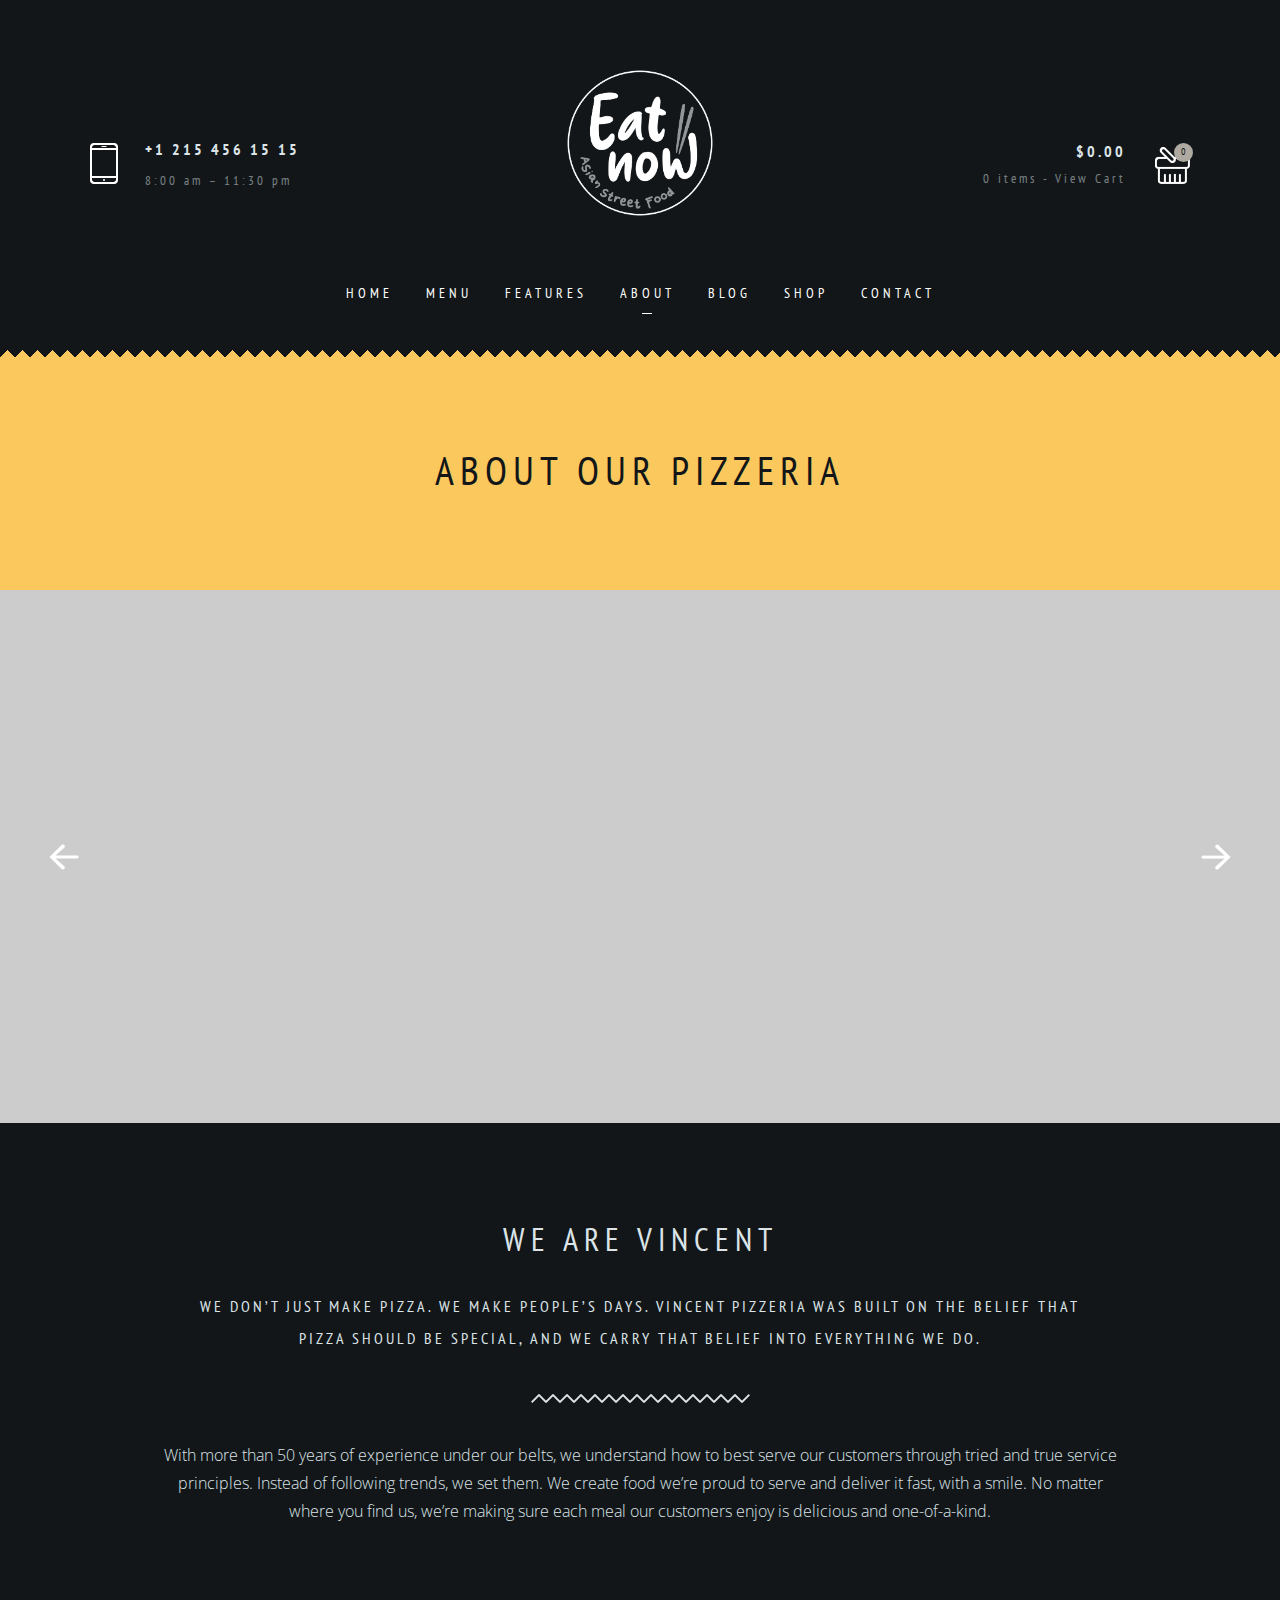
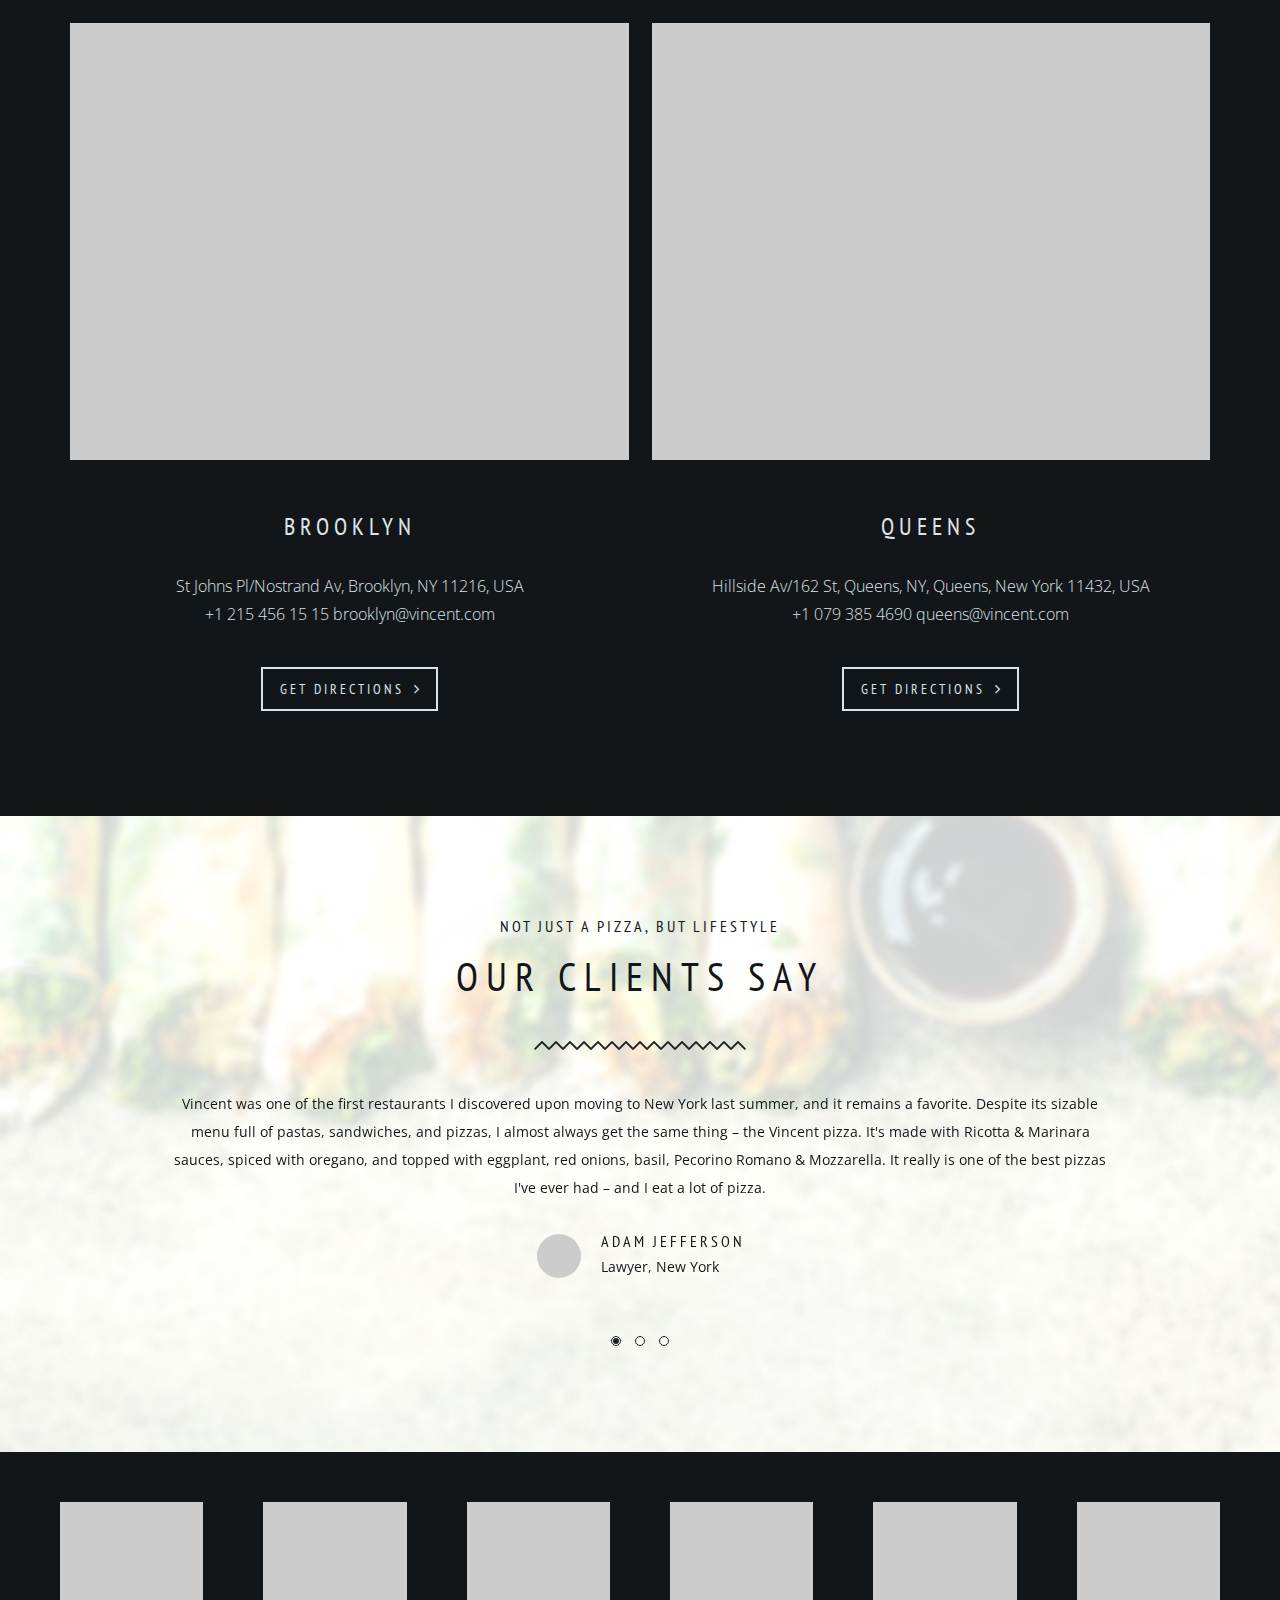
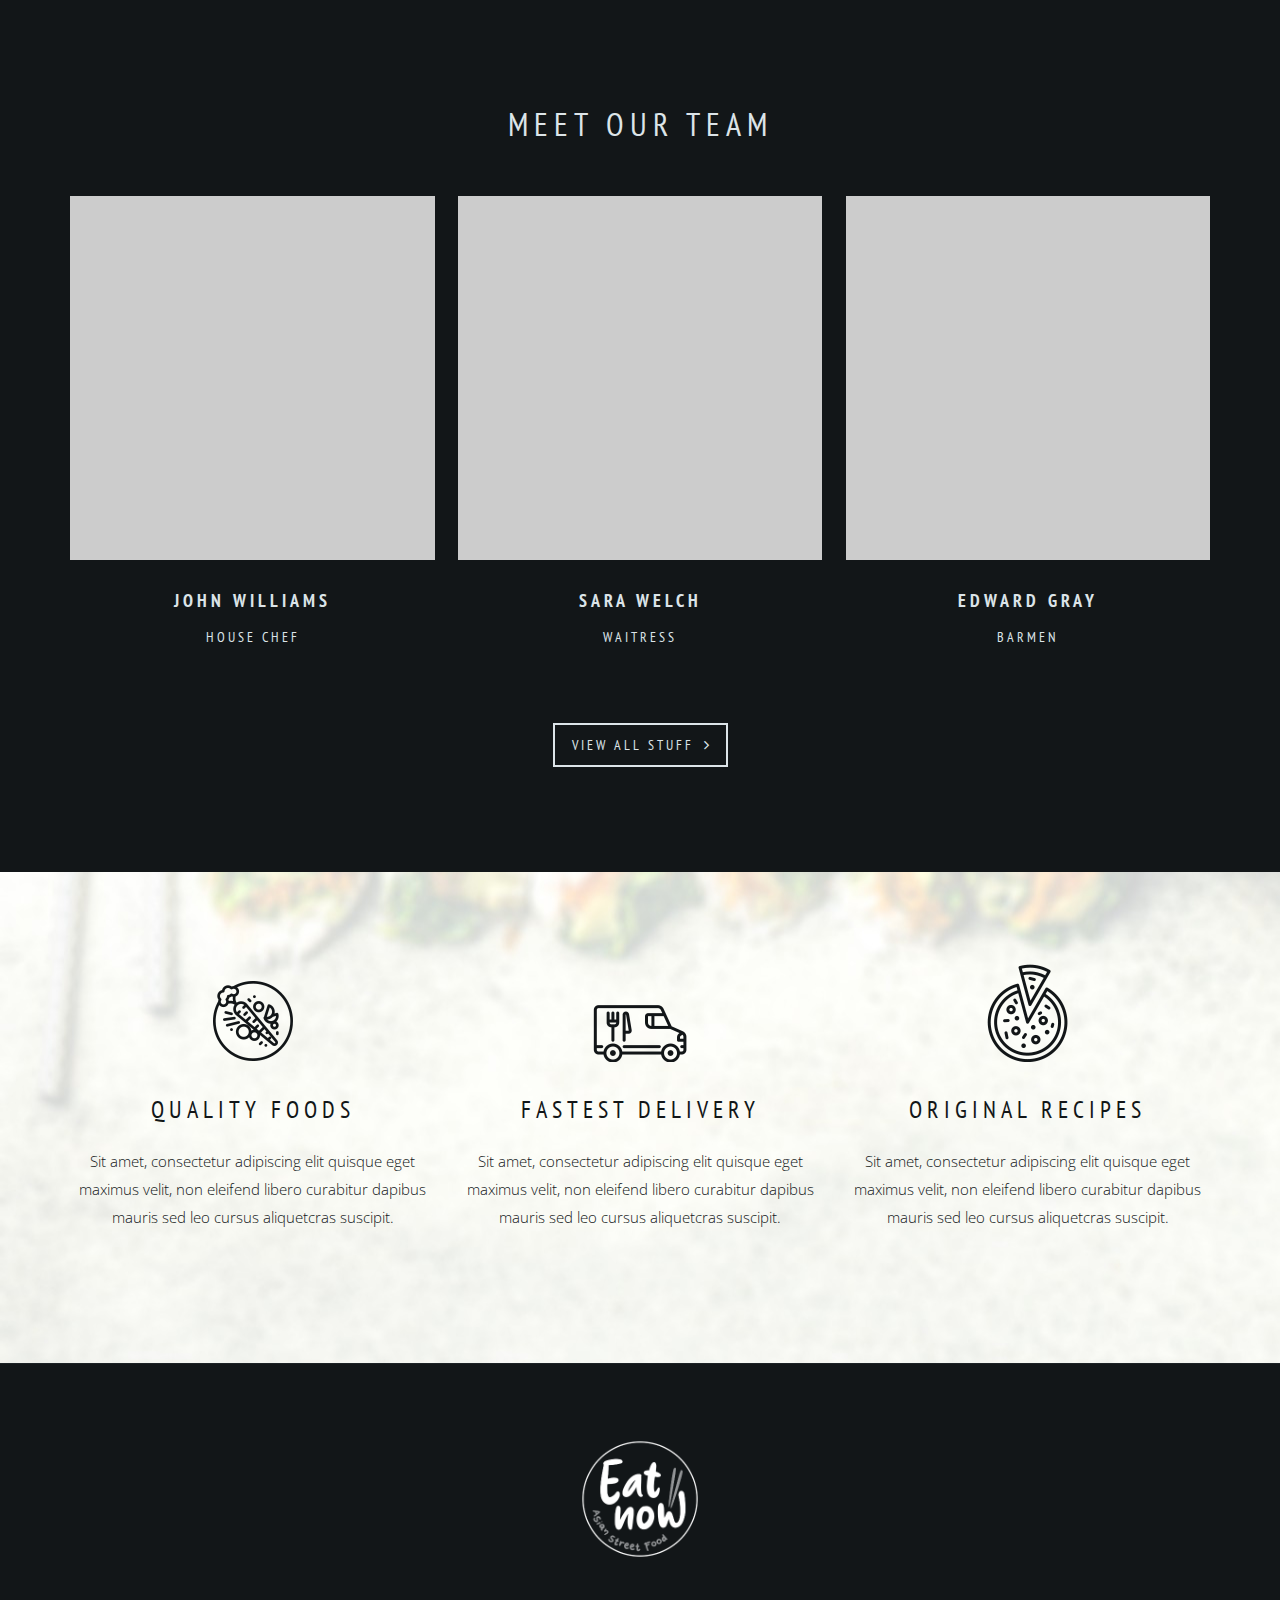
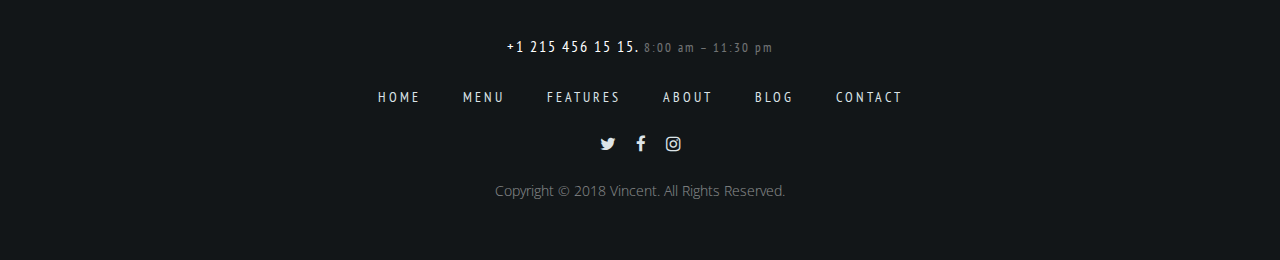
<file: about1.html>
<!DOCTYPE html>
<html lang="en">
<head>
	<meta charset="utf-8">
	<meta http-equiv="X-UA-Compatible" content="IE=edge">
	<meta name="viewport" content="width=device-width, initial-scale=1">
	<link href="https://fonts.googleapis.com/css?family=Open+Sans:300,300i,400,700" rel="stylesheet">
	<link href="https://fonts.googleapis.com/css?family=PT+Sans+Narrow:400,700" rel="stylesheet">
	<!-- The above 3 meta tags *must* come first in the head; any other head content must come *after* these tags -->
	<title>About Our Pizzeria - Vincent</title>

	<link rel="stylesheet"  href="css/kube.css">
	<link rel="stylesheet"  href="css/font-awesome.css">
	<link rel="stylesheet"  href="css/owl.carousel.min.css">
	<link rel="stylesheet"  href="css/style.css">

</head>

<body class="vincent_about1">
	<header class="vincent_header">
		<div class="row ">
			<div class="col col-3 vincent_header_left">
				<div class="vincent_inner">
					<div class="vincent_inner_h_contact">
						<div class="vincent_h_phone">+1 215 456 15 15</div>
						<div class="vincent_h_wh">8:00 am – 11:30 pm</div>
					</div>	
				</div>
			</div>			
			<div class="col col-6 vincent_header_center">
				<div class="vincent_def_header">
					<div class="vincent_logo_cont">
						<a href="index.html" class="vincent_image_logo">                        
						</a>
					</div>
					<nav class="vincent_menu_cont">
						<ul id="menu-main-menu" class="vincent_menu">
							<li class="menu-item menu-item-has-children"><a href="#">Home</a>
								<ul class="sub-menu">
									<li class="menu-item"><a href="index.html">Home 1</a></li>
									<li class="menu-item"><a href="home2.html">Home 2</a></li>
									<li class="menu-item"><a href="home3.html">Home 3</a></li>
									<li class="menu-item"><a href="home4.html">Home 4</a></li>																
									<li class="menu-item"><a href="home5.html">Home 5</a></li>							
									<li class="menu-item"><a href="home6.html">Home 6</a></li>
								</ul>
							</li>
							<li class="menu-item menu-item-has-children"><a href="#">Menu</a>
								<ul class="sub-menu">
									<li class="menu-item"><a href="menu1.html">Menu 1</a></li>
									<li class="menu-item"><a href="menu2.html">Menu 2</a></li>
									<li class="menu-item"><a href="menu3.html">Menu 3</a></li>
								</ul>
							</li>
							<li class=" menu-item menu-item-has-children"><a href="#">Features</a>
								<ul class="sub-menu">
									<li class="menu-item "><a href="typography.html">Typography</a></li>
									<li class="menu-item"><a href="fullscreen-gallery.html">Fullscreen Gallery</a></li>
									<li class="menu-item"><a href="404.html">Error 404 Page</a></li>					
								</ul>
							</li>
							<li class="menu-item active menu-item-has-children"><a href="#">About</a>
								<ul class="sub-menu">
									<li class="menu-item vincent_sub_menu_active"><a href="about1.html">About 1</a></li>
									<li class="menu-item"><a href="about2.html">About 2</a></li>
									<li class="menu-item"><a href="team.html">Team</a></li>
								</ul>
							</li>	
							<li class="menu-item menu-item-has-children"><a href="#">Blog</a>
								<ul class="sub-menu">							
									<li class="menu-item"><a href="blog-fullscreen.html">Blog Fullscreen</a></li>
									<li class="menu-item"><a href="blog-grid.html">Blog Grid</a></li>
									<li class="menu-item"><a href="blog-standard.html">Blog Standard</a></li>
									<li class="menu-item menu-item-has-children"><a href="#">Single Pages<i class="fa fa-angle-right" aria-hidden="true"></i></a>
										<ul class=" sub-menu1">
											<li class="menu-item"><a href="standard-post.html">Standard Post</a></li>
											<li class="menu-item"><a href="image-post.html">Image Post</a></li>
											<li class="menu-item"><a href="video-post.html">Video Post</a></li>
											<li class="menu-item"><a href="audio-post.html">Audio Post</a></li>
											<li class="menu-item"><a href="qoute-post.html">Quote Post</a></li>
											<li class="menu-item"><a href="link-post.html">Link Post</a></li>
										</ul>
									</li>
								</ul>
							</li>
							<li class="menu-item menu-item-has-children"><a href="#">Shop</a>
								<ul class="sub-menu">
									<li class="menu-item"><a href="product-listing.html">Product Listing</a></li>
									<li class="menu-item"><a href="single-product.html">Single Product</a></li>
									<li class="menu-item"><a href="cart.html">Cart</a></li>
									<li class="menu-item"><a href="checkout.html">Checkout</a></li>						
								</ul>
							</li>						
							<li class="menu-item menu-item-has-children"><a href="#">Contact</a>
								<ul class="sub-menu">
									<li class="menu-item"><a href="contact-w-sidebar.html">Contact with Sidebar</a></li>
									<li class="menu-item"><a href="contact-w-gallery.html">Contact with Gallery</a></li>
									<li class="menu-item"><a href="contact-multiple-maps.html">With Multiple Maps</a></li>
								</ul>
							</li>
						</ul>
					</nav>
					<div class="clear"></div>
				</div>					
				<div class="mobile_header ">
					<a href="index.html" class="vincent_image_logo"></a>
					<a href="javascript:void(0)" class="btn_mobile_menu">
						<span class="vincent_menu_line1"></span>
						<span class="vincent_menu_line2"></span>
						<span class="vincent_menu_line3"></span>
					</a>
				</div>				
			</div>
			<div class="col col-3 vincent_header_right">
				<div class="vincent_inner">
					<a href="cart.html">
						<div class="vincent_shopping_cart">
							<div class="vincent_total_price">$0.00</div>
							<div class="vincent_total_items">0 items - View Cart</div>
							<div class="vincent_cart_item_counter">0</div>
						</div>
					</a>
				</div>
			</div>
		</div>			
	</header>
	<div class="vincent_title_block vincent_corners">
		<div class="vincent_inner_text">
			<h1>About Our Pizzeria</h1>
		</div>
	</div>
	<div >
		<div class="row">
			<div class="col col-12 vincent_content">
				<div class="owl-carousel vincent_slider1i">
					<div class="owl-item">
						<img src="img/about_1-1.jpg" alt="">
					</div>
					<div class="owl-item">
						<img src="img/about_2-1.jpg" alt="">
					</div>
					<div class="owl-item">
						<img src="img/about_3-1.jpg" alt="">
					</div>
				</div>
				<div class="vincent_container vincent_content_title_block">
					<h2>We Are Vincent</h2>
					<h6>we don’t just make pizza. We make people’s days. Vincent Pizzeria was built on the belief that pizza should be special, and we carry that belief into everything we do.</h6>
					<img src="img/separator_light.png" alt="">
					<p>With more than 50 years of experience under our belts, we understand how to best serve our customers through tried and true service principles. Instead of following trends, we set them. We create food we’re proud to serve and deliver it fast, with a smile. No matter where you find us, we’re making sure each meal our customers enjoy is delicious and one-of-a-kind.</p>
				</div>
				<div class="vincent_container vincent_branches">
					<div class="row gutters">
						<div class="col col-6 vincent_branch">
							<img src="img/img_6-1024x801.jpg" alt="">
							<h4>Brooklyn</h4>
							<p>St Johns Pl/Nostrand Av, Brooklyn, NY 11216, USA</p>
							<p>+1 215 456 15 15 brooklyn@vincent.com</p>
							<a class="vincent_button" href="#">Get Directions<i class="fa fa-angle-right" aria-hidden="true"></i></a>
						</div>
						<div class="col col-6 vincent_branch">
							<img src="img/img_5-1024x801.jpg" alt="">
							<h4>Queens</h4>
							<p>Hillside Av/162 St, Queens, NY, Queens, New York 11432, USA </p>
							<p>+1 079 385 4690 queens@vincent.com</p>	
							<a class="vincent_button" href="#">Get Directions<i class="fa fa-angle-right" aria-hidden="true"></i></a>
						</div>
					</div>
				</div>
				<div class="vincent_testimonials">
					<div class="vincent_container">				
						<h6>Not just a pizza, but Lifestyle</h6>
						<h1>Our Clients say</h1>							
						<img class="vincent_single_img" src="img/separator_dark.png" alt="">
						<div class="owl-carousel vincent_slider1i_auto_height">
							<div class="vincent_testimonials_item">

								<p>Vincent was one of the first restaurants I discovered upon moving to New York last summer, and it remains a favorite. Despite its sizable menu full of pastas, sandwiches, and pizzas, I almost always get the same thing – the Vincent pizza. It's made with Ricotta & Marinara sauces, spiced with oregano, and topped with eggplant, red onions, basil, Pecorino Romano & Mozzarella. It really is one of the best pizzas I've ever had – and I eat a lot of pizza.</p>
								<div class="vincent_testimonials_author_cont">
									<img   src="img/testimonial_1-200x200.jpg" alt="">
									<div class="vincent_testimonial_author">Adam Jefferson</div>
									<div class="vincent_author_position">Lawyer, New York</div>
								</div>
							</div>
							<div class="vincent_testimonials_item">

								<p>Lorem ipsum dolor sit amet, consectetur adipiscing elit. Fusce ligula arcu, sodales sed purus ut, elementum eleifend lorem. Fusce eu turpis ac risus fringilla aliquam. Aliquam erat tortor, porttitor vel augue ac, tristique pulvinar est. Interdum et malesuada fames ac ante ipsum primis in faucibus. Donec nec egestas mi.</p>
								<div class="vincent_testimonials_author_cont">
									<img src="img/testimonial_2-200x200.jpg" alt="">
									<div class="vincent_testimonial_author">Victoria Scott</div>
									<div class="vincent_author_position">Designer, New York</div>
								</div>
							</div>
							<div class="vincent_testimonials_item">

								<p>Nulla vulputate diam id ligula consequat venenatis. Ut condimentum elementum turpis eget eleifend. Fusce viverra erat id diam faucibus accumsan. Vivamus semper venenatis velit. Sed consequat faucibus luctus. Nunc ut lectus ac justo hendrerit egestas. Duis mattis neque eget tellus sollicitudin posuere.</p>
								<div class="vincent_testimonials_author_cont">
									<img src="img/testimonial_3-200x200.jpg" alt="">
									<div class="vincent_testimonial_author">Ann Smith</div>
									<div class="vincent_author_position">Art Director, New York</div>
								</div>
							</div>
						</div>
					</div>	
				</div>
				<div class="row vincent_partners">
					<div class="col col-2">
						<a href="#">
							<img src="img/partner_5.jpg" alt="">
						</a>	
					</div>
					<div class="col col-2">
						<a href="#">
							<img src="img/partner_4.jpg" alt="">
						</a>	
					</div>
					<div class="col col-2">
						<a href="#">
							<img src="img/partner_3.jpg" alt="">
						</a>	
					</div>
					<div class="col col-2">
						<a href="#">
							<img src="img/partner_2.jpg" alt="">
						</a>
					</div>
					<div class="col col-2">
						<a href="#">
							<img src="img/partner_1.jpg" alt="">
						</a>
					</div>
					<div class="col col-2">
						<a href="#">
							<img src="img/partner_6.jpg" alt="">
						</a>
					</div>
				</div>
				<div class="vincent_container vincent_team">
					<h2>Meet our team</h2>
					<div class="row gutters">
						<div class="col col-4">
							<div class="vincent_team_item">
								<div class="vincent_team_image">
									<img src="img/team_1-1600x1600.jpg" alt="">
									<div class="vincent_team_overlay"></div>
									<ul class="vincent_social vincent_social_team">
										<li><a href="https://www.facebook.com/"><i class="fa fa-facebook" aria-hidden="true"></i></a></li>
										<li><a href="https://twitter.com/"><i class="fa fa-twitter" aria-hidden="true"></i></a></li>
										<li><a href="https://www.pinterest.com"><i class="fa fa-pinterest" aria-hidden="true"></i></a></li>
									</ul>
								</div>
								<div class="vincent_team_description">
									<h5>John Williams</h5>
									<p>House Chef</p>
								</div>
							</div>
						</div>
						<div class="col col-4">
							<div class="vincent_team_item">
								<div class="vincent_team_image">
									<img src="img/team_2-1600x1600.jpg" alt="">
									<div class="vincent_team_overlay"></div>
									<ul class="vincent_social vincent_social_team">
										<li><a href="https://www.facebook.com/"><i class="fa fa-facebook" aria-hidden="true"></i></a></li>
										<li><a href="https://twitter.com/"><i class="fa fa-twitter" aria-hidden="true"></i></a></li>
										<li><a href="https://www.pinterest.com"><i class="fa fa-pinterest" aria-hidden="true"></i></a></li>
									</ul>
								</div>
								<div class="vincent_team_description">
									<h5>Sara Welch</h5>
									<p>Waitress</p>
								</div>
							</div>
						</div>
						<div class="col col-4">
							<div class="vincent_team_item">
								<div class="vincent_team_image">
									<img src="img/team_3-1600x1600.jpg" alt="">
									<div class="vincent_team_overlay"></div>
									<ul class="vincent_social vincent_social_team">
										<li><a href="https://www.facebook.com/"><i class="fa fa-facebook" aria-hidden="true"></i></a></li>
										<li><a href="https://twitter.com/"><i class="fa fa-twitter" aria-hidden="true"></i></a></li>
										<li><a href="https://www.pinterest.com"><i class="fa fa-pinterest" aria-hidden="true"></i></a></li>
									</ul>
								</div>
								<div class="vincent_team_description">
									<h5>Edward Gray</h5>
									<p>Barmen</p>
								</div>
							</div>
						</div>
					</div>
					<a class="vincent_button" href="team.html">View all stuff<i class="fa fa-angle-right" aria-hidden="true"></i></a>
				</div>
				<div class="vincent_advantages">
					<div data-parallax='{"y":"45vh","scale":1,"rotate":0,"opacity":1}' class="vincent_parallax_background"></div>
					<div class="vincent_container">
						<div class="row gutters">
							<div class="col col-4">
								<div class="vincent_advantages_item vincent_icon_box">
									<img src="img/icon_1.png" alt="">
									<h4>Quality Foods</h4>
									<p>Sit amet, consectetur adipiscing elit quisque eget maximus velit, non eleifend libero curabitur dapibus mauris sed leo cursus aliquetcras suscipit.</p>
								</div>
							</div>
							<div class="col col-4">
								<div class="vincent_advantages_item vincent_icon_box">
									<img src="img/icon_3.png" alt="">
									<h4>Fastest Delivery</h4>
									<p>Sit amet, consectetur adipiscing elit quisque eget maximus velit, non eleifend libero curabitur dapibus mauris sed leo cursus aliquetcras suscipit.</p>
								</div>
							</div>
							<div class="col col-4">
								<div class="vincent_advantages_item vincent_icon_box">
									<img src="img/icon_2.png" alt="">
									<h4>Original Recipes</h4>
									<p>Sit amet, consectetur adipiscing elit quisque eget maximus velit, non eleifend libero curabitur dapibus mauris sed leo cursus aliquetcras suscipit.</p>
								</div>
							</div>
						</div>
					</div>
				</div>			
			</div>
		</div>
	</div>
	<div class="vincent_back_to_top"></div>
	<footer>
		<div class="vincent_container">
			<div class="row">
				<div class="col col-12">
					<div class="vincent_logo_cont">
						<a href="index.html" class="vincent_image_logo_footer">                        
						</a>
					</div>
					<div class="vincent_foter_text">+1 215 456 15 15. <span>8:00 am – 11:30 pm</span></div>	
					<ul class="vincent_foter_menu">
						<li><a href="index.html">Home</a></li>
						<li><a href="menu1.html">Menu</a></li>
						<li><a href="fullscreen-gallery.html">Features</a></li>
						<li><a href="about1.html">About</a></li>
						<li><a href="blog-grid.html">Blog</a></li>
						<li><a href="contact-multiple-maps.html">Contact</a></li>
					</ul>
					<ul class="vincent_social">
						<li><a href="https://twitter.com/"><i class="fa fa-twitter" aria-hidden="true"></i></a></li>
						<li><a href="https://www.facebook.com/"><i class="fa fa-facebook" aria-hidden="true"></i></a></li>
						<li><a href="https://www.instagram.com/"><i class="fa fa-instagram" aria-hidden="true"></i></a></li>
					</ul>
					<div class="vincent_copy_text">Copyright © 2018 Vincent. All Rights Reserved.</div>
				</div>
			</div>
		</div>
	</footer>
	<script src="js/jquery-3.2.1.min.js"></script>
	<script src="js/owl.carousel.min.js"></script>
	<script src="js/jquery.data-parallax.min.js"></script>
	<script src="js/index.js"></script>
</body>
</html>
</file>
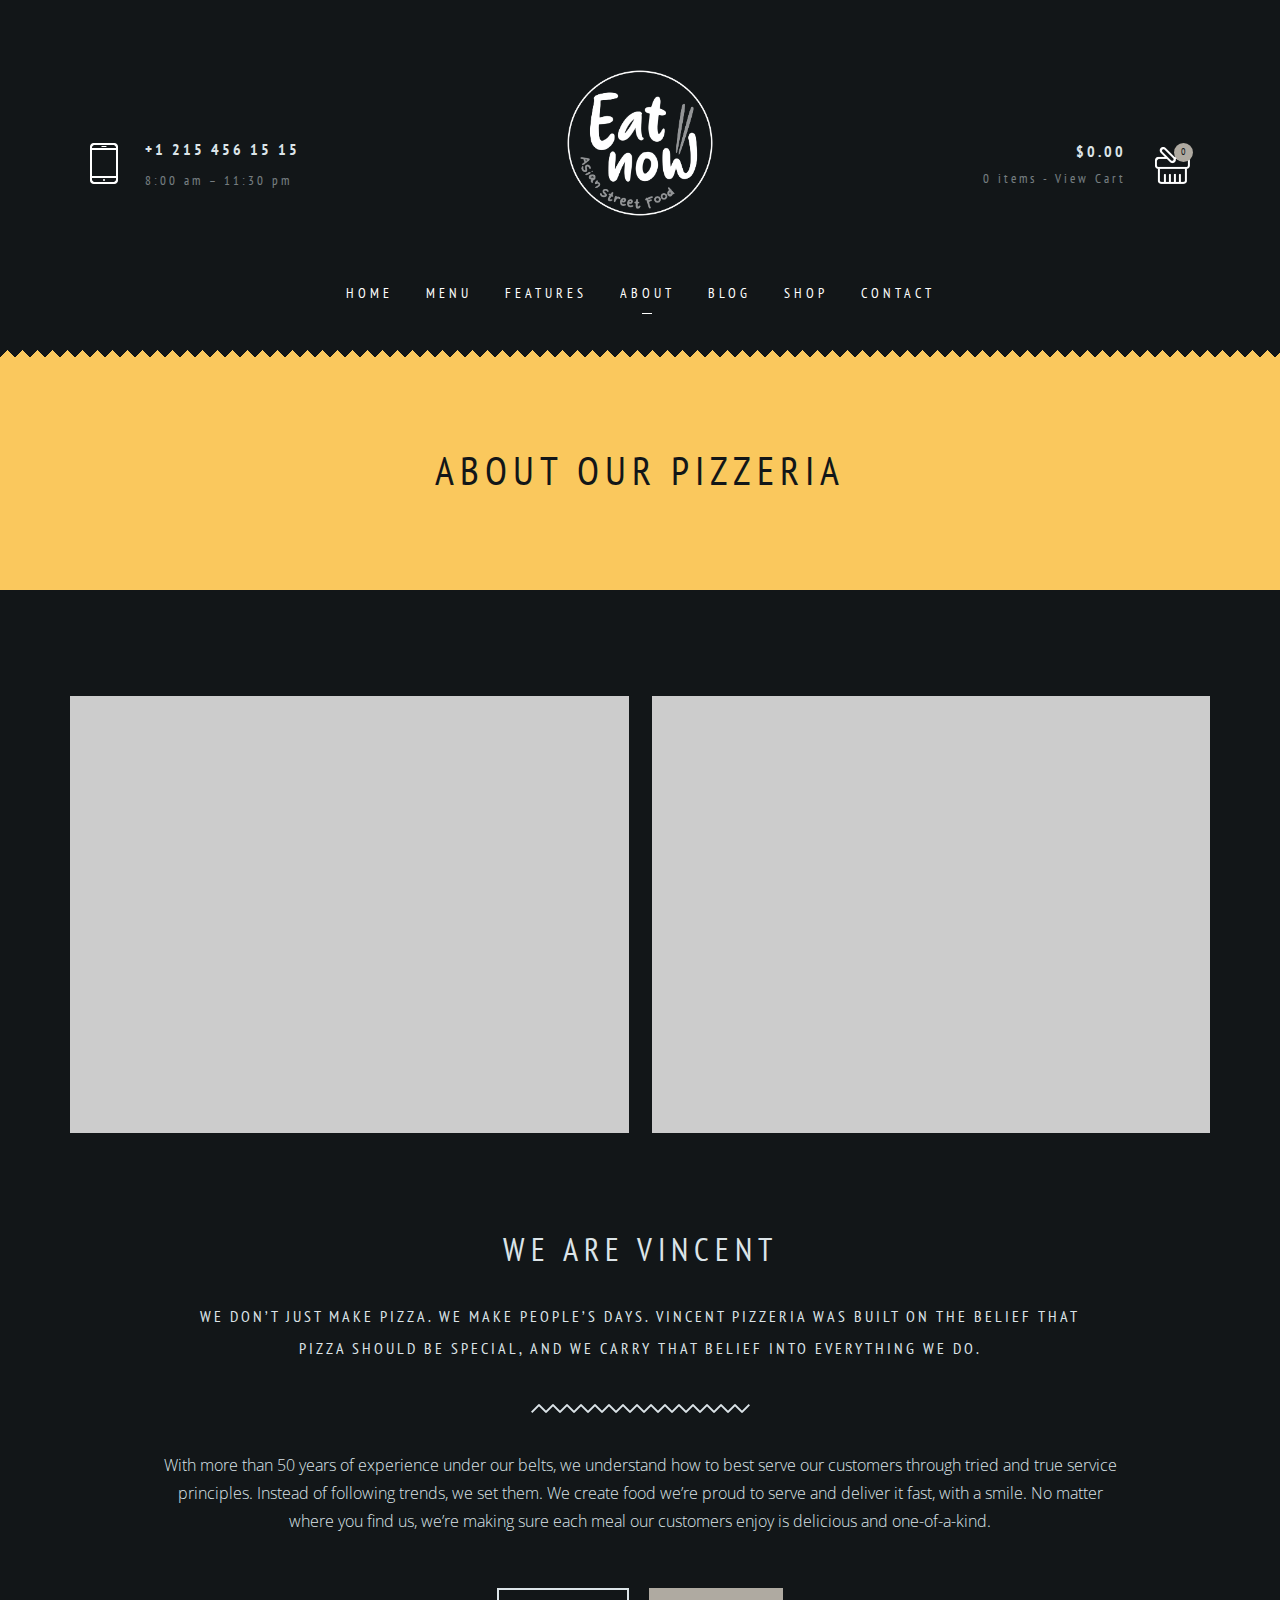
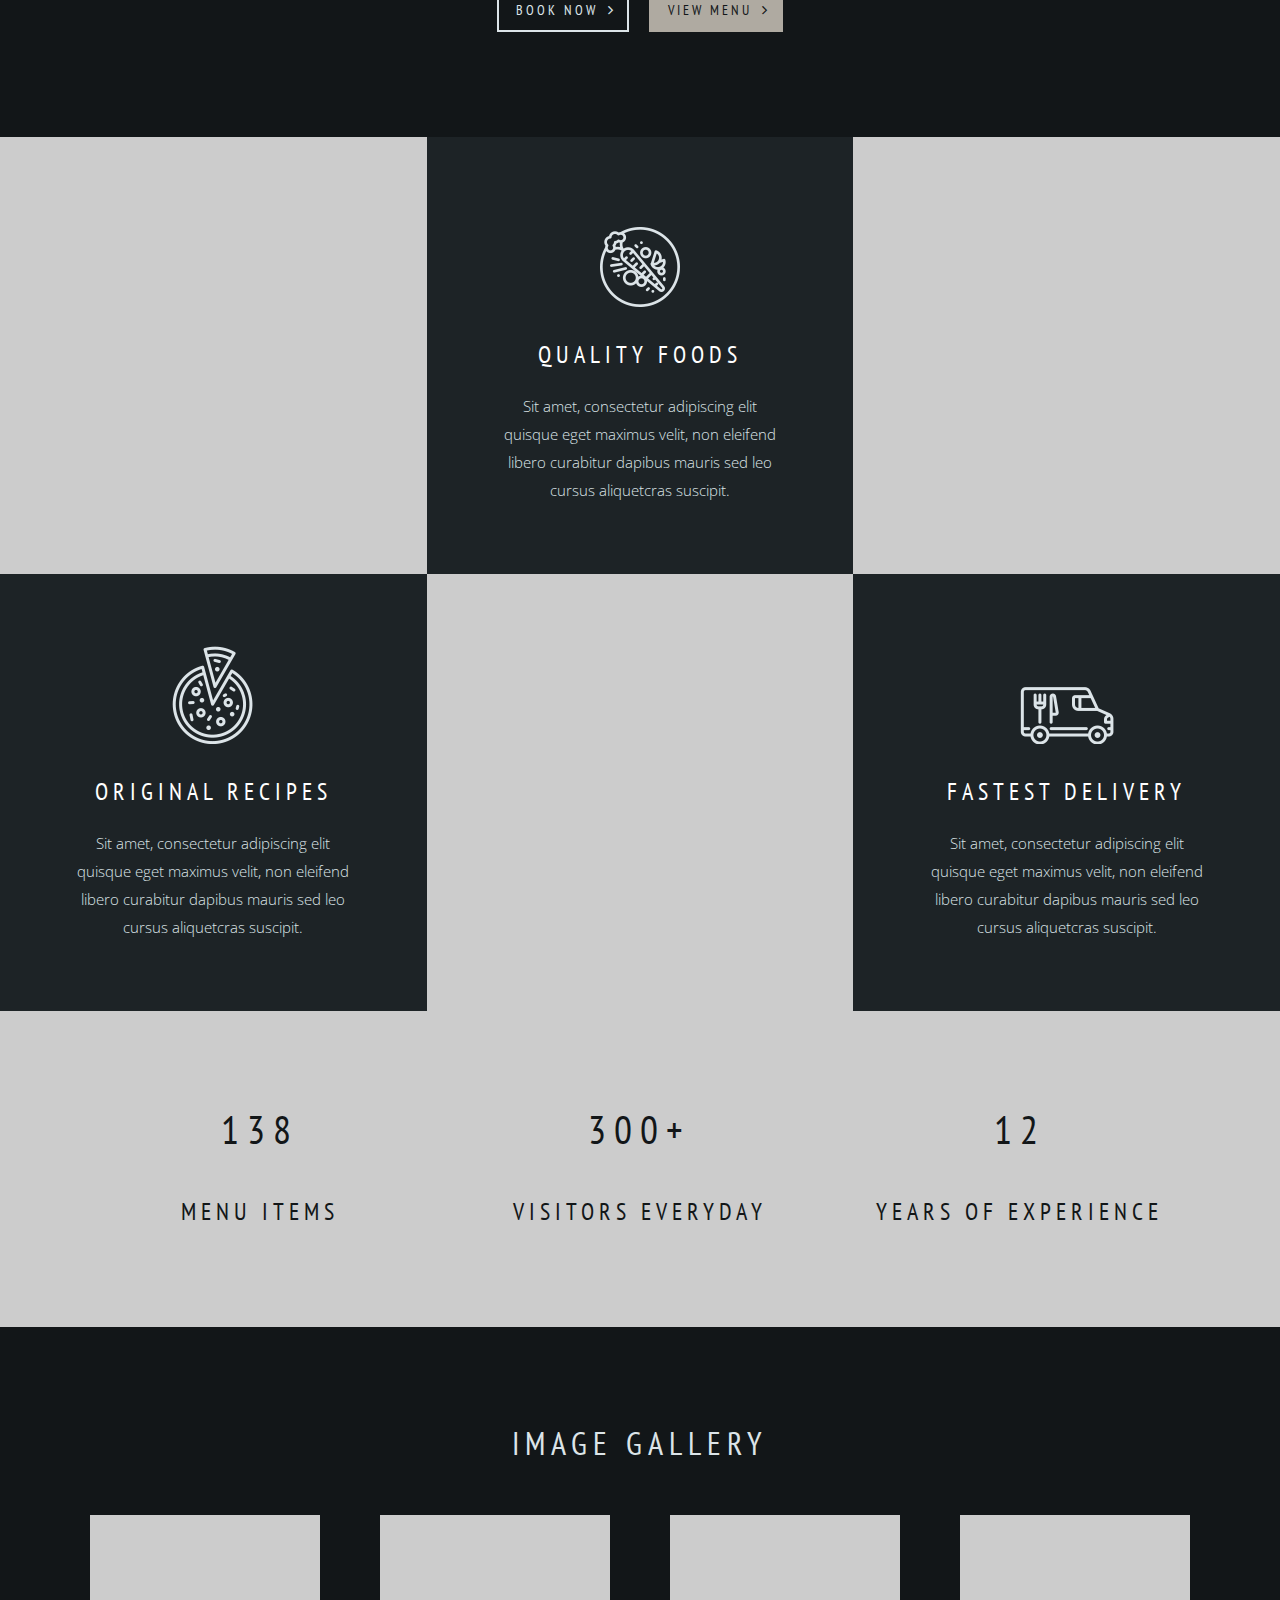
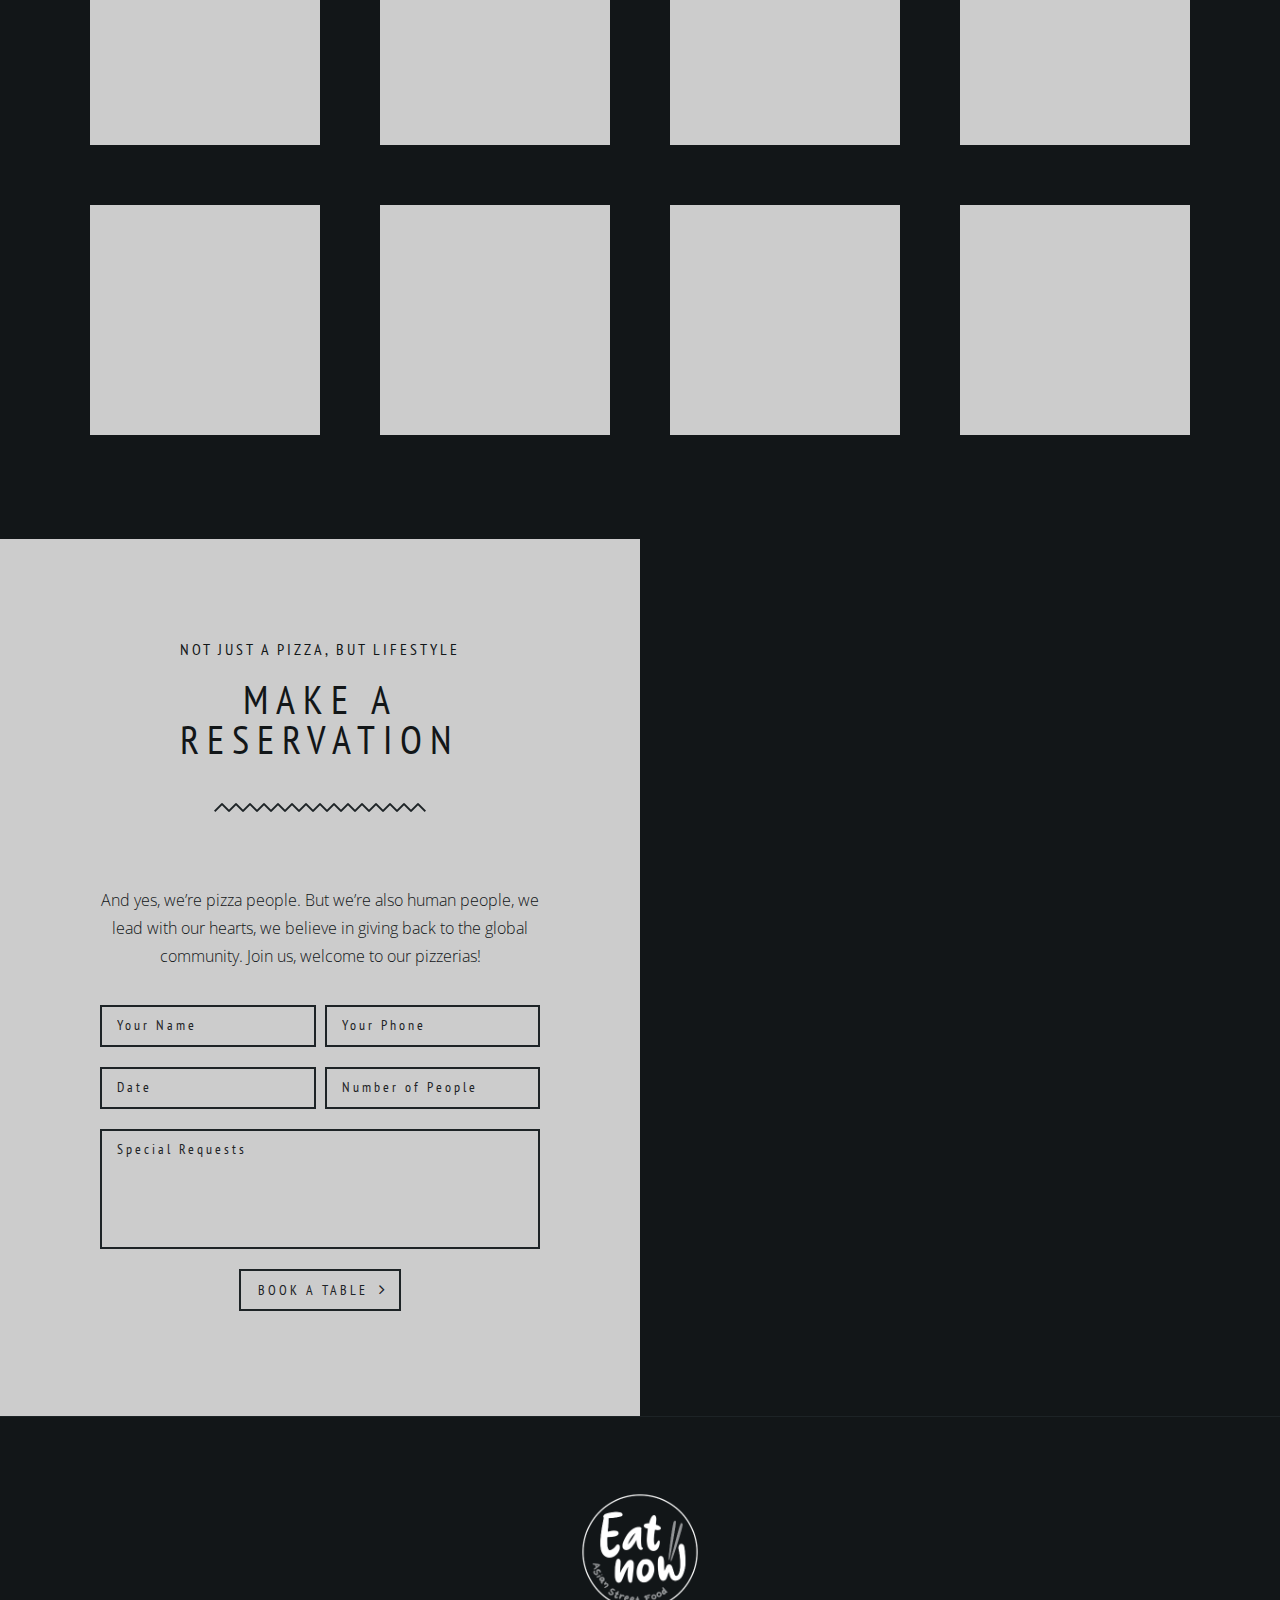
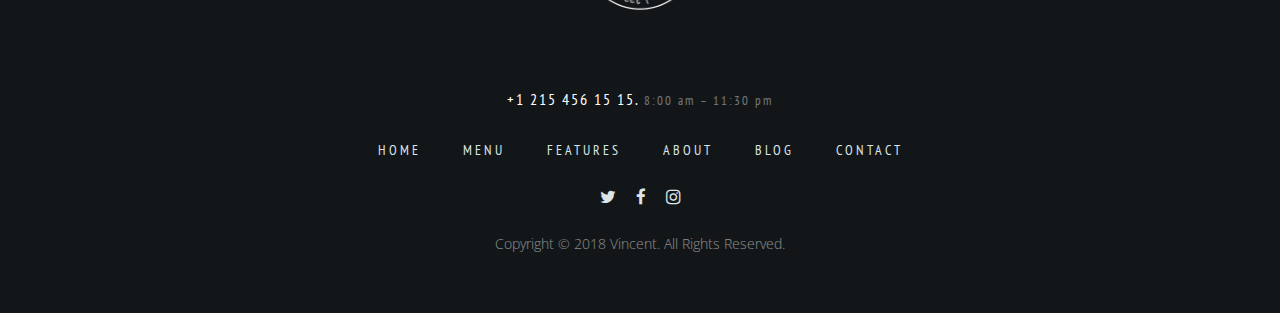
<file: about2.html>
<!DOCTYPE html>
<html lang="en">
<head>
	<meta charset="utf-8">
	<meta http-equiv="X-UA-Compatible" content="IE=edge">
	<meta name="viewport" content="width=device-width, initial-scale=1">
	<link href="https://fonts.googleapis.com/css?family=Open+Sans:300,300i,400,700" rel="stylesheet">
	<link href="https://fonts.googleapis.com/css?family=PT+Sans+Narrow:400,700" rel="stylesheet">
	<!-- The above 3 meta tags *must* come first in the head; any other head content must come *after* these tags -->
	<title>About Our Pizzeria - Vincent</title>

	<link rel="stylesheet"  href="css/kube.css">
	<link rel="stylesheet"  href="css/font-awesome.css">
	<link rel="stylesheet"  href="css/style.css">
	<link rel="stylesheet"  href="css/swipebox.css">
</head>

<body class="vincent_about2">
	<header class="vincent_header">
		<div class="row ">
			<div class="col col-3 vincent_header_left">
				<div class="vincent_inner">
					<div class="vincent_inner_h_contact">
						<div class="vincent_h_phone">+1 215 456 15 15</div>
						<div class="vincent_h_wh">8:00 am – 11:30 pm</div>
					</div>
				</div>
			</div>
			<div class="col col-6 vincent_header_center">
				<div class="vincent_def_header">
					<div class="vincent_logo_cont">
						<a href="index.html" class="vincent_image_logo">
						</a>
					</div>
					<nav class="vincent_menu_cont">
						<ul id="menu-main-menu" class="vincent_menu">
							<li class="menu-item menu-item-has-children"><a href="#">Home</a>
								<ul class="sub-menu">
									<li class="menu-item"><a href="index.html">Home 1</a></li>
									<li class="menu-item"><a href="home2.html">Home 2</a></li>
									<li class="menu-item"><a href="home3.html">Home 3</a></li>
									<li class="menu-item"><a href="home4.html">Home 4</a></li>
									<li class="menu-item"><a href="home5.html">Home 5</a></li>
									<li class="menu-item"><a href="home6.html">Home 6</a></li>
								</ul>
							</li>
							<li class="menu-item menu-item-has-children"><a href="#">Menu</a>
								<ul class="sub-menu">
									<li class="menu-item"><a href="menu1.html">Menu 1</a></li>
									<li class="menu-item"><a href="menu2.html">Menu 2</a></li>
									<li class="menu-item"><a href="menu3.html">Menu 3</a></li>
								</ul>
							</li>
							<li class=" menu-item menu-item-has-children"><a href="#">Features</a>
								<ul class="sub-menu">
									<li class="menu-item "><a href="typography.html">Typography</a></li>
									<li class="menu-item"><a href="fullscreen-gallery.html">Fullscreen Gallery</a></li>
									<li class="menu-item"><a href="404.html">Error 404 Page</a></li>
								</ul>
							</li>
							<li class="menu-item active menu-item-has-children"><a href="#">About</a>
								<ul class="sub-menu">
									<li class="menu-item"><a href="about1.html">About 1</a></li>
									<li class="menu-item vincent_sub_menu_active"><a href="about2.html">About 2</a></li>
									<li class="menu-item"><a href="team.html">Team</a></li>
								</ul>
							</li>
							<li class="menu-item menu-item-has-children"><a href="#">Blog</a>
								<ul class="sub-menu">
									<li class="menu-item"><a href="blog-fullscreen.html">Blog Fullscreen</a></li>
									<li class="menu-item"><a href="blog-grid.html">Blog Grid</a></li>
									<li class="menu-item"><a href="blog-standard.html">Blog Standard</a></li>
									<li class="menu-item menu-item-has-children"><a href="#">Single Pages<i class="fa fa-angle-right" aria-hidden="true"></i></a>
										<ul class=" sub-menu1">
											<li class="menu-item"><a href="standard-post.html">Standard Post</a></li>
											<li class="menu-item"><a href="image-post.html">Image Post</a></li>
											<li class="menu-item"><a href="video-post.html">Video Post</a></li>
											<li class="menu-item"><a href="audio-post.html">Audio Post</a></li>
											<li class="menu-item"><a href="qoute-post.html">Quote Post</a></li>
											<li class="menu-item"><a href="link-post.html">Link Post</a></li>
										</ul>
									</li>
								</ul>
							</li>
							<li class="menu-item menu-item-has-children"><a href="#">Shop</a>
								<ul class="sub-menu">
									<li class="menu-item"><a href="product-listing.html">Product Listing</a></li>
									<li class="menu-item"><a href="single-product.html">Single Product</a></li>
									<li class="menu-item"><a href="cart.html">Cart</a></li>
									<li class="menu-item"><a href="checkout.html">Checkout</a></li>
								</ul>
							</li>
							<li class="menu-item menu-item-has-children"><a href="#">Contact</a>
								<ul class="sub-menu">
									<li class="menu-item"><a href="contact-w-sidebar.html">Contact with Sidebar</a></li>
									<li class="menu-item"><a href="contact-w-gallery.html">Contact with Gallery</a></li>
									<li class="menu-item"><a href="contact-multiple-maps.html">With Multiple Maps</a></li>
								</ul>
							</li>
						</ul>
					</nav>
					<div class="clear"></div>
				</div>
				<div class="mobile_header ">
					<a href="index.html" class="vincent_image_logo"></a>
					<a href="javascript:void(0)" class="btn_mobile_menu">
						<span class="vincent_menu_line1"></span>
						<span class="vincent_menu_line2"></span>
						<span class="vincent_menu_line3"></span>
					</a>
				</div>
			</div>
			<div class="col col-3 vincent_header_right">
				<div class="vincent_inner">
					<a href="cart.html">
						<div class="vincent_shopping_cart">
							<div class="vincent_total_price">$0.00</div>
							<div class="vincent_total_items">0 items - View Cart</div>
							<div class="vincent_cart_item_counter">0</div>
						</div>
					</a>
				</div>
			</div>
		</div>
	</header>
	<div class="vincent_title_block vincent_corners">
		<div class="vincent_inner_text">
			<h1>About Our Pizzeria</h1>
		</div>
	</div>
	<div >
		<div class="row">
			<div class="col col-12 vincent_content">
				<div class="vincent_container vincent_branches">
					<div class="row gutters">
						<div class="col col-6 vincent_branch">
							<img src="img/img_6-1024x801.jpg" alt="">
						</div>
						<div class="col col-6 vincent_branch">
							<img src="img/img_5-1024x801.jpg" alt="">
						</div>
					</div>
				</div>
				<div class="vincent_container vincent_content_title_block">
					<h2>We Are Vincent</h2>
					<h6>we don’t just make pizza. We make people’s days. Vincent Pizzeria was built on the belief that pizza should be special, and we carry that belief into everything we do.</h6>
					<img src="img/separator_light.png" alt="">
					<p>With more than 50 years of experience under our belts, we understand how to best serve our customers through tried and true service principles. Instead of following trends, we set them. We create food we’re proud to serve and deliver it fast, with a smile. No matter where you find us, we’re making sure each meal our customers enjoy is delicious and one-of-a-kind.</p>
					<a class="vincent_button" href="#">Book Now<i class="fa fa-angle-right" aria-hidden="true"></i></a>
					<a class="vincent_button vincent_button_background" href="#">View Menu<i class="fa fa-angle-right" aria-hidden="true"></i></a>
				</div>
				<div class="vincent_advantages_dark">
					<div class="row">
						<div class="col col-4">
							<div class="vincent_advantages_dark_img vincent_advantages_dark_img1"></div>
						</div>
						<div class="col col-4">
							<div class="vincent_advantages_item_dark vincent_icon_box">
								<img src="img/icon_6.png" alt="">
								<h4>Quality Foods</h4>
								<p>Sit amet, consectetur adipiscing elit quisque eget maximus velit, non eleifend libero curabitur dapibus mauris sed leo cursus aliquetcras suscipit.</p>
							</div>
						</div>
						<div class="col col-4">
							<div class="vincent_advantages_dark_img vincent_advantages_dark_img2"></div>
						</div>
						<div class="col col-4">
							<div class="vincent_advantages_item_dark vincent_icon_box">
								<img src="img/icon_5.png" alt="">
								<h4>Original Recipes</h4>
								<p>Sit amet, consectetur adipiscing elit quisque eget maximus velit, non eleifend libero curabitur dapibus mauris sed leo cursus aliquetcras suscipit.</p>
							</div>
						</div>
						<div class="col col-4">
							<div class="vincent_advantages_dark_img vincent_advantages_dark_img3"></div>
						</div>
						<div class="col col-4">
							<div class="vincent_advantages_item_dark vincent_icon_box">
								<img src="img/icon_4.png" alt="">
								<h4>Fastest Delivery</h4>
								<p>Sit amet, consectetur adipiscing elit quisque eget maximus velit, non eleifend libero curabitur dapibus mauris sed leo cursus aliquetcras suscipit.</p>
							</div>
						</div>
					</div>
				</div>
				<div class="vincent_counts">
					<div data-parallax='{"y":"35vh","scale":1,"rotate":0,"opacity":1}' class="vincent_parallax_background"></div>
					<div class="vincent_container">
					<div class="row">
						<div class="col col-4">
							<div class="vincent_counts_item">
								<h1 class=""><span class="spincrement">138</span></h1>
								<h4>Menu Items</h4>
							</div>
						</div>
						<div class="col col-4">
							<div class="vincent_counts_item">
								<h1 class=""><span class="spincrement">300</span>+</h1>
								<h4>Visitors Everyday</h4>
							</div>
						</div>
						<div class="col col-4">
							<div class="vincent_counts_item">
								<h1 class=""><span class="spincrement">12</span></h1>
								<h4>Years of Experience</h4>
							</div>
						</div>
					</div>
					</div>
				</div>
				<div class="vincent_image_gallery">
					<h2>Image Gallery</h2>
					<div class="row">
						<div class="col col-3">
							<div class="vincent_image_gallery_item">
								<a href="img/gal_1.jpg" class="swipebox">
									<img src="img/gal_1.jpg" alt="">
									<div class="vincent_team_overlay"></div>
								</a>
							</div>
						</div>
						<div class="col col-3">
							<div class="vincent_image_gallery_item">
								<a href="img/gal_2.jpg" class="swipebox">
									<img src="img/gal_2.jpg" alt="">
									<div class="vincent_team_overlay"></div>
								</a>
							</div>
						</div>
						<div class="col col-3">
							<div class="vincent_image_gallery_item">
								<a href="img/gal_3.jpg" class="swipebox">
									<img src="img/gal_3.jpg" alt="">
									<div class="vincent_team_overlay"></div>
								</a>
							</div>
						</div>
						<div class="col col-3">
							<div class="vincent_image_gallery_item">
								<a href="img/gal_4.jpg" class="swipebox">
									<img src="img/gal_4.jpg" alt="">
									<div class="vincent_team_overlay"></div>
								</a>
							</div>
						</div>
						<div class="col col-3">
							<div class="vincent_image_gallery_item">
								<a href="img/gal_5.jpg" class="swipebox">
									<img src="img/gal_5.jpg" alt="">
									<div class="vincent_team_overlay"></div>
								</a>
							</div>
						</div>
						<div class="col col-3">
							<div class="vincent_image_gallery_item">
								<a href="img/gal_6.jpg" class="swipebox">
									<img src="img/gal_6.jpg" alt="">
									<div class="vincent_team_overlay"></div>
								</a>
							</div>
						</div>
						<div class="col col-3">
							<div class="vincent_image_gallery_item">
								<a href="img/gal_7.jpg" class="swipebox">
									<img src="img/gal_7.jpg" alt="">
									<div class="vincent_team_overlay"></div>
								</a>
							</div>
						</div>
						<div class="col col-3">
							<div class="vincent_image_gallery_item">
								<a href="img/gal_8.jpg" class="swipebox">
									<img src="img/gal_8.jpg" alt="">
									<div class="vincent_team_overlay"></div>
								</a>
							</div>
						</div>
					</div>
				</div>
				<div class="row vincent_reservation">
					<div class="col col-6 vincent_reservation_block">
						<h6>Not just a pizza, but Lifestyle</h6>
						<h1 class="">Make a reservation</h1>
						<img src="img/separator_dark.png" alt="">
						<p>And yes, we’re pizza people. But we’re also human people, we lead with our hearts, we believe in giving back to the global community. Join us, welcome to our pizzerias!</p>
						<div class="vincent_form_block ">
							<form  class="vincent_form">
								<div class="row gutters">
									<div class="col col-6">
										<input type="text" class="form_user-name "  placeholder="Your Name">
									</div>
									<div class="col col-6">
										<input type="text" class="form_phone" placeholder="Your Phone">
									</div>
									<div class="col col-6">
										<input type="text" class="form_date"  placeholder="Date">
									</div>
									<div class="col col-6">
										<input type="text" class="form_phone"  placeholder="Number of People">
									</div>
								</div>
								<textarea  class="form_comment"  placeholder="Special Requests"></textarea>
								<a class="vincent_button" href="#">Book a Table<i class="fa fa-angle-right" aria-hidden="true"></i></a>
							</form>
						</div>
					</div>
					<div class="col col-6">
						<div id="map-canvas" class="canvas_map_container">
							<iframe style="width:100%; height: 100%;" class="pm-gmap" src="https://www.google.com/maps/embed?pb=!1m18!1m12!1m3!1d3022.1184224942954!2d-73.93064768436976!3d40.75942004264959!2m3!1f0!2f0!3f0!3m2!1i1024!2i768!4f13.1!3m3!1m2!1s0x0%3A0x0!2zNDDCsDQ1JzMzLjkiTiA3M8KwNTUnNDIuNSJX!5e0!3m2!1sru!2sua!4v1556096427906!5m2!1sru!2sua" width="600" height="450" frameborder="0" style="border:0" allowfullscreen></iframe>
						</div>
					</div>
				</div>
			</div>

		</div>
	</div>
	<div class="vincent_back_to_top"></div>
	<footer>
		<div class="vincent_container">
			<div class="row">
				<div class="col col-12">
					<div class="vincent_logo_cont">
						<a href="index.html" class="vincent_image_logo_footer">
						</a>
					</div>
					<div class="vincent_foter_text">+1 215 456 15 15. <span>8:00 am – 11:30 pm</span></div>
					<ul class="vincent_foter_menu">
						<li><a href="index.html">Home</a></li>
						<li><a href="menu1.html">Menu</a></li>
						<li><a href="fullscreen-gallery.html">Features</a></li>
						<li><a href="about1.html">About</a></li>
						<li><a href="blog-grid.html">Blog</a></li>
						<li><a href="contact-multiple-maps.html">Contact</a></li>
					</ul>
					<ul class="vincent_social">
						<li><a href="https://twitter.com/"><i class="fa fa-twitter" aria-hidden="true"></i></a></li>
						<li><a href="https://www.facebook.com/"><i class="fa fa-facebook" aria-hidden="true"></i></a></li>
						<li><a href="https://www.instagram.com/"><i class="fa fa-instagram" aria-hidden="true"></i></a></li>
					</ul>
					<div class="vincent_copy_text">Copyright © 2018 Vincent. All Rights Reserved.</div>
				</div>
			</div>
		</div>
	</footer>
	<script src="js/jquery-3.2.1.min.js"></script>
	<script src="js/jquery.data-parallax.min.js"></script>
	<script src="js/jquery.viewportchecker.min.js"></script>
	<script src="js/jquery.spincrement.min.js"></script>
	<script src="js/jquery.swipebox.js"></script>
	<script src="js/index.js"></script>
</body>
</html>
</file>
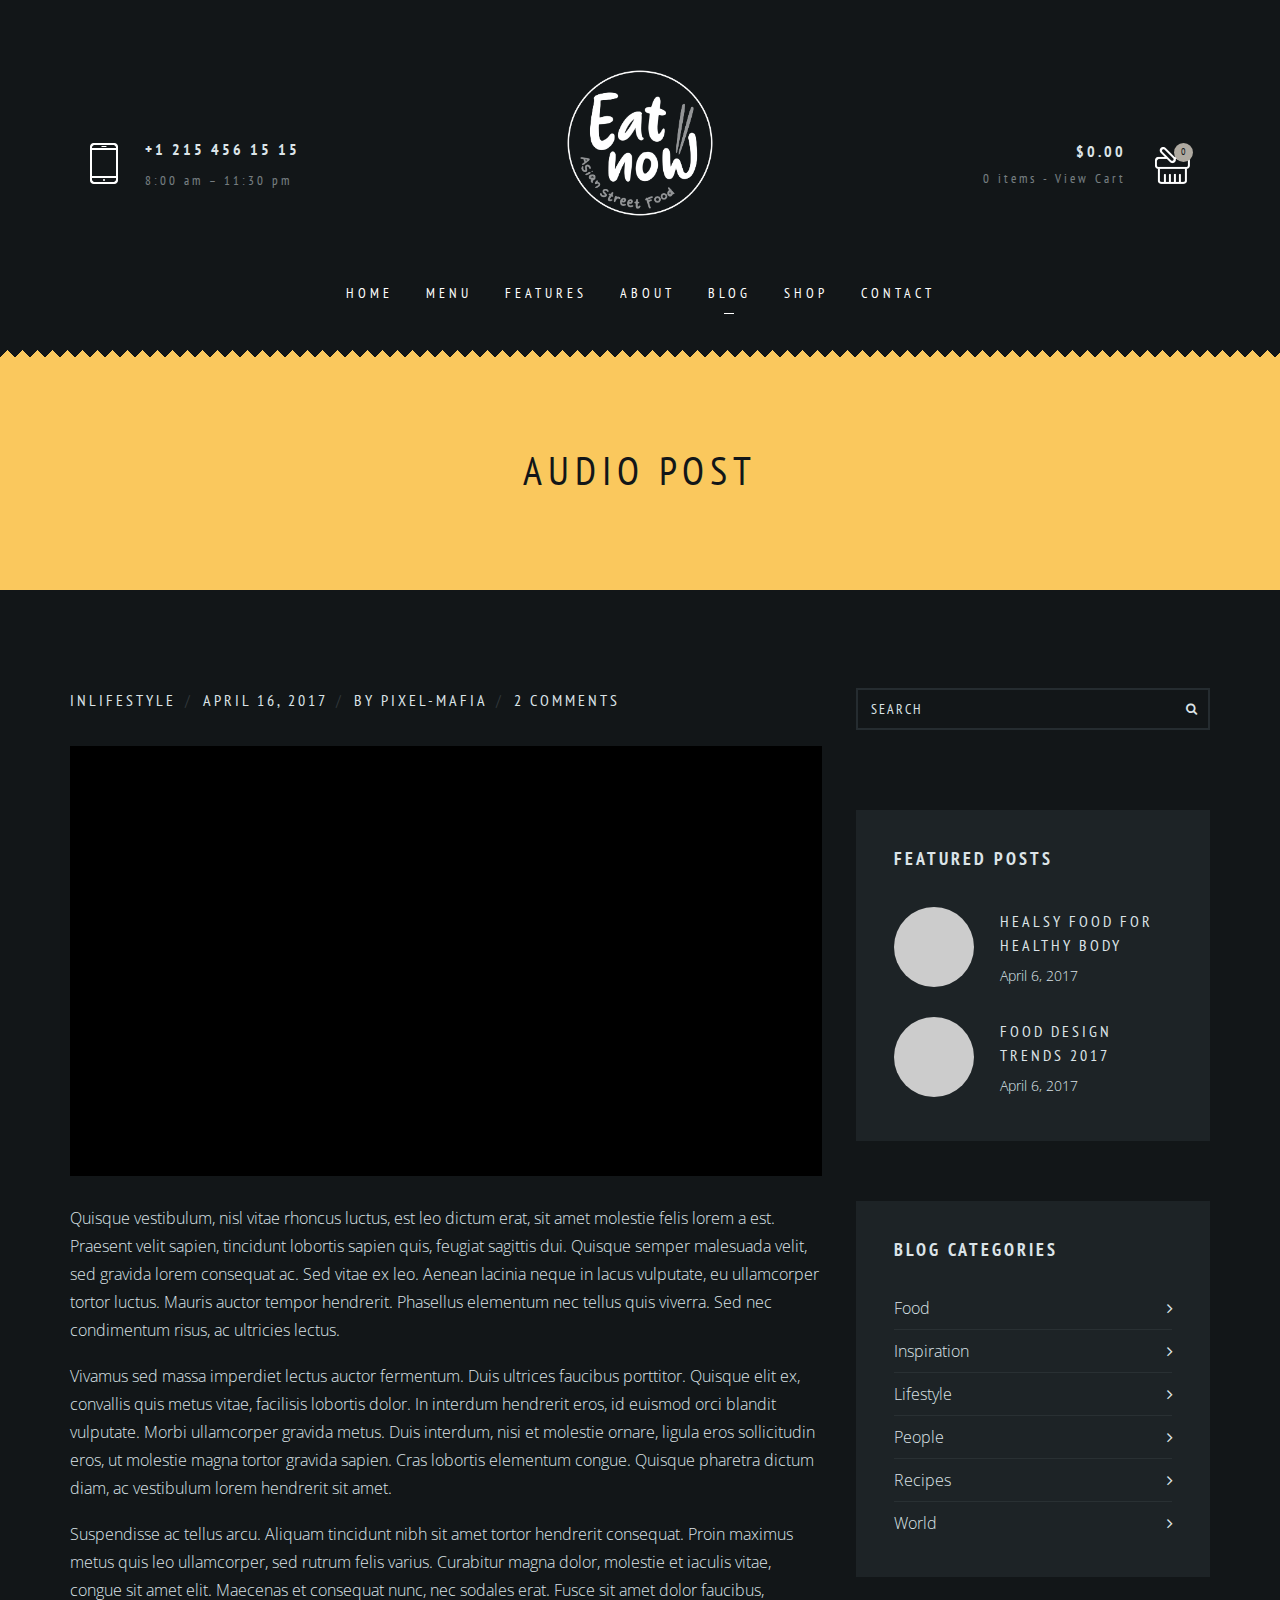
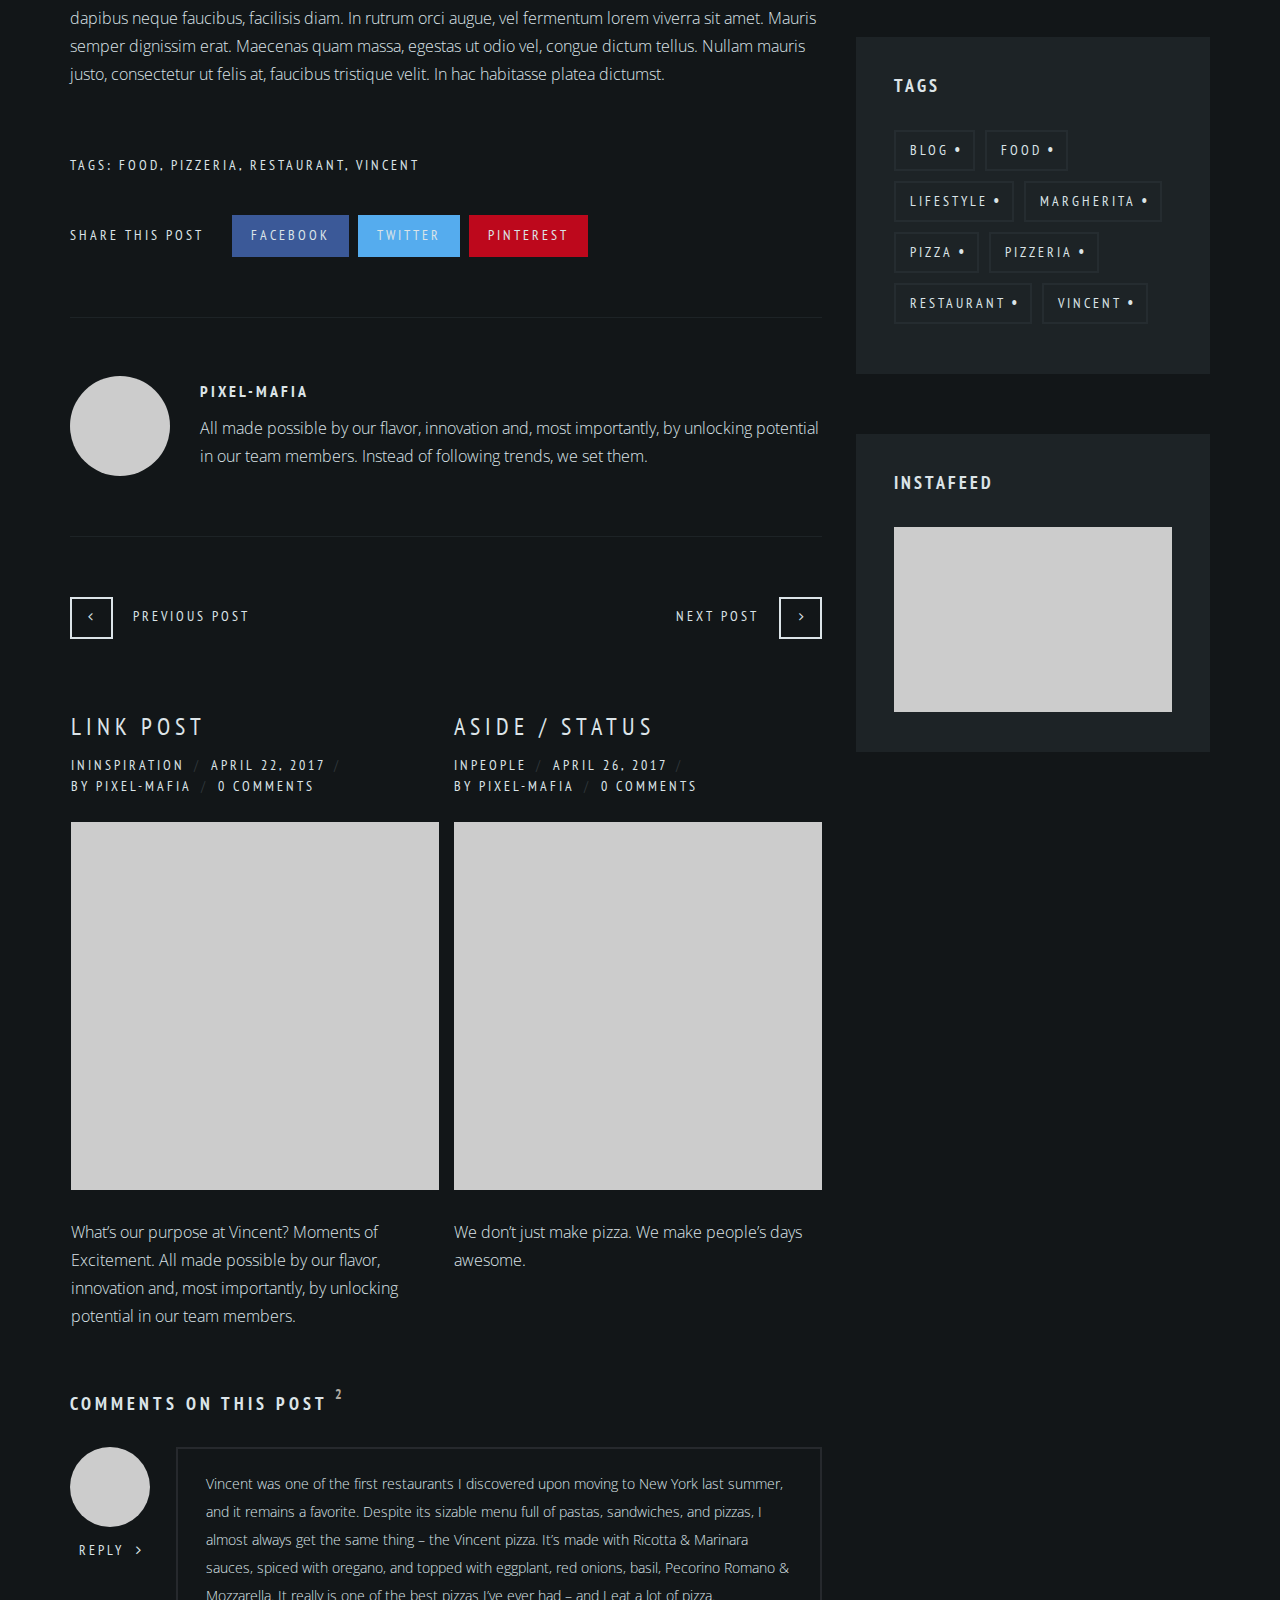
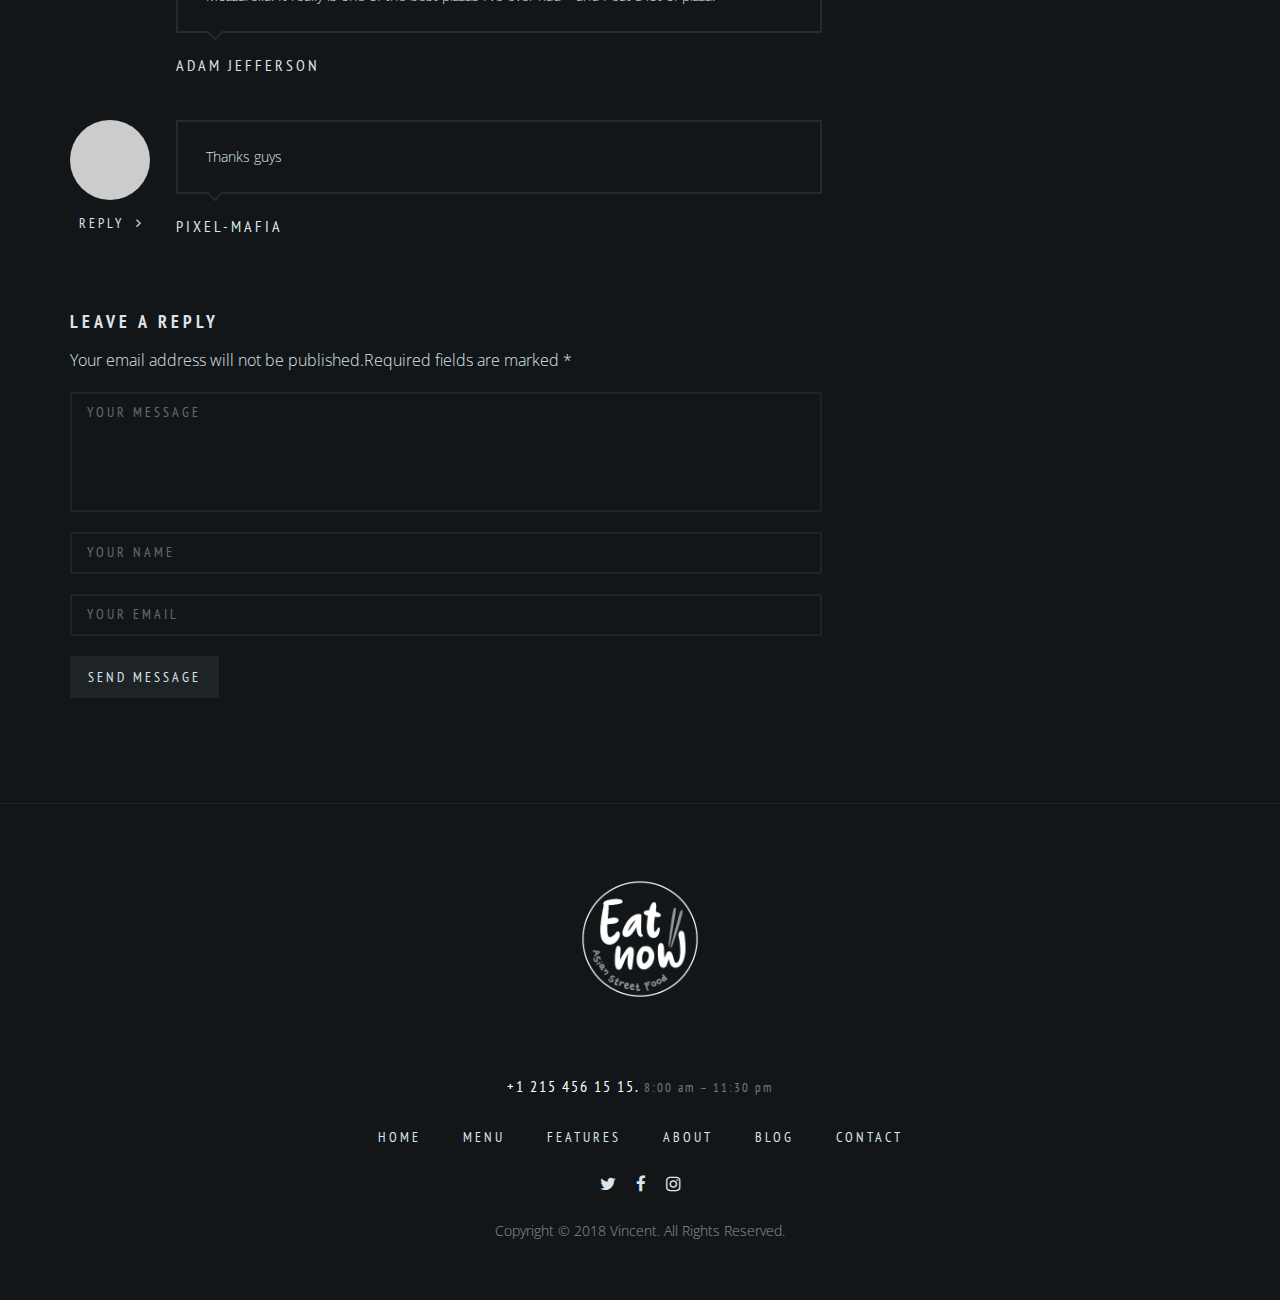
<file: audio-post.html>
<!DOCTYPE html>
<html lang="en">
<head>
	<meta charset="utf-8">
	<meta http-equiv="X-UA-Compatible" content="IE=edge">
	<meta name="viewport" content="width=device-width, initial-scale=1">
	<link href="https://fonts.googleapis.com/css?family=Open+Sans:300,300i,400,700" rel="stylesheet">
	<link href="https://fonts.googleapis.com/css?family=PT+Sans+Narrow:400,700" rel="stylesheet">
	<!-- The above 3 meta tags *must* come first in the head; any other head content must come *after* these tags -->
	<title>Audio Post - Vincent</title>

	<link rel="stylesheet"  href="css/kube.css">
	<link rel="stylesheet"  href="css/font-awesome.css">
	<link rel="stylesheet"  href="css/style.css">

</head>

<body>
	<header class="vincent_header">
		<div class="row ">
			<div class="col col-3 vincent_header_left">
				<div class="vincent_inner">
					<div class="vincent_inner_h_contact">
						<div class="vincent_h_phone">+1 215 456 15 15</div>
						<div class="vincent_h_wh">8:00 am – 11:30 pm</div>
					</div>	
				</div>
			</div>			
			<div class="col col-6 vincent_header_center">
				<div class="vincent_def_header">
					<div class="vincent_logo_cont">
						<a href="index.html" class="vincent_image_logo">                        
						</a>
					</div>
					<nav class="vincent_menu_cont">
						<ul id="menu-main-menu" class="vincent_menu">
							<li class="menu-item menu-item-has-children"><a href="#">Home</a>
								<ul class="sub-menu">
									<li class="menu-item"><a href="index.html">Home 1</a></li>
									<li class="menu-item"><a href="home2.html">Home 2</a></li>
									<li class="menu-item"><a href="home3.html">Home 3</a></li>
									<li class="menu-item"><a href="home4.html">Home 4</a></li>																
									<li class="menu-item"><a href="home5.html">Home 5</a></li>							
									<li class="menu-item"><a href="home6.html">Home 6</a></li>
								</ul>
							</li>
							<li class="menu-item menu-item-has-children"><a href="#">Menu</a>
								<ul class="sub-menu">
									<li class="menu-item"><a href="menu1.html">Menu 1</a></li>
									<li class="menu-item"><a href="menu2.html">Menu 2</a></li>
									<li class="menu-item"><a href="menu3.html">Menu 3</a></li>
								</ul>
							</li>
							<li class=" menu-item menu-item-has-children"><a href="#">Features</a>
								<ul class="sub-menu">
									<li class="menu-item "><a href="typography.html">Typography</a></li>
									<li class="menu-item"><a href="fullscreen-gallery.html">Fullscreen Gallery</a></li>
									<li class="menu-item"><a href="404.html">Error 404 Page</a></li>					
								</ul>
							</li>
							<li class="menu-item menu-item-has-children"><a href="#">About</a>
								<ul class="sub-menu">
									<li class="menu-item"><a href="about1.html">About 1</a></li>
									<li class="menu-item"><a href="about2.html">About 2</a></li>
									<li class="menu-item"><a href="team.html">Team</a></li>
								</ul>
							</li>	
							<li class="menu-item active menu-item-has-children"><a href="#">Blog</a>
								<ul class="sub-menu">							
									<li class="menu-item"><a href="blog-fullscreen.html">Blog Fullscreen</a></li>
									<li class="menu-item"><a href="blog-grid.html">Blog Grid</a></li>
									<li class="menu-item"><a href="blog-standard.html">Blog Standard</a></li>
									<li class="menu-item menu-item-has-children"><a href="#">Single Pages<i class="fa fa-angle-right" aria-hidden="true"></i></a>
										<ul class=" sub-menu1">
											<li class="menu-item"><a href="standard-post.html">Standard Post</a></li>
											<li class="menu-item"><a href="image-post.html">Image Post</a></li>
											<li class="menu-item"><a href="video-post.html">Video Post</a></li>
											<li class="menu-item vincent_sub_menu_active"><a href="audio-post.html">Audio Post</a></li>
											<li class="menu-item"><a href="qoute-post.html">Quote Post</a></li>
											<li class="menu-item"><a href="link-post.html">Link Post</a></li>
										</ul>
									</li>
								</ul>
							</li>
							<li class="menu-item menu-item-has-children"><a href="#">Shop</a>
								<ul class="sub-menu">
									<li class="menu-item"><a href="product-listing.html">Product Listing</a></li>
									<li class="menu-item"><a href="single-product.html">Single Product</a></li>
									<li class="menu-item"><a href="cart.html">Cart</a></li>
									<li class="menu-item"><a href="checkout.html">Checkout</a></li>						
								</ul>
							</li>						
							<li class="menu-item menu-item-has-children"><a href="#">Contact</a>
								<ul class="sub-menu">
									<li class="menu-item"><a href="contact-w-sidebar.html">Contact with Sidebar</a></li>
									<li class="menu-item"><a href="contact-w-gallery.html">Contact with Gallery</a></li>
									<li class="menu-item"><a href="contact-multiple-maps.html">With Multiple Maps</a></li>
								</ul>
							</li>
						</ul>
					</nav>

					<div class="clear"></div>
				</div>

				<div class="mobile_header ">
					<a href="index.html" class="vincent_image_logo"></a>
					<a href="javascript:void(0)" class="btn_mobile_menu">
						<span class="vincent_menu_line1"></span>
						<span class="vincent_menu_line2"></span>
						<span class="vincent_menu_line3"></span>
					</a>
				</div>
				
			</div>
			<div class="col col-3 vincent_header_right">
				<div class="vincent_inner">
					<a href="cart.html">
						<div class="vincent_shopping_cart">
							<div class="vincent_total_price">$0.00</div>
							<div class="vincent_total_items">0 items - View Cart</div>
							<div class="vincent_cart_item_counter">0</div>
						</div>
					</a>
				</div>
			</div>
		</div>			
	</header>
	<div class="vincent_title_block vincent_corners">
		<div class="vincent_inner_text">
			<h1>Audio POST</h1>
		</div>
	</div>
	<div class="vincent_container  vincent_standard_post vincent_audio_post">
		<div class="row gutters">

			<div class="col col-8 vincent_content">
				<div class="vincent_blog_standard_wraper">
					<div class="vincent_blog_standard_item">									
						<div class="vincent_meta">										
							<div class="vincent_post_ref">in<a href="category.html">Lifestyle</a> </div>
							<div>April 16, 2017 </div>										
							<div>By <a href="category.html">pixel-mafia</a> </div>
							<div><a href="standard-post.html">2 comments</a> </div>
						</div>
						<div class="vincent_post_formats vincent_audio_content">
							<iframe  src="https://w.soundcloud.com/player/?visual=true&url=https%3A%2F%2Fapi.soundcloud.com%2Ftracks%2F113585294&show_artwork=true&maxwidth=1130&maxheight=1000&dnt=1"></iframe>
						</div>								
						<p >Quisque vestibulum, nisl vitae rhoncus luctus, est leo dictum erat, sit amet molestie felis lorem a est. Praesent velit sapien, tincidunt lobortis sapien quis, feugiat sagittis dui. Quisque semper malesuada velit, sed gravida lorem consequat ac. Sed vitae ex leo. Aenean lacinia neque in lacus vulputate, eu ullamcorper tortor luctus. Mauris auctor tempor hendrerit. Phasellus elementum nec tellus quis viverra. Sed nec condimentum risus, ac ultricies lectus.</p>
						<p>Vivamus sed massa imperdiet lectus auctor fermentum. Duis ultrices faucibus porttitor. Quisque elit ex, convallis quis metus vitae, facilisis lobortis dolor. In interdum hendrerit eros, id euismod orci blandit vulputate. Morbi ullamcorper gravida metus. Duis interdum, nisi et molestie ornare, ligula eros sollicitudin eros, ut molestie magna tortor gravida sapien. Cras lobortis elementum congue. Quisque pharetra dictum diam, ac vestibulum lorem hendrerit sit amet.</p>
						<p>Suspendisse ac tellus arcu. Aliquam tincidunt nibh sit amet tortor hendrerit consequat. Proin maximus metus quis leo ullamcorper, sed rutrum felis varius. Curabitur magna dolor, molestie et iaculis vitae, congue sit amet elit. Maecenas et consequat nunc, nec sodales erat. Fusce sit amet dolor faucibus, dapibus neque faucibus, facilisis diam. In rutrum orci augue, vel fermentum lorem viverra sit amet. Mauris semper dignissim erat. Maecenas quam massa, egestas ut odio vel, congue dictum tellus. Nullam mauris justo, consectetur ut felis at, faucibus tristique velit. In hac habitasse platea dictumst.</p>

						<div class="vincent_post_tags">
							<span>TAGS: </span><a href="category.html">Food</a>, <a href="category.html">Pizzeria</a>, <a href="category.html">Restaurant</a>, <a href="category.html">VINCENT</a>
						</div>
						<div class="vincent_sharing">
							<span>SHARE THIS POST </span>
							<a class="vincent_share_facebook" href="https://www.facebook.com/">Facebook</a>
							<a class="vincent_share_twitter" href="https://twitter.com/">Twitter</a>
							<a class="vincent_share_pinterest" href="https://pinterest.com/">Pinterest</a>
						</div>
					</div>
					<div class="vincent_about_author">
						<div class="vincent_author_ava">
							<img src="img/e5df5a63a52667f2ca78d48b52fdc2d2.png" alt="">
						</div>
						<div class="vincent_author_cont">
							<h6><a href="category.html">pixel-mafia</a></h6>
							<p>All made possible by our flavor, innovation and, most importantly, by unlocking potential in our team members.  Instead of following trends, we set them.</p>
						</div>
					</div>
					<div class="vincent_posts_navigation">
						<a class="vincent_posts_prev" href="audio-post.html">Previous Post</a>
						<a class="vincent_posts_next" href="audio-post.html">Next Post</a>
					</div>
					<div class="row gutters vincent_feat_posts">
						<div class="col col-6">
							<div class="vincent_blog_grid_item">									
								<a href="link-post.html"><h4 class="vincent_blog_grid_title">Link Post</h4></a>
								<div class="vincent_meta">										
									<div class="vincent_post_ref">in<a href="category.html">inspiration</a> </div>
									<div>April 22, 2017 </div>										
									<div>By <a href="category.html">pixel-mafia</a> </div>
									<div><a href="link-post.html">0 comments</a> </div>
								</div>
								<div class="vincent_post_formats">										
									<img src="img/9-700x700.jpg" alt="">																										
								</div>								
								<p class="vincent_excerpt">What’s our purpose at Vincent? Moments of Excitement. All made possible by our flavor, innovation and, most importantly, by unlocking potential in our team members.</p>							
							</div>
						</div>
						<div class="col col-6">
							<div class="vincent_blog_grid_item">									
								<a href="image-post.html"><h4 class="vincent_blog_grid_title">Aside / Status</h4></a>
								<div class="vincent_meta">										
									<div class="vincent_post_ref">in<a href="category.html">People</a> </div>
									<div>April 26, 2017 </div>										
									<div>By <a href="category.html">pixel-mafia</a> </div>
									<div><a href="image-post.html">0 comments</a> </div>
								</div>
								<div class="vincent_post_formats">										
									<img src="img/8-700x700.jpg" alt="">																										
								</div>								
								<p class="vincent_excerpt">We don’t just make pizza. We make people’s days awesome.</p>							
							</div>
						</div>
					</div>
					<div class="vincent_comments_cont">
						<h5>Comments on This Post <span>2</span></h5>
						
						<div class="vincent_comment_block">
							<div class="vincent_comment_ava">
								<img src="img/def774462576388e9b1472e90943b41d.png" alt="">
								<a class="vincent_comment_reply" href="#">Reply</a>
							</div>
							<div class="vincent_comment_cont">
								<blockquote>
									<p>Vincent was one of the first restaurants I discovered upon moving to New York last summer, and it remains a favorite. Despite its sizable menu full of pastas, sandwiches, and pizzas, I almost always get the same thing – the Vincent pizza. It’s made with Ricotta & Marinara sauces, spiced with oregano, and topped with eggplant, red onions, basil, Pecorino Romano & Mozzarella. It really is one of the best pizzas I’ve ever had – and I eat a lot of pizza.</p>
								</blockquote>
								<div class="vincent_blockquote_author">Adam Jefferson</div>
							</div>
						</div>
						<div class="vincent_comment_block">
							<div class="vincent_comment_ava">
								<img src="img/e5df5a63a52667f2ca78d48b52fdc2d2.png" alt="">
								<a class="vincent_comment_reply" href="#">Reply</a>
							</div>
							<div class="vincent_comment_cont">
								<blockquote>
									<p>Thanks guys</p>
								</blockquote>
								<div class="vincent_blockquote_author">pixel-mafia</div>
							</div>
						</div>
					</div>

					<h5 class="vincent_form_title">LEAVE A REPLY</h5>
					<div class="vincent_form_block ">
						<p class="vincent_comment_notes">Your email address will not be published.Required fields are marked *</p>
						<form  class="vincent_form">
							<textarea class="form_comment" name="message" placeholder="Your Message"></textarea>
							<input type="text" class="form_user-name " name="name" placeholder="Your Name">
							<input type="text" class="form_email" name="email" placeholder="Your Email">						
							<input class="" type="submit" value="Send Message">									
						</form>
					</div>	
				</div>
			</div>
			<div class="col col-4 vincent_sidebar">
				<div class="vincent_sidebar_block vincent_search_block">
					<form class="vincent_search_form">
						<input type="text" name="search" placeholder="Search">
						<span><i class="fa fa-search" aria-hidden="true"></i></span>
					</form>

				</div>
				<div class="vincent_sidebar_block vincent_featured_posts">
					<h5>Featured Posts</h5>
					<div class="vincent_posts_item">
						<a  href="standard-post.html">
							<img src="img/1-80x80.jpg" alt="">
							<span>Healsy Food for healthy body</span>
						</a>
						<div class="vincent_date">April 6, 2017</div>
					</div>
					<div class="vincent_posts_item">	
						<a href="standard-post.html">
							<img src="img/2-80x80.jpg" alt="">
							<span>food design trends 2017</span>
						</a>
						<div class="vincent_date">April 6, 2017</div>
					</div>
				</div>
				<div class="vincent_sidebar_block vincent_sidebar_categories">
					<h5>Blog Categories</h5>
					<ul>
						<li><a href="category.html">Food</a></li>
						<li><a href="category.html">Inspiration</a></li>
						<li><a href="category.html">Lifestyle</a></li>
						<li><a href="category.html">People</a></li>
						<li><a href="category.html">Recipes</a></li>
						<li><a href="category.html">World</a></li>
					</ul>
				</div>
				<div class="vincent_sidebar_block vincent_sidebar_tags">
					<h5>Tags</h5>
					<ul>
						<li><a href="category.html">Blog</a></li>
						<li><a href="category.html">Food</a></li>
						<li><a href="category.html">Lifestyle</a></li>
						<li><a href="category.html">Margherita</a></li>
						<li><a href="category.html">Pizza</a></li>
						<li><a href="category.html">Pizzeria</a></li>
						<li><a href="category.html">Restaurant</a></li>
						<li><a href="category.html">Vincent</a></li>
					</ul>
				</div>
				<div class="vincent_sidebar_block">
					<h5>Instafeed</h5>
					<ul class="vincent_sidebar_instafeed">
						<li><a class="vincent_image_fader" href="https://instagram.com/p/BSk1sbJFPDL/">
							<img src="img/17817627_1991094447779194_2141034917813813248_n.jpg" alt="">
						</a></li>
						<li><a class="vincent_image_fader" href="https://instagram.com/p/BSk1mfglkeK/">
							<img src="img/17596453_1394335877325424_5306473291534303232_n.jpg" alt="">
						</a></li>
						<li><a class="vincent_image_fader" href="https://instagram.com/p/BSk1lf1FbB7/">
							<img src="img/17662462_240934883045697_4488760463823208448_n.jpg" alt="">
						</a></li>
						<li><a class="vincent_image_fader" href="https://instagram.com/p/BSk1kROFVaq/">
							<img src="img/17663134_213463345806971_2661189821392748544_n.jpg" alt="">
						</a></li>
						<li><a class="vincent_image_fader" href="https://instagram.com/p/BSk1jg2l_ui/">
							<img src="img/17663740_2273891269502238_7837518096255418368_n.jpg" alt="">
						</a></li>
						<li><a class="vincent_image_fader" href="https://instagram.com/p/BSk1in3lBNE/">
							<img src="img/17818827_1383669068365197_1027011360048807936_n.jpg" alt="">
						</a></li>
					</ul>	
				</div>
			</div>
		</div>
	</div>
	<div class="vincent_back_to_top"></div>
	<footer>
		<div class="vincent_container">
			<div class="row">
				<div class="col col-12">
					<div class="vincent_logo_cont">
						<a href="index.html" class="vincent_image_logo_footer">                        
						</a>
					</div>
					<div class="vincent_foter_text">+1 215 456 15 15. <span>8:00 am – 11:30 pm</span></div>	
					<ul class="vincent_foter_menu">
						<li><a href="index.html">Home</a></li>
						<li><a href="menu1.html">Menu</a></li>
						<li><a href="fullscreen-gallery.html">Features</a></li>
						<li><a href="about1.html">About</a></li>
						<li><a href="blog-grid.html">Blog</a></li>
						<li><a href="contact-multiple-maps.html">Contact</a></li>
					</ul>
					<ul class="vincent_social">
						<li><a href="https://twitter.com/"><i class="fa fa-twitter" aria-hidden="true"></i></a></li>
						<li><a href="https://www.facebook.com/"><i class="fa fa-facebook" aria-hidden="true"></i></a></li>
						<li><a href="https://www.instagram.com/"><i class="fa fa-instagram" aria-hidden="true"></i></a></li>
					</ul>
					<div class="vincent_copy_text">Copyright © 2018 Vincent. All Rights Reserved.</div>
				</div>
			</div>
		</div>
	</footer>
	<script src="js/jquery-3.2.1.min.js"></script>
	<script src="js/index.js"></script>
</body>
</html>
</file>
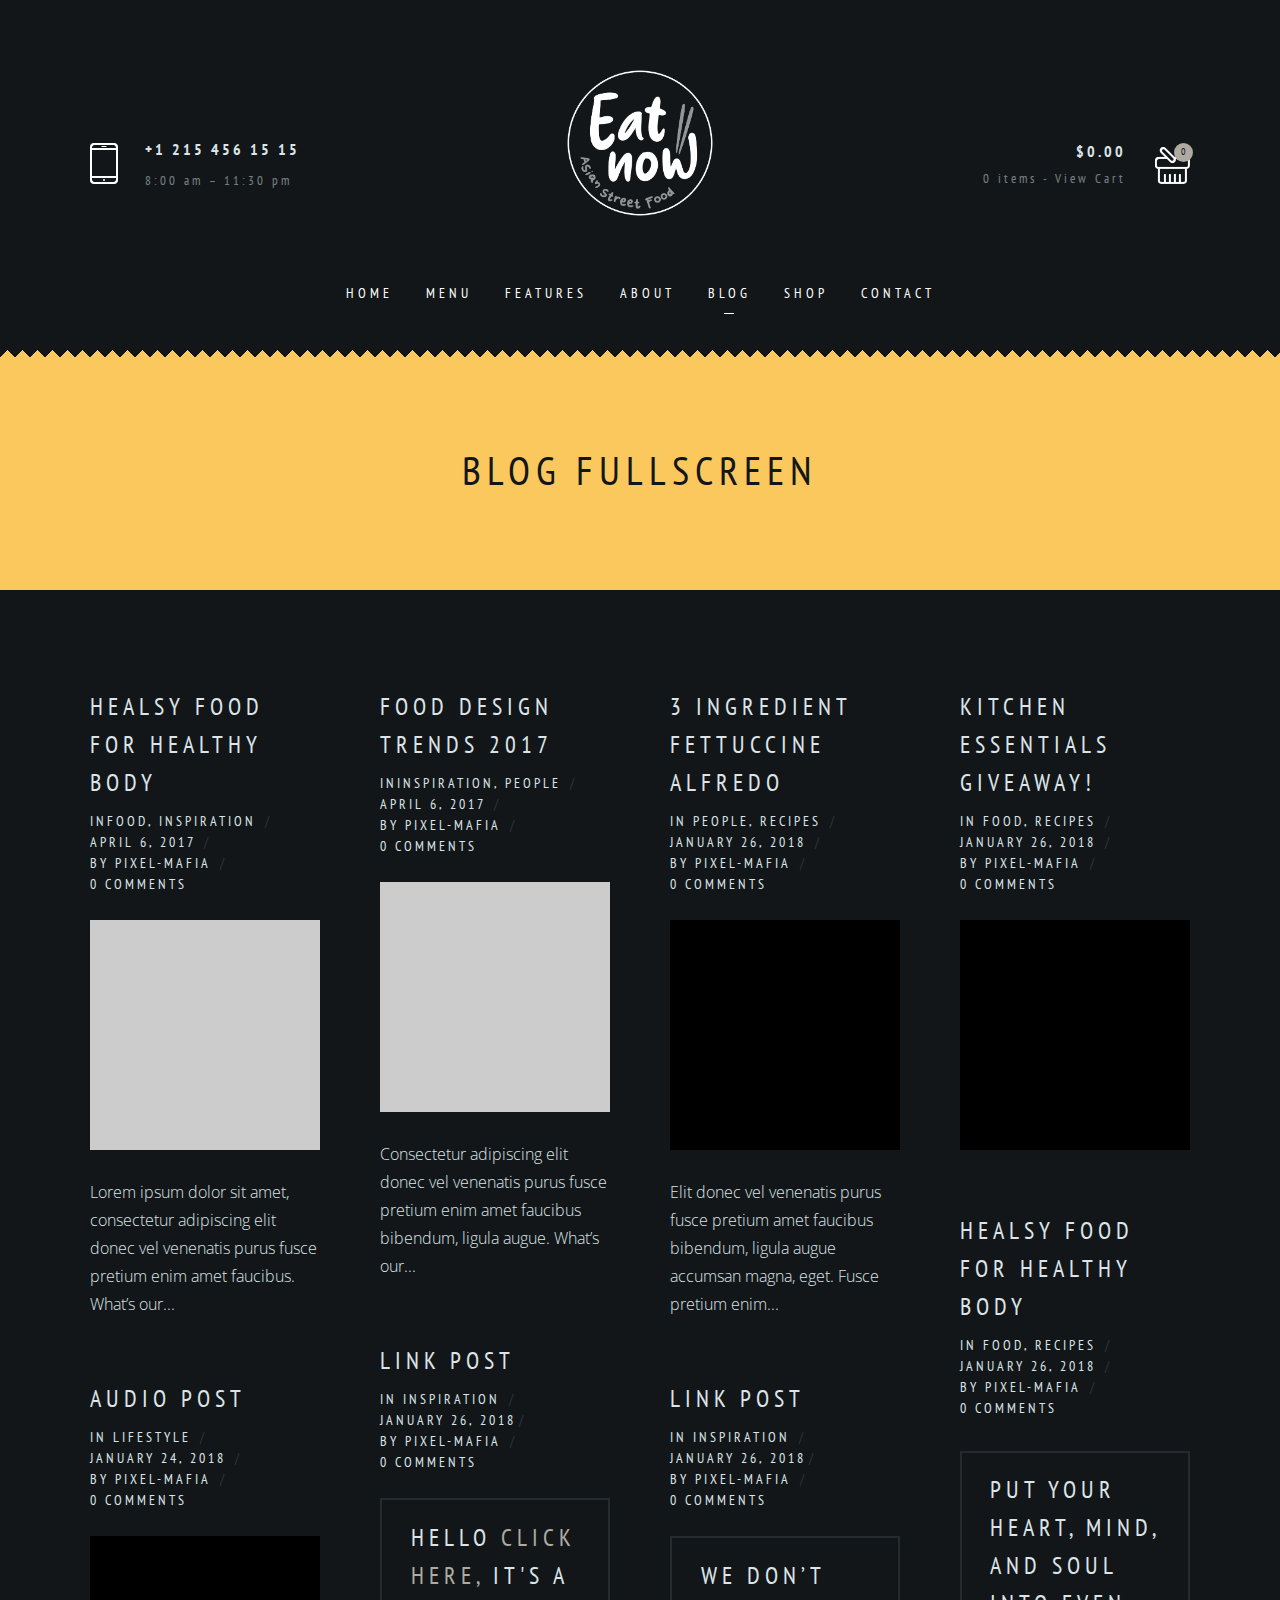
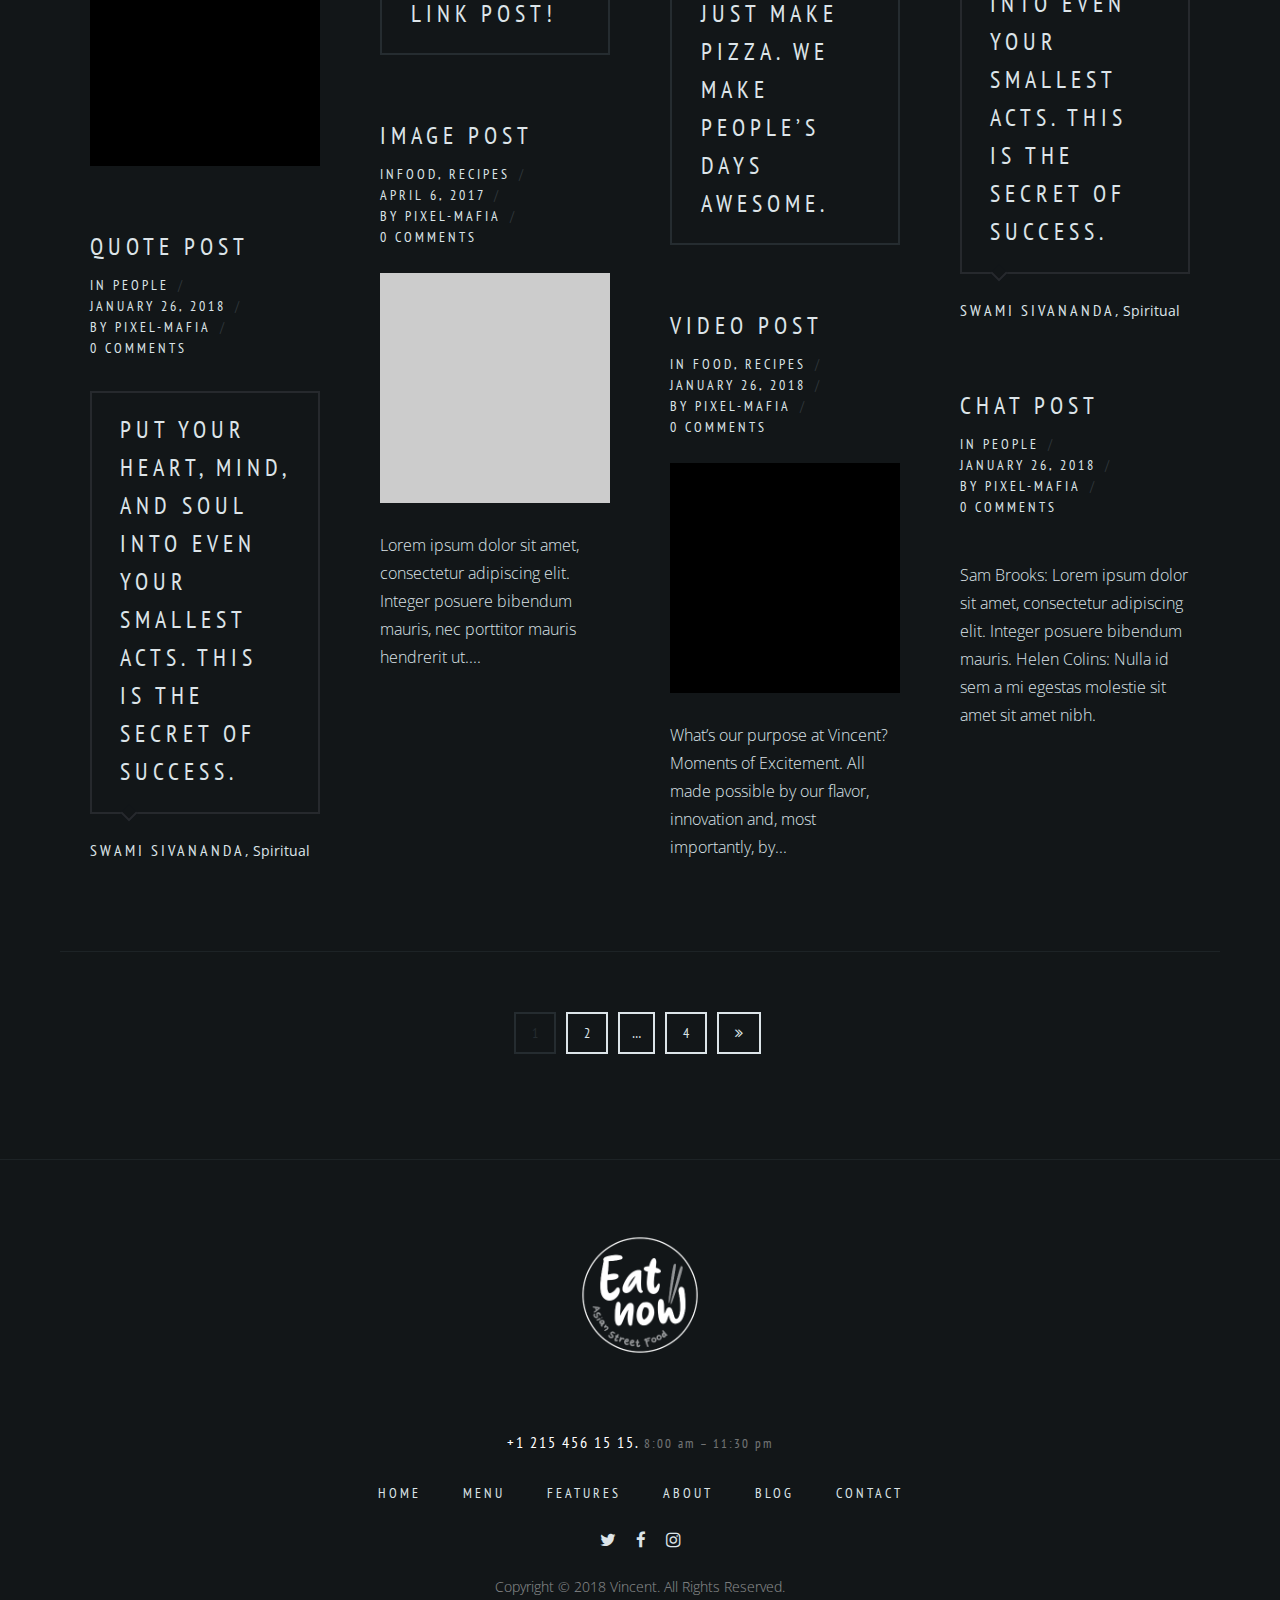
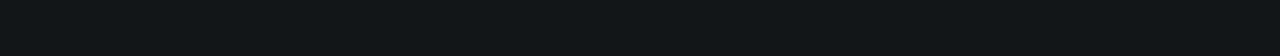
<file: blog-fullscreen.html>
<!DOCTYPE html>
<html lang="en">
<head>
	<meta charset="utf-8">
	<meta http-equiv="X-UA-Compatible" content="IE=edge">
	<meta name="viewport" content="width=device-width, initial-scale=1">
	<link href="https://fonts.googleapis.com/css?family=Open+Sans:300,300i,400,700" rel="stylesheet">
	<link href="https://fonts.googleapis.com/css?family=PT+Sans+Narrow:400,700" rel="stylesheet">
	<!-- The above 3 meta tags *must* come first in the head; any other head content must come *after* these tags -->
	<title>Blog Fullscreen - Vincent</title>

	<link rel="stylesheet"  href="css/kube.css">
	<link rel="stylesheet"  href="css/font-awesome.css">
	<link rel="stylesheet"  href="css/owl.carousel.min.css">
	<link rel="stylesheet"  href="css/style.css">
	
</head>

<body>
	<header class="vincent_header">
		<div class="row ">
			<div class="col col-3 vincent_header_left">
				<div class="vincent_inner">
					<div class="vincent_inner_h_contact">
						<div class="vincent_h_phone">+1 215 456 15 15</div>
						<div class="vincent_h_wh">8:00 am – 11:30 pm</div>
					</div>	
				</div>
			</div>			
			<div class="col col-6 vincent_header_center">
				<div class="vincent_def_header">
					<div class="vincent_logo_cont">
						<a href="index.html" class="vincent_image_logo">                        
						</a>
					</div>
					<nav class="vincent_menu_cont">
						<ul id="menu-main-menu" class="vincent_menu">
							<li class="menu-item menu-item-has-children"><a href="#">Home</a>
								<ul class="sub-menu">
									<li class="menu-item"><a href="index.html">Home 1</a></li>
									<li class="menu-item"><a href="home2.html">Home 2</a></li>
									<li class="menu-item"><a href="home3.html">Home 3</a></li>
									<li class="menu-item"><a href="home4.html">Home 4</a></li>																
									<li class="menu-item"><a href="home5.html">Home 5</a></li>							
									<li class="menu-item"><a href="home6.html">Home 6</a></li>
								</ul>
							</li>
							<li class="menu-item menu-item-has-children"><a href="#">Menu</a>
								<ul class="sub-menu">
									<li class="menu-item"><a href="menu1.html">Menu 1</a></li>
									<li class="menu-item"><a href="menu2.html">Menu 2</a></li>
									<li class="menu-item"><a href="menu3.html">Menu 3</a></li>
								</ul>
							</li>
							<li class=" menu-item menu-item-has-children"><a href="#">Features</a>
								<ul class="sub-menu">
									<li class="menu-item "><a href="typography.html">Typography</a></li>
									<li class="menu-item"><a href="fullscreen-gallery.html">Fullscreen Gallery</a></li>
									<li class="menu-item"><a href="404.html">Error 404 Page</a></li>					
								</ul>
							</li>
							<li class="menu-item menu-item-has-children"><a href="#">About</a>
								<ul class="sub-menu">
									<li class="menu-item"><a href="about1.html">About 1</a></li>
									<li class="menu-item"><a href="about2.html">About 2</a></li>
									<li class="menu-item"><a href="team.html">Team</a></li>
								</ul>
							</li>	
							<li class="menu-item active menu-item-has-children"><a href="#">Blog</a>
								<ul class="sub-menu">							
									<li class="menu-item vincent_sub_menu_active"><a href="blog-fullscreen.html">Blog Fullscreen</a></li>
									<li class="menu-item"><a href="blog-grid.html">Blog Grid</a></li>
									<li class="menu-item"><a href="blog-standard.html">Blog Standard</a></li>
									<li class="menu-item menu-item-has-children"><a href="#">Single Pages<i class="fa fa-angle-right" aria-hidden="true"></i></a>
										<ul class=" sub-menu1">
											<li class="menu-item"><a href="standard-post.html">Standard Post</a></li>
											<li class="menu-item"><a href="image-post.html">Image Post</a></li>
											<li class="menu-item"><a href="video-post.html">Video Post</a></li>
											<li class="menu-item"><a href="audio-post.html">Audio Post</a></li>
											<li class="menu-item"><a href="qoute-post.html">Quote Post</a></li>
											<li class="menu-item"><a href="link-post.html">Link Post</a></li>
										</ul>
									</li>
								</ul>
							</li>
							<li class="menu-item menu-item-has-children"><a href="#">Shop</a>
								<ul class="sub-menu">
									<li class="menu-item"><a href="product-listing.html">Product Listing</a></li>
									<li class="menu-item"><a href="single-product.html">Single Product</a></li>
									<li class="menu-item"><a href="cart.html">Cart</a></li>
									<li class="menu-item"><a href="checkout.html">Checkout</a></li>					
								</ul>
							</li>						
							<li class="menu-item menu-item-has-children"><a href="#">Contact</a>
								<ul class="sub-menu">
									<li class="menu-item"><a href="contact-w-sidebar.html">Contact with Sidebar</a></li>
									<li class="menu-item"><a href="contact-w-gallery.html">Contact with Gallery</a></li>
									<li class="menu-item"><a href="contact-multiple-maps.html">With Multiple Maps</a></li>
								</ul>
							</li>
						</ul>
					</nav>

					<div class="clear"></div>
				</div>

				<div class="mobile_header ">
					<a href="index.html" class="vincent_image_logo"></a>
					<a href="javascript:void(0)" class="btn_mobile_menu">
						<span class="vincent_menu_line1"></span>
						<span class="vincent_menu_line2"></span>
						<span class="vincent_menu_line3"></span>
					</a>
				</div>
				
			</div>
			<div class="col col-3 vincent_header_right">
				<div class="vincent_inner">
					<a href="cart.html">
						<div class="vincent_shopping_cart">
							<div class="vincent_total_price">$0.00</div>
							<div class="vincent_total_items">0 items - View Cart</div>
							<div class="vincent_cart_item_counter">0</div>
						</div>
					</a>
				</div>
			</div>
		</div>			
	</header>
	<div class="vincent_title_block vincent_corners">
		<div class="vincent_inner_text">
			<h1>Blog FULLSCREEN</h1>
		</div>
	</div>
	<div class="vincent_content vincent_blog_fullscreen">
		<div class="vincent_blog_full_wraper">
			<div class="grid1">
				<div class="grid-item">
					<div class="vincent_blog_grid_item">									
						<a href="image-post.html"><h4 class="vincent_blog_grid_title">Healsy Food for healthy body</h4></a>
						<div class="vincent_meta">										
							<div class="vincent_post_ref">in<a href="category.html">Food</a>, <a href="category.html">Inspiration</a> </div>
							<div>April 6, 2017 </div>										
							<div>By <a href="category.html">pixel-mafia</a> </div>
							<div><a href="image-post.html">0 comments</a> </div>
						</div>
						<div class="vincent_post_formats">
							<div class="owl-carousel vincent_slider1i ">
								<div class="vincent_testimonials_item ">
									<img src="img/19-1600x1600.jpg" alt="">						
								</div>
								<div class="vincent_testimonials_item ">
									<img src="img/20-1600x1600.jpg" alt="">						
								</div>
								<div class="vincent_testimonials_item ">
									<img src="img/22-1600x1600.jpg" alt="">						
								</div>
							</div>
						</div>								
						<p class="vincent_excerpt">Lorem ipsum dolor sit amet, consectetur adipiscing elit donec vel venenatis purus fusce pretium enim amet faucibus. What’s our...</p>

					</div>
				</div>
				<div class="grid-item">
					<div class="vincent_blog_grid_item">									
						<a href="standard-post.html"><h4 class="vincent_blog_grid_title">food design trends 2017</h4></a>
						<div class="vincent_meta">										
							<div class="vincent_post_ref">in<a href="category.html">Inspiration</a>, <a href="category.html">People</a> </div>
							<div>April 6, 2017 </div>										
							<div>By <a href="category.html">pixel-mafia</a> </div>
							<div><a href="standard-post.html">0 comments</a> </div>
						</div>
						<div class="vincent_post_formats">										
							<img src="img/2-1600x1600.jpg" alt="">																										
						</div>								
						<p class="vincent_excerpt">Consectetur adipiscing elit donec vel venenatis purus fusce pretium enim amet faucibus bibendum, ligula augue. What’s our...</p>							
					</div>
				</div>
				<div class="grid-item">
					<div class="vincent_blog_grid_item">									
						<a href="video-post.html"><h4 class="vincent_blog_grid_title">3 Ingredient Fettuccine Alfredo</h4></a>
						<div class="vincent_meta">										
							<div class="vincent_post_ref">in <a href="category.html">People</a>, <a href="category.html">Recipes</a> </div>
							<div>January 26, 2018 </div>										
							<div>By <a href="category.html">pixel-mafia</a> </div>
							<div><a href="video-post.html">0 comments</a> </div>
						</div>
						<div class="vincent_post_formats vincent_video_content">										

							<iframe src="https://player.vimeo.com/video/200920963" width="1130" height="436" title="Cauliflower Crust Pizza with Chickpea &quot;Pepperoni&quot;"></iframe>

						</div>								
						<p class="vincent_excerpt">Elit donec vel venenatis purus fusce pretium amet faucibus bibendum, ligula augue accumsan magna, eget. Fusce pretium enim...</p>							
					</div>
				</div>
				<div class="grid-item">
					<div class="vincent_blog_grid_item">									
						<a href="audio-post.html"><h4 class="vincent_blog_grid_title">Kitchen Essentials Giveaway!</h4></a>
						<div class="vincent_meta">										
							<div class="vincent_post_ref">in <a href="category.html">Food</a>, <a href="category.html">Recipes</a> </div>
							<div>January 26, 2018 </div>										
							<div>By <a href="category.html">pixel-mafia</a> </div>
							<div><a href="audio-post.html">0 comments</a> </div>
						</div>
						<div class="vincent_post_formats vincent_audio_content">										

							<iframe  src="https://w.soundcloud.com/player/?visual=true&url=https%3A%2F%2Fapi.soundcloud.com%2Ftracks%2F113585294&show_artwork=true&maxwidth=1130&maxheight=1000&dnt=1"></iframe>

						</div>								

					</div>
				</div>	

				<div class="grid-item">
					<div class="vincent_blog_grid_item">									
						<a href="qoute-post.html"><h4 class="vincent_blog_grid_title">Healsy Food for healthy body</h4></a>
						<div class="vincent_meta">										
							<div class="vincent_post_ref">in <a href="category.html">Food</a>, <a href="category.html">Recipes</a> </div>
							<div>January 26, 2018 </div>										
							<div>By <a href="category.html">pixel-mafia</a> </div>
							<div><a href="qoute-post.html">0 comments</a> </div>
						</div>
						<div class="vincent_post_formats vincent_quote_content">										
							<blockquote>
								<h4>Put your heart, mind, and soul into even your smallest acts. This is the secret of success.</h4>
							</blockquote>
							<div class="vincent_blockquote_author">Swami Sivananda<span class="vincent_author_position">, Spiritual Teacher</span></div>	
						</div>								

					</div>
				</div>	
				<div class="grid-item">
					<div class="vincent_blog_grid_item">									
						<a href="link-post.html"><h4 class="vincent_blog_grid_title">Link Post</h4></a>
						<div class="vincent_meta">										
							<div class="vincent_post_ref">in <a href="category.html">Inspiration</a> </div>
							<div>January 26, 2018</div>										
							<div>By <a href="category.html">pixel-mafia</a> </div>
							<div><a href="link-post.html">0 comments</a> </div>
						</div>
						<div class="vincent_post_formats vincent_link_content">										
							<h4>Hello <a href="https://themeforest.net/user/pixel-mafia/portfolio?ref=pixel-mafia">Click Here,</a> It's a Link Post!</h4>
						</div>								

					</div>
				</div>
				<div class="grid-item">
					<div class="vincent_blog_grid_item">									
						<a href="audio-post.html"><h4 class="vincent_blog_grid_title">Audio Post</h4></a>
						<div class="vincent_meta">										
							<div class="vincent_post_ref">in <a href="category.html">Lifestyle</a> </div>
							<div>January 24, 2018 </div>										
							<div>By <a href="category.html">pixel-mafia</a> </div>
							<div><a href="audio-post.html">0 comments</a> </div>
						</div>
						<div class="vincent_post_formats vincent_audio_content">										

							<iframe  src="https://w.soundcloud.com/player/?visual=true&url=https%3A%2F%2Fapi.soundcloud.com%2Ftracks%2F113585294&show_artwork=true&maxwidth=1130&maxheight=1000&dnt=1"></iframe>

						</div>								

					</div>
				</div>
				<div class="grid-item">
					<div class="vincent_blog_grid_item">									
						<a href="link-post.html"><h4 class="vincent_blog_grid_title">Link Post</h4></a>
						<div class="vincent_meta">										
							<div class="vincent_post_ref">in <a href="category.html">Inspiration</a> </div>
							<div>January 26, 2018</div>										
							<div>By <a href="category.html">pixel-mafia</a> </div>
							<div><a href="link-post.html">0 comments</a> </div>
						</div>
						<div class="vincent_post_formats vincent_link_content">										
							<h4>We don’t just make pizza. We make people’s days awesome.</h4>
						</div>								

					</div>
				</div>
				<div class="grid-item">
					<div class="vincent_blog_grid_item">									
						<a href="standard-post.html"><h4 class="vincent_blog_grid_title">Image post</h4></a>
						<div class="vincent_meta">										
							<div class="vincent_post_ref">in<a href="category.html">Food</a>, <a href="category.html">Recipes</a> </div>
							<div>April 6, 2017 </div>										
							<div>By <a href="category.html">pixel-mafia</a> </div>
							<div><a href="standard-post.html">0 comments</a> </div>
						</div>
						<div class="vincent_post_formats">										
							<img src="img/20-1600x1600.jpg" alt="">																										
						</div>								
						<p class="vincent_excerpt">Lorem ipsum dolor sit amet, consectetur adipiscing elit. Integer posuere bibendum mauris, nec porttitor mauris hendrerit ut....</p>							
					</div>
				</div>
				<div class="grid-item">
					<div class="vincent_blog_grid_item">									
						<a href="qoute-post.html"><h4 class="vincent_blog_grid_title">Quote Post</h4></a>
						<div class="vincent_meta">										
							<div class="vincent_post_ref">in <a href="category.html">People</a> </div>
							<div>January 26, 2018 </div>										
							<div>By <a href="category.html">pixel-mafia</a> </div>
							<div><a href="qoute-post.html">0 comments</a> </div>
						</div>
						<div class="vincent_post_formats vincent_quote_content">										
							<blockquote>
								<h4>Put your heart, mind, and soul into even your smallest acts. This is the secret of success.</h4>
							</blockquote>
							<div class="vincent_blockquote_author">Swami Sivananda<span class="vincent_author_position">, Spiritual Teacher</span></div>	
						</div>								

					</div>
				</div>
				<div class="grid-item">
					<div class="vincent_blog_grid_item">									
						<a href="video-post.html"><h4 class="vincent_blog_grid_title">Video Post</h4></a>
						<div class="vincent_meta">										
							<div class="vincent_post_ref">in <a href="category.html">Food</a>, <a href="category.html">Recipes</a> </div>
							<div>January 26, 2018 </div>										
							<div>By <a href="category.html">pixel-mafia</a> </div>
							<div><a href="video-post.html">0 comments</a> </div>
						</div>
						<div class="vincent_post_formats vincent_video_content">										

							<iframe src="https://player.vimeo.com/video/200920963" width="1130" height="436" title="Cauliflower Crust Pizza with Chickpea &quot;Pepperoni&quot;"></iframe>

						</div>								
						<p class="vincent_excerpt">What’s our purpose at Vincent? Moments of Excitement. All made possible by our flavor, innovation and, most importantly, by...</p>							
					</div>
				</div>
				<div class="grid-item">
					<div class="vincent_blog_grid_item">									
						<a href="qoute-post.html"><h4 class="vincent_blog_grid_title">Chat Post</h4></a>
						<div class="vincent_meta">										
							<div class="vincent_post_ref">in <a href="category.html">People</a> </div>
							<div>January 26, 2018 </div>										
							<div>By <a href="category.html">pixel-mafia</a> </div>
							<div><a href="qoute-post.html">0 comments</a> </div>
						</div>
						<div class="vincent_post_formats vincent_chat_content">																	
							<p class="vincent_excerpt">Sam Brooks: Lorem ipsum dolor sit amet, consectetur adipiscing elit. Integer posuere bibendum mauris. Helen Colins: Nulla id sem a mi egestas molestie sit amet sit amet nibh.</p>	
						</div>								
					</div>
				</div>	
			</div>
			<ul class="vincent_pagination">
				<li><a class="active" href="blog-fullscreen.html">1</a></li>
				<li><a href="blog-fullscreen.html">2</a></li>
				<li><span><a href="blog-fullscreen.html">…</a></span></li>
				<li><a href="blog-fullscreen.html">4</a></li>
				<li><a href="blog-fullscreen.html"><i class="fa fa-angle-double-right" aria-hidden="true"></i></a></li>
			</ul>
		</div>
		
	</div>
	<div class="vincent_back_to_top"></div>
	<footer>
		<div class="vincent_container">
			<div class="row">
				<div class="col col-12">
					<div class="vincent_logo_cont">
						<a href="index.html" class="vincent_image_logo_footer">                        
						</a>
					</div>
					<div class="vincent_foter_text">+1 215 456 15 15. <span>8:00 am – 11:30 pm</span></div>	
					<ul class="vincent_foter_menu">
						<li><a href="index.html">Home</a></li>
						<li><a href="menu1.html">Menu</a></li>
						<li><a href="fullscreen-gallery.html">Features</a></li>
						<li><a href="about1.html">About</a></li>
						<li><a href="blog-grid.html">Blog</a></li>
						<li><a href="contact-multiple-maps.html">Contact</a></li>
					</ul>
					<ul class="vincent_social">
						<li><a href="https://twitter.com/"><i class="fa fa-twitter" aria-hidden="true"></i></a></li>
						<li><a href="https://www.facebook.com/"><i class="fa fa-facebook" aria-hidden="true"></i></a></li>
						<li><a href="https://www.instagram.com/"><i class="fa fa-instagram" aria-hidden="true"></i></a></li>
					</ul>
					<div class="vincent_copy_text">Copyright © 2018 Vincent. All Rights Reserved.</div>
				</div>
			</div>
		</div>
	</footer>
	<script src="js/jquery-3.2.1.min.js"></script>
	<script src="js/isotope.pkgd.min.js"></script>
	<script src="js/imagesloaded.pkgd.min.js"></script>
	<script src="js/owl.carousel.min.js"></script>
	<script src="js/index.js"></script>
</body>
</html>
</file>
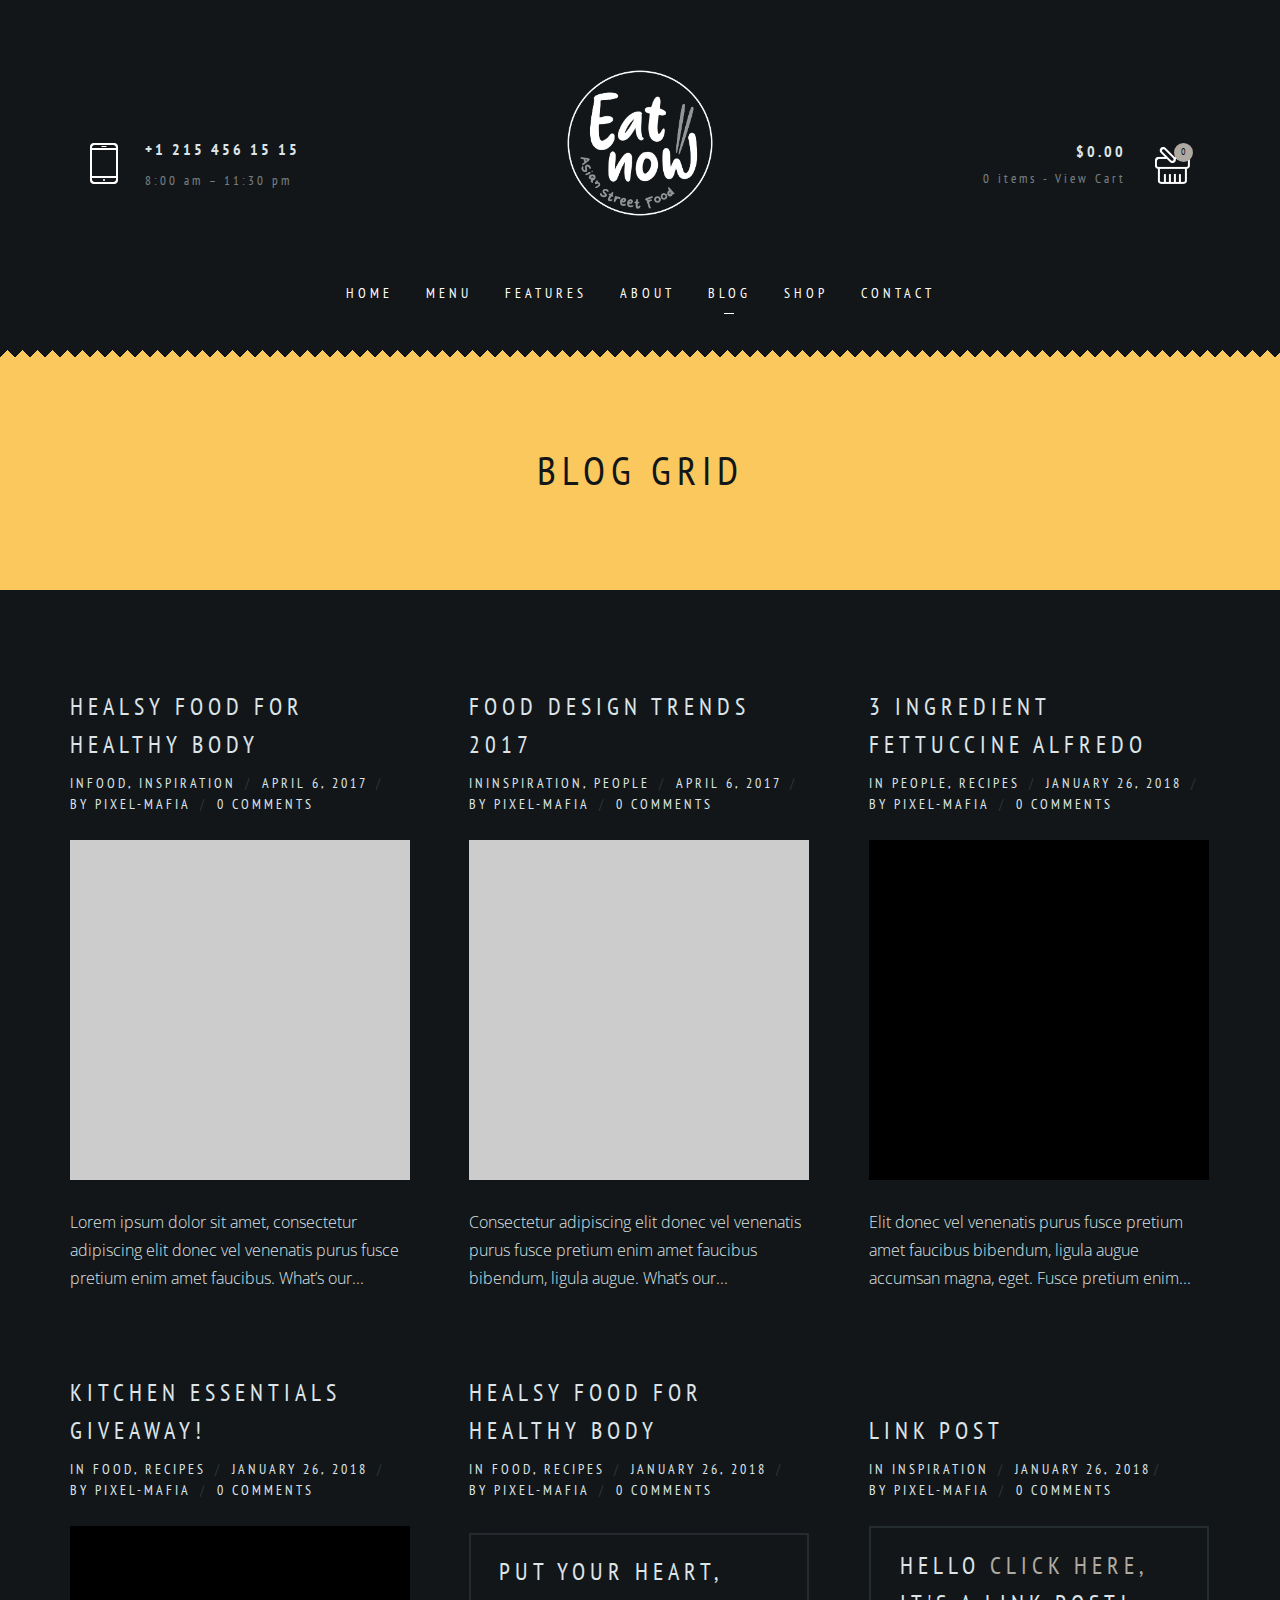
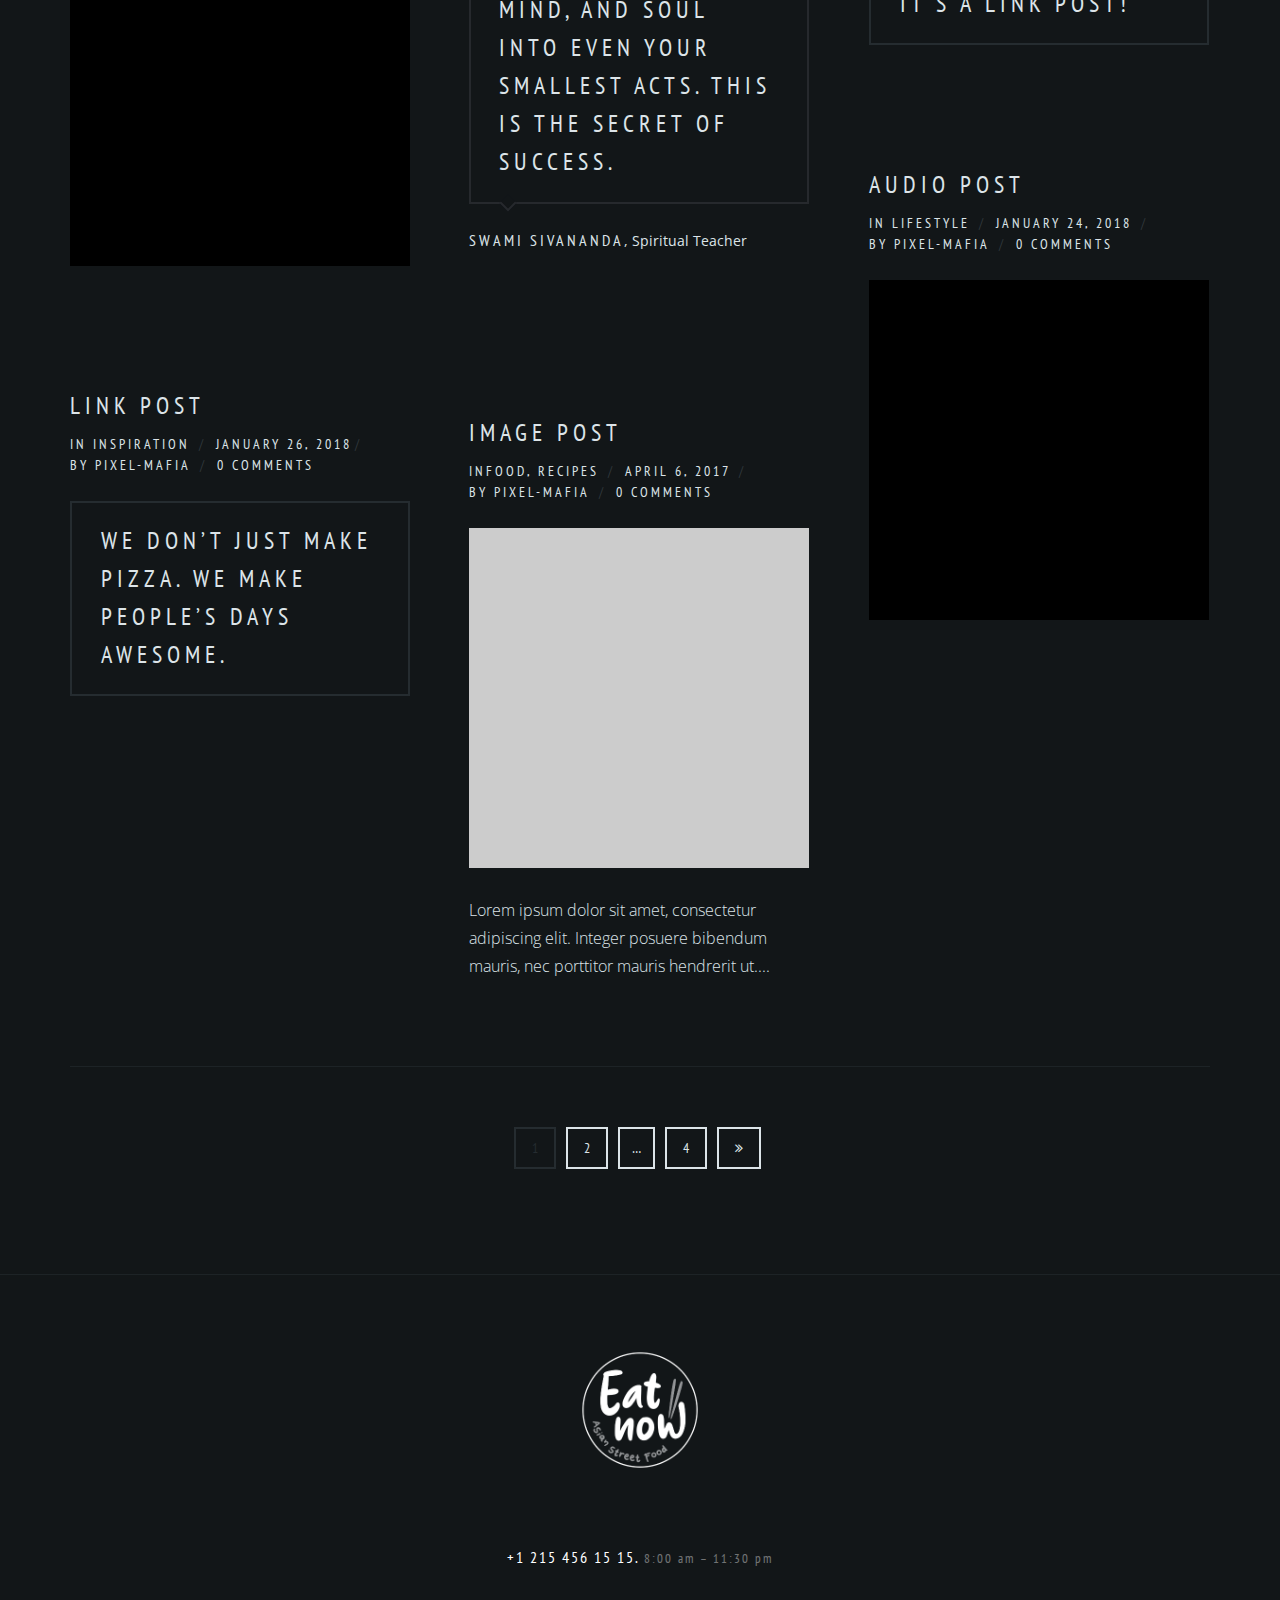
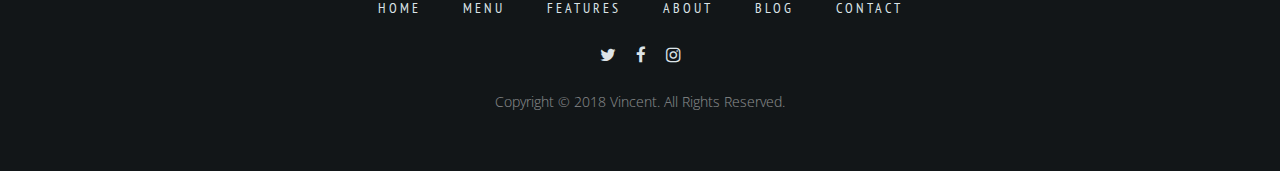
<file: blog-grid.html>
<!DOCTYPE html>
<html lang="en">
<head>
	<meta charset="utf-8">
	<meta http-equiv="X-UA-Compatible" content="IE=edge">
	<meta name="viewport" content="width=device-width, initial-scale=1">
	<link href="https://fonts.googleapis.com/css?family=Open+Sans:300,300i,400,700" rel="stylesheet">
	<link href="https://fonts.googleapis.com/css?family=PT+Sans+Narrow:400,700" rel="stylesheet">
	<!-- The above 3 meta tags *must* come first in the head; any other head content must come *after* these tags -->
	<title>Blog Grid - Vincent</title>

	<link rel="stylesheet"  href="css/kube.css">
	<link rel="stylesheet"  href="css/font-awesome.css">
	<link rel="stylesheet"  href="css/owl.carousel.min.css">
	<link rel="stylesheet"  href="css/style.css">
	
</head>

<body>
	<header class="vincent_header">
		<div class="row ">
			<div class="col col-3 vincent_header_left">
				<div class="vincent_inner">
					<div class="vincent_inner_h_contact">
						<div class="vincent_h_phone">+1 215 456 15 15</div>
						<div class="vincent_h_wh">8:00 am – 11:30 pm</div>
					</div>	
				</div>
			</div>			
			<div class="col col-6 vincent_header_center">
				<div class="vincent_def_header">
					<div class="vincent_logo_cont">
						<a href="index.html" class="vincent_image_logo">                        
						</a>
					</div>
					<nav class="vincent_menu_cont">
						<ul id="menu-main-menu" class="vincent_menu">
							<li class="menu-item menu-item-has-children"><a href="#">Home</a>
								<ul class="sub-menu">
									<li class="menu-item"><a href="index.html">Home 1</a></li>
									<li class="menu-item"><a href="home2.html">Home 2</a></li>
									<li class="menu-item"><a href="home3.html">Home 3</a></li>
									<li class="menu-item"><a href="home4.html">Home 4</a></li>																
									<li class="menu-item"><a href="home5.html">Home 5</a></li>							
									<li class="menu-item"><a href="home6.html">Home 6</a></li>
								</ul>
							</li>
							<li class="menu-item menu-item-has-children"><a href="#">Menu</a>
								<ul class="sub-menu">
									<li class="menu-item"><a href="menu1.html">Menu 1</a></li>
									<li class="menu-item"><a href="menu2.html">Menu 2</a></li>
									<li class="menu-item"><a href="menu3.html">Menu 3</a></li>
								</ul>
							</li>
							<li class=" menu-item menu-item-has-children"><a href="#">Features</a>
								<ul class="sub-menu">
									<li class="menu-item "><a href="typography.html">Typography</a></li>
									<li class="menu-item"><a href="fullscreen-gallery.html">Fullscreen Gallery</a></li>
									<li class="menu-item"><a href="404.html">Error 404 Page</a></li>					
								</ul>
							</li>
							<li class="menu-item menu-item-has-children"><a href="#">About</a>
								<ul class="sub-menu">
									<li class="menu-item"><a href="about1.html">About 1</a></li>
									<li class="menu-item"><a href="about2.html">About 2</a></li>
									<li class="menu-item"><a href="team.html">Team</a></li>
								</ul>
							</li>	
							<li class="menu-item active menu-item-has-children"><a href="#">Blog</a>
								<ul class="sub-menu">							
									<li class="menu-item"><a href="blog-fullscreen.html">Blog Fullscreen</a></li>
									<li class="menu-item vincent_sub_menu_active"><a href="blog-grid.html">Blog Grid</a></li>
									<li class="menu-item"><a href="blog-standard.html">Blog Standard</a></li>
									<li class="menu-item menu-item-has-children"><a href="#">Single Pages<i class="fa fa-angle-right" aria-hidden="true"></i></a>
										<ul class=" sub-menu1">
											<li class="menu-item"><a href="standard-post.html">Standard Post</a></li>
											<li class="menu-item"><a href="image-post.html">Image Post</a></li>
											<li class="menu-item"><a href="video-post.html">Video Post</a></li>
											<li class="menu-item"><a href="audio-post.html">Audio Post</a></li>
											<li class="menu-item"><a href="qoute-post.html">Quote Post</a></li>
											<li class="menu-item"><a href="link-post.html">Link Post</a></li>
										</ul>
									</li>
								</ul>
							</li>
							<li class="menu-item menu-item-has-children"><a href="#">Shop</a>
								<ul class="sub-menu">
									<li class="menu-item"><a href="product-listing.html">Product Listing</a></li>
									<li class="menu-item"><a href="single-product.html">Single Product</a></li>
									<li class="menu-item"><a href="cart.html">Cart</a></li>
									<li class="menu-item"><a href="checkout.html">Checkout</a></li>					
								</ul>
							</li>						
							<li class="menu-item menu-item-has-children"><a href="#">Contact</a>
								<ul class="sub-menu">
									<li class="menu-item"><a href="contact-w-sidebar.html">Contact with Sidebar</a></li>
									<li class="menu-item"><a href="contact-w-gallery.html">Contact with Gallery</a></li>
									<li class="menu-item"><a href="contact-multiple-maps.html">With Multiple Maps</a></li>
								</ul>
							</li>
						</ul>
					</nav>

					<div class="clear"></div>
				</div>

				<div class="mobile_header ">
					<a href="index.html" class="vincent_image_logo"></a>
					<a href="javascript:void(0)" class="btn_mobile_menu">
						<span class="vincent_menu_line1"></span>
						<span class="vincent_menu_line2"></span>
						<span class="vincent_menu_line3"></span>
					</a>
				</div>
				
			</div>
			<div class="col col-3 vincent_header_right">
				<div class="vincent_inner">
					<a href="cart.html">
						<div class="vincent_shopping_cart">
							<div class="vincent_total_price">$0.00</div>
							<div class="vincent_total_items">0 items - View Cart</div>
							<div class="vincent_cart_item_counter">0</div>
						</div>
					</a>
				</div>
			</div>
		</div>			
	</header>
	<div class="vincent_title_block vincent_corners">
		<div class="vincent_inner_text">
			<h1>Blog Grid</h1>
		</div>
	</div>
	<div class="vincent_container vincent_blog_grid">
		<div class="vincent_blog_grid_wraper">
			<div class="grid1">
				<div class="grid-item">
					<div class="vincent_blog_grid_item">									
						<a href="image-post.html"><h4 class="vincent_blog_grid_title">Healsy Food for healthy body</h4></a>
						<div class="vincent_meta">										
							<div class="vincent_post_ref">in<a href="category.html">Food</a>, <a href="category.html">Inspiration</a> </div>
							<div>April 6, 2017 </div>										
							<div>By <a href="category.html">pixel-mafia</a> </div>
							<div><a href="image-post.html">0 comments</a> </div>
						</div>
						<div class="vincent_post_formats">
							<div class="owl-carousel vincent_slider1i ">
								<div class="vincent_testimonials_item ">
									<img src="img/19-1600x1600.jpg" alt="">						
								</div>
								<div class="vincent_testimonials_item ">
									<img src="img/20-1600x1600.jpg" alt="">						
								</div>
								<div class="vincent_testimonials_item ">
									<img src="img/22-1600x1600.jpg" alt="">						
								</div>
							</div>
						</div>								
						<p class="vincent_excerpt">Lorem ipsum dolor sit amet, consectetur adipiscing elit donec vel venenatis purus fusce pretium enim amet faucibus. What’s our...</p>

					</div>
				</div>
				<div class="grid-item">
					<div class="vincent_blog_grid_item">									
						<a href="standard-post.html"><h4 class="vincent_blog_grid_title">food design trends 2017</h4></a>
						<div class="vincent_meta">										
							<div class="vincent_post_ref">in<a href="category.html">Inspiration</a>, <a href="category.html">People</a> </div>
							<div>April 6, 2017 </div>										
							<div>By <a href="category.html">pixel-mafia</a> </div>
							<div><a href="standard-post.html">0 comments</a> </div>
						</div>
						<div class="vincent_post_formats">										
							<img src="img/2-1600x1600.jpg" alt="">																										
						</div>								
						<p class="vincent_excerpt">Consectetur adipiscing elit donec vel venenatis purus fusce pretium enim amet faucibus bibendum, ligula augue. What’s our...</p>							
					</div>
				</div>
				<div class="grid-item">
					<div class="vincent_blog_grid_item">									
						<a href="video-post.html"><h4 class="vincent_blog_grid_title">3 Ingredient Fettuccine Alfredo</h4></a>
						<div class="vincent_meta">										
							<div class="vincent_post_ref">in <a href="category.html">People</a>, <a href="category.html">Recipes</a> </div>
							<div>January 26, 2018 </div>										
							<div>By <a href="category.html">pixel-mafia</a> </div>
							<div><a href="video-post.html">0 comments</a> </div>
						</div>
						<div class="vincent_post_formats vincent_video_content">										

							<iframe src="https://player.vimeo.com/video/200920963" width="1130" height="436" title="Cauliflower Crust Pizza with Chickpea &quot;Pepperoni&quot;"></iframe>

						</div>								
						<p class="vincent_excerpt">Elit donec vel venenatis purus fusce pretium amet faucibus bibendum, ligula augue accumsan magna, eget. Fusce pretium enim...</p>							
					</div>
				</div>
				<div class="grid-item">
					<div class="vincent_blog_grid_item">									
						<a href="audio-post.html"><h4 class="vincent_blog_grid_title">Kitchen Essentials Giveaway!</h4></a>
						<div class="vincent_meta">										
							<div class="vincent_post_ref">in <a href="category.html">Food</a>, <a href="category.html">Recipes</a> </div>
							<div>January 26, 2018 </div>										
							<div>By <a href="category.html">pixel-mafia</a> </div>
							<div><a href="audio-post.html">0 comments</a> </div>
						</div>
						<div class="vincent_post_formats vincent_audio_content">										

							<iframe  src="https://w.soundcloud.com/player/?visual=true&url=https%3A%2F%2Fapi.soundcloud.com%2Ftracks%2F113585294&show_artwork=true&maxwidth=1130&maxheight=1000&dnt=1"></iframe>

						</div>								

					</div>
				</div>	

				<div class="grid-item">
					<div class="vincent_blog_grid_item">									
						<a href="qoute-post.html"><h4 class="vincent_blog_grid_title">Healsy Food for healthy body</h4></a>
						<div class="vincent_meta">										
							<div class="vincent_post_ref">in <a href="category.html">Food</a>, <a href="category.html">Recipes</a> </div>
							<div>January 26, 2018 </div>										
							<div>By <a href="category.html">pixel-mafia</a> </div>
							<div><a href="qoute-post.html">0 comments</a> </div>
						</div>
						<div class="vincent_post_formats vincent_quote_content">										
							<blockquote>
								<h4>Put your heart, mind, and soul into even your smallest acts. This is the secret of success.</h4>
							</blockquote>
							<div class="vincent_blockquote_author">Swami Sivananda<span class="vincent_author_position">, Spiritual Teacher</span></div>	
						</div>								

					</div>
				</div>	
				<div class="grid-item">
					<div class="vincent_blog_grid_item">									
						<a href="link-post.html"><h4 class="vincent_blog_grid_title">Link Post</h4></a>
						<div class="vincent_meta">										
							<div class="vincent_post_ref">in <a href="category.html">Inspiration</a> </div>
							<div>January 26, 2018</div>										
							<div>By <a href="category.html">pixel-mafia</a> </div>
							<div><a href="link-post.html">0 comments</a> </div>
						</div>
						<div class="vincent_post_formats vincent_link_content">										
							<h4>Hello <a href="https://themeforest.net/user/pixel-mafia/portfolio?ref=pixel-mafia">Click Here,</a> It's a Link Post!</h4>
						</div>								

					</div>
				</div>
				<div class="grid-item">
					<div class="vincent_blog_grid_item">									
						<a href="audio-post.html"><h4 class="vincent_blog_grid_title">Audio Post</h4></a>
						<div class="vincent_meta">										
							<div class="vincent_post_ref">in <a href="category.html">Lifestyle</a> </div>
							<div>January 24, 2018 </div>										
							<div>By <a href="category.html">pixel-mafia</a> </div>
							<div><a href="audio-post.html">0 comments</a> </div>
						</div>
						<div class="vincent_post_formats vincent_audio_content">										

							<iframe  src="https://w.soundcloud.com/player/?visual=true&url=https%3A%2F%2Fapi.soundcloud.com%2Ftracks%2F113585294&show_artwork=true&maxwidth=1130&maxheight=1000&dnt=1"></iframe>

						</div>								

					</div>
				</div>
				<div class="grid-item">
					<div class="vincent_blog_grid_item">									
						<a href="link-post.html"><h4 class="vincent_blog_grid_title">Link Post</h4></a>
						<div class="vincent_meta">										
							<div class="vincent_post_ref">in <a href="category.html">Inspiration</a> </div>
							<div>January 26, 2018</div>										
							<div>By <a href="category.html">pixel-mafia</a> </div>
							<div><a href="link-post.html">0 comments</a> </div>
						</div>
						<div class="vincent_post_formats vincent_link_content">										
							<h4>We don’t just make pizza. We make people’s days awesome.</h4>
						</div>								

					</div>
				</div>
				<div class="grid-item">
					<div class="vincent_blog_grid_item">									
						<a href="standard-post.html"><h4 class="vincent_blog_grid_title">Image post</h4></a>
						<div class="vincent_meta">										
							<div class="vincent_post_ref">in<a href="category.html">Food</a>, <a href="category.html">Recipes</a> </div>
							<div>April 6, 2017 </div>										
							<div>By <a href="category.html">pixel-mafia</a> </div>
							<div><a href="standard-post.html">0 comments</a> </div>
						</div>
						<div class="vincent_post_formats">										
							<img src="img/20-1600x1600.jpg" alt="">																										
						</div>								
						<p class="vincent_excerpt">Lorem ipsum dolor sit amet, consectetur adipiscing elit. Integer posuere bibendum mauris, nec porttitor mauris hendrerit ut....</p>							
					</div>
				</div>
					
			</div>
		</div>
		<ul class="vincent_pagination">
			<li><a class="active" href="blog-grid.html">1</a></li>
			<li><a href="blog-grid.html">2</a></li>
			<li><span><a href="blog-grid.html">…</a></span></li>
			<li><a href="blog-grid.html">4</a></li>
			<li><a href="blog-grid.html"><i class="fa fa-angle-double-right" aria-hidden="true"></i></a></li>
		</ul>
	</div>
	<div class="vincent_back_to_top"></div>
	<footer>
		<div class="vincent_container">
			<div class="row">
				<div class="col col-12">
					<div class="vincent_logo_cont">
						<a href="index.html" class="vincent_image_logo_footer">                        
						</a>
					</div>
					<div class="vincent_foter_text">+1 215 456 15 15. <span>8:00 am – 11:30 pm</span></div>	
					<ul class="vincent_foter_menu">
						<li><a href="index.html">Home</a></li>
						<li><a href="menu1.html">Menu</a></li>
						<li><a href="fullscreen-gallery.html">Features</a></li>
						<li><a href="about1.html">About</a></li>
						<li><a href="blog-grid.html">Blog</a></li>
						<li><a href="contact-multiple-maps.html">Contact</a></li>
					</ul>
					<ul class="vincent_social">
						<li><a href="https://twitter.com/"><i class="fa fa-twitter" aria-hidden="true"></i></a></li>
						<li><a href="https://www.facebook.com/"><i class="fa fa-facebook" aria-hidden="true"></i></a></li>
						<li><a href="https://www.instagram.com/"><i class="fa fa-instagram" aria-hidden="true"></i></a></li>
					</ul>
					<div class="vincent_copy_text">Copyright © 2018 Vincent. All Rights Reserved.</div>
				</div>
			</div>
		</div>
	</footer>
	<script src="js/jquery-3.2.1.min.js"></script>
	<script src="js/isotope.pkgd.min.js"></script>
	<script src="js/imagesloaded.pkgd.min.js"></script>
	<script src="js/owl.carousel.min.js"></script>
	<script src="js/index.js"></script>
</body>
</html>
</file>
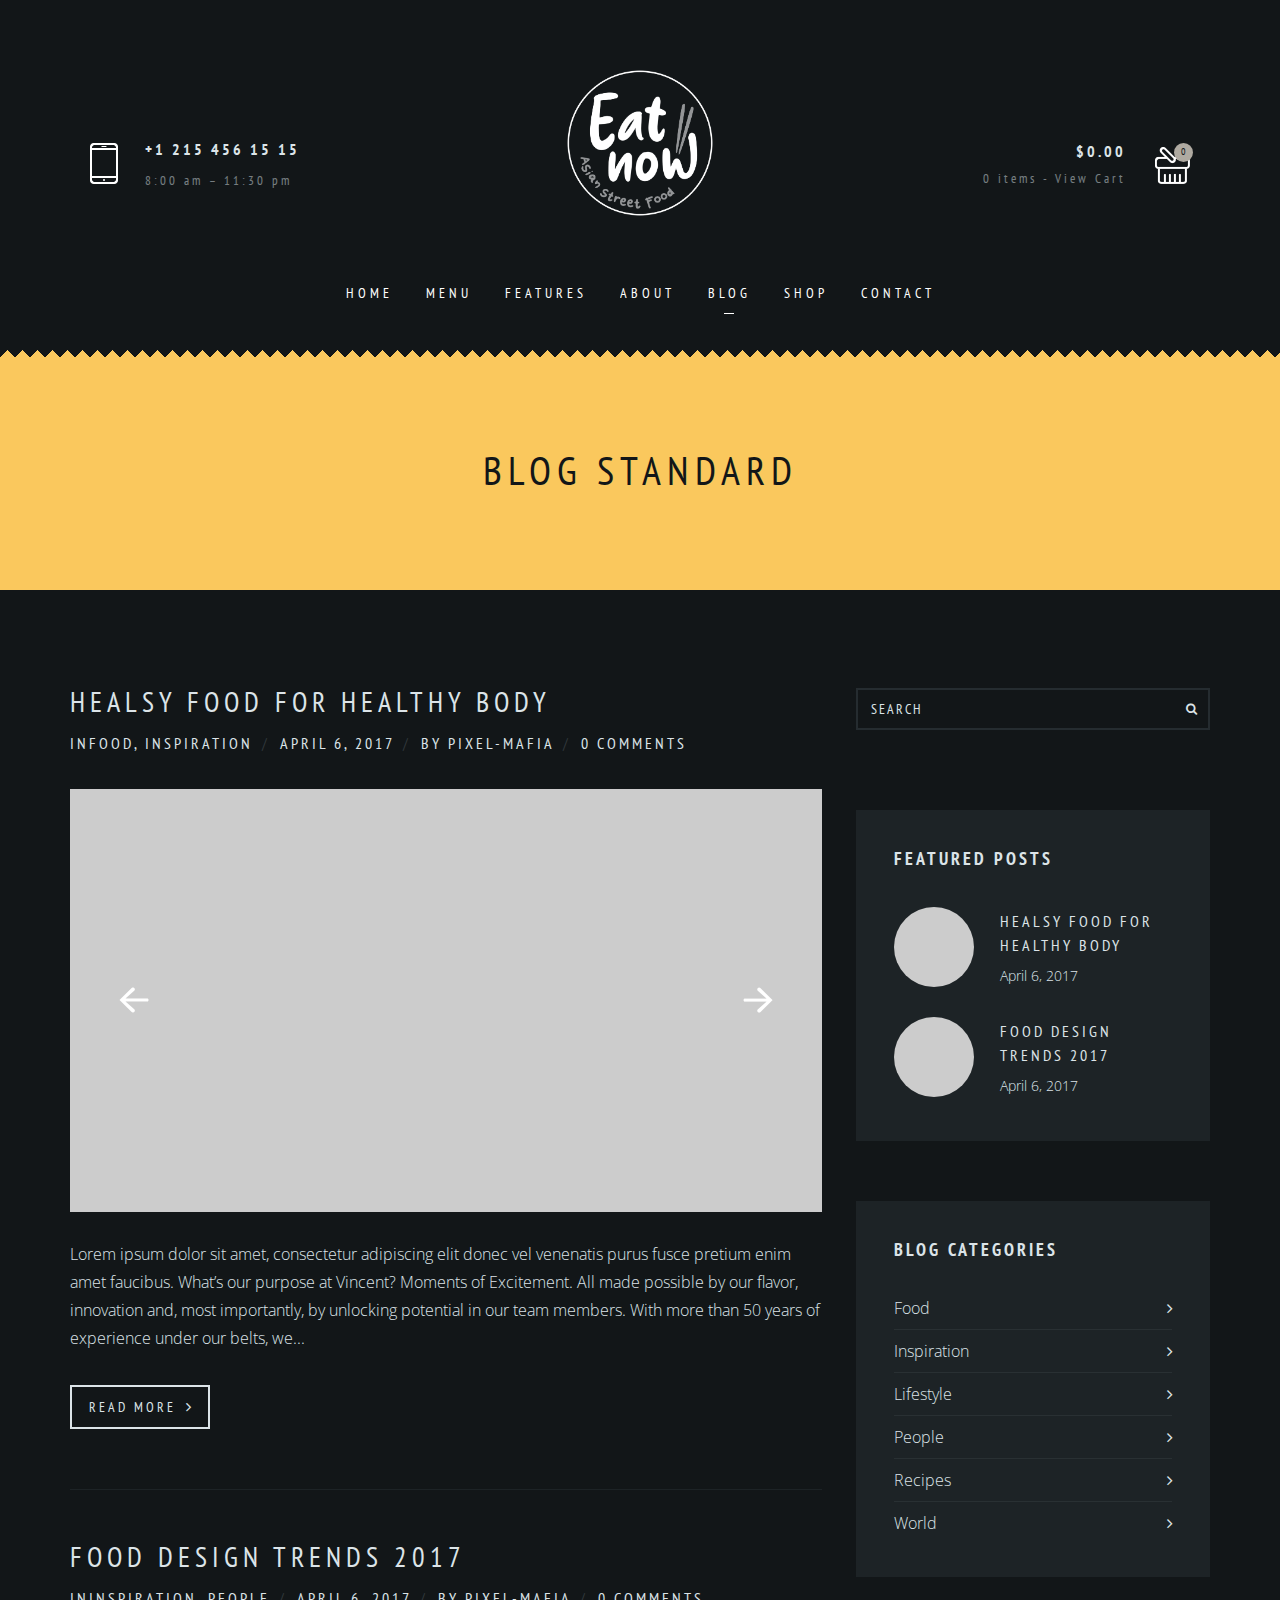
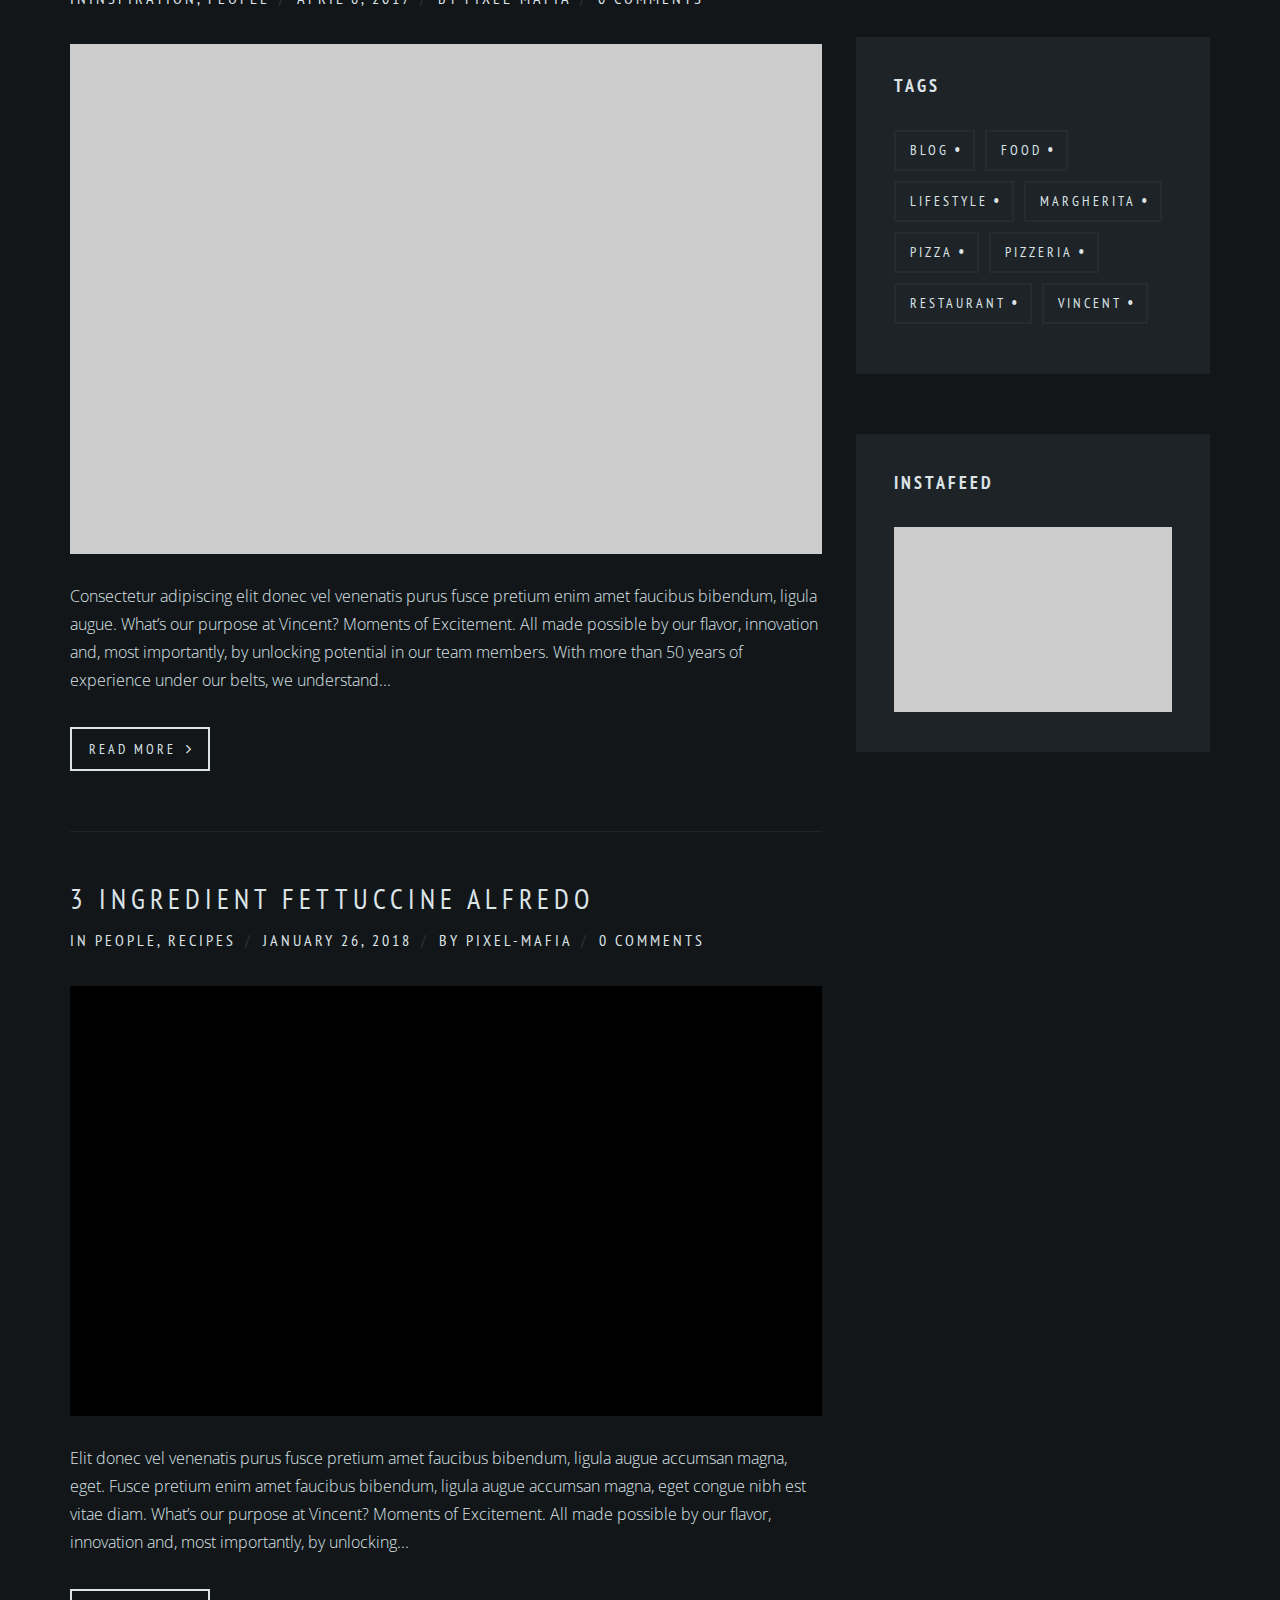
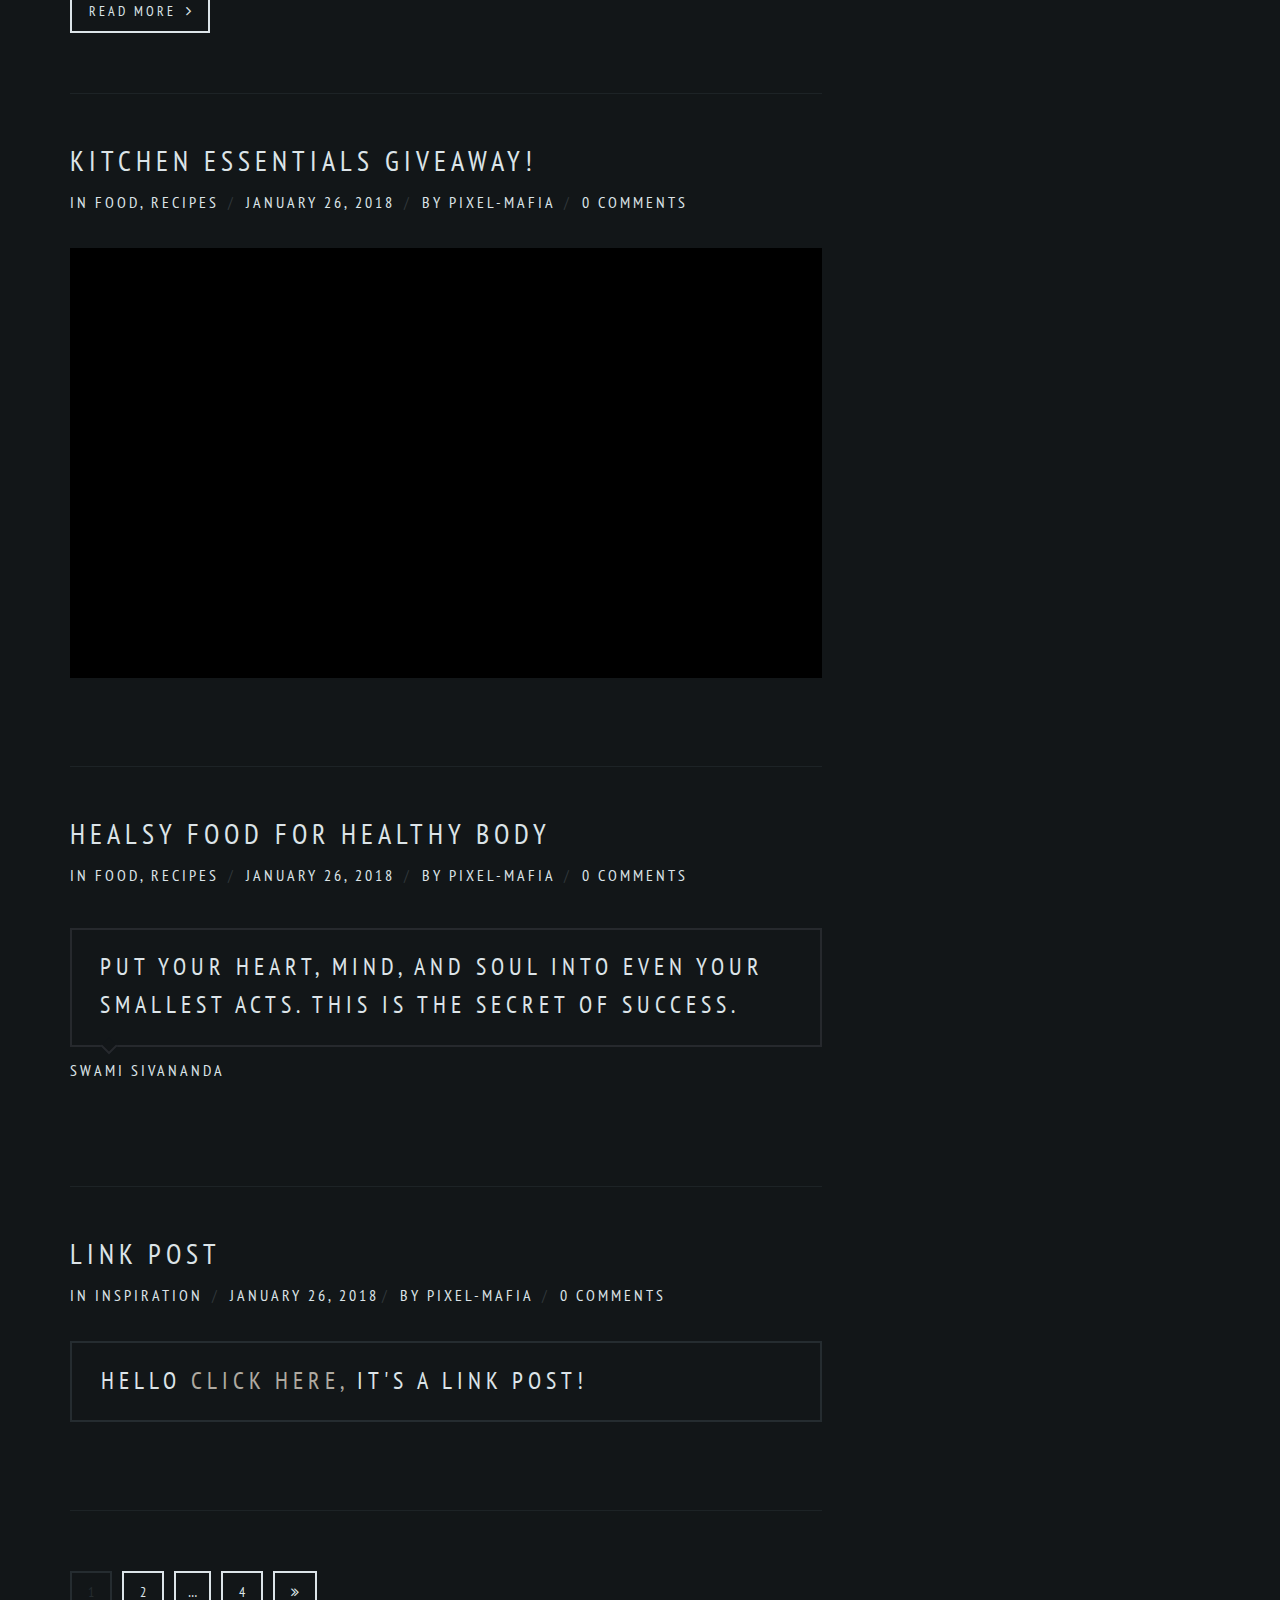
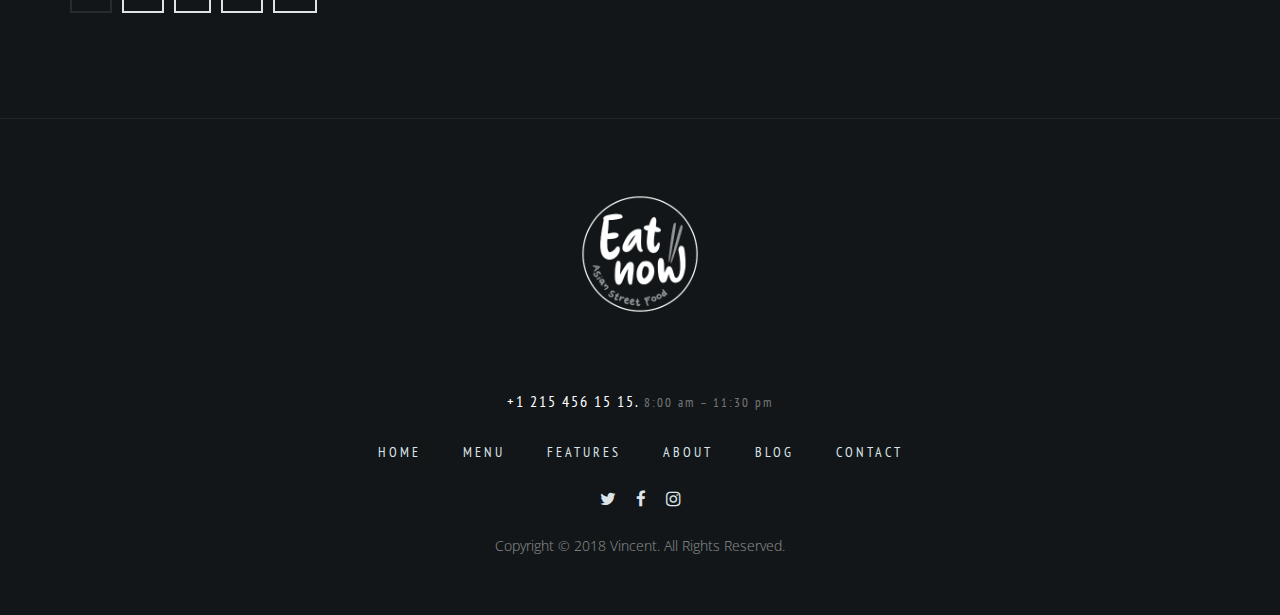
<file: blog-standard.html>
<!DOCTYPE html>
<html lang="en">
<head>
	<meta charset="utf-8">
	<meta http-equiv="X-UA-Compatible" content="IE=edge">
	<meta name="viewport" content="width=device-width, initial-scale=1">
	<link href="https://fonts.googleapis.com/css?family=Open+Sans:300,300i,400,700" rel="stylesheet">
	<link href="https://fonts.googleapis.com/css?family=PT+Sans+Narrow:400,700" rel="stylesheet">
	<!-- The above 3 meta tags *must* come first in the head; any other head content must come *after* these tags -->
	<title>Blog Standard - Vincent</title>

	<link rel="stylesheet"  href="css/kube.css">
	<link rel="stylesheet"  href="css/font-awesome.css">
	<link rel="stylesheet"  href="css/owl.carousel.min.css">
	<link rel="stylesheet"  href="css/style.css">

</head>

<body>
	<header class="vincent_header">
		<div class="row ">
			<div class="col col-3 vincent_header_left">
				<div class="vincent_inner">
					<div class="vincent_inner_h_contact">
						<div class="vincent_h_phone">+1 215 456 15 15</div>
						<div class="vincent_h_wh">8:00 am – 11:30 pm</div>
					</div>	
				</div>
			</div>			
			<div class="col col-6 vincent_header_center">
				<div class="vincent_def_header">
					<div class="vincent_logo_cont">
						<a href="index.html" class="vincent_image_logo">                        
						</a>
					</div>
					<nav class="vincent_menu_cont">
						<ul id="menu-main-menu" class="vincent_menu">
							<li class="menu-item menu-item-has-children"><a href="#">Home</a>
								<ul class="sub-menu">
									<li class="menu-item"><a href="index.html">Home 1</a></li>
									<li class="menu-item"><a href="home2.html">Home 2</a></li>
									<li class="menu-item"><a href="home3.html">Home 3</a></li>
									<li class="menu-item"><a href="home4.html">Home 4</a></li>																
									<li class="menu-item"><a href="home5.html">Home 5</a></li>							
									<li class="menu-item"><a href="home6.html">Home 6</a></li>
								</ul>
							</li>
							<li class="menu-item menu-item-has-children"><a href="#">Menu</a>
								<ul class="sub-menu">
									<li class="menu-item"><a href="menu1.html">Menu 1</a></li>
									<li class="menu-item"><a href="menu2.html">Menu 2</a></li>
									<li class="menu-item"><a href="menu3.html">Menu 3</a></li>
								</ul>
							</li>
							<li class=" menu-item menu-item-has-children"><a href="#">Features</a>
								<ul class="sub-menu">
									<li class="menu-item "><a href="typography.html">Typography</a></li>
									<li class="menu-item"><a href="fullscreen-gallery.html">Fullscreen Gallery</a></li>
									<li class="menu-item"><a href="404.html">Error 404 Page</a></li>					
								</ul>
							</li>
							<li class="menu-item menu-item-has-children"><a href="#">About</a>
								<ul class="sub-menu">
									<li class="menu-item"><a href="about1.html">About 1</a></li>
									<li class="menu-item"><a href="about2.html">About 2</a></li>
									<li class="menu-item"><a href="team.html">Team</a></li>
								</ul>
							</li>	
							<li class="menu-item active menu-item-has-children"><a href="#">Blog</a>
								<ul class="sub-menu">							
									<li class="menu-item"><a href="blog-fullscreen.html">Blog Fullscreen</a></li>
									<li class="menu-item"><a href="blog-grid.html">Blog Grid</a></li>
									<li class="menu-item vincent_sub_menu_active"><a href="blog-standard.html">Blog Standard</a></li>
									<li class="menu-item menu-item-has-children"><a href="#">Single Pages<i class="fa fa-angle-right" aria-hidden="true"></i></a>
										<ul class=" sub-menu1">
											<li class="menu-item"><a href="standard-post.html">Standard Post</a></li>
											<li class="menu-item"><a href="image-post.html">Image Post</a></li>
											<li class="menu-item"><a href="video-post.html">Video Post</a></li>
											<li class="menu-item"><a href="audio-post.html">Audio Post</a></li>
											<li class="menu-item"><a href="qoute-post.html">Quote Post</a></li>
											<li class="menu-item"><a href="link-post.html">Link Post</a></li>
										</ul>
									</li>
								</ul>
							</li>
							<li class="menu-item menu-item-has-children"><a href="#">Shop</a>
								<ul class="sub-menu">
									<li class="menu-item"><a href="product-listing.html">Product Listing</a></li>
									<li class="menu-item"><a href="single-product.html">Single Product</a></li>
									<li class="menu-item"><a href="cart.html">Cart</a></li>
									<li class="menu-item"><a href="checkout.html">Checkout</a></li>					
								</ul>
							</li>						
							<li class="menu-item menu-item-has-children"><a href="#">Contact</a>
								<ul class="sub-menu">
									<li class="menu-item"><a href="contact-w-sidebar.html">Contact with Sidebar</a></li>
									<li class="menu-item"><a href="contact-w-gallery.html">Contact with Gallery</a></li>
									<li class="menu-item"><a href="contact-multiple-maps.html">With Multiple Maps</a></li>
								</ul>
							</li>
						</ul>
					</nav>

					<div class="clear"></div>
					</div>
					
					<div class="mobile_header ">
						<a href="index.html" class="vincent_image_logo"></a>
						<a href="javascript:void(0)" class="btn_mobile_menu">
							<span class="vincent_menu_line1"></span>
							<span class="vincent_menu_line2"></span>
							<span class="vincent_menu_line3"></span>
						</a>
					</div>
				
			</div>
			<div class="col col-3 vincent_header_right">
				<div class="vincent_inner">
					<a href="cart.html">
						<div class="vincent_shopping_cart">
							<div class="vincent_total_price">$0.00</div>
							<div class="vincent_total_items">0 items - View Cart</div>
							<div class="vincent_cart_item_counter">0</div>
						</div>
					</a>
				</div>
			</div>
		</div>			
	</header>
	<div class="vincent_title_block vincent_corners">
		<div class="vincent_inner_text">
			<h1>BLOG STANDARD</h1>
		</div>
	</div>
	<div class="vincent_container vincent_blog_standard">
		<div class="row gutters">

			<div class="col col-8 vincent_content">
			<div class="vincent_blog_standard_wraper">
				<div class="vincent_blog_standard_item">									
					<h3 class="vincent_blog_standard_title"><a href="image-post.html">Healsy Food for healthy body</a></h3>
					<div class="vincent_meta">										
						<div class="vincent_post_ref">in<a href="category.html">Food</a>, <a href="category.html">Inspiration</a> </div>
						<div>April 6, 2017 </div>										
						<div>By <a href="category.html">pixel-mafia</a> </div>
						<div><a href="image-post.html">0 comments</a> </div>
					</div>
					<div class="vincent_post_formats">
						<div class="owl-carousel vincent_slider1i ">
							<div class="vincent_testimonials_item ">
								<img src="img/19-1600x900.jpg" alt="">						
							</div>
							<div class="vincent_testimonials_item ">
								<img src="img/20-1600x900.jpg" alt="">						
							</div>
							<div class="vincent_testimonials_item ">
								<img src="img/22-1600x900.jpg" alt="">						
							</div>
						</div>
					</div>								
					<p class="vincent_excerpt">Lorem ipsum dolor sit amet, consectetur adipiscing elit donec vel venenatis purus fusce pretium enim amet faucibus. What’s our purpose at Vincent? Moments of Excitement. All made possible by our flavor, innovation and, most importantly, by unlocking potential in our team members. With more than 50 years of experience under our belts, we...</p>
					<a class="vincent_button" href="image-post.html">Read More<i class="fa fa-angle-right" aria-hidden="true"></i></a>
				</div>

				<div class="vincent_blog_standard_item">									
					<h3 class="vincent_blog_standard_title"><a href="standard-post.html">food design trends 2017</a></h3>
					<div class="vincent_meta">										
						<div class="vincent_post_ref">in<a href="category.html">Inspiration</a>, <a href="category.html">People</a> </div>
						<div>April 6, 2017 </div>										
						<div>By <a href="category.html">pixel-mafia</a> </div>
						<div><a href="standard-post.html">0 comments</a> </div>
					</div>
					<div class="vincent_post_formats">										
						<img src="img/2.jpg" alt="">																										
					</div>								
					<p class="vincent_excerpt">Consectetur adipiscing elit donec vel venenatis purus fusce pretium enim amet faucibus bibendum, ligula augue. What’s our purpose at Vincent? Moments of Excitement. All made possible by our flavor, innovation and, most importantly, by unlocking potential in our team members. With more than 50 years of experience under our belts, we understand...</p>
					<a class="vincent_button" href="standard-post.html">Read More<i class="fa fa-angle-right" aria-hidden="true"></i></a>							
				</div>

				<div class="vincent_blog_standard_item">									
					<h3 class="vincent_blog_standard_title"><a href="video-post.html">3 Ingredient Fettuccine Alfredo</a></h3>
					<div class="vincent_meta">										
						<div class="vincent_post_ref">in <a href="category.html">People</a>, <a href="category.html">Recipes</a> </div>
						<div>January 26, 2018 </div>										
						<div>By <a href="category.html">pixel-mafia</a> </div>
						<div><a href="video-post.html">0 comments</a> </div>
					</div>
					<div class="vincent_post_formats vincent_video_content">										

						<iframe src="https://player.vimeo.com/video/200920963" width="1130" height="436" title="Cauliflower Crust Pizza with Chickpea &quot;Pepperoni&quot;"></iframe>

					</div>								
					<p class="vincent_excerpt">Elit donec vel venenatis purus fusce pretium amet faucibus bibendum, ligula augue accumsan magna, eget. Fusce pretium enim amet faucibus bibendum, ligula augue accumsan magna, eget congue nibh est vitae diam. What’s our purpose at Vincent? Moments of Excitement. All made possible by our flavor, innovation and, most importantly, by unlocking...</p>
					<a class="vincent_button" href="video-post.html">Read More<i class="fa fa-angle-right" aria-hidden="true"></i></a>							
				</div>
				<div class="vincent_blog_standard_item">									
					<h3 class="vincent_blog_standard_title"><a href="audio-post.html">Kitchen Essentials Giveaway!</a></h3>
					<div class="vincent_meta">										
						<div class="vincent_post_ref">in <a href="category.html">Food</a>, <a href="category.html">Recipes</a> </div>
						<div>January 26, 2018 </div>										
						<div>By <a href="category.html">pixel-mafia</a> </div>
						<div><a href="audio-post.html">0 comments</a> </div>
					</div>
					<div class="vincent_post_formats vincent_audio_content">										
						<iframe  src="https://w.soundcloud.com/player/?visual=true&url=https%3A%2F%2Fapi.soundcloud.com%2Ftracks%2F113585294&show_artwork=true&maxwidth=1130&maxheight=1000&dnt=1"></iframe>
					</div>								
				</div>
				<div class="vincent_blog_standard_item">									
					<h3 class="vincent_blog_standard_title"><a href="qoute-post.html">Healsy Food for healthy body</a></h3>
					<div class="vincent_meta">										
						<div class="vincent_post_ref">in <a href="category.html">Food</a>, <a href="category.html">Recipes</a> </div>
						<div>January 26, 2018 </div>										
						<div>By <a href="category.html">pixel-mafia</a> </div>
						<div><a href="qoute-post.html">0 comments</a> </div>
					</div>
					<div class="vincent_post_formats vincent_quote_content">										
						<blockquote>
							<h4>Put your heart, mind, and soul into even your smallest acts. This is the secret of success.</h4>
						</blockquote>
						<div class="vincent_blockquote_author">Swami Sivananda<span class="vincent_author_position">, Spiritual Teacher</span></div>	
					</div>								
				</div>
				<div class="vincent_blog_standard_item">									
					<h3 class="vincent_blog_standard_title"><a href="link-post.html">Link Post</a></h3>
					<div class="vincent_meta">										
						<div class="vincent_post_ref">in <a href="category.html">Inspiration</a> </div>
						<div>January 26, 2018</div>										
						<div>By <a href="category.html">pixel-mafia</a> </div>
						<div><a href="link-post.html">0 comments</a> </div>
					</div>
					<div class="vincent_post_formats vincent_link_content">										
						<h4>Hello <a href="https://themeforest.net/user/pixel-mafia/portfolio?ref=pixel-mafia">Click Here,</a> It's a Link Post!</h4>
					</div>								
				</div>
				
			</div>
			<ul class="vincent_pagination">
				<li><a class="active" href="blog-standard.html">1</a></li>
				<li><a href="blog-standard.html">2</a></li>
				<li><span><a href="blog-standard.html">…</a></span></li>
				<li><a href="blog-standard.html">4</a></li>
				<li><a href="blog-standard.html"><i class="fa fa-angle-double-right" aria-hidden="true"></i></a></li>
			</ul>
			</div>
			<div class="col col-4 vincent_sidebar">
				<div class="vincent_sidebar_block vincent_search_block">
					<form class="vincent_search_form">
						<input type="text" name="search" placeholder="Search">
						<span><i class="fa fa-search" aria-hidden="true"></i></span>
					</form>

				</div>
				<div class="vincent_sidebar_block vincent_featured_posts">
					<h5>Featured Posts</h5>
					<div class="vincent_posts_item">
						<a  href="standard-post.html">
							<img src="img/1-80x80.jpg" alt="">
							<span>Healsy Food for healthy body</span>
						</a>
						<div class="vincent_date">April 6, 2017</div>
					</div>
					<div class="vincent_posts_item">	
						<a href="standard-post.html">
							<img src="img/2-80x80.jpg" alt="">
							<span>food design trends 2017</span>
						</a>
						<div class="vincent_date">April 6, 2017</div>
					</div>
				</div>
				<div class="vincent_sidebar_block vincent_sidebar_categories">
					<h5>Blog Categories</h5>
					<ul>
						<li><a href="category.html">Food</a></li>
						<li><a href="category.html">Inspiration</a></li>
						<li><a href="category.html">Lifestyle</a></li>
						<li><a href="category.html">People</a></li>
						<li><a href="category.html">Recipes</a></li>
						<li><a href="category.html">World</a></li>
					</ul>
				</div>
				<div class="vincent_sidebar_block vincent_sidebar_tags">
					<h5>Tags</h5>
					<ul>
						<li><a href="category.html">Blog</a></li>
						<li><a href="category.html">Food</a></li>
						<li><a href="category.html">Lifestyle</a></li>
						<li><a href="category.html">Margherita</a></li>
						<li><a href="category.html">Pizza</a></li>
						<li><a href="category.html">Pizzeria</a></li>
						<li><a href="category.html">Restaurant</a></li>
						<li><a href="category.html">Vincent</a></li>
					</ul>
				</div>
				<div class="vincent_sidebar_block">
					<h5>Instafeed</h5>
					<ul class="vincent_sidebar_instafeed">
						<li><a class="vincent_image_fader" href="https://instagram.com/p/BSk1sbJFPDL/">
							<img src="img/17817627_1991094447779194_2141034917813813248_n.jpg" alt="">
						</a></li>
						<li><a class="vincent_image_fader" href="https://instagram.com/p/BSk1mfglkeK/">
							<img src="img/17596453_1394335877325424_5306473291534303232_n.jpg" alt="">
						</a></li>
						<li><a class="vincent_image_fader" href="https://instagram.com/p/BSk1lf1FbB7/">
							<img src="img/17662462_240934883045697_4488760463823208448_n.jpg" alt="">
						</a></li>
						<li><a class="vincent_image_fader" href="https://instagram.com/p/BSk1kROFVaq/">
							<img src="img/17663134_213463345806971_2661189821392748544_n.jpg" alt="">
						</a></li>
						<li><a class="vincent_image_fader" href="https://instagram.com/p/BSk1jg2l_ui/">
							<img src="img/17663740_2273891269502238_7837518096255418368_n.jpg" alt="">
						</a></li>
						<li><a class="vincent_image_fader" href="https://instagram.com/p/BSk1in3lBNE/">
							<img src="img/17818827_1383669068365197_1027011360048807936_n.jpg" alt="">
						</a></li>
					</ul>	
				</div>
			</div>
		</div>
	</div>
	<div class="vincent_back_to_top"></div>
	<footer>
		<div class="vincent_container">
			<div class="row">
				<div class="col col-12">
					<div class="vincent_logo_cont">
						<a href="index.html" class="vincent_image_logo_footer">                        
						</a>
					</div>
					<div class="vincent_foter_text">+1 215 456 15 15. <span>8:00 am – 11:30 pm</span></div>	
					<ul class="vincent_foter_menu">
						<li><a href="index.html">Home</a></li>
						<li><a href="menu1.html">Menu</a></li>
						<li><a href="fullscreen-gallery.html">Features</a></li>
						<li><a href="about1.html">About</a></li>
						<li><a href="blog-grid.html">Blog</a></li>
						<li><a href="contact-multiple-maps.html">Contact</a></li>
					</ul>
					<ul class="vincent_social">
						<li><a href="https://twitter.com/"><i class="fa fa-twitter" aria-hidden="true"></i></a></li>
						<li><a href="https://www.facebook.com/"><i class="fa fa-facebook" aria-hidden="true"></i></a></li>
						<li><a href="https://www.instagram.com/"><i class="fa fa-instagram" aria-hidden="true"></i></a></li>
					</ul>
					<div class="vincent_copy_text">Copyright © 2018 Vincent. All Rights Reserved.</div>
				</div>
			</div>
		</div>
	</footer>
	<script src="js/jquery-3.2.1.min.js"></script>
	<script src="js/owl.carousel.min.js"></script>
	<script src="js/index.js"></script>
</body>
</html>
</file>
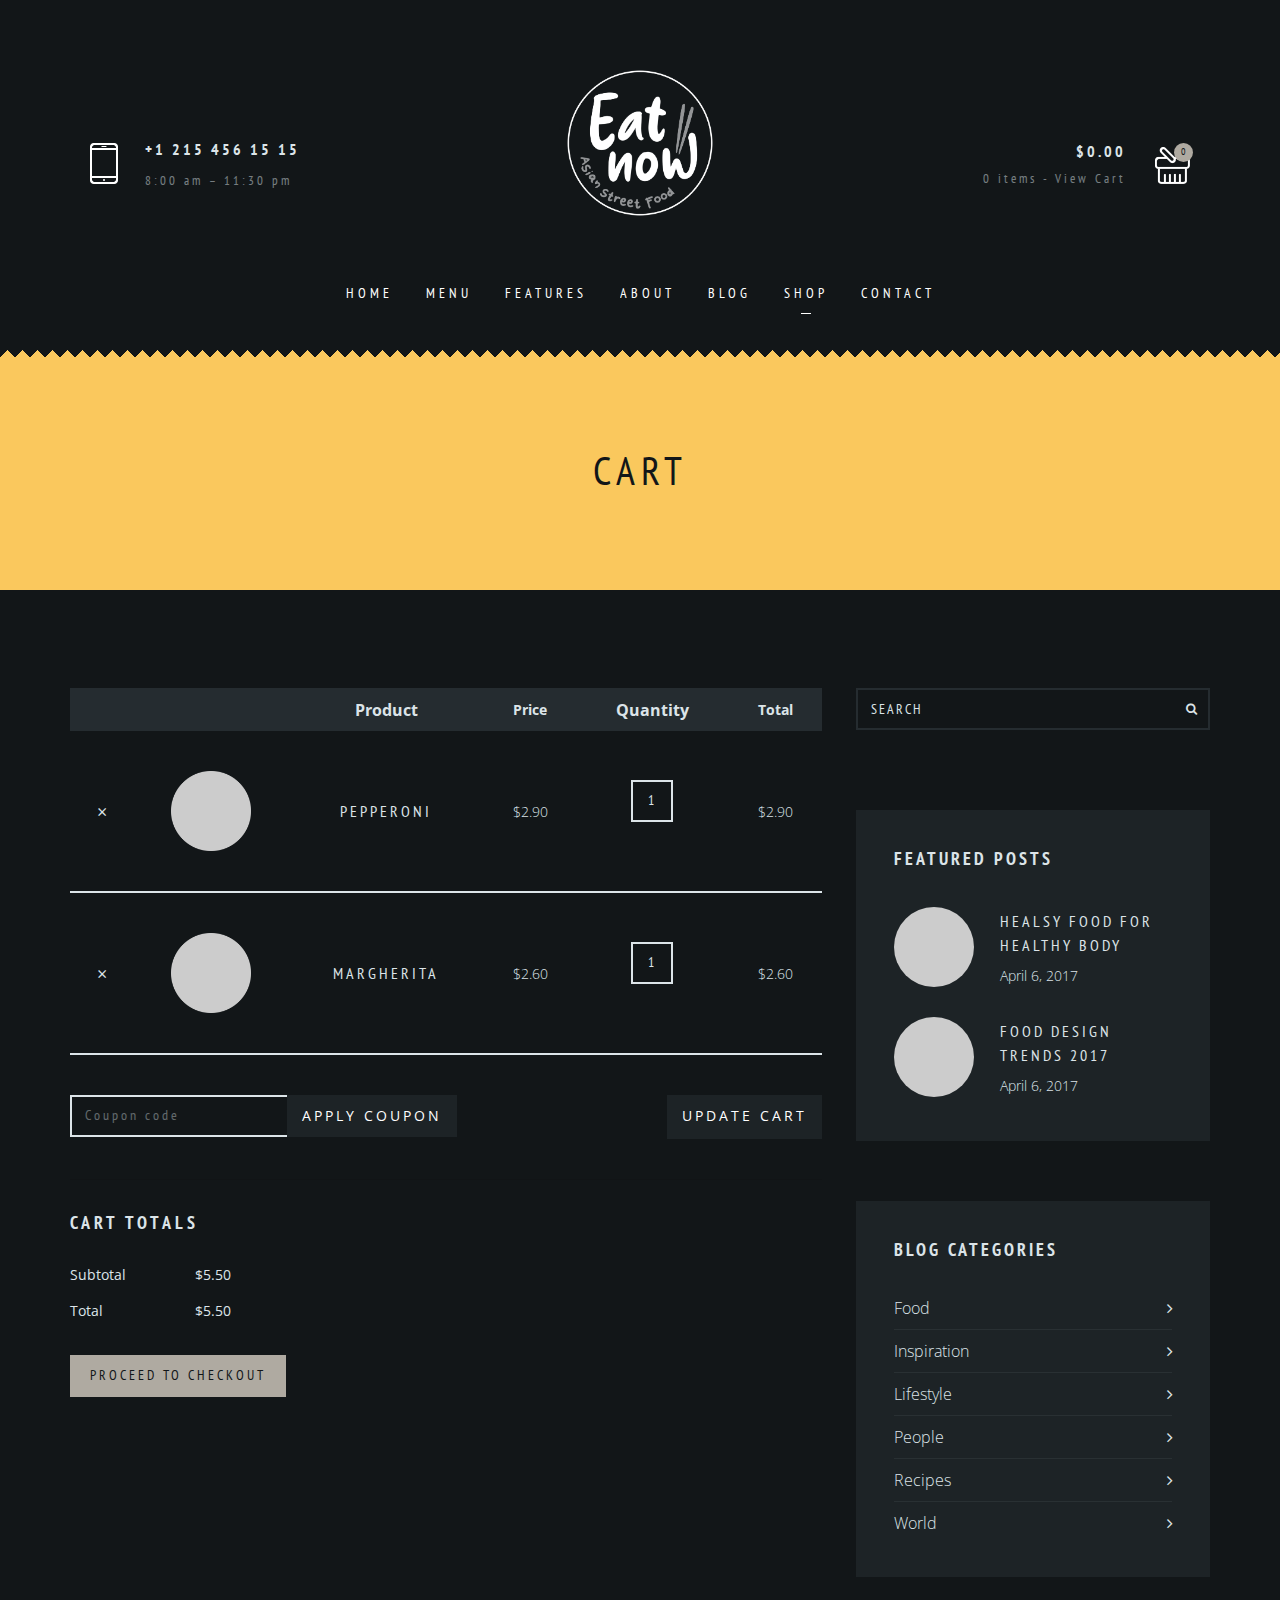
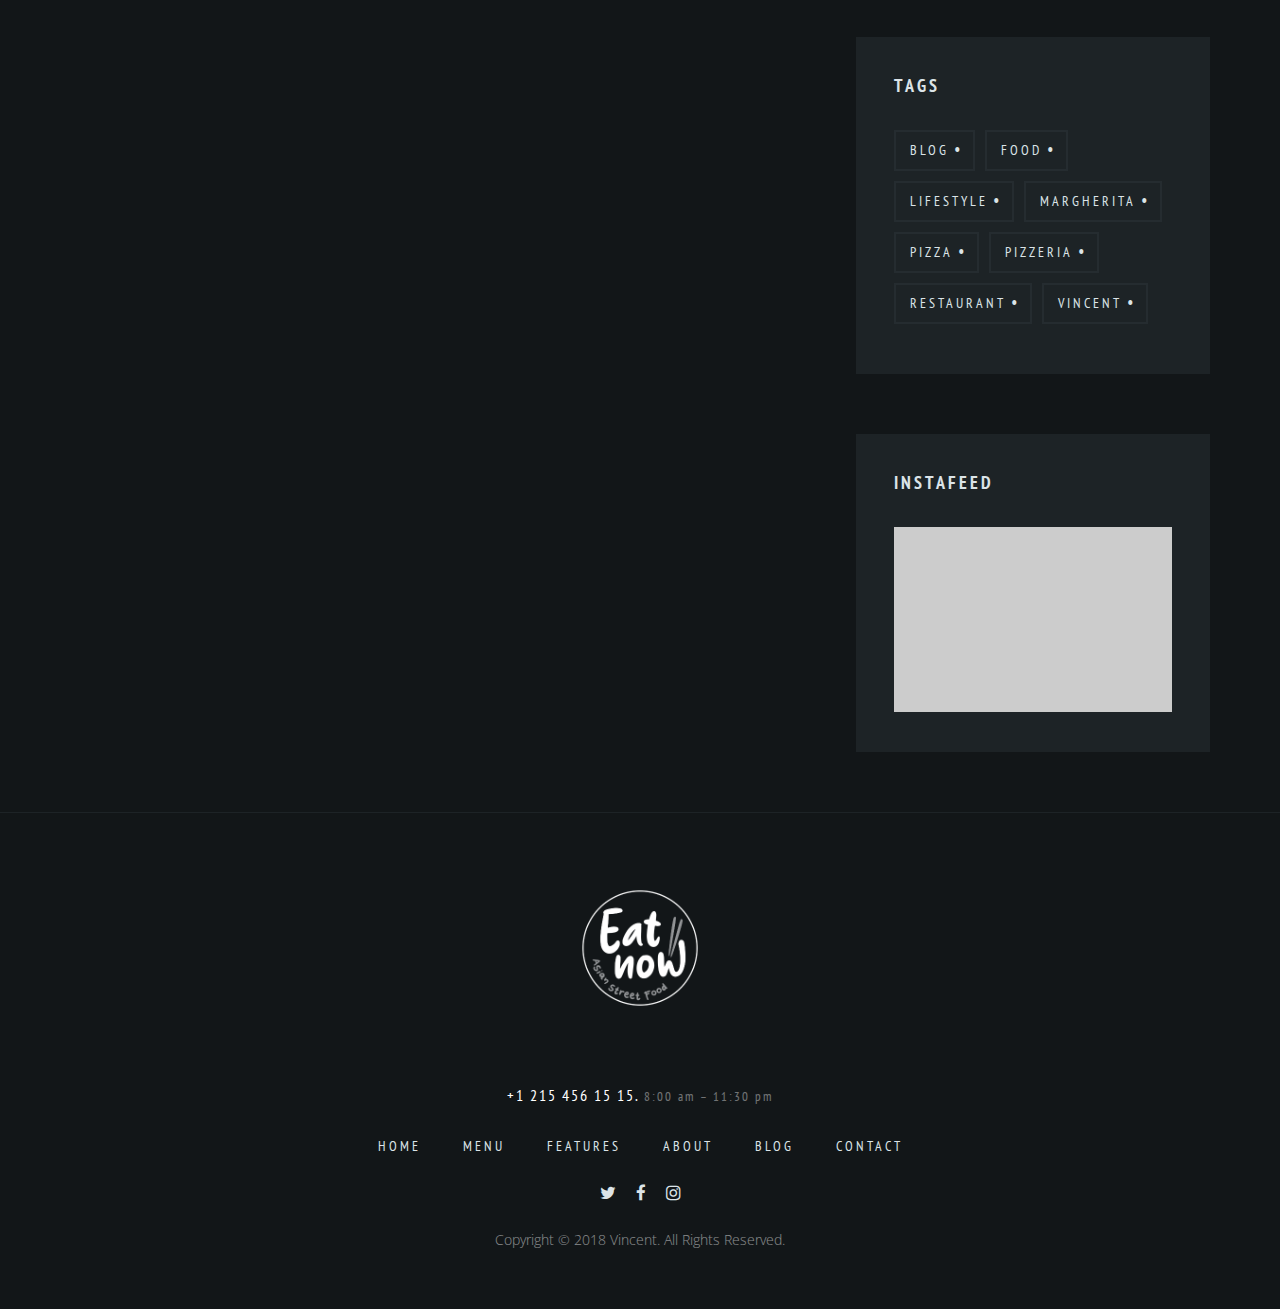
<file: cart.html>
<!DOCTYPE html>
<html lang="en">
<head>
	<meta charset="utf-8">
	<meta http-equiv="X-UA-Compatible" content="IE=edge">
	<meta name="viewport" content="width=device-width, initial-scale=1">
	<link href="https://fonts.googleapis.com/css?family=Open+Sans:300,300i,400,700" rel="stylesheet">
	<link href="https://fonts.googleapis.com/css?family=PT+Sans+Narrow:400,700" rel="stylesheet">
	<!-- The above 3 meta tags *must* come first in the head; any other head content must come *after* these tags -->
	<title>Cart - Vincent</title>

	<link rel="stylesheet"  href="css/kube.css">
	<link rel="stylesheet"  href="css/font-awesome.css">
	<link rel="stylesheet"  href="css/style.css">
</head>

<body>
	<header class="vincent_header">
		<div class="row ">
			<div class="col col-3 vincent_header_left">
				<div class="vincent_inner">
					<div class="vincent_inner_h_contact">
						<div class="vincent_h_phone">+1 215 456 15 15</div>
						<div class="vincent_h_wh">8:00 am – 11:30 pm</div>
					</div>	
				</div>
			</div>			
			<div class="col col-6 vincent_header_center">
				<div class="vincent_def_header">
					<div class="vincent_logo_cont">
						<a href="index.html" class="vincent_image_logo">                        
						</a>
					</div>
					<nav class="vincent_menu_cont">
						<ul id="menu-main-menu" class="vincent_menu">
							<li class="menu-item menu-item-has-children"><a href="#">Home</a>
								<ul class="sub-menu">
									<li class="menu-item"><a href="index.html">Home 1</a></li>
									<li class="menu-item"><a href="home2.html">Home 2</a></li>
									<li class="menu-item"><a href="home3.html">Home 3</a></li>
									<li class="menu-item"><a href="home4.html">Home 4</a></li>																
									<li class="menu-item"><a href="home5.html">Home 5</a></li>							
									<li class="menu-item"><a href="home6.html">Home 6</a></li>
								</ul>
							</li>
							<li class="menu-item menu-item-has-children"><a href="#">Menu</a>
								<ul class="sub-menu">
									<li class="menu-item"><a href="menu1.html">Menu 1</a></li>
									<li class="menu-item"><a href="menu2.html">Menu 2</a></li>
									<li class="menu-item"><a href="menu3.html">Menu 3</a></li>
								</ul>
							</li>
							<li class=" menu-item menu-item-has-children"><a href="#">Features</a>
								<ul class="sub-menu">
									<li class="menu-item"><a href="typography.html">Typography</a></li>
									<li class="menu-item"><a href="fullscreen-gallery.html">Fullscreen Gallery</a></li>
									<li class="menu-item"><a href="404.html">Error 404 Page</a></li>					
								</ul>
							</li>
							<li class="menu-item menu-item-has-children"><a href="#">About</a>
								<ul class="sub-menu">
									<li class="menu-item"><a href="about1.html">About 1</a></li>
									<li class="menu-item"><a href="about2.html">About 2</a></li>
									<li class="menu-item"><a href="team.html">Team</a></li>
								</ul>
							</li>	
							<li class="menu-item menu-item-has-children"><a href="#">Blog</a>
								<ul class="sub-menu">							
									<li class="menu-item"><a href="blog-fullscreen.html">Blog Fullscreen</a></li>
									<li class="menu-item"><a href="blog-grid.html">Blog Grid</a></li>
									<li class="menu-item"><a href="blog-standard.html">Blog Standard</a></li>
									<li class="menu-item menu-item-has-children"><a href="#">Single Pages<i class="fa fa-angle-right" aria-hidden="true"></i></a>
										<ul class=" sub-menu1">
											<li class="menu-item"><a href="standard-post.html">Standard Post</a></li>
											<li class="menu-item"><a href="image-post.html">Image Post</a></li>
											<li class="menu-item"><a href="video-post.html">Video Post</a></li>
											<li class="menu-item"><a href="audio-post.html">Audio Post</a></li>
											<li class="menu-item"><a href="qoute-post.html">Quote Post</a></li>
											<li class="menu-item"><a href="link-post.html">Link Post</a></li>
										</ul>
									</li>
								</ul>
							</li>
							<li class="menu-item active menu-item-has-children"><a href="#">Shop</a>
								<ul class="sub-menu">
									<li class="menu-item"><a href="product-listing.html">Product Listing</a></li>
									<li class="menu-item"><a href="single-product.html">Single Product</a></li>							
									<li class="menu-item vincent_sub_menu_active"><a href="cart.html">Cart</a></li>
									<li class="menu-item"><a href="checkout.html">Checkout</a></li>		
								</ul>
							</li>						
							<li class="menu-item menu-item-has-children"><a href="#">Contact</a>
								<ul class="sub-menu">
									<li class="menu-item"><a href="contact-w-sidebar.html">Contact with Sidebar</a></li>
									<li class="menu-item"><a href="contact-w-gallery.html">Contact with Gallery</a></li>
									<li class="menu-item"><a href="contact-multiple-maps.html">With Multiple Maps</a></li>
								</ul>
							</li>
						</ul>
					</nav>

					<div class="clear"></div>
					</div>
					
					<div class="mobile_header ">
						<a href="index.html" class="vincent_image_logo"></a>
						<a href="javascript:void(0)" class="btn_mobile_menu">
							<span class="vincent_menu_line1"></span>
							<span class="vincent_menu_line2"></span>
							<span class="vincent_menu_line3"></span>
						</a>
					</div>
				
			</div>
			<div class="col col-3 vincent_header_right">
				<div class="vincent_inner">
					<a href="cart.html">
						<div class="vincent_shopping_cart">
							<div class="vincent_total_price">$0.00</div>
							<div class="vincent_total_items">0 items - View Cart</div>
							<div class="vincent_cart_item_counter">0</div>
						</div>
					</a>
				</div>
			</div>
		</div>			
	</header>
	<div class="vincent_title_block vincent_corners">
		<div class="vincent_inner_text">
			<h1>Cart</h1>
		</div>
	</div>
	<div class="vincent_container vincent_typography">
		<div class="row gutters">
			<div class="col col-8 vincent_content">
				<table class="vincent_cart">
					<thead>
						<tr>
							<th></th>
							<th></th>
							<th>Product</th>
							<th><span>Price</span></th>
							<th>Quantity</th>
							<th><span>Total</span></th>
						</tr>
					</thead>
					<tbody>
						<tr class="vincent_cart_item">
							<td>
								<a class="vincent_product-remove" href="#"> × </a>
							</td>
							<td class="vincent_product-thumbnail">
								<a href="single-product.html">
									<img src="img/2-300x300.png" alt="">
								</a>
							</td>
							<td class="vincent_product-name" data-title="Product">
								<a href="single-product.html">Pepperoni</a>
							</td>
							<td class="vincent_product-price" data-title="Price">
								<span>$2.90</span>
							</td>
							<td  class="vincent_product-quantity"  data-title="Quantity">
								<input type="text" value="1" name="quantity" class="vincent_quantity">
							</td>
							<td class="vincent_product-subtotal" data-title="Total">
								<span>$2.90</span>
							</td>
						</tr>
						<tr class="vincent_cart_item">
							<td>
								<a class="vincent_product-remove" href="#"> × </a>
							</td>
							<td  class="vincent_product-thumbnail">
								<a href="single-product.html">
									<img src="img/11-300x300.png" alt="">
								</a>
							</td>
							<td class="vincent_product-name" data-title="Product">
								<a href="single-product.html">MARGHERITA</a>
							</td>
							<td class="vincent_product-price" data-title="Price">
								<span>$2.60</span>
							</td>
							<td  class="vincent_product-quantity"  data-title="Quantity">
								<input type="text" value="1" name="quantity" class="vincent_quantity">
							</td>
							<td class="vincent_product-subtotal" data-title="Total">
								<span>$2.60</span>
							</td>
						</tr>
						<tr class="vincent_cart_actions">
							<td colspan="6">
								<div class="vincent_coupon">
									<input type="text" name="" placeholder="Coupon code">
									<button>Apply coupon</button>
								</div>	
								<button class="vincent_update_cart">Update cart</button>
							</td>
						</tr>
					</tbody>
				</table>
				<div class="vincent_cart_totals">
					<h5>Cart totals</h5>
					<table>
						<tbody>
							<tr>
								<th>Subtotal</th>
								<td><span>$5.50</span></td>
							</tr>
							<tr>
								<th>Total</th>
								<td><span>$5.50</span></td>
							</tr>
						</tbody>
					</table>
					<a class="vincent_button vincent_button_background" href="checkout.html">Proceed to checkout</a>
				</div>
			</div>
			<div class="col col-4 vincent_sidebar">
				<div class="vincent_sidebar_block vincent_search_block">
					<form class="vincent_search_form">
						<input type="text" name="search" placeholder="Search">
						<span><i class="fa fa-search" aria-hidden="true"></i></span>
					</form>

				</div>
				<div class="vincent_sidebar_block vincent_featured_posts">
					<h5>Featured Posts</h5>
					<div class="vincent_posts_item">
						<a  href="standard-post.html">
							<img src="img/1-80x80.jpg" alt="">
							<span>Healsy Food for healthy body</span>
						</a>
						<div class="vincent_date">April 6, 2017</div>
					</div>
					<div class="vincent_posts_item">	
						<a href="standard-post.html">
							<img src="img/2-80x80.jpg" alt="">
							<span>food design trends 2017</span>
						</a>
						<div class="vincent_date">April 6, 2017</div>
					</div>
				</div>
				<div class="vincent_sidebar_block vincent_sidebar_categories">
					<h5>Blog Categories</h5>
					<ul>
						<li><a href="category.html">Food</a></li>
						<li><a href="category.html">Inspiration</a></li>
						<li><a href="category.html">Lifestyle</a></li>
						<li><a href="category.html">People</a></li>
						<li><a href="category.html">Recipes</a></li>
						<li><a href="category.html">World</a></li>
					</ul>
				</div>
				<div class="vincent_sidebar_block vincent_sidebar_tags">
					<h5>Tags</h5>
					<ul>
						<li><a href="category.html">Blog</a></li>
						<li><a href="category.html">Food</a></li>
						<li><a href="category.html">Lifestyle</a></li>
						<li><a href="category.html">Margherita</a></li>
						<li><a href="category.html">Pizza</a></li>
						<li><a href="category.html">Pizzeria</a></li>
						<li><a href="category.html">Restaurant</a></li>
						<li><a href="category.html">Vincent</a></li>
					</ul>
				</div>
				<div class="vincent_sidebar_block">
					<h5>Instafeed</h5>
					<ul class="vincent_sidebar_instafeed">
						<li><a class="vincent_image_fader" href="https://instagram.com/p/BSk1sbJFPDL/">
							<img src="img/17817627_1991094447779194_2141034917813813248_n.jpg" alt="">
						</a></li>
						<li><a class="vincent_image_fader" href="https://instagram.com/p/BSk1mfglkeK/">
							<img src="img/17596453_1394335877325424_5306473291534303232_n.jpg" alt="">
						</a></li>
						<li><a class="vincent_image_fader" href="https://instagram.com/p/BSk1lf1FbB7/">
							<img src="img/17662462_240934883045697_4488760463823208448_n.jpg" alt="">
						</a></li>
						<li><a class="vincent_image_fader" href="https://instagram.com/p/BSk1kROFVaq/">
							<img src="img/17663134_213463345806971_2661189821392748544_n.jpg" alt="">
						</a></li>
						<li><a class="vincent_image_fader" href="https://instagram.com/p/BSk1jg2l_ui/">
							<img src="img/17663740_2273891269502238_7837518096255418368_n.jpg" alt="">
						</a></li>
						<li><a class="vincent_image_fader" href="https://instagram.com/p/BSk1in3lBNE/">
							<img src="img/17818827_1383669068365197_1027011360048807936_n.jpg" alt="">
						</a></li>
					</ul>	
				</div>
			</div>
		</div>
	</div>
	<div class="vincent_back_to_top"></div>
	<footer>
		<div class="vincent_container">
			<div class="row">
				<div class="col col-12">
					<div class="vincent_logo_cont">
						<a href="index.html" class="vincent_image_logo_footer">                        
						</a>
					</div>
					<div class="vincent_foter_text">+1 215 456 15 15. <span>8:00 am – 11:30 pm</span></div>	
					<ul class="vincent_foter_menu">
						<li><a href="index.html">Home</a></li>
						<li><a href="menu1.html">Menu</a></li>
						<li><a href="fullscreen-gallery.html">Features</a></li>
						<li><a href="about1.html">About</a></li>
						<li><a href="blog-grid.html">Blog</a></li>
						<li><a href="contact-multiple-maps.html">Contact</a></li>
					</ul>
					<ul class="vincent_social">
						<li><a href="https://twitter.com/"><i class="fa fa-twitter" aria-hidden="true"></i></a></li>
						<li><a href="https://www.facebook.com/"><i class="fa fa-facebook" aria-hidden="true"></i></a></li>
						<li><a href="https://www.instagram.com/"><i class="fa fa-instagram" aria-hidden="true"></i></a></li>
					</ul>
					<div class="vincent_copy_text">Copyright © 2018 Vincent. All Rights Reserved.</div>
				</div>
			</div>
		</div>
	</footer>
	<script src="js/jquery-3.2.1.min.js"></script>
	<script src="js/index.js"></script>
</body>
</html>
</file>
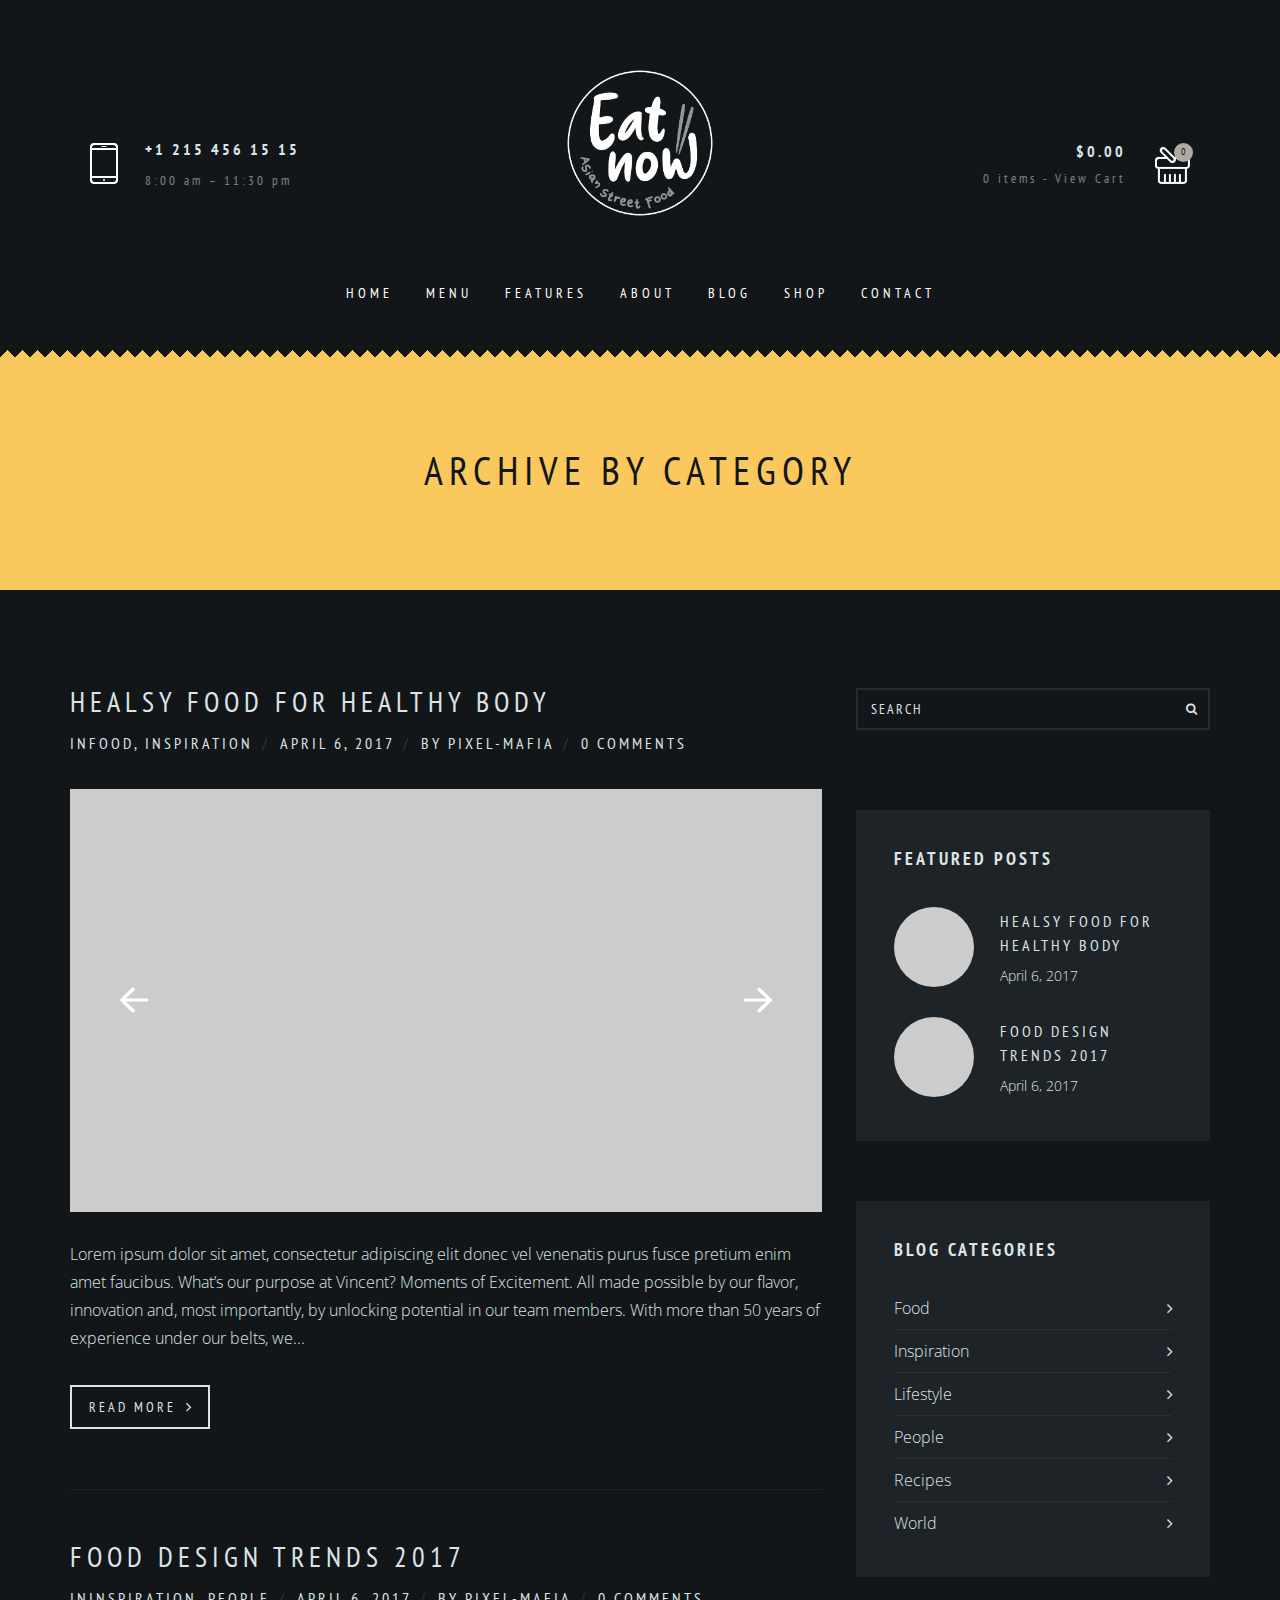
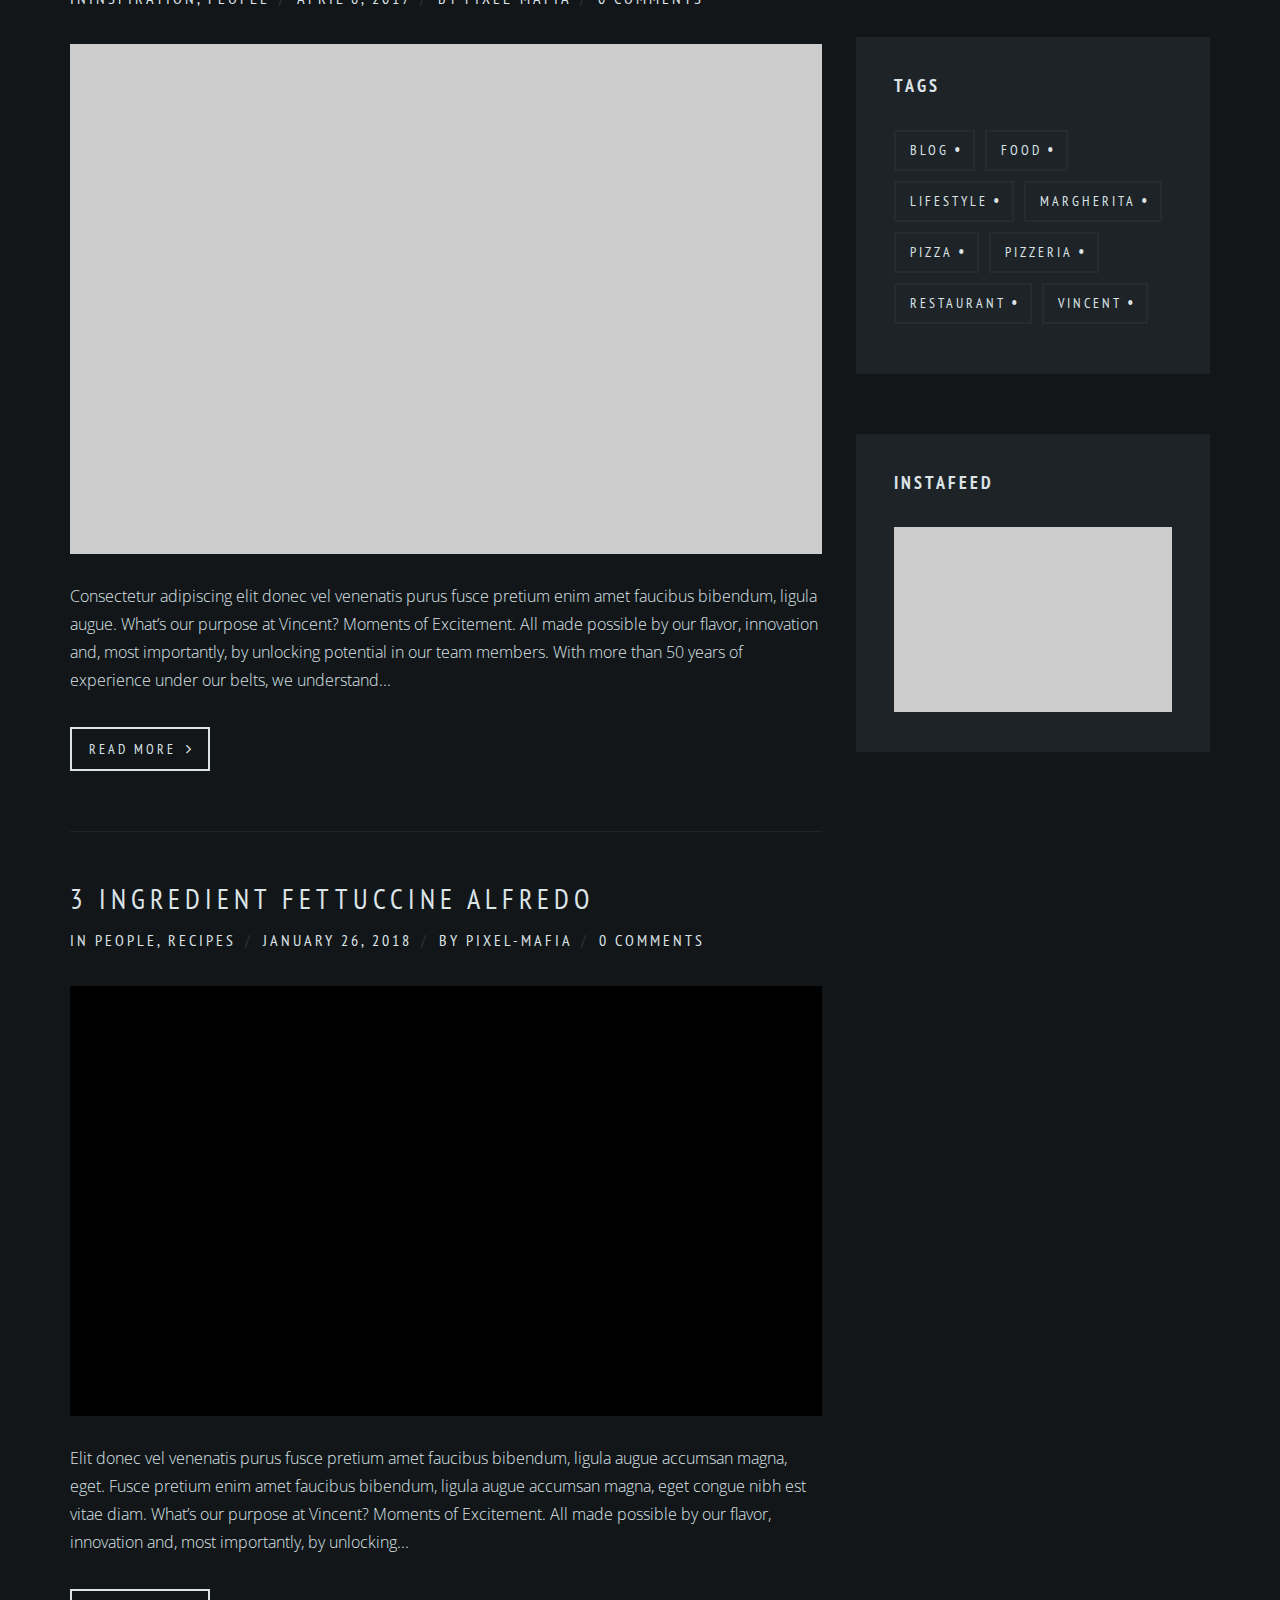
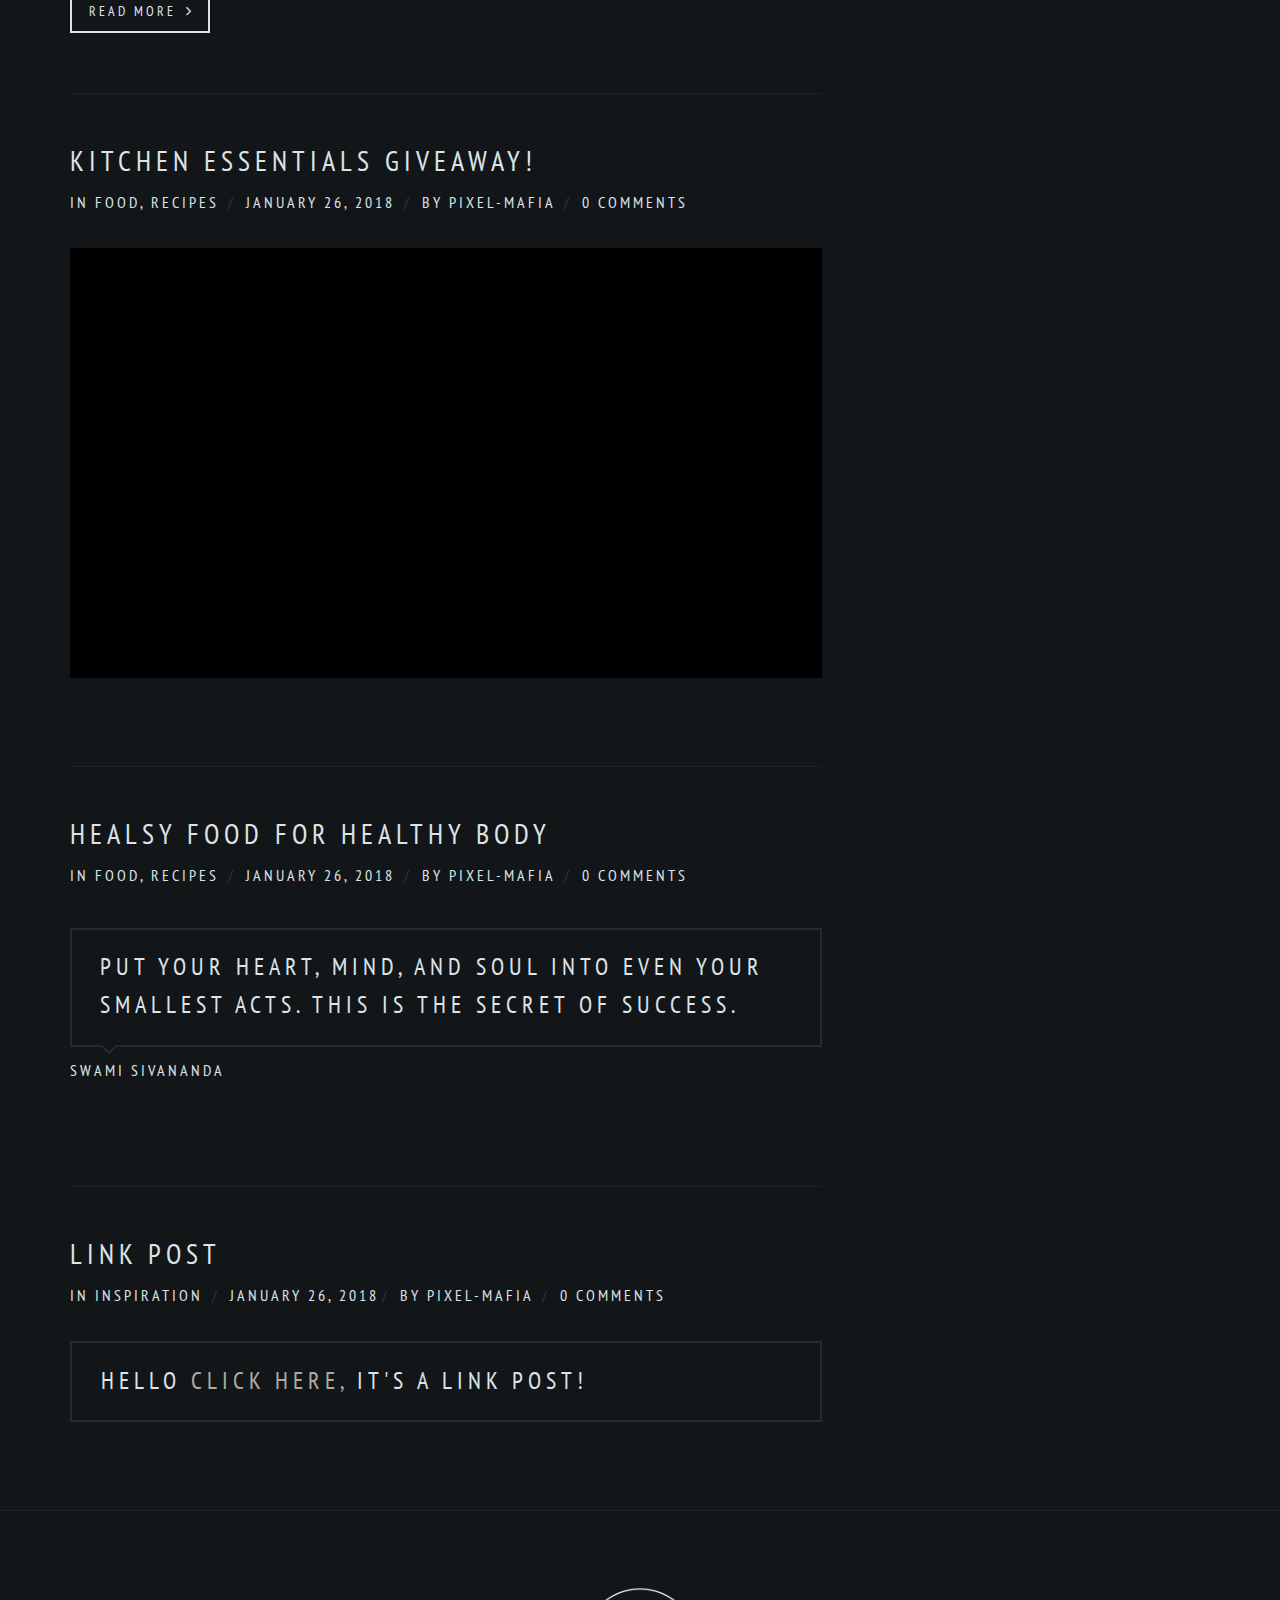
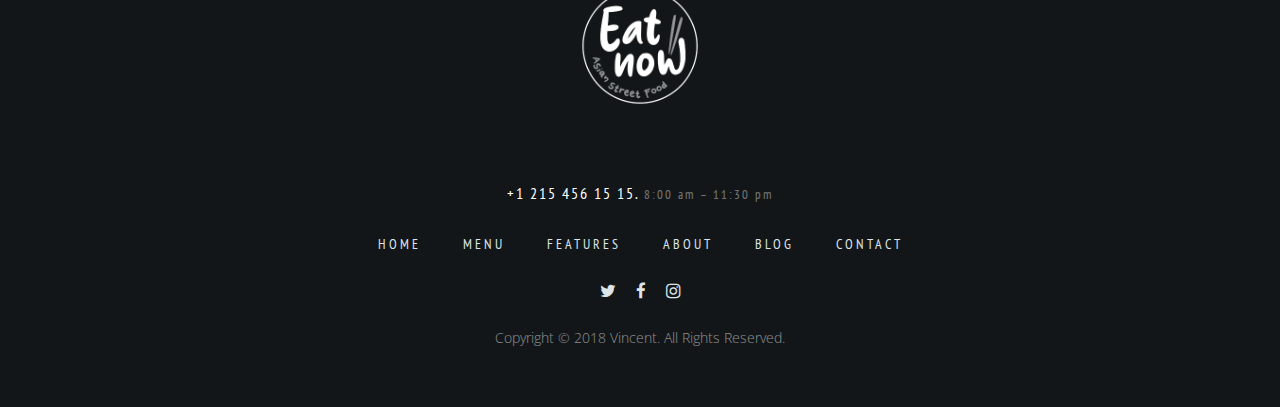
<file: category.html>
<!DOCTYPE html>
<html lang="en">
<head>
	<meta charset="utf-8">
	<meta http-equiv="X-UA-Compatible" content="IE=edge">
	<meta name="viewport" content="width=device-width, initial-scale=1">
	<link href="https://fonts.googleapis.com/css?family=Open+Sans:300,300i,400,700" rel="stylesheet">
	<link href="https://fonts.googleapis.com/css?family=PT+Sans+Narrow:400,700" rel="stylesheet">
	<!-- The above 3 meta tags *must* come first in the head; any other head content must come *after* these tags -->
	<title>Category - Vincent</title>

	<link rel="stylesheet"  href="css/kube.css">
	<link rel="stylesheet"  href="css/font-awesome.css">
	<link rel="stylesheet"  href="css/owl.carousel.min.css">
	<link rel="stylesheet"  href="css/style.css">

</head>

<body>
	<header class="vincent_header">
		<div class="row ">
			<div class="col col-3 vincent_header_left">
				<div class="vincent_inner">
					<div class="vincent_inner_h_contact">
						<div class="vincent_h_phone">+1 215 456 15 15</div>
						<div class="vincent_h_wh">8:00 am – 11:30 pm</div>
					</div>	
				</div>
			</div>			
			<div class="col col-6 vincent_header_center">
				<div class="vincent_def_header">
					<div class="vincent_logo_cont">
						<a href="index.html" class="vincent_image_logo">                        
						</a>
					</div>
					<nav class="vincent_menu_cont">
						<ul id="menu-main-menu" class="vincent_menu">
							<li class="menu-item menu-item-has-children"><a href="#">Home</a>
								<ul class="sub-menu">
									<li class="menu-item"><a href="index.html">Home 1</a></li>
									<li class="menu-item"><a href="home2.html">Home 2</a></li>
									<li class="menu-item"><a href="home3.html">Home 3</a></li>
									<li class="menu-item"><a href="home4.html">Home 4</a></li>																
									<li class="menu-item"><a href="home5.html">Home 5</a></li>							
									<li class="menu-item"><a href="home6.html">Home 6</a></li>
								</ul>
							</li>
							<li class="menu-item menu-item-has-children"><a href="#">Menu</a>
								<ul class="sub-menu">
									<li class="menu-item"><a href="menu1.html">Menu 1</a></li>
									<li class="menu-item"><a href="menu2.html">Menu 2</a></li>
									<li class="menu-item"><a href="menu3.html">Menu 3</a></li>
								</ul>
							</li>
							<li class=" menu-item menu-item-has-children"><a href="#">Features</a>
								<ul class="sub-menu">
									<li class="menu-item "><a href="typography.html">Typography</a></li>
									<li class="menu-item"><a href="fullscreen-gallery.html">Fullscreen Gallery</a></li>
									<li class="menu-item"><a href="404.html">Error 404 Page</a></li>					
								</ul>
							</li>
							<li class="menu-item menu-item-has-children"><a href="#">About</a>
								<ul class="sub-menu">
									<li class="menu-item"><a href="about1.html">About 1</a></li>
									<li class="menu-item"><a href="about2.html">About 2</a></li>
									<li class="menu-item"><a href="team.html">Team</a></li>
								</ul>
							</li>	
							<li class="menu-item menu-item-has-children"><a href="#">Blog</a>
								<ul class="sub-menu">							
									<li class="menu-item"><a href="blog-fullscreen.html">Blog Fullscreen</a></li>
									<li class="menu-item"><a href="blog-grid.html">Blog Grid</a></li>
									<li class="menu-item"><a href="blog-standard.html">Blog Standard</a></li>
									<li class="menu-item menu-item-has-children"><a href="#">Single Pages<i class="fa fa-angle-right" aria-hidden="true"></i></a>
										<ul class=" sub-menu1">
											<li class="menu-item"><a href="standard-post.html">Standard Post</a></li>
											<li class="menu-item"><a href="image-post.html">Image Post</a></li>
											<li class="menu-item"><a href="video-post.html">Video Post</a></li>
											<li class="menu-item"><a href="audio-post.html">Audio Post</a></li>
											<li class="menu-item"><a href="qoute-post.html">Quote Post</a></li>
											<li class="menu-item"><a href="link-post.html">Link Post</a></li>
										</ul>
									</li>
								</ul>
							</li>
							<li class="menu-item menu-item-has-children"><a href="#">Shop</a>
								<ul class="sub-menu">
									<li class="menu-item"><a href="product-listing.html">Product Listing</a></li>
									<li class="menu-item"><a href="single-product.html">Single Product</a></li>
									<li class="menu-item"><a href="cart.html">Cart</a></li>
									<li class="menu-item"><a href="checkout.html">Checkout</a></li>				
								</ul>
							</li>						
							<li class="menu-item menu-item-has-children"><a href="#">Contact</a>
								<ul class="sub-menu">
									<li class="menu-item"><a href="contact-w-sidebar.html">Contact with Sidebar</a></li>
									<li class="menu-item"><a href="contact-w-gallery.html">Contact with Gallery</a></li>
									<li class="menu-item"><a href="contact-multiple-maps.html">With Multiple Maps</a></li>
								</ul>
							</li>
						</ul>
					</nav>

					<div class="clear"></div>
					</div>
					
					<div class="mobile_header ">
						<a href="index.html" class="vincent_image_logo"></a>
						<a href="javascript:void(0)" class="btn_mobile_menu">
							<span class="vincent_menu_line1"></span>
							<span class="vincent_menu_line2"></span>
							<span class="vincent_menu_line3"></span>
						</a>
					</div>
				
			</div>
			<div class="col col-3 vincent_header_right">
				<div class="vincent_inner">
					<a href="cart.html">
						<div class="vincent_shopping_cart">
							<div class="vincent_total_price">$0.00</div>
							<div class="vincent_total_items">0 items - View Cart</div>
							<div class="vincent_cart_item_counter">0</div>
						</div>
					</a>
				</div>
			</div>
		</div>			
	</header>
	<div class="vincent_title_block vincent_corners">
		<div class="vincent_inner_text">
			<h1>ARCHIVE BY CATEGORY</h1>
		</div>
	</div>
	<div class="vincent_container vincent_blog_standard">
		<div class="row gutters">

			<div class="col col-8 vincent_content">
			<div class="vincent_blog_standard_wraper">
				<div class="vincent_blog_standard_item">									
					<h3 class="vincent_blog_standard_title"><a href="image-post.html">Healsy Food for healthy body</a></h3>
					<div class="vincent_meta">										
						<div class="vincent_post_ref">in<a href="category.html">Food</a>, <a href="category.html">Inspiration</a> </div>
						<div>April 6, 2017 </div>										
						<div>By <a href="category.html">pixel-mafia</a> </div>
						<div><a href="image-post.html">0 comments</a> </div>
					</div>
					<div class="vincent_post_formats">
						<div class="owl-carousel vincent_slider1i ">
							<div class="vincent_testimonials_item ">
								<img src="img/19-1600x900.jpg" alt="">						
							</div>
							<div class="vincent_testimonials_item ">
								<img src="img/20-1600x900.jpg" alt="">						
							</div>
							<div class="vincent_testimonials_item ">
								<img src="img/22-1600x900.jpg" alt="">						
							</div>
						</div>
					</div>								
					<p class="vincent_excerpt">Lorem ipsum dolor sit amet, consectetur adipiscing elit donec vel venenatis purus fusce pretium enim amet faucibus. What’s our purpose at Vincent? Moments of Excitement. All made possible by our flavor, innovation and, most importantly, by unlocking potential in our team members. With more than 50 years of experience under our belts, we...</p>
					<a class="vincent_button" href="image-post.html">Read More<i class="fa fa-angle-right" aria-hidden="true"></i></a>
				</div>

				<div class="vincent_blog_standard_item">									
					<h3 class="vincent_blog_standard_title"><a href="standard-post.html">food design trends 2017</a></h3>
					<div class="vincent_meta">										
						<div class="vincent_post_ref">in<a href="category.html">Inspiration</a>, <a href="category.html">People</a> </div>
						<div>April 6, 2017 </div>										
						<div>By <a href="category.html">pixel-mafia</a> </div>
						<div><a href="standard-post.html">0 comments</a> </div>
					</div>
					<div class="vincent_post_formats">										
						<img src="img/2.jpg" alt="">																										
					</div>								
					<p class="vincent_excerpt">Consectetur adipiscing elit donec vel venenatis purus fusce pretium enim amet faucibus bibendum, ligula augue. What’s our purpose at Vincent? Moments of Excitement. All made possible by our flavor, innovation and, most importantly, by unlocking potential in our team members. With more than 50 years of experience under our belts, we understand...</p>
					<a class="vincent_button" href="standard-post.html">Read More<i class="fa fa-angle-right" aria-hidden="true"></i></a>							
				</div>

				<div class="vincent_blog_standard_item">									
					<h3 class="vincent_blog_standard_title"><a href="video-post.html">3 Ingredient Fettuccine Alfredo</a></h3>
					<div class="vincent_meta">										
						<div class="vincent_post_ref">in <a href="category.html">People</a>, <a href="category.html">Recipes</a> </div>
						<div>January 26, 2018 </div>										
						<div>By <a href="category.html">pixel-mafia</a> </div>
						<div><a href="video-post.html">0 comments</a> </div>
					</div>
					<div class="vincent_post_formats vincent_video_content">										

						<iframe src="https://player.vimeo.com/video/200920963" width="1130" height="436" title="Cauliflower Crust Pizza with Chickpea &quot;Pepperoni&quot;"></iframe>

					</div>								
					<p class="vincent_excerpt">Elit donec vel venenatis purus fusce pretium amet faucibus bibendum, ligula augue accumsan magna, eget. Fusce pretium enim amet faucibus bibendum, ligula augue accumsan magna, eget congue nibh est vitae diam. What’s our purpose at Vincent? Moments of Excitement. All made possible by our flavor, innovation and, most importantly, by unlocking...</p>
					<a class="vincent_button" href="video-post.html">Read More<i class="fa fa-angle-right" aria-hidden="true"></i></a>							
				</div>
				<div class="vincent_blog_standard_item">									
					<h3 class="vincent_blog_standard_title"><a href="audio-post.html">Kitchen Essentials Giveaway!</a></h3>
					<div class="vincent_meta">										
						<div class="vincent_post_ref">in <a href="category.html">Food</a>, <a href="category.html">Recipes</a> </div>
						<div>January 26, 2018 </div>										
						<div>By <a href="category.html">pixel-mafia</a> </div>
						<div><a href="audio-post.html">0 comments</a> </div>
					</div>
					<div class="vincent_post_formats vincent_audio_content">										
						<iframe  src="https://w.soundcloud.com/player/?visual=true&url=https%3A%2F%2Fapi.soundcloud.com%2Ftracks%2F113585294&show_artwork=true&maxwidth=1130&maxheight=1000&dnt=1"></iframe>
					</div>								
				</div>
				<div class="vincent_blog_standard_item">									
					<h3 class="vincent_blog_standard_title"><a href="qoute-post.html">Healsy Food for healthy body</a></h3>
					<div class="vincent_meta">										
						<div class="vincent_post_ref">in <a href="category.html">Food</a>, <a href="category.html">Recipes</a> </div>
						<div>January 26, 2018 </div>										
						<div>By <a href="category.html">pixel-mafia</a> </div>
						<div><a href="qoute-post.html">0 comments</a> </div>
					</div>
					<div class="vincent_post_formats vincent_quote_content">										
						<blockquote>
							<h4>Put your heart, mind, and soul into even your smallest acts. This is the secret of success.</h4>
						</blockquote>
						<div class="vincent_blockquote_author">Swami Sivananda<span class="vincent_author_position">, Spiritual Teacher</span></div>	
					</div>								
				</div>
				<div class="vincent_blog_standard_item">									
					<h3 class="vincent_blog_standard_title"><a href="link-post.html">Link Post</a></h3>
					<div class="vincent_meta">										
						<div class="vincent_post_ref">in <a href="category.html">Inspiration</a> </div>
						<div>January 26, 2018</div>										
						<div>By <a href="category.html">pixel-mafia</a> </div>
						<div><a href="link-post.html">0 comments</a> </div>
					</div>
					<div class="vincent_post_formats vincent_link_content">										
						<h4>Hello <a href="https://themeforest.net/user/pixel-mafia/portfolio?ref=pixel-mafia">Click Here,</a> It's a Link Post!</h4>
					</div>								
				</div>
				
			</div>
			
			</div>
			<div class="col col-4 vincent_sidebar">
				<div class="vincent_sidebar_block vincent_search_block">
					<form class="vincent_search_form">
						<input type="text" name="search" placeholder="Search">
						<span><i class="fa fa-search" aria-hidden="true"></i></span>
					</form>

				</div>
				<div class="vincent_sidebar_block vincent_featured_posts">
					<h5>Featured Posts</h5>
					<div class="vincent_posts_item">
						<a  href="standard-post.html">
							<img src="img/1-80x80.jpg" alt="">
							<span>Healsy Food for healthy body</span>
						</a>
						<div class="vincent_date">April 6, 2017</div>
					</div>
					<div class="vincent_posts_item">	
						<a href="standard-post.html">
							<img src="img/2-80x80.jpg" alt="">
							<span>food design trends 2017</span>
						</a>
						<div class="vincent_date">April 6, 2017</div>
					</div>
				</div>
				<div class="vincent_sidebar_block vincent_sidebar_categories">
					<h5>Blog Categories</h5>
					<ul>
						<li><a href="category.html">Food</a></li>
						<li><a href="category.html">Inspiration</a></li>
						<li><a href="category.html">Lifestyle</a></li>
						<li><a href="category.html">People</a></li>
						<li><a href="category.html">Recipes</a></li>
						<li><a href="category.html">World</a></li>
					</ul>
				</div>
				<div class="vincent_sidebar_block vincent_sidebar_tags">
					<h5>Tags</h5>
					<ul>
						<li><a href="category.html">Blog</a></li>
						<li><a href="category.html">Food</a></li>
						<li><a href="category.html">Lifestyle</a></li>
						<li><a href="category.html">Margherita</a></li>
						<li><a href="category.html">Pizza</a></li>
						<li><a href="category.html">Pizzeria</a></li>
						<li><a href="category.html">Restaurant</a></li>
						<li><a href="category.html">Vincent</a></li>
					</ul>
				</div>
				<div class="vincent_sidebar_block">
					<h5>Instafeed</h5>
					<ul class="vincent_sidebar_instafeed">
						<li><a class="vincent_image_fader" href="https://instagram.com/p/BSk1sbJFPDL/">
							<img src="img/17817627_1991094447779194_2141034917813813248_n.jpg" alt="">
						</a></li>
						<li><a class="vincent_image_fader" href="https://instagram.com/p/BSk1mfglkeK/">
							<img src="img/17596453_1394335877325424_5306473291534303232_n.jpg" alt="">
						</a></li>
						<li><a class="vincent_image_fader" href="https://instagram.com/p/BSk1lf1FbB7/">
							<img src="img/17662462_240934883045697_4488760463823208448_n.jpg" alt="">
						</a></li>
						<li><a class="vincent_image_fader" href="https://instagram.com/p/BSk1kROFVaq/">
							<img src="img/17663134_213463345806971_2661189821392748544_n.jpg" alt="">
						</a></li>
						<li><a class="vincent_image_fader" href="https://instagram.com/p/BSk1jg2l_ui/">
							<img src="img/17663740_2273891269502238_7837518096255418368_n.jpg" alt="">
						</a></li>
						<li><a class="vincent_image_fader" href="https://instagram.com/p/BSk1in3lBNE/">
							<img src="img/17818827_1383669068365197_1027011360048807936_n.jpg" alt="">
						</a></li>
					</ul>	
				</div>
			</div>
		</div>
	</div>
	<div class="vincent_back_to_top"></div>
	<footer>
		<div class="vincent_container">
			<div class="row">
				<div class="col col-12">
					<div class="vincent_logo_cont">
						<a href="index.html" class="vincent_image_logo_footer">                        
						</a>
					</div>
					<div class="vincent_foter_text">+1 215 456 15 15. <span>8:00 am – 11:30 pm</span></div>	
					<ul class="vincent_foter_menu">
						<li><a href="index.html">Home</a></li>
						<li><a href="menu1.html">Menu</a></li>
						<li><a href="fullscreen-gallery.html">Features</a></li>
						<li><a href="about1.html">About</a></li>
						<li><a href="blog-grid.html">Blog</a></li>
						<li><a href="contact-multiple-maps.html">Contact</a></li>
					</ul>
					<ul class="vincent_social">
						<li><a href="https://twitter.com/"><i class="fa fa-twitter" aria-hidden="true"></i></a></li>
						<li><a href="https://www.facebook.com/"><i class="fa fa-facebook" aria-hidden="true"></i></a></li>
						<li><a href="https://www.instagram.com/"><i class="fa fa-instagram" aria-hidden="true"></i></a></li>
					</ul>
					<div class="vincent_copy_text">Copyright © 2018 Vincent. All Rights Reserved.</div>
				</div>
			</div>
		</div>
	</footer>
	<script src="js/jquery-3.2.1.min.js"></script>
	<script src="js/owl.carousel.min.js"></script>
	<script src="js/index.js"></script>
</body>
</html>
</file>
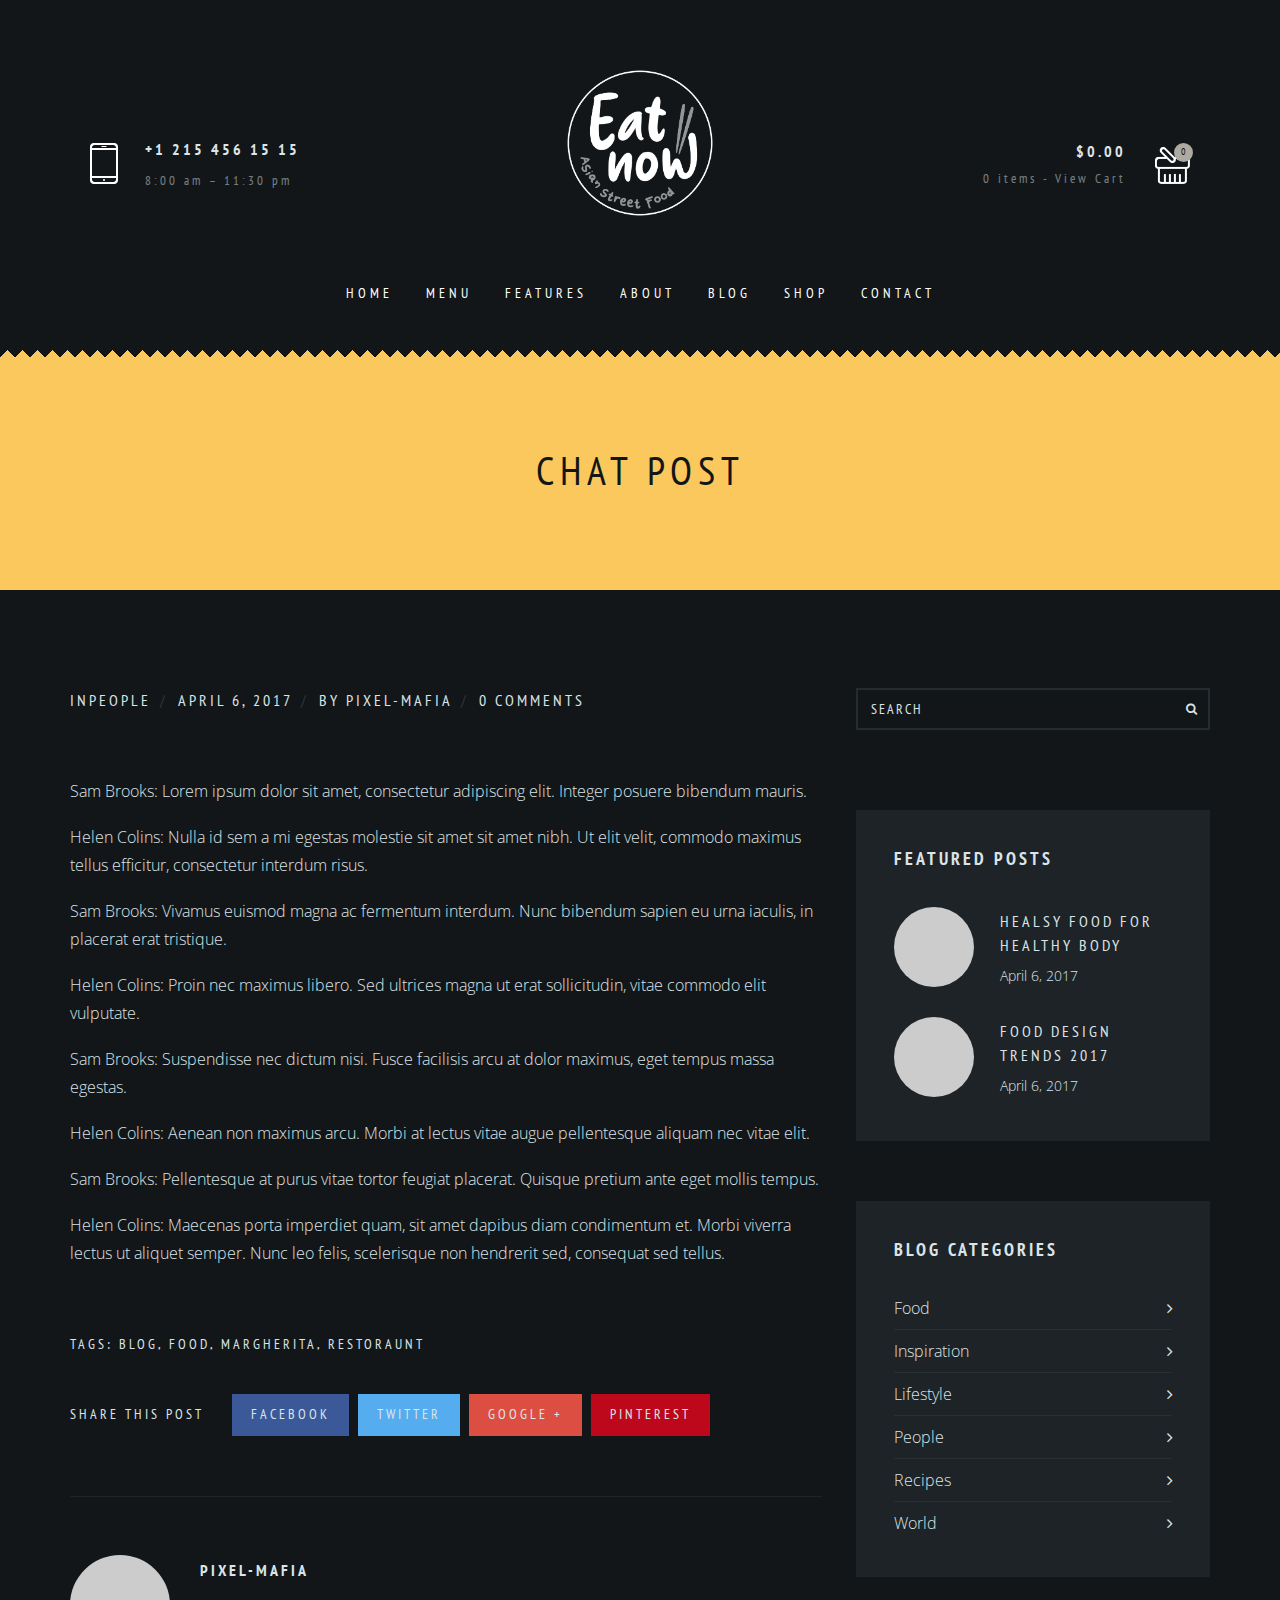
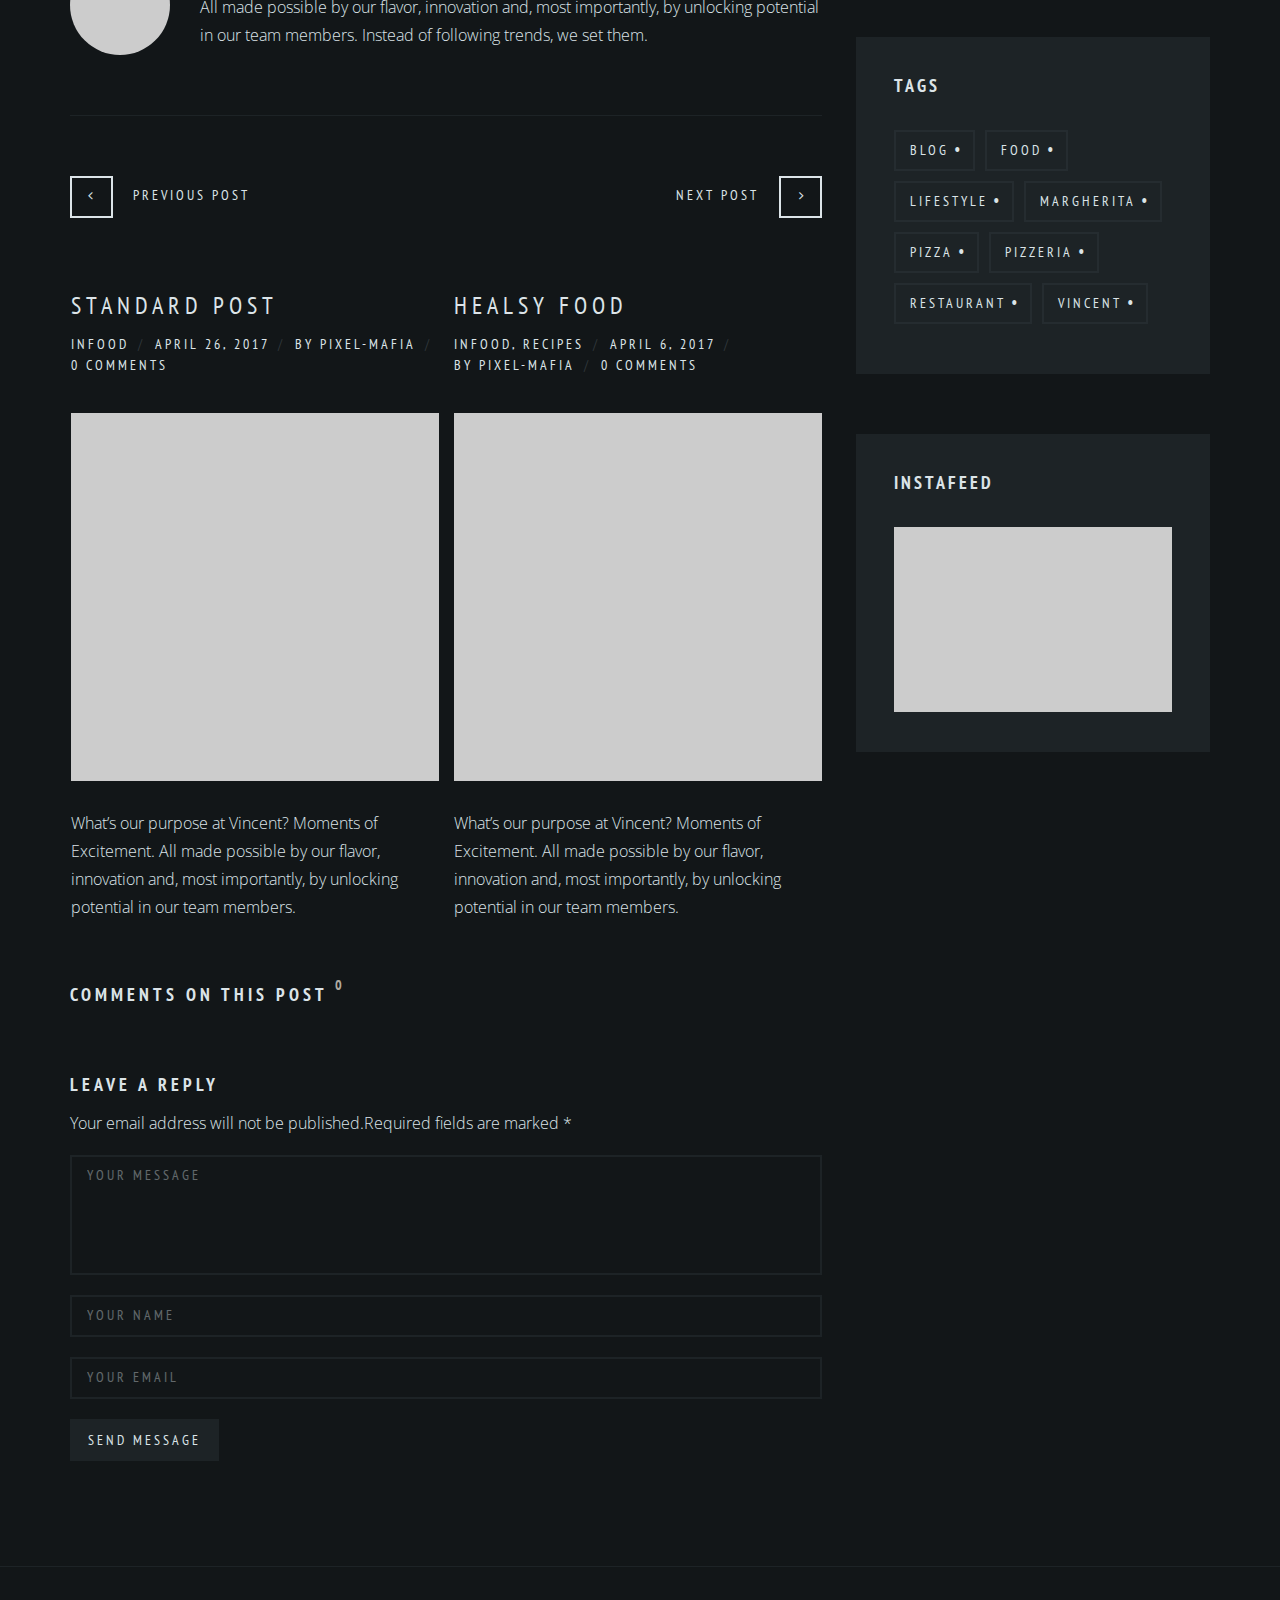
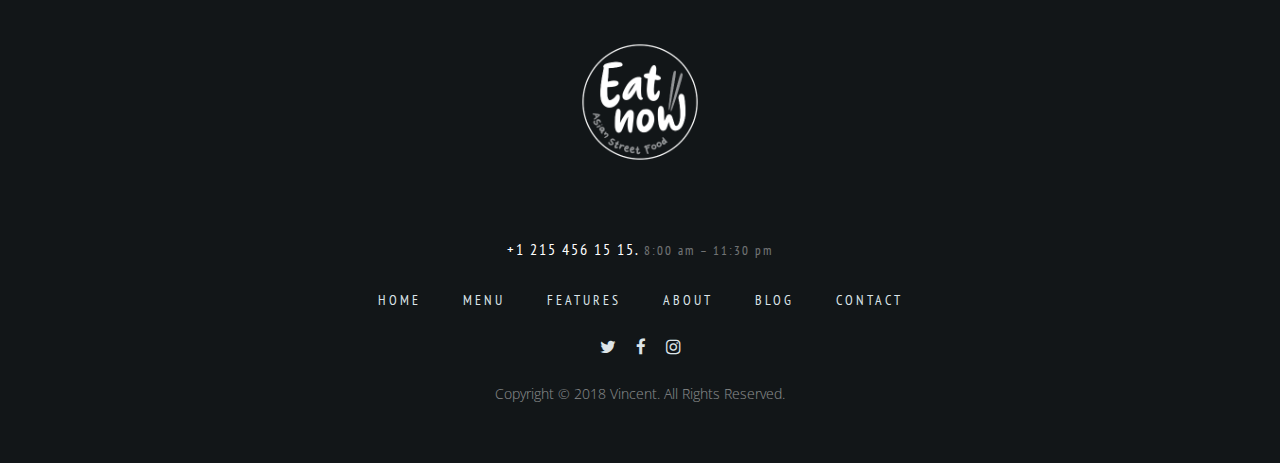
<file: chat-post.html>
<!DOCTYPE html>
<html lang="en">
<head>
	<meta charset="utf-8">
	<meta http-equiv="X-UA-Compatible" content="IE=edge">
	<meta name="viewport" content="width=device-width, initial-scale=1">
	<link href="https://fonts.googleapis.com/css?family=Open+Sans:300,300i,400,700" rel="stylesheet">
	<link href="https://fonts.googleapis.com/css?family=PT+Sans+Narrow:400,700" rel="stylesheet">
	<!-- The above 3 meta tags *must* come first in the head; any other head content must come *after* these tags -->
	<title>Chat Post - Vincent</title>

	<link rel="stylesheet"  href="css/kube.css">
	<link rel="stylesheet"  href="css/font-awesome.css">
	<link rel="stylesheet"  href="css/style.css">

</head>

<body>
	<header class="vincent_header">
		<div class="row ">
			<div class="col col-3 vincent_header_left">
				<div class="vincent_inner">
					<div class="vincent_inner_h_contact">
						<div class="vincent_h_phone">+1 215 456 15 15</div>
						<div class="vincent_h_wh">8:00 am – 11:30 pm</div>
					</div>	
				</div>
			</div>			
			<div class="col col-6 vincent_header_center">
				<div class="vincent_def_header">
					<div class="vincent_logo_cont">
						<a href="index.html" class="vincent_image_logo">                        
						</a>
					</div>
					<nav class="vincent_menu_cont">
						<ul id="menu-main-menu" class="vincent_menu">
							<li class="menu-item menu-item-has-children"><a href="#">Home</a>
								<ul class="sub-menu">
									<li class="menu-item"><a href="index.html">Home 1</a></li>
									<li class="menu-item"><a href="home2.html">Home 2</a></li>
									<li class="menu-item"><a href="home3.html">Home 3</a></li>
									<li class="menu-item"><a href="home4.html">Home 4</a></li>																
									<li class="menu-item"><a href="home5.html">Home 5</a></li>							
									<li class="menu-item"><a href="home6.html">Home 6</a></li>
								</ul>
							</li>
							<li class="menu-item menu-item-has-children"><a href="#">Menu</a>
								<ul class="sub-menu">
									<li class="menu-item"><a href="menu1.html">Menu 1</a></li>
									<li class="menu-item"><a href="menu2.html">Menu 2</a></li>
									<li class="menu-item"><a href="menu3.html">Menu 3</a></li>
								</ul>
							</li>
							<li class=" menu-item menu-item-has-children"><a href="#">Features</a>
								<ul class="sub-menu">
									<li class="menu-item "><a href="typography.html">Typography</a></li>
									<li class="menu-item"><a href="fullscreen-gallery.html">Fullscreen Gallery</a></li>
									<li class="menu-item"><a href="404.html">Error 404 Page</a></li>					
								</ul>
							</li>
							<li class="menu-item menu-item-has-children"><a href="#">About</a>
								<ul class="sub-menu">
									<li class="menu-item"><a href="about1.html">About 1</a></li>
									<li class="menu-item"><a href="about2.html">About 2</a></li>
									<li class="menu-item"><a href="team.html">Team</a></li>
								</ul>
							</li>	
							<li class="menu-item menu-item-has-children"><a href="#">Blog</a>
								<ul class="sub-menu">							
									<li class="menu-item"><a href="blog-fullscreen.html">Blog Fullscreen</a></li>
									<li class="menu-item"><a href="blog-grid.html">Blog Grid</a></li>
									<li class="menu-item"><a href="blog-standard.html">Blog Standard</a></li>
									<li class="menu-item menu-item-has-children"><a href="#">Single Pages<i class="fa fa-angle-right" aria-hidden="true"></i></a>
										<ul class=" sub-menu1">
											<li class="menu-item"><a href="standard-post.html">Standard Post</a></li>
											<li class="menu-item"><a href="image-post.html">Image Post</a></li>
											<li class="menu-item"><a href="video-post.html">Video Post</a></li>
											<li class="menu-item"><a href="audio-post.html">Audio Post</a></li>
											<li class="menu-item"><a href="qoute-post.html">Quote Post</a></li>
											<li class="menu-item"><a href="link-post.html">Link Post</a></li>
										</ul>
									</li>
								</ul>
							</li>
							<li class="menu-item menu-item-has-children"><a href="#">Shop</a>
								<ul class="sub-menu">
									<li class="menu-item"><a href="product-listing.html">Product Listing</a></li>
									<li class="menu-item"><a href="single-product.html">Single Product</a></li>
									<li class="menu-item"><a href="cart.html">Cart</a></li>
									<li class="menu-item"><a href="checkout.html">Checkout</a></li>						
								</ul>
							</li>						
							<li class="menu-item menu-item-has-children"><a href="#">Contact</a>
								<ul class="sub-menu">
									<li class="menu-item"><a href="contact-w-sidebar.html">Contact with Sidebar</a></li>
									<li class="menu-item"><a href="contact-w-gallery.html">Contact with Gallery</a></li>
									<li class="menu-item"><a href="contact-multiple-maps.html">With Multiple Maps</a></li>
								</ul>
							</li>
						</ul>
					</nav>

					<div class="clear"></div>
				</div>

				<div class="mobile_header ">
					<a href="index.html" class="vincent_image_logo"></a>
					<a href="javascript:void(0)" class="btn_mobile_menu">
						<span class="vincent_menu_line1"></span>
						<span class="vincent_menu_line2"></span>
						<span class="vincent_menu_line3"></span>
					</a>
				</div>
				
			</div>
			<div class="col col-3 vincent_header_right">
				<div class="vincent_inner">
					<a href="cart.html">
						<div class="vincent_shopping_cart">
							<div class="vincent_total_price">$0.00</div>
							<div class="vincent_total_items">0 items - View Cart</div>
							<div class="vincent_cart_item_counter">0</div>
						</div>
					</a>
				</div>
			</div>
		</div>			
	</header>
	<div class="vincent_title_block vincent_corners">
		<div class="vincent_inner_text">
			<h1>Chat POST</h1>
		</div>
	</div>
	<div class="vincent_container  vincent_standard_post vincent_chat_post">
		<div class="row gutters">

			<div class="col col-8 vincent_content">
				<div class="vincent_blog_standard_wraper">
					<div class="vincent_blog_standard_item">									
						<div class="vincent_meta">										
							<div class="vincent_post_ref">in<a href="category.html">people</a> </div>
							<div>April 6, 2017 </div>										
							<div>By <a href="category.html">pixel-mafia</a> </div>
							<div><a href="chat-post.html">0 comments</a> </div>
						</div>
						<div class="vincent_post_formats">
							
						</div>								
						<p>Sam Brooks: Lorem ipsum dolor sit amet, consectetur adipiscing elit. Integer posuere bibendum mauris.</p>
						<p>Helen Colins: Nulla id sem a mi egestas molestie sit amet sit amet nibh. Ut elit velit, commodo maximus tellus efficitur, consectetur interdum risus.</p>
						<p>Sam Brooks: Vivamus euismod magna ac fermentum interdum. Nunc bibendum sapien eu urna iaculis, in placerat erat tristique.</p>
						<p>Helen Colins: Proin nec maximus libero. Sed ultrices magna ut erat sollicitudin, vitae commodo elit vulputate.</p>
						<p>Sam Brooks: Suspendisse nec dictum nisi. Fusce facilisis arcu at dolor maximus, eget tempus massa egestas.</p>
						<p>Helen Colins: Aenean non maximus arcu. Morbi at lectus vitae augue pellentesque aliquam nec vitae elit.</p>
						<p>Sam Brooks: Pellentesque at purus vitae tortor feugiat placerat. Quisque pretium ante eget mollis tempus.</p>
						<p>Helen Colins: Maecenas porta imperdiet quam, sit amet dapibus diam condimentum et. Morbi viverra lectus ut aliquet semper. Nunc leo felis, scelerisque non hendrerit sed, consequat sed tellus.</p>

						<div class="vincent_post_tags">
							<span>TAGS: </span><a href="category.html">BLOG</a>, <a href="category.html">Food</a>, <a href="category.html">Margherita</a>, <a href="category.html">Restoraunt</a>
						</div>
						<div class="vincent_sharing">
							<span>SHARE THIS POST </span>
							<a class="vincent_share_facebook" href="https://www.facebook.com/">Facebook</a>
							<a class="vincent_share_twitter" href="https://twitter.com/">Twitter</a>
							<a class="vincent_share_google_plus" href="https://www.google.com.ua/">Google +</a>
							<a class="vincent_share_pinterest" href="https://pinterest.com/">Pinterest</a>
						</div>
					</div>
					<div class="vincent_about_author">
						<div class="vincent_author_ava">
							<img src="img/e5df5a63a52667f2ca78d48b52fdc2d2.png" alt="">
						</div>
						<div class="vincent_author_cont">
							<h6><a href="category.html">pixel-mafia</a></h6>
							<p>All made possible by our flavor, innovation and, most importantly, by unlocking potential in our team members.  Instead of following trends, we set them.</p>
						</div>
					</div>
					<div class="vincent_posts_navigation">
						<a class="vincent_posts_prev" href="chat-post.html">Previous Post</a>
						<a class="vincent_posts_next" href="chat-post.html">Next Post</a>
					</div>
					<div class="row gutters vincent_feat_posts">
						<div class="col col-6">
							<div class="vincent_blog_grid_item">									
								<a href="standard-post.html"><h4 class="vincent_blog_grid_title">Standard Post</h4></a>
								<div class="vincent_meta">										
									<div class="vincent_post_ref">in<a href="category.html">Food</a> </div>
									<div>April 26, 2017 </div>										
									<div>By <a href="category.html">pixel-mafia</a> </div>
									<div><a href="standard-post.html">0 comments</a> </div>
								</div>
								<div class="vincent_post_formats">										
									<img src="img/20-1600x1600.jpg" alt="">																										
								</div>								
								<p class="vincent_excerpt">What’s our purpose at Vincent? Moments of Excitement. All made possible by our flavor, innovation and, most importantly, by unlocking potential in our team members.</p>							
							</div>
						</div>
						<div class="col col-6">
							<div class="vincent_blog_grid_item">									
								<a href="image-post.html"><h4 class="vincent_blog_grid_title">Healsy Food</h4></a>
								<div class="vincent_meta">										
									<div class="vincent_post_ref">in<a href="category.html">Food</a>, <a href="category.html">Recipes</a> </div>
									<div>April 6, 2017 </div>										
									<div>By <a href="category.html">pixel-mafia</a> </div>
									<div><a href="image-post.html">0 comments</a> </div>
								</div>
								<div class="vincent_post_formats">										
									<img src="img/8-700x700.jpg" alt="">																										
								</div>								
								<p class="vincent_excerpt">What’s our purpose at Vincent? Moments of Excitement. All made possible by our flavor, innovation and, most importantly, by unlocking potential in our team members.</p>							
							</div>
						</div>
					</div>
					<div class="vincent_comments_cont">
						<h5>Comments on This Post <span>0</span></h5>
						
					</div>

					<h5 class="vincent_form_title">LEAVE A REPLY</h5>
					<div class="vincent_form_block ">
						<p class="vincent_comment_notes">Your email address will not be published.Required fields are marked *</p>
						<form  class="vincent_form">
							<textarea class="form_comment" name="message" placeholder="Your Message"></textarea>
							<input type="text" class="form_user-name " name="name" placeholder="Your Name">
							<input type="text" class="form_email" name="email" placeholder="Your Email">						
							<input class="" type="submit" value="Send Message">									
						</form>
					</div>	
				</div>
			</div>
			<div class="col col-4 vincent_sidebar">
				<div class="vincent_sidebar_block vincent_search_block">
					<form class="vincent_search_form">
						<input type="text" name="search" placeholder="Search">
						<span><i class="fa fa-search" aria-hidden="true"></i></span>
					</form>

				</div>
				<div class="vincent_sidebar_block vincent_featured_posts">
					<h5>Featured Posts</h5>
					<div class="vincent_posts_item">
						<a  href="standard-post.html">
							<img src="img/1-80x80.jpg" alt="">
							<span>Healsy Food for healthy body</span>
						</a>
						<div class="vincent_date">April 6, 2017</div>
					</div>
					<div class="vincent_posts_item">	
						<a href="standard-post.html">
							<img src="img/2-80x80.jpg" alt="">
							<span>food design trends 2017</span>
						</a>
						<div class="vincent_date">April 6, 2017</div>
					</div>
				</div>
				<div class="vincent_sidebar_block vincent_sidebar_categories">
					<h5>Blog Categories</h5>
					<ul>
						<li><a href="category.html">Food</a></li>
						<li><a href="category.html">Inspiration</a></li>
						<li><a href="category.html">Lifestyle</a></li>
						<li><a href="category.html">People</a></li>
						<li><a href="category.html">Recipes</a></li>
						<li><a href="category.html">World</a></li>
					</ul>
				</div>
				<div class="vincent_sidebar_block vincent_sidebar_tags">
					<h5>Tags</h5>
					<ul>
						<li><a href="category.html">Blog</a></li>
						<li><a href="category.html">Food</a></li>
						<li><a href="category.html">Lifestyle</a></li>
						<li><a href="category.html">Margherita</a></li>
						<li><a href="category.html">Pizza</a></li>
						<li><a href="category.html">Pizzeria</a></li>
						<li><a href="category.html">Restaurant</a></li>
						<li><a href="category.html">Vincent</a></li>
					</ul>
				</div>
				<div class="vincent_sidebar_block">
					<h5>Instafeed</h5>
					<ul class="vincent_sidebar_instafeed">
						<li><a class="vincent_image_fader" href="https://instagram.com/p/BSk1sbJFPDL/">
							<img src="img/17817627_1991094447779194_2141034917813813248_n.jpg" alt="">
						</a></li>
						<li><a class="vincent_image_fader" href="https://instagram.com/p/BSk1mfglkeK/">
							<img src="img/17596453_1394335877325424_5306473291534303232_n.jpg" alt="">
						</a></li>
						<li><a class="vincent_image_fader" href="https://instagram.com/p/BSk1lf1FbB7/">
							<img src="img/17662462_240934883045697_4488760463823208448_n.jpg" alt="">
						</a></li>
						<li><a class="vincent_image_fader" href="https://instagram.com/p/BSk1kROFVaq/">
							<img src="img/17663134_213463345806971_2661189821392748544_n.jpg" alt="">
						</a></li>
						<li><a class="vincent_image_fader" href="https://instagram.com/p/BSk1jg2l_ui/">
							<img src="img/17663740_2273891269502238_7837518096255418368_n.jpg" alt="">
						</a></li>
						<li><a class="vincent_image_fader" href="https://instagram.com/p/BSk1in3lBNE/">
							<img src="img/17818827_1383669068365197_1027011360048807936_n.jpg" alt="">
						</a></li>
					</ul>	
				</div>
			</div>
		</div>
	</div>
	<div class="vincent_back_to_top"></div>
	<footer>
		<div class="vincent_container">
			<div class="row">
				<div class="col col-12">
					<div class="vincent_logo_cont">
						<a href="index.html" class="vincent_image_logo_footer">                        
						</a>
					</div>
					<div class="vincent_foter_text">+1 215 456 15 15. <span>8:00 am – 11:30 pm</span></div>	
					<ul class="vincent_foter_menu">
						<li><a href="index.html">Home</a></li>
						<li><a href="menu1.html">Menu</a></li>
						<li><a href="fullscreen-gallery.html">Features</a></li>
						<li><a href="about1.html">About</a></li>
						<li><a href="blog-grid.html">Blog</a></li>
						<li><a href="contact-multiple-maps.html">Contact</a></li>
					</ul>
					<ul class="vincent_social">
						<li><a href="https://twitter.com/"><i class="fa fa-twitter" aria-hidden="true"></i></a></li>
						<li><a href="https://www.facebook.com/"><i class="fa fa-facebook" aria-hidden="true"></i></a></li>
						<li><a href="https://www.instagram.com/"><i class="fa fa-instagram" aria-hidden="true"></i></a></li>
					</ul>
					<div class="vincent_copy_text">Copyright © 2018 Vincent. All Rights Reserved.</div>
				</div>
			</div>
		</div>
	</footer>
	<script src="js/jquery-3.2.1.min.js"></script>
	<script src="js/index.js"></script>
</body>
</html>
</file>
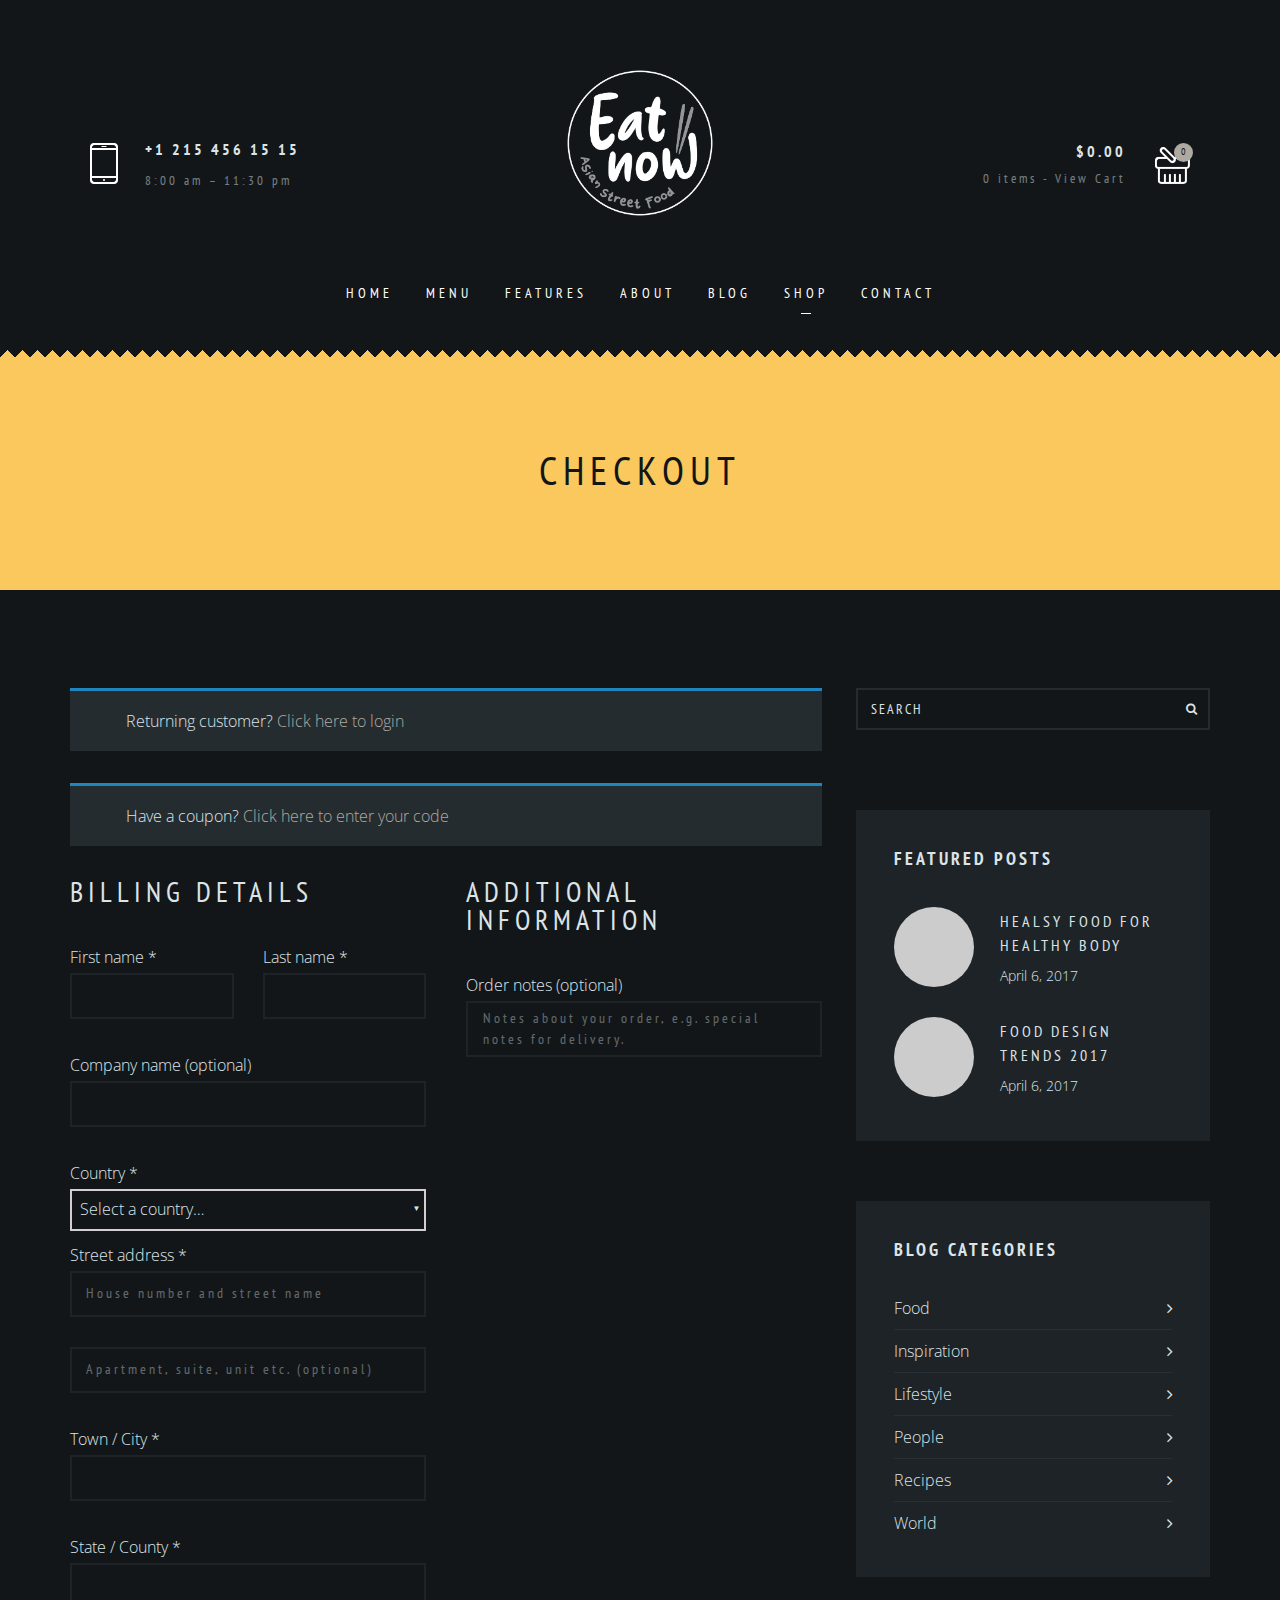
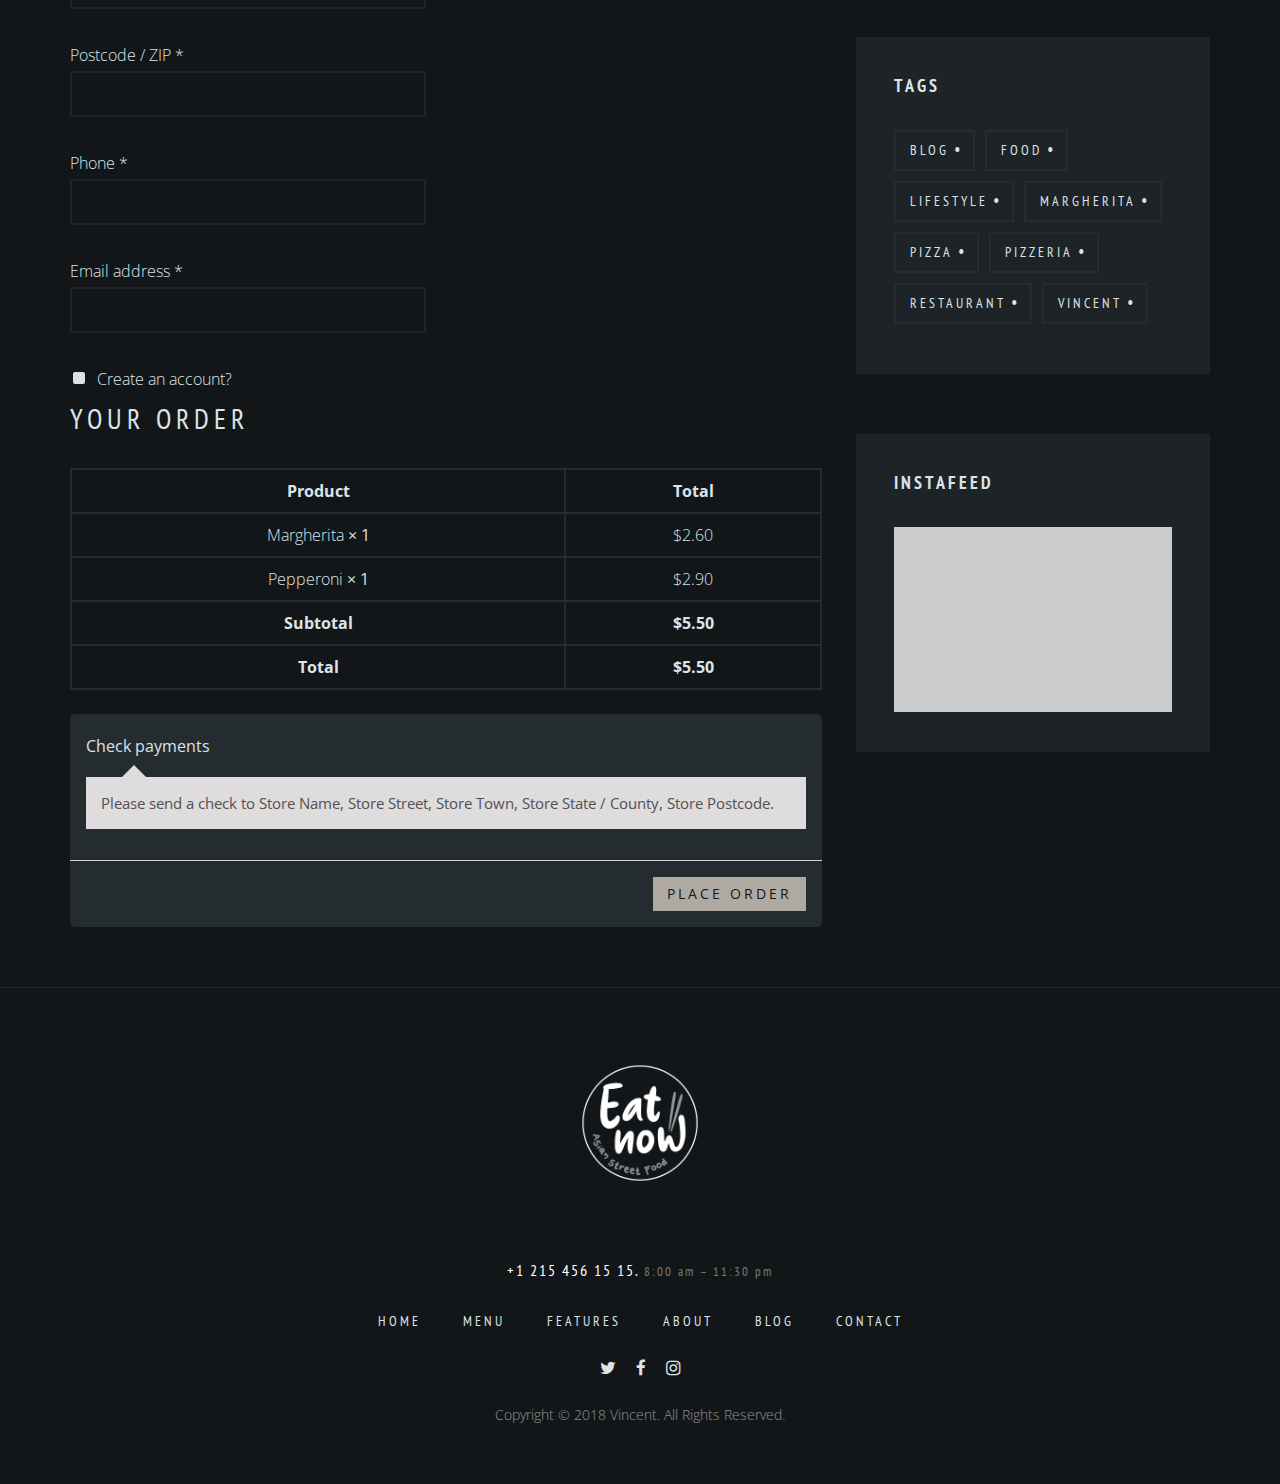
<file: checkout.html>
<!DOCTYPE html>
<html lang="en">
<head>
	<meta charset="utf-8">
	<meta http-equiv="X-UA-Compatible" content="IE=edge">
	<meta name="viewport" content="width=device-width, initial-scale=1">
	<link href="https://fonts.googleapis.com/css?family=Open+Sans:300,300i,400,700" rel="stylesheet">
	<link href="https://fonts.googleapis.com/css?family=PT+Sans+Narrow:400,700" rel="stylesheet">
	<!-- The above 3 meta tags *must* come first in the head; any other head content must come *after* these tags -->
	<title>Сheckout - Vincent</title>

	<link rel="stylesheet"  href="css/kube.css">
	<link rel="stylesheet"  href="css/font-awesome.css">
	<link rel="stylesheet"  href="css/style.css">
</head>

<body>
	<header class="vincent_header">
		<div class="row ">
			<div class="col col-3 vincent_header_left">
				<div class="vincent_inner">
					<div class="vincent_inner_h_contact">
						<div class="vincent_h_phone">+1 215 456 15 15</div>
						<div class="vincent_h_wh">8:00 am – 11:30 pm</div>
					</div>	
				</div>
			</div>			
			<div class="col col-6 vincent_header_center">
				<div class="vincent_def_header">
					<div class="vincent_logo_cont">
						<a href="index.html" class="vincent_image_logo">                        
						</a>
					</div>
					<nav class="vincent_menu_cont">
						<ul id="menu-main-menu" class="vincent_menu">
							<li class="menu-item menu-item-has-children"><a href="#">Home</a>
								<ul class="sub-menu">
									<li class="menu-item"><a href="index.html">Home 1</a></li>
									<li class="menu-item"><a href="home2.html">Home 2</a></li>
									<li class="menu-item"><a href="home3.html">Home 3</a></li>
									<li class="menu-item"><a href="home4.html">Home 4</a></li>																
									<li class="menu-item"><a href="home5.html">Home 5</a></li>							
									<li class="menu-item"><a href="home6.html">Home 6</a></li>
								</ul>
							</li>
							<li class="menu-item menu-item-has-children"><a href="#">Menu</a>
								<ul class="sub-menu">
									<li class="menu-item"><a href="menu1.html">Menu 1</a></li>
									<li class="menu-item"><a href="menu2.html">Menu 2</a></li>
									<li class="menu-item"><a href="menu3.html">Menu 3</a></li>
								</ul>
							</li>
							<li class=" menu-item menu-item-has-children"><a href="#">Features</a>
								<ul class="sub-menu">
									<li class="menu-item"><a href="typography.html">Typography</a></li>
									<li class="menu-item"><a href="fullscreen-gallery.html">Fullscreen Gallery</a></li>
									<li class="menu-item"><a href="404.html">Error 404 Page</a></li>					
								</ul>
							</li>
							<li class="menu-item menu-item-has-children"><a href="#">About</a>
								<ul class="sub-menu">
									<li class="menu-item"><a href="about1.html">About 1</a></li>
									<li class="menu-item"><a href="about2.html">About 2</a></li>
									<li class="menu-item"><a href="team.html">Team</a></li>
								</ul>
							</li>	
							<li class="menu-item menu-item-has-children"><a href="#">Blog</a>
								<ul class="sub-menu">							
									<li class="menu-item"><a href="blog-fullscreen.html">Blog Fullscreen</a></li>
									<li class="menu-item"><a href="blog-grid.html">Blog Grid</a></li>
									<li class="menu-item"><a href="blog-standard.html">Blog Standard</a></li>
									<li class="menu-item menu-item-has-children"><a href="#">Single Pages<i class="fa fa-angle-right" aria-hidden="true"></i></a>
										<ul class=" sub-menu1">
											<li class="menu-item"><a href="standard-post.html">Standard Post</a></li>
											<li class="menu-item"><a href="image-post.html">Image Post</a></li>
											<li class="menu-item"><a href="video-post.html">Video Post</a></li>
											<li class="menu-item"><a href="audio-post.html">Audio Post</a></li>
											<li class="menu-item"><a href="qoute-post.html">Quote Post</a></li>
											<li class="menu-item"><a href="link-post.html">Link Post</a></li>
										</ul>
									</li>
								</ul>
							</li>
							<li class="menu-item  active menu-item-has-children"><a href="#">Shop</a>
								<ul class="sub-menu">
									<li class="menu-item"><a href="product-listing.html">Product Listing</a></li>
									<li class="menu-item"><a href="single-product.html">Single Product</a></li>							
									<li class="menu-item"><a href="cart.html">Cart</a></li>
									<li class="menu-item vincent_sub_menu_active"><a href="checkout.html">Checkout</a></li>		
								</ul>
							</li>						
							<li class="menu-item menu-item-has-children"><a href="#">Contact</a>
								<ul class="sub-menu">
									<li class="menu-item"><a href="contact-w-sidebar.html">Contact with Sidebar</a></li>
									<li class="menu-item"><a href="contact-w-gallery.html">Contact with Gallery</a></li>
									<li class="menu-item"><a href="contact-multiple-maps.html">With Multiple Maps</a></li>
								</ul>
							</li>
						</ul>
					</nav>

					<div class="clear"></div>
					</div>
					
					<div class="mobile_header ">
						<a href="index.html" class="vincent_image_logo"></a>
						<a href="javascript:void(0)" class="btn_mobile_menu">
							<span class="vincent_menu_line1"></span>
							<span class="vincent_menu_line2"></span>
							<span class="vincent_menu_line3"></span>
						</a>
					</div>
				
			</div>
			<div class="col col-3 vincent_header_right">
				<div class="vincent_inner">
					<a href="cart.html">
						<div class="vincent_shopping_cart">
							<div class="vincent_total_price">$0.00</div>
							<div class="vincent_total_items">0 items - View Cart</div>
							<div class="vincent_cart_item_counter">0</div>
						</div>
					</a>
				</div>
			</div>
		</div>			
	</header>
	<div class="vincent_title_block vincent_corners">
		<div class="vincent_inner_text">
			<h1>Checkout</h1>
		</div>
	</div>
	<div class="vincent_container vincent_typography">
		<div class="row gutters">
			<div class="col col-8 vincent_content">
				<div class="vincent_checkout">
					<div class="vincent_checkout_info">
						Returning customer?
						<a href="#">Click here to login</a>
					</div>
					<div class="vincent_checkout_info">
						Have a coupon?
						<a href="#">Click here to enter your code</a>
					</div>
					<div class="row">
						<div class="col col-6">
							<div class="vincent_billing_fields">
								<h3>Billing details</h3>
								<div class="vincent_checkout_name">
									<label>Last name *</label>
									<input type="text" name="name">
								</div>
								<div class="vincent_checkout_name">
									<label>First name *</label>
									<input type="text" name="name">
								</div>
								<div>							
									<label>Company name (optional)</label>
									<input type="text" name="name">
								</div>	
								<div>							
									<label>Country *</label>
									<div  class="select">
										<select class="vincent_checkout_select">
											<option value="">Select a country…</option>
											<option value="">Åland Islands</option>
											<option value="">Australia</option>
											<option value="">United States (US)</option>
										</select>
									</div>
								</div>
								<div>							
									<label>Street address *</label>
									<input type="text" name="name" placeholder="House number and street name">
									<input type="text" name="name" placeholder="Apartment, suite, unit etc. (optional)">
								</div>
								<div>							
									<label>Town / City *</label>
									<input type="text" name="city">
								</div>	
								<div>							
									<label>State / County *</label>
									<input type="text" name="state">
								</div>	
								<div>							
									<label>Postcode / ZIP *</label>
									<input type="text" name="zip">
								</div>	
								<div>							
									<label>Phone *</label>
									<input type="text" name="phone">
								</div>	
								<div>							
									<label>Email address *</label>
									<input type="text" name="email">
								</div>
								<div class="vincent_checkbox">
									<input type="checkbox" name="checkbox">
									<label>Create an account?</label>
									
								</div>		
							</div>
						</div>
						<div class="col col-6">
							<div class="vincent_checkout_fields">
								<h3>Additional information</h3>
								<p>Order notes (optional)</p>
								<textarea placeholder="Notes about your order, e.g. special notes for delivery."></textarea>
							</div>
						</div>
					</div>
					<h3>Your order</h3>
					<table class="vincent_order">
						<thead>
							<tr>
								<th>Product</th>
								<th>Total</th>
							</tr>
						</thead>
						<tbody>
							<tr>
								<td>Margherita <strong>× 1</strong></td>
								<td>$2.60</td>
							</tr>
							<tr>
								<td>Pepperoni <strong>× 1</strong></td>
								<td>$2.90</td>
							</tr>
						</tbody>
						<tfoot>
							<tr>
								<th>Subtotal</th>
								<td>$5.50</td>
							</tr>
							<tr>
								<th>Total</th>
								<td>$5.50</td>
							</tr>
						</tfoot>
					</table>
					<div class="vincent_payment">
						<div class="vincent_methods">
							<label>Check payments</label>
							<div class="vincent_payment_box">
								<p>Please send a check to Store Name, Store Street, Store Town, Store State / County, Store Postcode.</p>
							</div>
						</div>
						<div class="vincent_place-order">
							<button class="vincent_order_button">Place order</button>
						</div>
					</div>
				</div>
			</div>
			<div class="col col-4 vincent_sidebar">
				<div class="vincent_sidebar_block vincent_search_block">
					<form class="vincent_search_form">
						<input type="text" name="search" placeholder="Search">
						<span><i class="fa fa-search" aria-hidden="true"></i></span>
					</form>

				</div>
				<div class="vincent_sidebar_block vincent_featured_posts">
					<h5>Featured Posts</h5>
					<div class="vincent_posts_item">
						<a  href="standard-post.html">
							<img src="img/1-80x80.jpg" alt="">
							<span>Healsy Food for healthy body</span>
						</a>
						<div class="vincent_date">April 6, 2017</div>
					</div>
					<div class="vincent_posts_item">	
						<a href="standard-post.html">
							<img src="img/2-80x80.jpg" alt="">
							<span>food design trends 2017</span>
						</a>
						<div class="vincent_date">April 6, 2017</div>
					</div>
				</div>
				<div class="vincent_sidebar_block vincent_sidebar_categories">
					<h5>Blog Categories</h5>
					<ul>
						<li><a href="category.html">Food</a></li>
						<li><a href="category.html">Inspiration</a></li>
						<li><a href="category.html">Lifestyle</a></li>
						<li><a href="category.html">People</a></li>
						<li><a href="category.html">Recipes</a></li>
						<li><a href="category.html">World</a></li>
					</ul>
				</div>
				<div class="vincent_sidebar_block vincent_sidebar_tags">
					<h5>Tags</h5>
					<ul>
						<li><a href="category.html">Blog</a></li>
						<li><a href="category.html">Food</a></li>
						<li><a href="category.html">Lifestyle</a></li>
						<li><a href="category.html">Margherita</a></li>
						<li><a href="category.html">Pizza</a></li>
						<li><a href="category.html">Pizzeria</a></li>
						<li><a href="category.html">Restaurant</a></li>
						<li><a href="category.html">Vincent</a></li>
					</ul>
				</div>
				<div class="vincent_sidebar_block">
					<h5>Instafeed</h5>
					<ul class="vincent_sidebar_instafeed">
						<li><a class="vincent_image_fader" href="https://instagram.com/p/BSk1sbJFPDL/">
							<img src="img/17817627_1991094447779194_2141034917813813248_n.jpg" alt="">
						</a></li>
						<li><a class="vincent_image_fader" href="https://instagram.com/p/BSk1mfglkeK/">
							<img src="img/17596453_1394335877325424_5306473291534303232_n.jpg" alt="">
						</a></li>
						<li><a class="vincent_image_fader" href="https://instagram.com/p/BSk1lf1FbB7/">
							<img src="img/17662462_240934883045697_4488760463823208448_n.jpg" alt="">
						</a></li>
						<li><a class="vincent_image_fader" href="https://instagram.com/p/BSk1kROFVaq/">
							<img src="img/17663134_213463345806971_2661189821392748544_n.jpg" alt="">
						</a></li>
						<li><a class="vincent_image_fader" href="https://instagram.com/p/BSk1jg2l_ui/">
							<img src="img/17663740_2273891269502238_7837518096255418368_n.jpg" alt="">
						</a></li>
						<li><a class="vincent_image_fader" href="https://instagram.com/p/BSk1in3lBNE/">
							<img src="img/17818827_1383669068365197_1027011360048807936_n.jpg" alt="">
						</a></li>
					</ul>	
				</div>
			</div>
		</div>
	</div>
	<div class="vincent_back_to_top"></div>
	<footer>
		<div class="vincent_container">
			<div class="row">
				<div class="col col-12">
					<div class="vincent_logo_cont">
						<a href="index.html" class="vincent_image_logo_footer">                        
						</a>
					</div>
					<div class="vincent_foter_text">+1 215 456 15 15. <span>8:00 am – 11:30 pm</span></div>	
					<ul class="vincent_foter_menu">
						<li><a href="index.html">Home</a></li>
						<li><a href="menu1.html">Menu</a></li>
						<li><a href="fullscreen-gallery.html">Features</a></li>
						<li><a href="about1.html">About</a></li>
						<li><a href="blog-grid.html">Blog</a></li>
						<li><a href="contact-multiple-maps.html">Contact</a></li>
					</ul>
					<ul class="vincent_social">
						<li><a href="https://twitter.com/"><i class="fa fa-twitter" aria-hidden="true"></i></a></li>
						<li><a href="https://www.facebook.com/"><i class="fa fa-facebook" aria-hidden="true"></i></a></li>
						<li><a href="https://www.instagram.com/"><i class="fa fa-instagram" aria-hidden="true"></i></a></li>
					</ul>
					<div class="vincent_copy_text">Copyright © 2018 Vincent. All Rights Reserved.</div>
				</div>
			</div>
		</div>
	</footer>
	<script src="js/jquery-3.2.1.min.js"></script>
	<script src="js/index.js"></script>
</body>
</html>
</file>
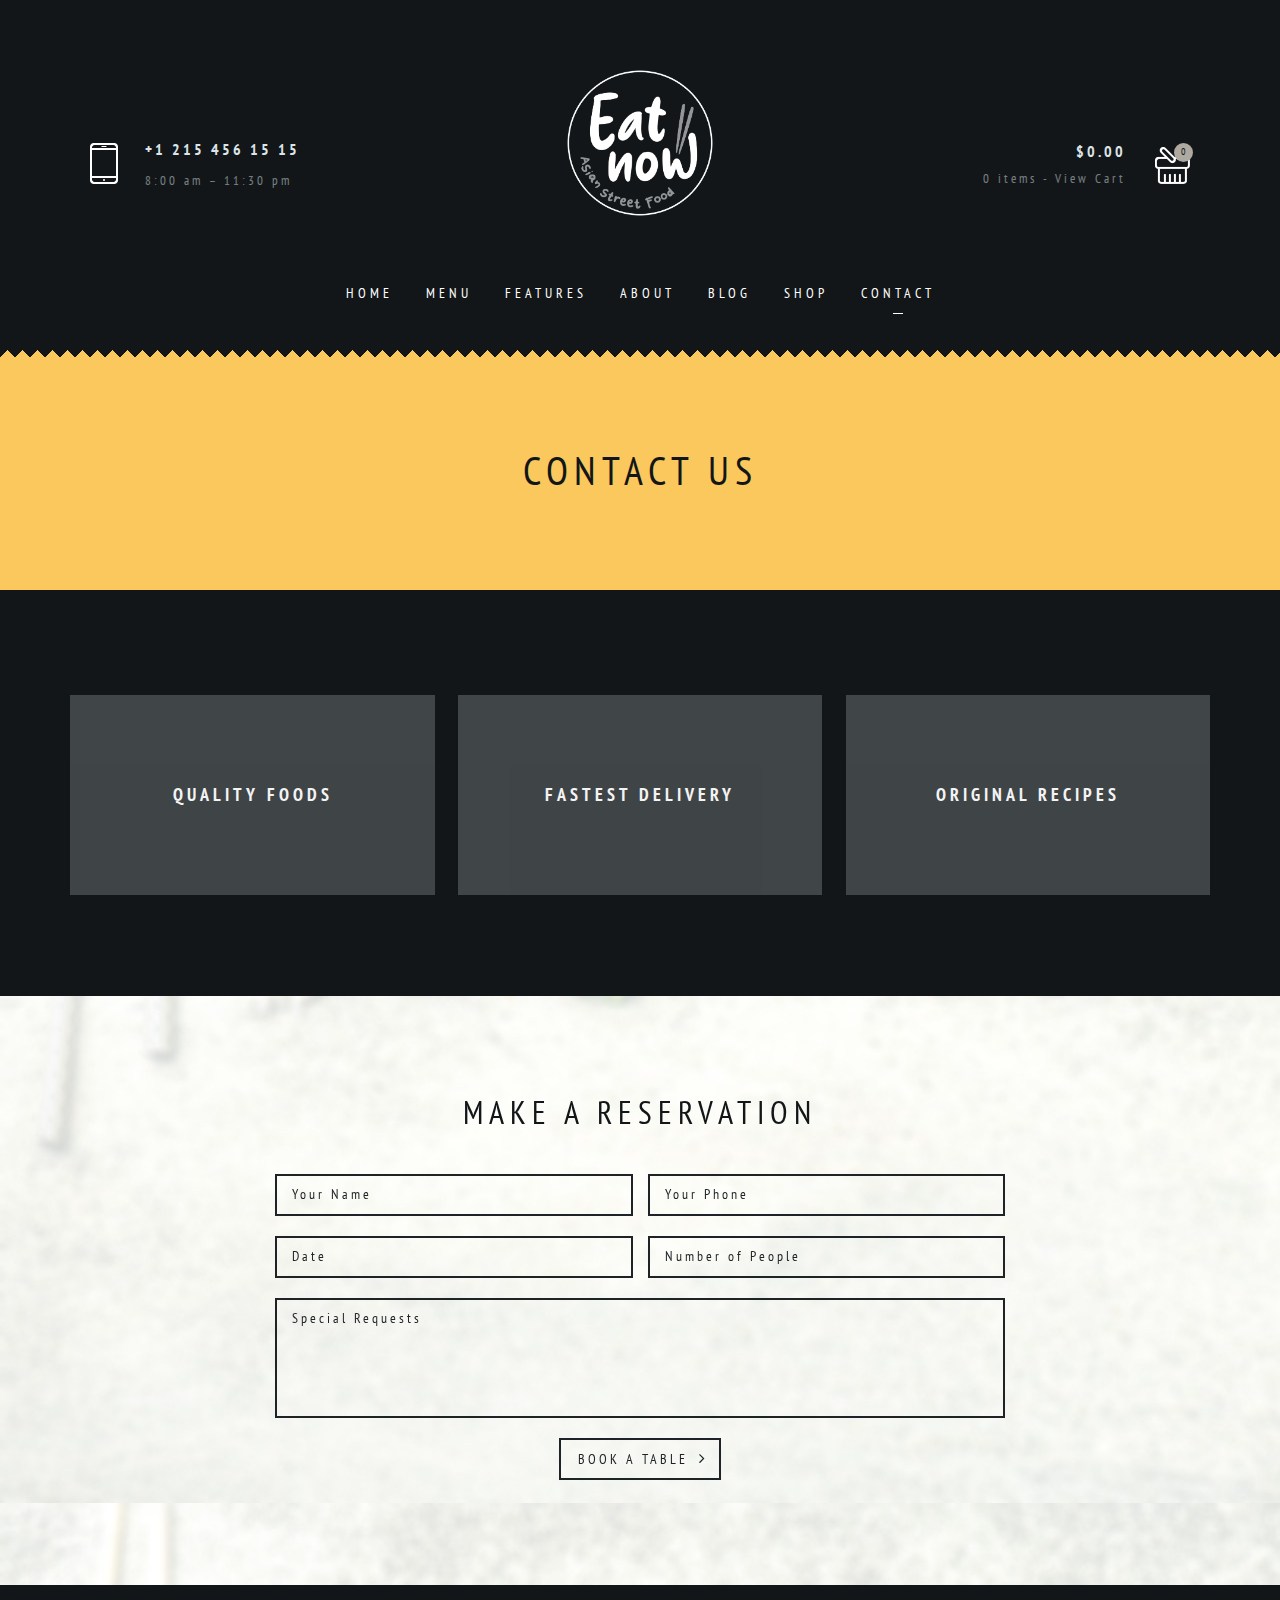
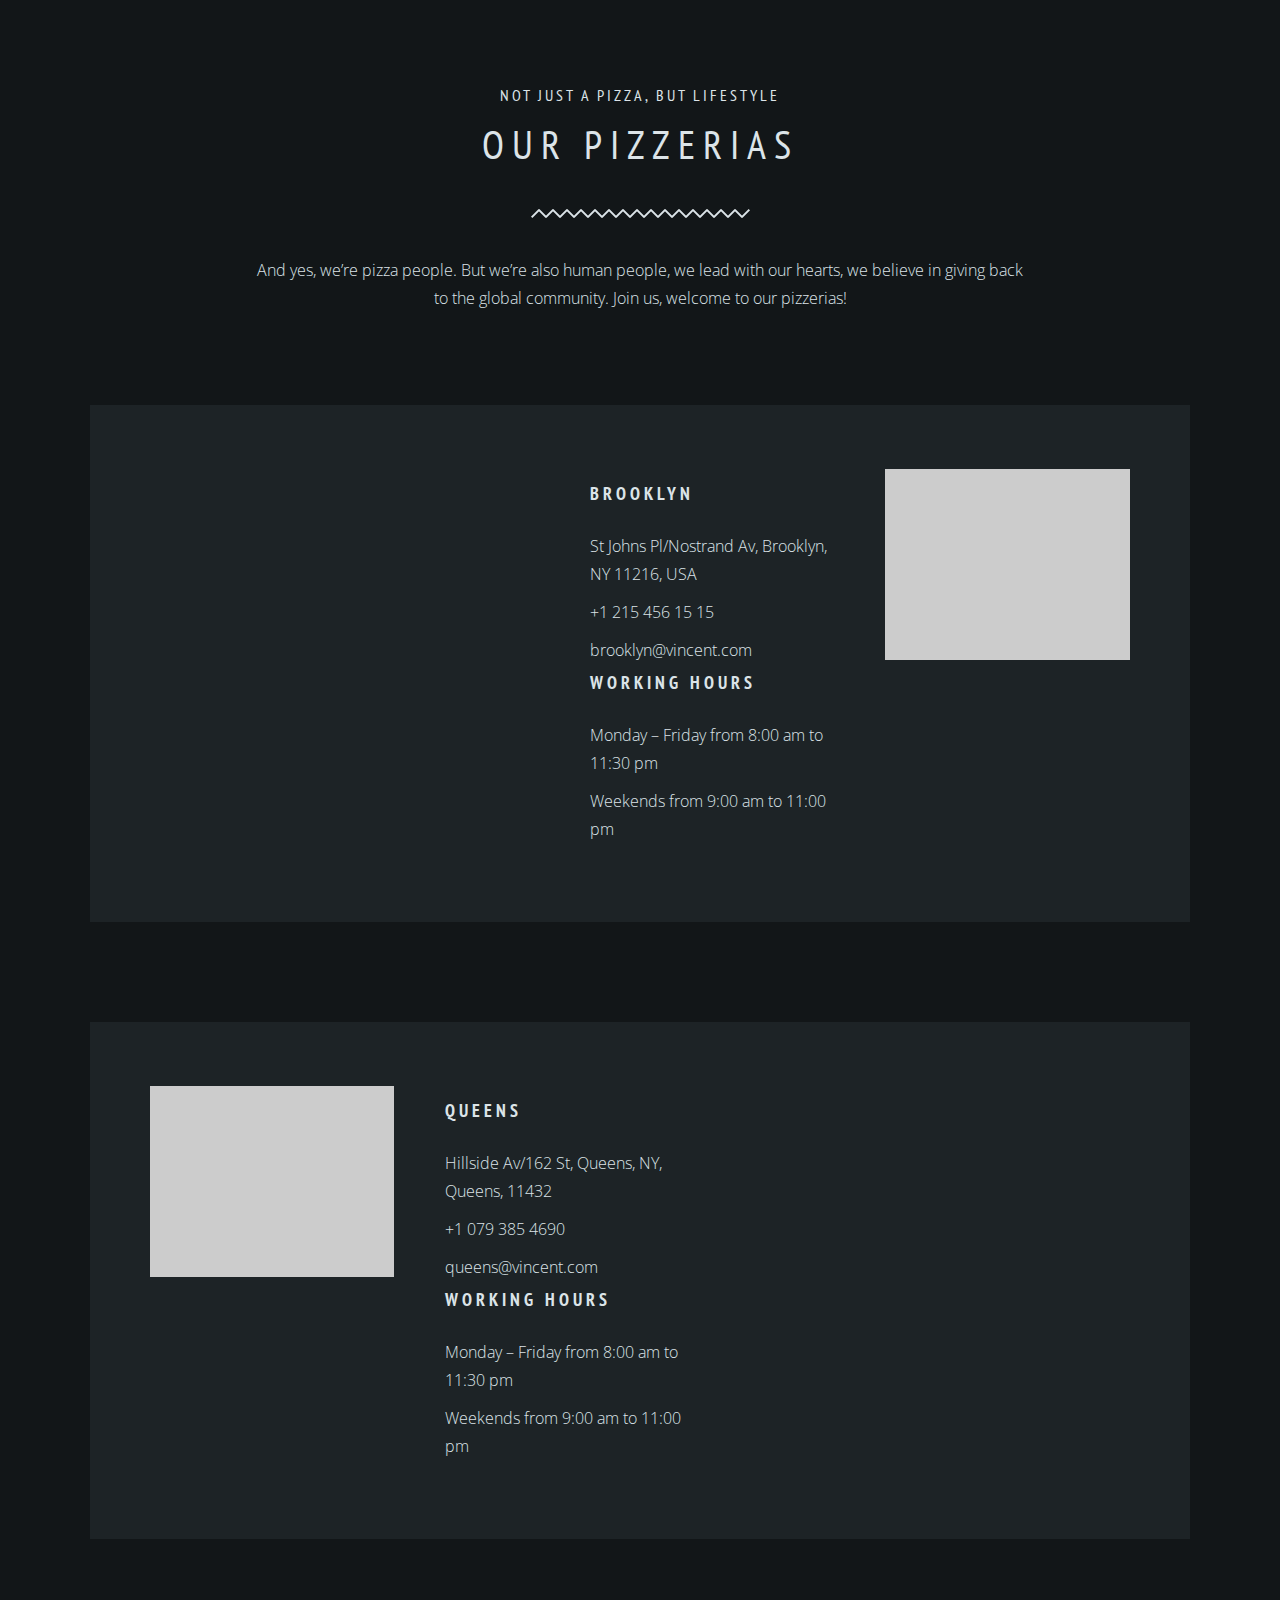
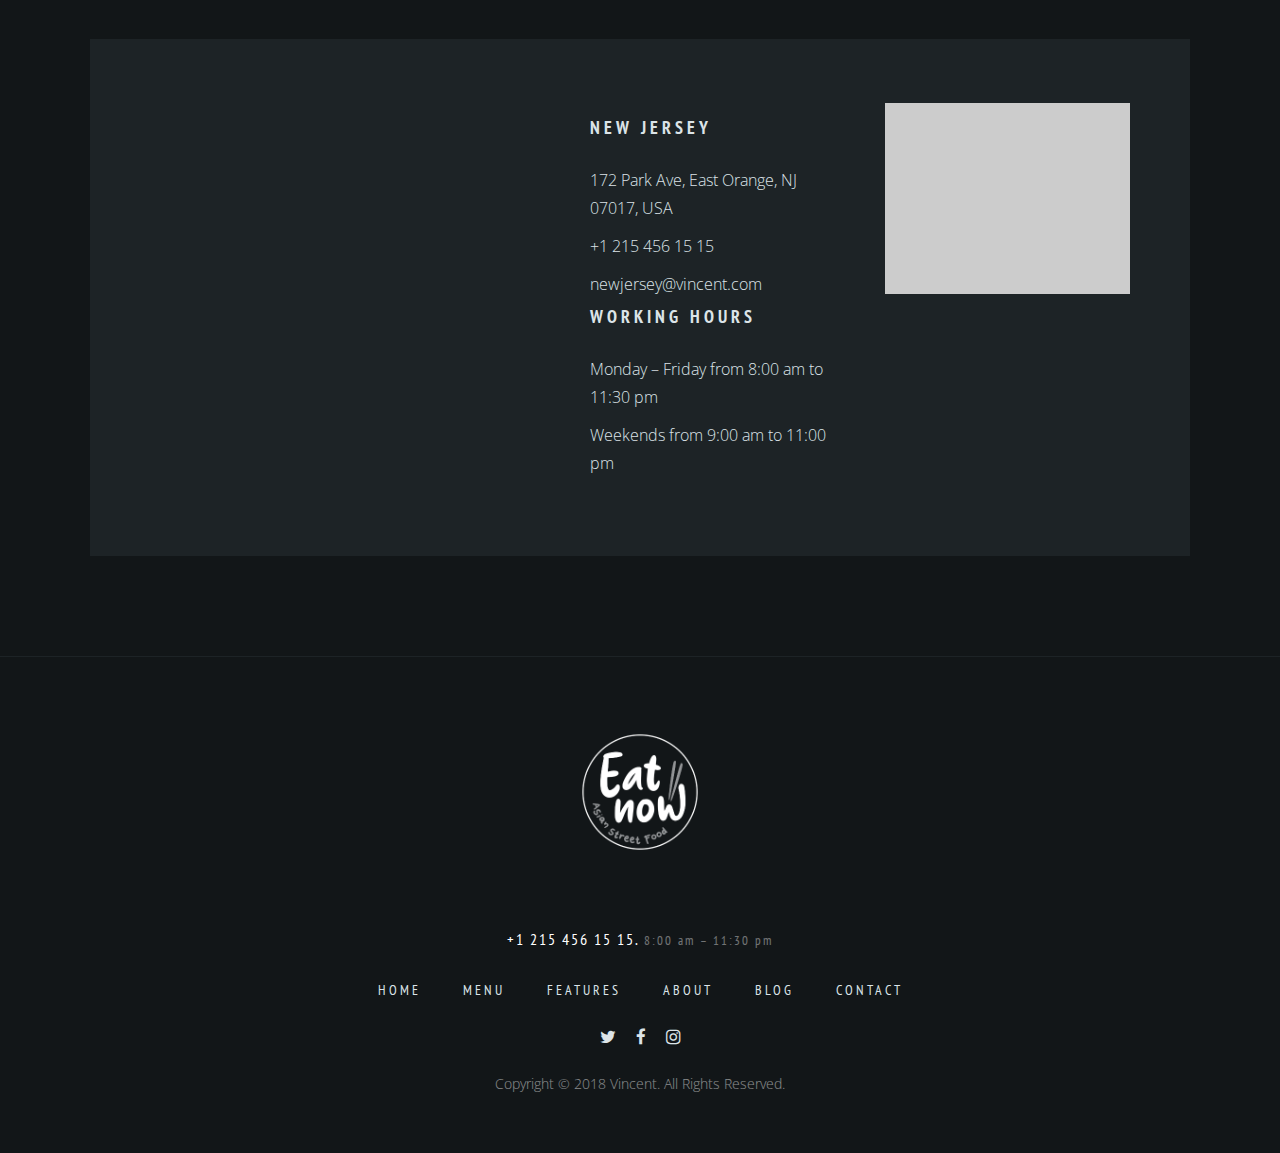
<file: contact-multiple-maps.html>
<!DOCTYPE html>
<html lang="en">
<head>
	<meta charset="utf-8">
	<meta http-equiv="X-UA-Compatible" content="IE=edge">
	<meta name="viewport" content="width=device-width, initial-scale=1">
	<link href="https://fonts.googleapis.com/css?family=Open+Sans:300,300i,400,700" rel="stylesheet">
	<link href="https://fonts.googleapis.com/css?family=PT+Sans+Narrow:400,700" rel="stylesheet">
	<!-- The above 3 meta tags *must* come first in the head; any other head content must come *after* these tags -->
	<title>Contact Us - Vincent</title>

	<link rel="stylesheet"  href="css/kube.css">
	<link rel="stylesheet"  href="css/font-awesome.css">
	<link rel="stylesheet"  href="css/style.css">

</head>

<body class="vincent_multiple_maps">
	<header class="vincent_header">
		<div class="row ">
			<div class="col col-3 vincent_header_left">
				<div class="vincent_inner">
					<div class="vincent_inner_h_contact">
						<div class="vincent_h_phone">+1 215 456 15 15</div>
						<div class="vincent_h_wh">8:00 am – 11:30 pm</div>
					</div>
				</div>
			</div>
			<div class="col col-6 vincent_header_center">
				<div class="vincent_def_header">
					<div class="vincent_logo_cont">
						<a href="index.html" class="vincent_image_logo">
						</a>
					</div>
					<nav class="vincent_menu_cont">
						<ul id="menu-main-menu" class="vincent_menu">
							<li class="menu-item menu-item-has-children"><a href="#">Home</a>
								<ul class="sub-menu">
									<li class="menu-item"><a href="index.html">Home 1</a></li>
									<li class="menu-item"><a href="home2.html">Home 2</a></li>
									<li class="menu-item"><a href="home3.html">Home 3</a></li>
									<li class="menu-item"><a href="home4.html">Home 4</a></li>
									<li class="menu-item"><a href="home5.html">Home 5</a></li>
									<li class="menu-item"><a href="home6.html">Home 6</a></li>
								</ul>
							</li>
							<li class="menu-item menu-item-has-children"><a href="#">Menu</a>
								<ul class="sub-menu">
									<li class="menu-item"><a href="menu1.html">Menu 1</a></li>
									<li class="menu-item"><a href="menu2.html">Menu 2</a></li>
									<li class="menu-item"><a href="menu3.html">Menu 3</a></li>
								</ul>
							</li>
							<li class=" menu-item menu-item-has-children"><a href="#">Features</a>
								<ul class="sub-menu">
									<li class="menu-item "><a href="typography.html">Typography</a></li>
									<li class="menu-item"><a href="fullscreen-gallery.html">Fullscreen Gallery</a></li>
									<li class="menu-item"><a href="404.html">Error 404 Page</a></li>
								</ul>
							</li>
							<li class="menu-item menu-item-has-children"><a href="#">About</a>
								<ul class="sub-menu">
									<li class="menu-item"><a href="about1.html">About 1</a></li>
									<li class="menu-item"><a href="about2.html">About 2</a></li>
									<li class="menu-item"><a href="team.html">Team</a></li>
								</ul>
							</li>
							<li class="menu-item menu-item-has-children"><a href="#">Blog</a>
								<ul class="sub-menu">
									<li class="menu-item"><a href="blog-fullscreen.html">Blog Fullscreen</a></li>
									<li class="menu-item"><a href="blog-grid.html">Blog Grid</a></li>
									<li class="menu-item"><a href="blog-standard.html">Blog Standard</a></li>
									<li class="menu-item menu-item-has-children"><a href="#">Single Pages<i class="fa fa-angle-right" aria-hidden="true"></i></a>
										<ul class=" sub-menu1">
											<li class="menu-item"><a href="standard-post.html">Standard Post</a></li>
											<li class="menu-item"><a href="image-post.html">Image Post</a></li>
											<li class="menu-item"><a href="video-post.html">Video Post</a></li>
											<li class="menu-item"><a href="audio-post.html">Audio Post</a></li>
											<li class="menu-item"><a href="qoute-post.html">Quote Post</a></li>
											<li class="menu-item"><a href="link-post.html">Link Post</a></li>
										</ul>
									</li>
								</ul>
							</li>
							<li class="menu-item menu-item-has-children"><a href="#">Shop</a>
								<ul class="sub-menu">
									<li class="menu-item"><a href="product-listing.html">Product Listing</a></li>
									<li class="menu-item"><a href="single-product.html">Single Product</a></li>
									<li class="menu-item"><a href="cart.html">Cart</a></li>
									<li class="menu-item"><a href="checkout.html">Checkout</a></li>
								</ul>
							</li>
							<li class="menu-item active menu-item-has-children"><a href="#">Contact</a>
								<ul class="sub-menu">
									<li class="menu-item"><a href="contact-w-sidebar.html">Contact with Sidebar</a></li>
									<li class="menu-item"><a href="contact-w-gallery.html">Contact with Gallery</a></li>
									<li class="menu-item vincent_sub_menu_active"><a href="contact-multiple-maps.html">With Multiple Maps</a></li>
								</ul>
							</li>
						</ul>
					</nav>
					<div class="clear"></div>
				</div>
				<div class="mobile_header ">
					<a href="index.html" class="vincent_image_logo"></a>
					<a href="javascript:void(0)" class="btn_mobile_menu">
						<span class="vincent_menu_line1"></span>
						<span class="vincent_menu_line2"></span>
						<span class="vincent_menu_line3"></span>
					</a>
				</div>
			</div>
			<div class="col col-3 vincent_header_right">
				<div class="vincent_inner">
					<a href="cart.html">
						<div class="vincent_shopping_cart">
							<div class="vincent_total_price">$0.00</div>
							<div class="vincent_total_items">0 items - View Cart</div>
							<div class="vincent_cart_item_counter">0</div>
						</div>
					</a>
				</div>
			</div>
		</div>
	</header>
	<div class="vincent_title_block vincent_corners">
		<div class="vincent_inner_text">
			<h1>Contact Us</h1>
		</div>
	</div>
	<div >
		<div class="row">
			<div class="col col-12 vincent_content">
				<div class="vincent_container">
					<div class="row gutters  vincent_darkened_blocks">
						<div class="col col-4">
							<div class="vincent_darkened_block">
								<img src="img/info_3.jpg" alt="">
								<div class="vincent_infobox_overlay">
									<div class="vincent_infobox_content">
										<h5>Quality Foods</h5>
										<p>Sit amet, consectetur adipiscing elit quisque eget maximus velit non.</p>
									</div>
								</div>
							</div>
						</div>
						<div class="col col-4">
							<div class="vincent_darkened_block">
								<img src="img/info_1.jpg" alt="">
								<div class="vincent_infobox_overlay">
									<div class="vincent_infobox_content">
										<h5>Fastest Delivery</h5>
										<p>Sit amet, consectetur adipiscing elit quisque eget maximus velit non.</p>
									</div>
								</div>
							</div>
						</div>
						<div class="col col-4">
							<div class="vincent_darkened_block">
								<img src="img/info_2.jpg" alt="">
								<div class="vincent_infobox_overlay">
									<div class="vincent_infobox_content">
										<h5>Original Recipes</h5>
										<p>Sit amet, consectetur adipiscing elit quisque eget maximus velit non.</p>
									</div>
								</div>
							</div>
						</div>

					</div>
				</div>
				<div  id="scene"  class="vincent_parallax vincent_reservation_full ">
				<div data-parallax='{"y":"45vh","scale":1,"rotate":0,"opacity":1}' class="vincent_parallax_background"></div>
					<div class="vincent_container">
					<div  class="vincent_reservation_block">
						<h2 class="">Make a reservation</h2>
						<div class="vincent_form_block ">
							<form  class="vincent_form">
								<div class="row gutters">
									<div class="col col-6">
										<input type="text" class="form_user-name "  placeholder="Your Name">
									</div>
									<div class="col col-6">
										<input type="text" class="form_phone"  placeholder="Your Phone">
									</div>
									<div class="col col-6">
										<input type="text" class="form_date"  placeholder="Date">
									</div>
									<div class="col col-6">
										<input type="text" class="form_phone"  placeholder="Number of People">
									</div>
								</div>
								<textarea  class="form_comment"  placeholder="Special Requests"></textarea>
								<a class="vincent_button" href="#">Book a Table<i class="fa fa-angle-right" aria-hidden="true"></i></a>
							</form>
						</div>
					</div>
					</div>

				</div>
				<div class="vincent_container vincent_content_title_block">
					<h6>Not just a pizza, but Lifestyle</h6>
					<h1>our pizzerias</h1>
					<img src="img/separator_light.png" alt="">
					<p>And yes, we’re pizza people. But we’re also human people, we lead with our hearts, we believe in giving back to the global community. Join us, welcome to our pizzerias!</p>
				</div>
				<div class="vincent_multiple_section">
					<div class="row vincent_multiple_block">
						<div class=" col col-12">
							<div id="map-canvas" class="canvas_map_container">
								<iframe style="width:100%; height: 100%;" class="pm-gmap" src="https://www.google.com/maps/embed?pb=!1m18!1m12!1m3!1d3022.1184224942954!2d-73.93064768436976!3d40.75942004264959!2m3!1f0!2f0!3f0!3m2!1i1024!2i768!4f13.1!3m3!1m2!1s0x0%3A0x0!2zNDDCsDQ1JzMzLjkiTiA3M8KwNTUnNDIuNSJX!5e0!3m2!1sru!2sua!4v1556096427906!5m2!1sru!2sua" width="600" height="450" frameborder="0" style="border:0" allowfullscreen></iframe>
							</div>
							<div class="vincent_сontact_block">
								<div class="vincent_сontact_block_content">
									<h5>Brooklyn</h5>
									<p>St Johns Pl/Nostrand Av, Brooklyn, NY 11216, USA</p>
									<p>+1 215 456 15 15</p>
									<p class="vincent_сontact_mail">brooklyn@vincent.com</p>
									<h5>WORKING HOURS</h5>
									<p>Monday – Friday from 8:00 am to 11:30 pm</p>
									<p>Weekends from 9:00 am to 11:00 pm</p>
								</div>
								<div class=" vincent_сontact_block_img"><img src="img/img_4.jpg" alt=""></div>
							</div>
						</div>
					</div>
					<div class="row vincent_multiple_block">
						<div class=" col col-12">
							<div id="map-canvas1" class=" canvas_map_container">
								<iframe style="width:100%; height: 100%;" class="pm-gmap" src="https://www.google.com/maps/embed?pb=!1m18!1m12!1m3!1d3022.1184224942954!2d-73.93064768436976!3d40.75942004264959!2m3!1f0!2f0!3f0!3m2!1i1024!2i768!4f13.1!3m3!1m2!1s0x0%3A0x0!2zNDDCsDQ1JzMzLjkiTiA3M8KwNTUnNDIuNSJX!5e0!3m2!1sru!2sua!4v1556096427906!5m2!1sru!2sua" width="600" height="450" frameborder="0" style="border:0" allowfullscreen></iframe>
							</div>
							<div class="vincent_сontact_block">
								<div class=" vincent_сontact_block_img"><img src="img/img_5.jpg" alt=""></div>
								<div class="vincent_сontact_block_content">
									<h5>Queens</h5>
									<p>Hillside Av/162 St, Queens, NY, Queens, 11432</p>
									<p>+1 079 385 4690</p>
									<p class="vincent_сontact_mail">queens@vincent.com</p>
									<h5>WORKING HOURS</h5>
									<p>Monday – Friday from 8:00 am to 11:30 pm</p>
									<p>Weekends from 9:00 am to 11:00 pm</p>
								</div>
							</div>
						</div>
					</div>
					<div class="row vincent_multiple_block">
						<div class=" col col-12">
							<div id="map-canvas2" class=" canvas_map_container">
								<iframe style="width:100%; height: 100%;" class="pm-gmap" src="https://www.google.com/maps/embed?pb=!1m18!1m12!1m3!1d3022.1184224942954!2d-73.93064768436976!3d40.75942004264959!2m3!1f0!2f0!3f0!3m2!1i1024!2i768!4f13.1!3m3!1m2!1s0x0%3A0x0!2zNDDCsDQ1JzMzLjkiTiA3M8KwNTUnNDIuNSJX!5e0!3m2!1sru!2sua!4v1556096427906!5m2!1sru!2sua" width="600" height="450" frameborder="0" style="border:0" allowfullscreen></iframe>
							</div>
							<div class="vincent_сontact_block">
								<div class="vincent_сontact_block_content">
									<h5>New Jersey</h5>
									<p>172 Park Ave, East Orange, NJ 07017, USA</p>
									<p>+1 215 456 15 15</p>
									<p class="vincent_сontact_mail">newjersey@vincent.com</p>
									<h5>WORKING HOURS</h5>
									<p>Monday – Friday from 8:00 am to 11:30 pm</p>
									<p>Weekends from 9:00 am to 11:00 pm</p>
								</div>
								<div class=" vincent_сontact_block_img"><img src="img/img_6.jpg" alt=""></div>
							</div>
						</div>
					</div>
				</div>
			</div>
		</div>
	</div>
	<div class="vincent_back_to_top"></div>
	<footer>
		<div class="vincent_container">
			<div class="row">
				<div class="col col-12">
					<div class="vincent_logo_cont">
						<a href="index.html" class="vincent_image_logo_footer">
						</a>
					</div>
					<div class="vincent_foter_text">+1 215 456 15 15. <span>8:00 am – 11:30 pm</span></div>
					<ul class="vincent_foter_menu">
						<li><a href="index.html">Home</a></li>
						<li><a href="menu1.html">Menu</a></li>
						<li><a href="fullscreen-gallery.html">Features</a></li>
						<li><a href="about1.html">About</a></li>
						<li><a href="blog-grid.html">Blog</a></li>
						<li><a href="contact-multiple-maps.html">Contact</a></li>
					</ul>
					<ul class="vincent_social">
						<li><a href="https://twitter.com/"><i class="fa fa-twitter" aria-hidden="true"></i></a></li>
						<li><a href="https://www.facebook.com/"><i class="fa fa-facebook" aria-hidden="true"></i></a></li>
						<li><a href="https://www.instagram.com/"><i class="fa fa-instagram" aria-hidden="true"></i></a></li>
					</ul>
					<div class="vincent_copy_text">Copyright © 2018 Vincent. All Rights Reserved.</div>
				</div>
			</div>
		</div>
	</footer>
	<script src="js/jquery-3.2.1.min.js"></script>
	<script src="js/jquery.data-parallax.min.js"></script>
	<script src="js/index.js"></script>
</body>
</html>
</file>
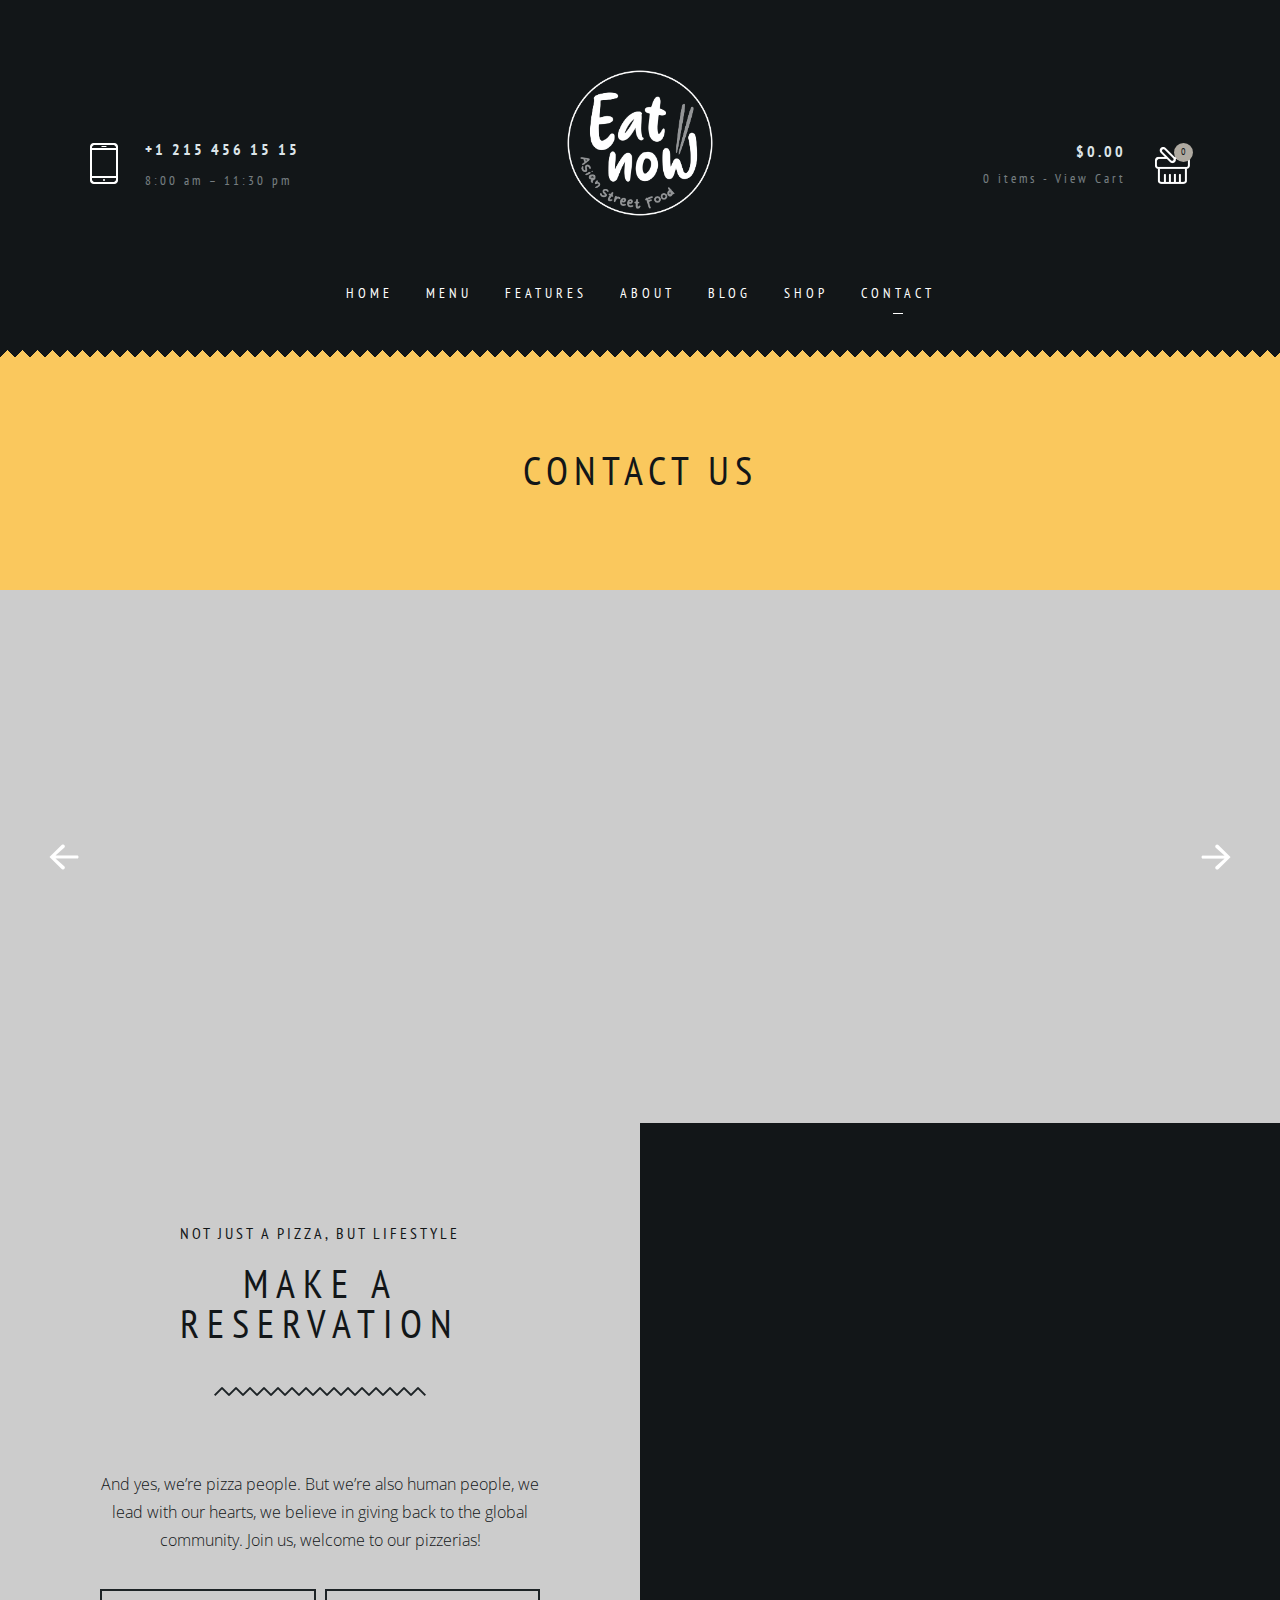
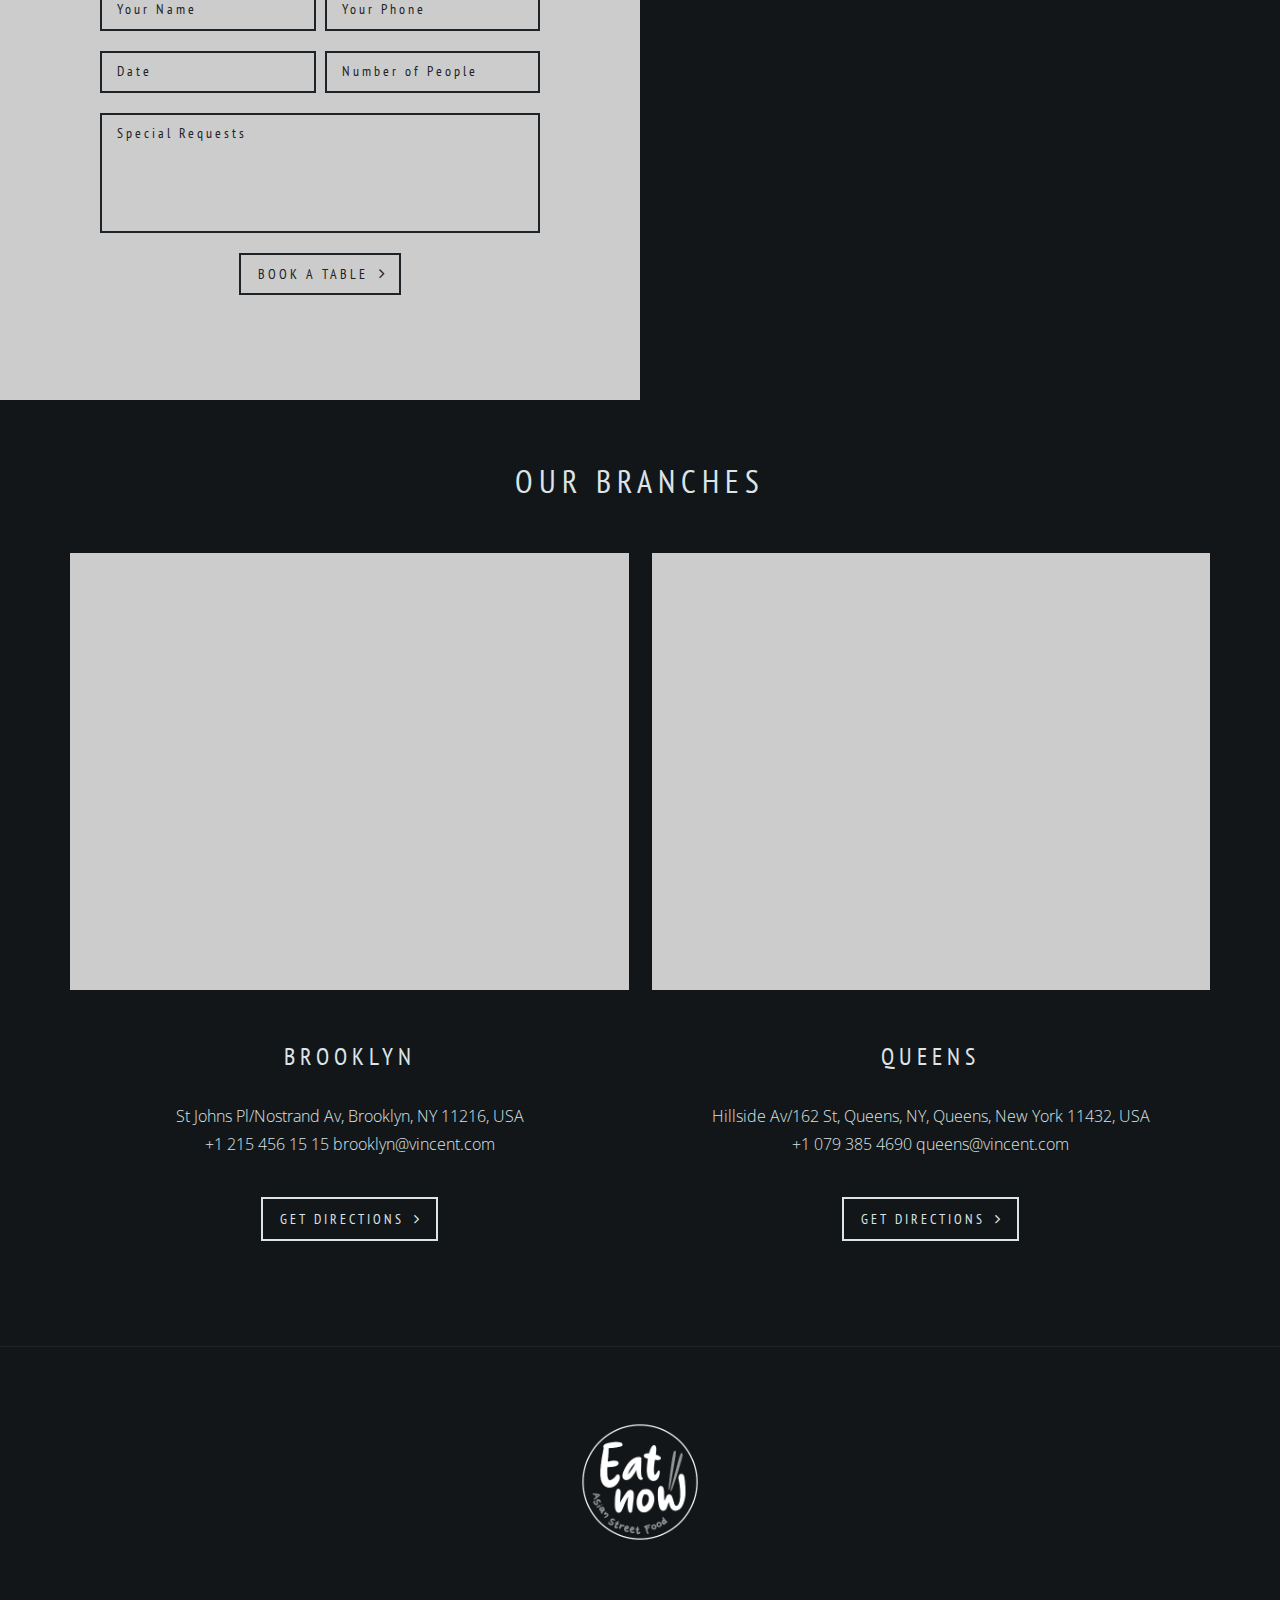
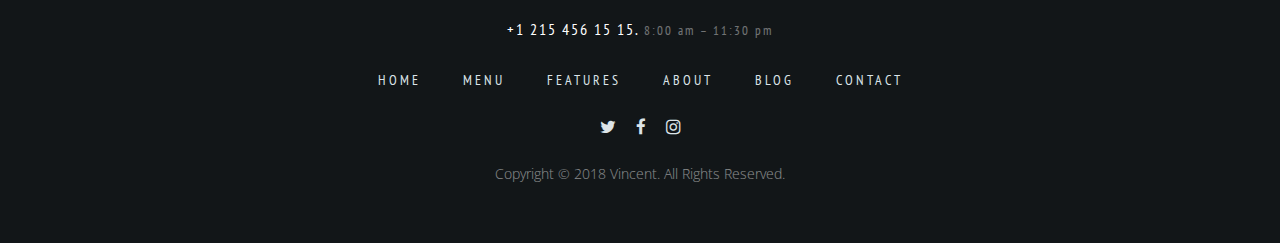
<file: contact-w-gallery.html>
<!DOCTYPE html>
<html lang="en">
<head>
	<meta charset="utf-8">
	<meta http-equiv="X-UA-Compatible" content="IE=edge">
	<meta name="viewport" content="width=device-width, initial-scale=1">
	<link href="https://fonts.googleapis.com/css?family=Open+Sans:300,300i,400,700" rel="stylesheet">
	<link href="https://fonts.googleapis.com/css?family=PT+Sans+Narrow:400,700" rel="stylesheet">
	<!-- The above 3 meta tags *must* come first in the head; any other head content must come *after* these tags -->
	<title>Contact Us - Vincent</title>

	<link rel="stylesheet"  href="css/kube.css">
	<link rel="stylesheet"  href="css/font-awesome.css">
	<link rel="stylesheet"  href="css/owl.carousel.min.css">
	<link rel="stylesheet"  href="css/swipebox.css">
	<link rel="stylesheet"  href="css/style.css">

</head>

<body class="vincent_сontact_w_gall">
	<header class="vincent_header">
		<div class="row ">
			<div class="col col-3 vincent_header_left">
				<div class="vincent_inner">
					<div class="vincent_inner_h_contact">
						<div class="vincent_h_phone">+1 215 456 15 15</div>
						<div class="vincent_h_wh">8:00 am – 11:30 pm</div>
					</div>
				</div>
			</div>
			<div class="col col-6 vincent_header_center">
				<div class="vincent_def_header">
					<div class="vincent_logo_cont">
						<a href="index.html" class="vincent_image_logo">
						</a>
					</div>
					<nav class="vincent_menu_cont">
						<ul id="menu-main-menu" class="vincent_menu">
							<li class="menu-item menu-item-has-children"><a href="#">Home</a>
								<ul class="sub-menu">
									<li class="menu-item"><a href="index.html">Home 1</a></li>
									<li class="menu-item"><a href="home2.html">Home 2</a></li>
									<li class="menu-item"><a href="home3.html">Home 3</a></li>
									<li class="menu-item"><a href="home4.html">Home 4</a></li>
									<li class="menu-item"><a href="home5.html">Home 5</a></li>
									<li class="menu-item"><a href="home6.html">Home 6</a></li>
								</ul>
							</li>
							<li class="menu-item menu-item-has-children"><a href="#">Menu</a>
								<ul class="sub-menu">
									<li class="menu-item"><a href="menu1.html">Menu 1</a></li>
									<li class="menu-item"><a href="menu2.html">Menu 2</a></li>
									<li class="menu-item"><a href="menu3.html">Menu 3</a></li>
								</ul>
							</li>
							<li class=" menu-item menu-item-has-children"><a href="#">Features</a>
								<ul class="sub-menu">
									<li class="menu-item "><a href="typography.html">Typography</a></li>
									<li class="menu-item"><a href="fullscreen-gallery.html">Fullscreen Gallery</a></li>
									<li class="menu-item"><a href="404.html">Error 404 Page</a></li>
								</ul>
							</li>
							<li class="menu-item menu-item-has-children"><a href="#">About</a>
								<ul class="sub-menu">
									<li class="menu-item"><a href="about1.html">About 1</a></li>
									<li class="menu-item"><a href="about2.html">About 2</a></li>
									<li class="menu-item"><a href="team.html">Team</a></li>
								</ul>
							</li>
							<li class="menu-item menu-item-has-children"><a href="#">Blog</a>
								<ul class="sub-menu">
									<li class="menu-item"><a href="blog-fullscreen.html">Blog Fullscreen</a></li>
									<li class="menu-item"><a href="blog-grid.html">Blog Grid</a></li>
									<li class="menu-item"><a href="blog-standard.html">Blog Standard</a></li>
									<li class="menu-item menu-item-has-children"><a href="#">Single Pages<i class="fa fa-angle-right" aria-hidden="true"></i></a>
										<ul class=" sub-menu1">
											<li class="menu-item"><a href="standard-post.html">Standard Post</a></li>
											<li class="menu-item"><a href="image-post.html">Image Post</a></li>
											<li class="menu-item"><a href="video-post.html">Video Post</a></li>
											<li class="menu-item"><a href="audio-post.html">Audio Post</a></li>
											<li class="menu-item"><a href="qoute-post.html">Quote Post</a></li>
											<li class="menu-item"><a href="link-post.html">Link Post</a></li>
										</ul>
									</li>
								</ul>
							</li>
							<li class="menu-item menu-item-has-children"><a href="#">Shop</a>
								<ul class="sub-menu">
									<li class="menu-item"><a href="product-listing.html">Product Listing</a></li>
									<li class="menu-item"><a href="single-product.html">Single Product</a></li>
									<li class="menu-item"><a href="cart.html">Cart</a></li>
									<li class="menu-item"><a href="checkout.html">Checkout</a></li>
								</ul>
							</li>
							<li class="menu-item active menu-item-has-children"><a href="#">Contact</a>
								<ul class="sub-menu">
									<li class="menu-item"><a href="contact-w-sidebar.html">Contact with Sidebar</a></li>
									<li class="menu-item vincent_sub_menu_active"><a href="contact-w-gallery.html">Contact with Gallery</a></li>
									<li class="menu-item"><a href="contact-multiple-maps.html">With Multiple Maps</a></li>
								</ul>
							</li>
						</ul>
					</nav>
					<div class="clear"></div>
					</div>
					<div class="mobile_header ">
						<a href="index.html" class="vincent_image_logo"></a>
						<a href="javascript:void(0)" class="btn_mobile_menu">
							<span class="vincent_menu_line1"></span>
							<span class="vincent_menu_line2"></span>
							<span class="vincent_menu_line3"></span>
						</a>
					</div>
			</div>
			<div class="col col-3 vincent_header_right">
				<div class="vincent_inner">
					<a href="cart.html">
						<div class="vincent_shopping_cart">
							<div class="vincent_total_price">$0.00</div>
							<div class="vincent_total_items">0 items - View Cart</div>
							<div class="vincent_cart_item_counter">0</div>
						</div>
					</a>
				</div>
			</div>
		</div>
	</header>
	<div class="vincent_title_block vincent_corners">
		<div class="vincent_inner_text">
			<h1>Contact Us</h1>
		</div>
	</div>
	<div >
		<div class="row">
			<div class="col col-12 vincent_content">
				<div class="owl-carousel vincent_slider1i">
					<div class="owl-item">
						<a href="img/about_4-1024x427.jpg" class="swipebox">
							<img src="img/about_4.jpg" alt="">
						</a>
					</div>
					<div class="owl-item">
						<a href="img/about_1-1-1024x427.jpg" class="swipebox">
							<img src="img/about_1-1.jpg" alt="">
						</a>
					</div>
					<div class="owl-item">
						<a href="img/about_3-1-1024x427.jpg" class="swipebox">
							<img src="img/about_3-1.jpg" alt="">
						</a>
					</div>
				</div>
				<div class="row vincent_reservation">
					<div class="col col-6 vincent_reservation_block">
						<h6>Not just a pizza, but Lifestyle</h6>
						<h1 class="">Make a reservation</h1>
						<img src="img/separator_dark.png" alt="">
						<p>And yes, we’re pizza people. But we’re also human people, we lead with our hearts, we believe in giving back to the global community. Join us, welcome to our pizzerias!</p>
						<div class="vincent_form_block ">
							<form  class="vincent_form">
								<div class="row gutters">
									<div class="col col-6">
										<input type="text" class="form_user-name "  placeholder="Your Name">
									</div>
									<div class="col col-6">
										<input type="text" class="form_phone" placeholder="Your Phone">
									</div>
									<div class="col col-6">
										<input type="text" class="form_date"  placeholder="Date">
									</div>
									<div class="col col-6">
										<input type="text" class="form_phone"  placeholder="Number of People">
									</div>
								</div>
								<textarea  class="form_comment"  placeholder="Special Requests"></textarea>
								<a class="vincent_button" href="#">Book a Table<i class="fa fa-angle-right" aria-hidden="true"></i></a>
							</form>
						</div>
					</div>
					<div class="col col-6">
						<iframe style="width:100%; margin-bottom:65px; height:100%;" class="pm-gmap" src="https://www.google.com/maps/embed?pb=!1m18!1m12!1m3!1d3022.1184224942954!2d-73.93064768436976!3d40.75942004264959!2m3!1f0!2f0!3f0!3m2!1i1024!2i768!4f13.1!3m3!1m2!1s0x0%3A0x0!2zNDDCsDQ1JzMzLjkiTiA3M8KwNTUnNDIuNSJX!5e0!3m2!1sru!2sua!4v1556096427906!5m2!1sru!2sua" width="600" height="450" frameborder="0" style="border:0" allowfullscreen></iframe>
					</div>
				</div>
				<div class="vincent_container vincent_branches">
					<h2>Our Branches</h2>
					<div class="row gutters">
						<div class="col col-6 vincent_branch">
							<img src="img/img_6-1024x801.jpg" alt="">
							<h4>Brooklyn</h4>
							<p>St Johns Pl/Nostrand Av, Brooklyn, NY 11216, USA</p>
							<p>+1 215 456 15 15 brooklyn@vincent.com</p>
							<a class="vincent_button" href="#">Get Directions<i class="fa fa-angle-right" aria-hidden="true"></i></a>
						</div>
						<div class="col col-6 vincent_branch">
							<img src="img/img_5-1024x801.jpg" alt="">
							<h4>Queens</h4>
							<p>Hillside Av/162 St, Queens, NY, Queens, New York 11432, USA </p>
							<p>+1 079 385 4690 queens@vincent.com</p>
							<a class="vincent_button" href="#">Get Directions<i class="fa fa-angle-right" aria-hidden="true"></i></a>
						</div>
					</div>
				</div>
			</div>
		</div>
	</div>
	<div class="vincent_back_to_top"></div>
	<footer>
		<div class="vincent_container">
			<div class="row">
				<div class="col col-12">
					<div class="vincent_logo_cont">
						<a href="index.html" class="vincent_image_logo_footer">
						</a>
					</div>
					<div class="vincent_foter_text">+1 215 456 15 15. <span>8:00 am – 11:30 pm</span></div>
					<ul class="vincent_foter_menu">
						<li><a href="index.html">Home</a></li>
						<li><a href="menu1.html">Menu</a></li>
						<li><a href="fullscreen-gallery.html">Features</a></li>
						<li><a href="about1.html">About</a></li>
						<li><a href="blog-grid.html">Blog</a></li>
						<li><a href="contact-multiple-maps.html">Contact</a></li>
					</ul>
					<ul class="vincent_social">
						<li><a href="https://twitter.com/"><i class="fa fa-twitter" aria-hidden="true"></i></a></li>
						<li><a href="https://www.facebook.com/"><i class="fa fa-facebook" aria-hidden="true"></i></a></li>
						<li><a href="https://www.instagram.com/"><i class="fa fa-instagram" aria-hidden="true"></i></a></li>
					</ul>
					<div class="vincent_copy_text">Copyright © 2018 Vincent. All Rights Reserved.</div>
				</div>
			</div>
		</div>
	</footer>
	<script src="js/jquery-3.2.1.min.js"></script>
	<script src="js/owl.carousel.min.js"></script>
	<script src="js/jquery.swipebox.js"></script>
	<script src="js/index.js"></script>
</body>
</html>
</file>
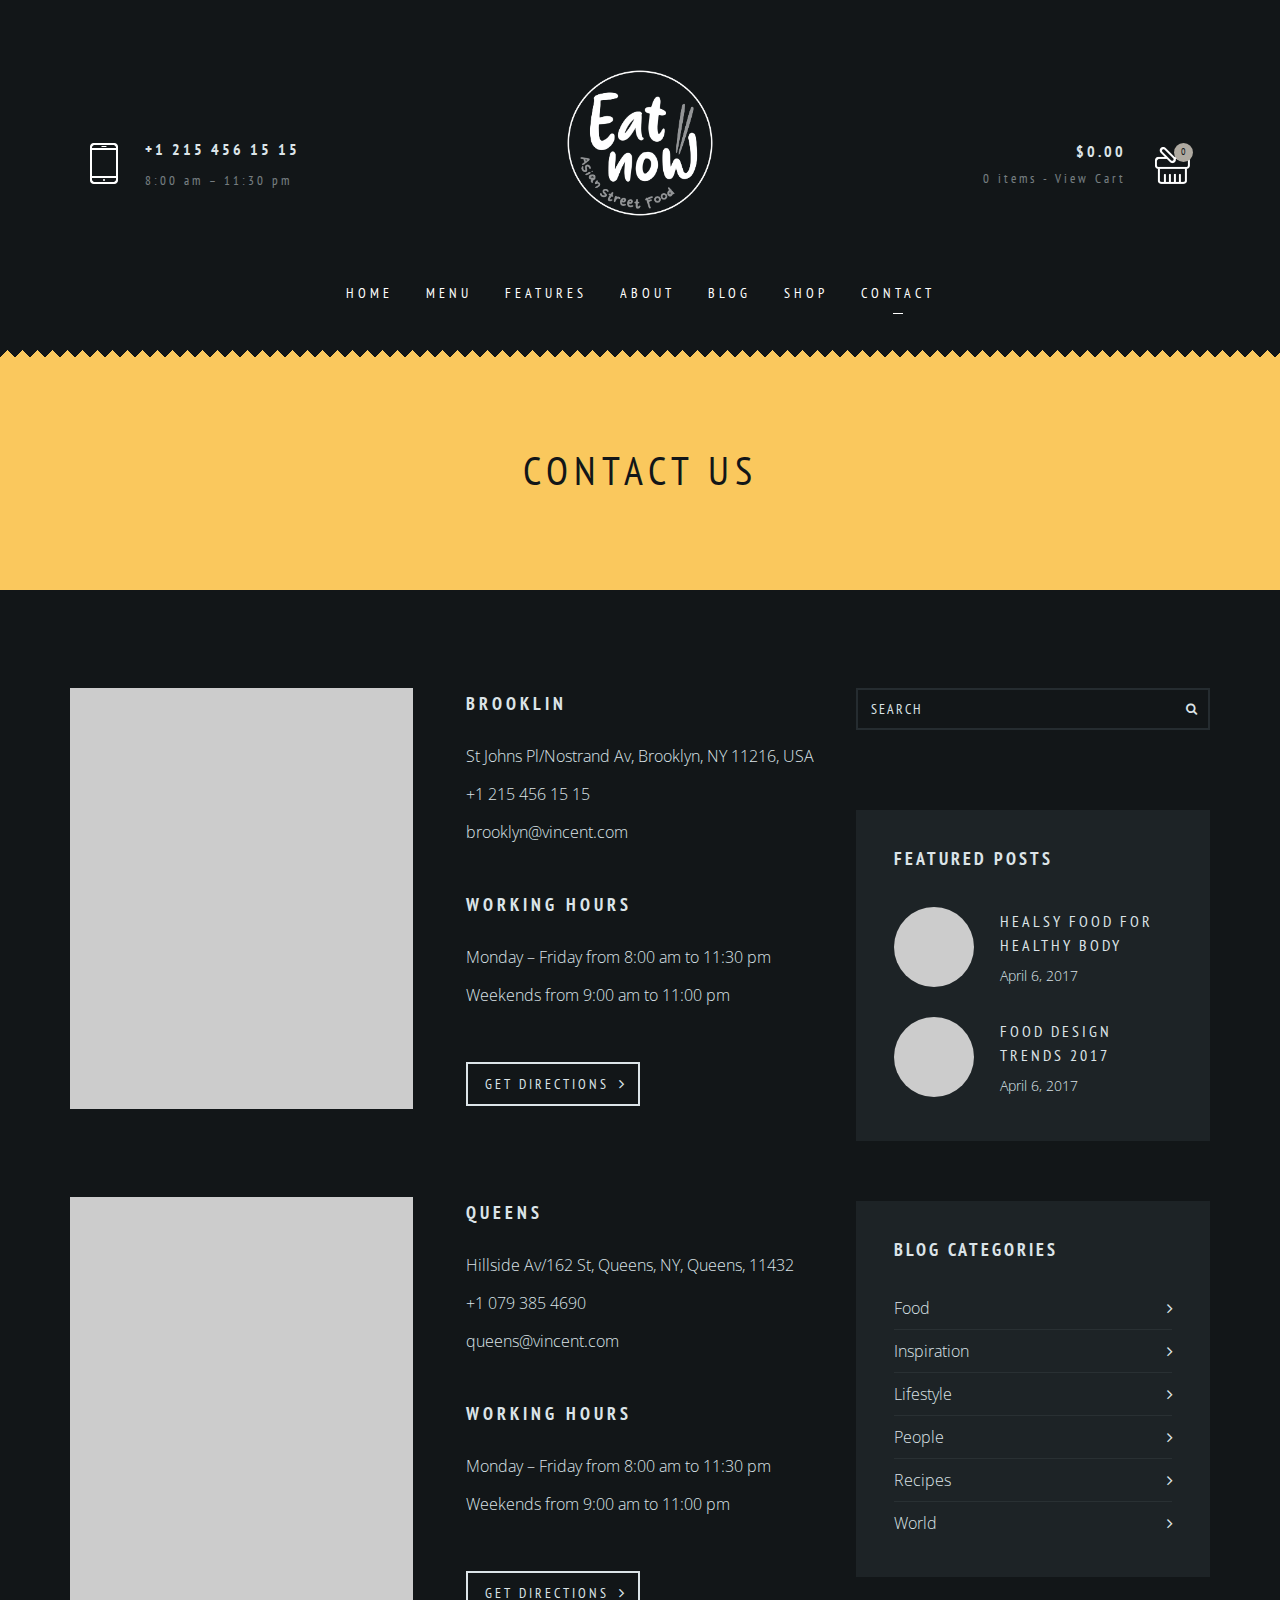
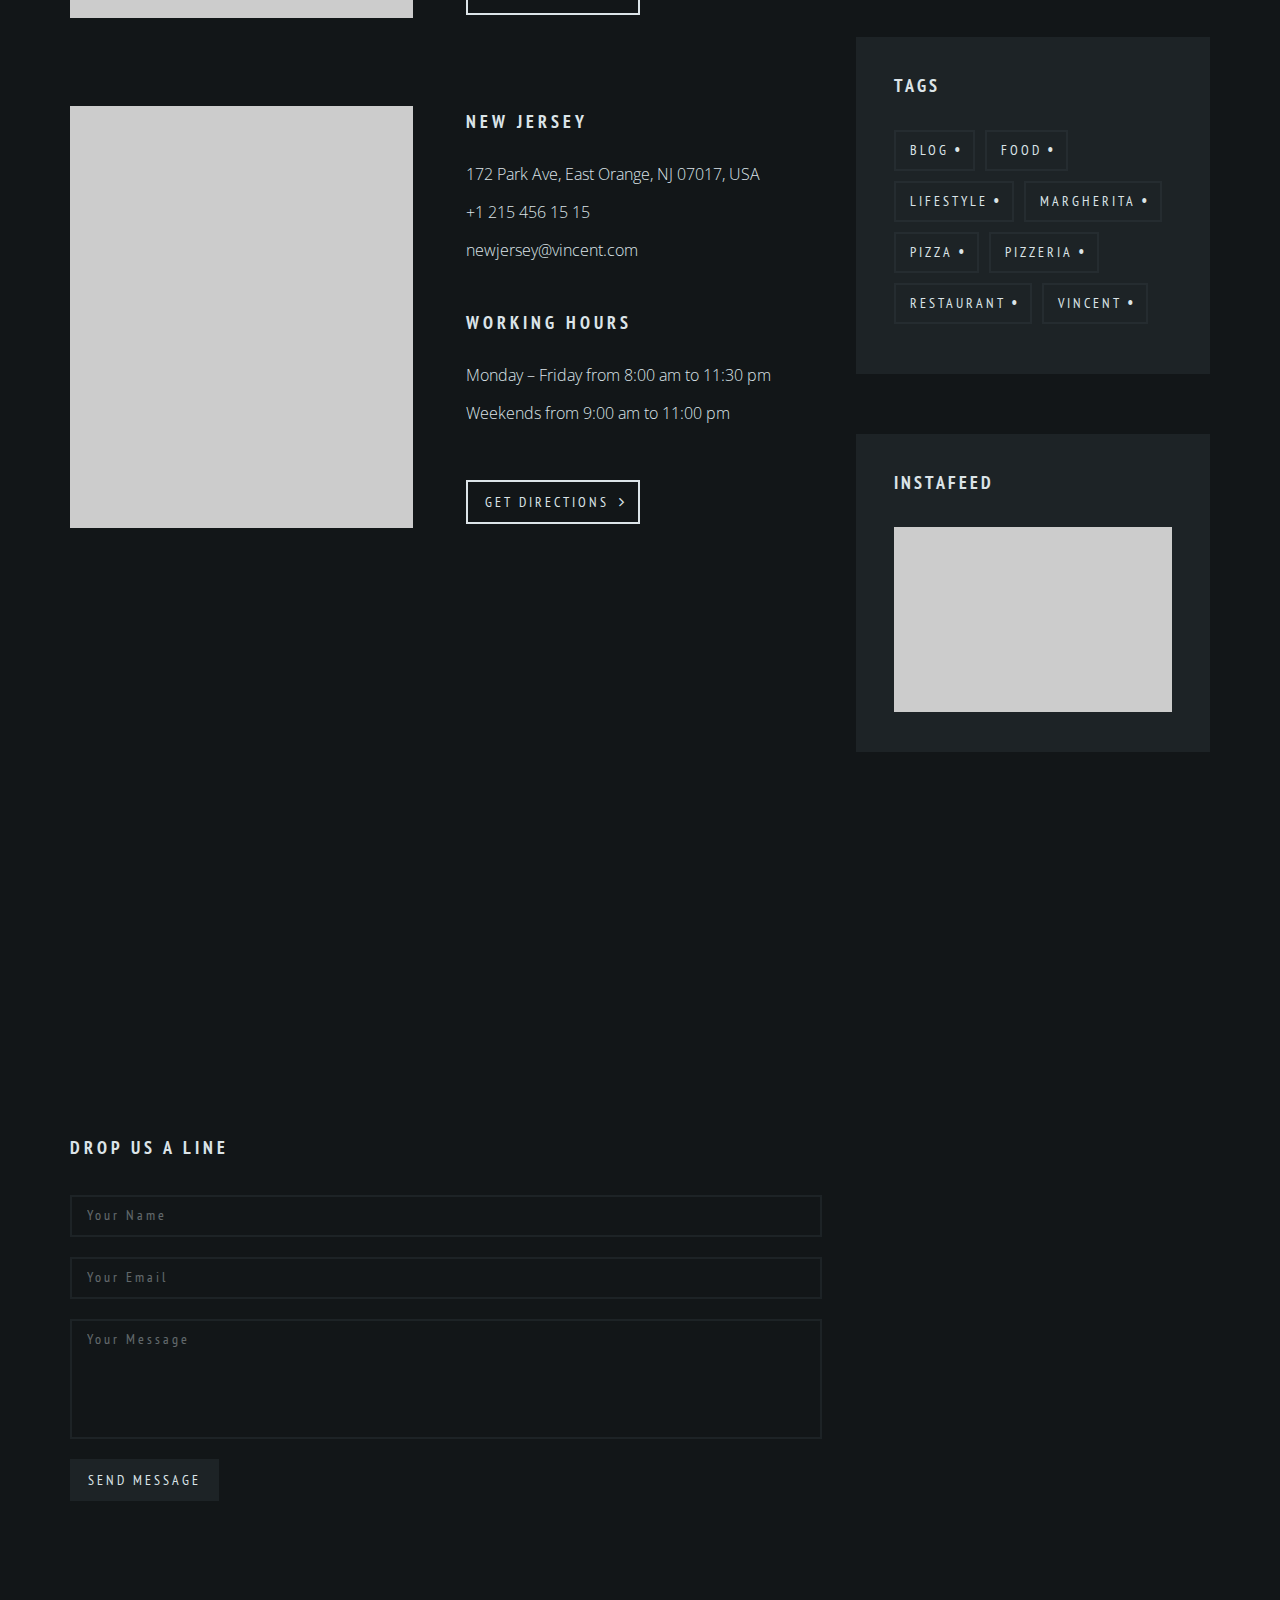
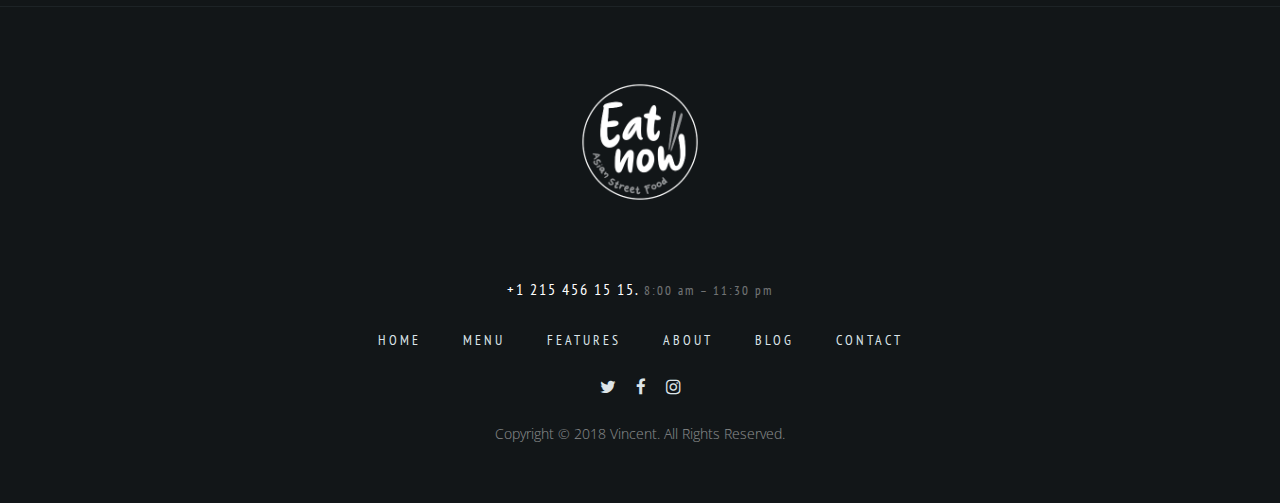
<file: contact-w-sidebar.html>
<!DOCTYPE html>
<html lang="en">
<head>
	<meta charset="utf-8">
	<meta http-equiv="X-UA-Compatible" content="IE=edge">
	<meta name="viewport" content="width=device-width, initial-scale=1">
	<link href="https://fonts.googleapis.com/css?family=Open+Sans:300,300i,400,700" rel="stylesheet">
	<link href="https://fonts.googleapis.com/css?family=PT+Sans+Narrow:400,700" rel="stylesheet">
	<!-- The above 3 meta tags *must* come first in the head; any other head content must come *after* these tags -->
	<title>Contact Us - Vincent</title>

	<link rel="stylesheet"  href="css/kube.css">
	<link rel="stylesheet"  href="css/font-awesome.css">
	<link rel="stylesheet"  href="css/style.css">

</head>

<body>
	<header class="vincent_header">
		<div class="row ">
			<div class="col col-3 vincent_header_left">
				<div class="vincent_inner">
					<div class="vincent_inner_h_contact">
						<div class="vincent_h_phone">+1 215 456 15 15</div>
						<div class="vincent_h_wh">8:00 am – 11:30 pm</div>
					</div>
				</div>
			</div>
			<div class="col col-6 vincent_header_center">
				<div class="vincent_def_header">
					<div class="vincent_logo_cont">
						<a href="index.html" class="vincent_image_logo">
						</a>
					</div>
					<nav class="vincent_menu_cont">
						<ul id="menu-main-menu" class="vincent_menu">
							<li class="menu-item menu-item-has-children"><a href="#">Home</a>
								<ul class="sub-menu">
									<li class="menu-item"><a href="index.html">Home 1</a></li>
									<li class="menu-item"><a href="home2.html">Home 2</a></li>
									<li class="menu-item"><a href="home3.html">Home 3</a></li>
									<li class="menu-item"><a href="home4.html">Home 4</a></li>
									<li class="menu-item"><a href="home5.html">Home 5</a></li>
									<li class="menu-item"><a href="home6.html">Home 6</a></li>
								</ul>
							</li>
							<li class="menu-item menu-item-has-children"><a href="#">Menu</a>
								<ul class="sub-menu">
									<li class="menu-item"><a href="menu1.html">Menu 1</a></li>
									<li class="menu-item"><a href="menu2.html">Menu 2</a></li>
									<li class="menu-item"><a href="menu3.html">Menu 3</a></li>
								</ul>
							</li>
							<li class=" menu-item menu-item-has-children"><a href="#">Features</a>
								<ul class="sub-menu">
									<li class="menu-item "><a href="typography.html">Typography</a></li>
									<li class="menu-item"><a href="fullscreen-gallery.html">Fullscreen Gallery</a></li>
									<li class="menu-item"><a href="404.html">Error 404 Page</a></li>
								</ul>
							</li>
							<li class="menu-item menu-item-has-children"><a href="#">About</a>
								<ul class="sub-menu">
									<li class="menu-item"><a href="about1.html">About 1</a></li>
									<li class="menu-item"><a href="about2.html">About 2</a></li>
									<li class="menu-item"><a href="team.html">Team</a></li>
								</ul>
							</li>
							<li class="menu-item menu-item-has-children"><a href="#">Blog</a>
								<ul class="sub-menu">
									<li class="menu-item"><a href="blog-fullscreen.html">Blog Fullscreen</a></li>
									<li class="menu-item"><a href="blog-grid.html">Blog Grid</a></li>
									<li class="menu-item"><a href="blog-standard.html">Blog Standard</a></li>
									<li class="menu-item menu-item-has-children"><a href="#">Single Pages<i class="fa fa-angle-right" aria-hidden="true"></i></a>
										<ul class=" sub-menu1">
											<li class="menu-item"><a href="standard-post.html">Standard Post</a></li>
											<li class="menu-item"><a href="image-post.html">Image Post</a></li>
											<li class="menu-item"><a href="video-post.html">Video Post</a></li>
											<li class="menu-item"><a href="audio-post.html">Audio Post</a></li>
											<li class="menu-item"><a href="qoute-post.html">Quote Post</a></li>
											<li class="menu-item"><a href="link-post.html">Link Post</a></li>
										</ul>
									</li>
								</ul>
							</li>
							<li class="menu-item menu-item-has-children"><a href="#">Shop</a>
								<ul class="sub-menu">
									<li class="menu-item"><a href="product-listing.html">Product Listing</a></li>
									<li class="menu-item"><a href="single-product.html">Single Product</a></li>
									<li class="menu-item"><a href="cart.html">Cart</a></li>
									<li class="menu-item"><a href="checkout.html">Checkout</a></li>
								</ul>
							</li>
							<li class="menu-item active menu-item-has-children"><a href="#">Contact</a>
								<ul class="sub-menu">
									<li class="menu-item vincent_sub_menu_active"><a href="contact-w-sidebar.html">Contact with Sidebar</a></li>
									<li class="menu-item"><a href="contact-w-gallery.html">Contact with Gallery</a></li>
									<li class="menu-item"><a href="contact-multiple-maps.html">With Multiple Maps</a></li>
								</ul>
							</li>
						</ul>
					</nav>

					<div class="clear"></div>
					</div>

					<div class="mobile_header ">
						<a href="index.html" class="vincent_image_logo"></a>
						<a href="javascript:void(0)" class="btn_mobile_menu">
							<span class="vincent_menu_line1"></span>
							<span class="vincent_menu_line2"></span>
							<span class="vincent_menu_line3"></span>
						</a>
					</div>

			</div>
			<div class="col col-3 vincent_header_right">
				<div class="vincent_inner">
					<a href="cart.html">
						<div class="vincent_shopping_cart">
							<div class="vincent_total_price">$0.00</div>
							<div class="vincent_total_items">0 items - View Cart</div>
							<div class="vincent_cart_item_counter">0</div>
						</div>
					</a>
				</div>
			</div>
		</div>
	</header>
	<div class="vincent_title_block vincent_corners">
		<div class="vincent_inner_text">
			<h1>Contact Us</h1>
		</div>
	</div>
	<div class="vincent_container vincent_сontact_us">
		<div class="row gutters">
			<div class="col col-8 vincent_content">
				<div class="row vincent_сontact_block">
					<div class="col col-6 vincent_сontact_block_img"><img src="img/img_1.jpg"  alt=""></div>
					<div class="col col-6 vincent_сontact_block_content">
						<h5>Brooklin</h5>
						<p>St Johns Pl/Nostrand Av, Brooklyn, NY 11216, USA</p>
						<p>+1 215 456 15 15</p>
						<p class="vincent_сontact_mail">brooklyn@vincent.com</p>
						<h5>WORKING HOURS</h5>
						<p>Monday – Friday from 8:00 am to 11:30 pm</p>
						<p>Weekends from 9:00 am to 11:00 pm</p>
						<a class="vincent_button" href="#">Get Directions<i class="fa fa-angle-right" aria-hidden="true"></i></a>
					</div>
				</div>
				<div class="row vincent_сontact_block">
					<div class="col col-6 vincent_сontact_block_img"><img src="img/img_2.jpg" alt=""></div>
					<div class="col col-6 vincent_сontact_block_content">
						<h5>Queens</h5>
						<p>Hillside Av/162 St, Queens, NY, Queens, 11432</p>
						<p>+1 079 385 4690</p>
						<p class="vincent_сontact_mail">queens@vincent.com</p>
						<h5>WORKING HOURS</h5>
						<p>Monday – Friday from 8:00 am to 11:30 pm</p>
						<p>Weekends from 9:00 am to 11:00 pm</p>
						<a class="vincent_button" href="#">Get Directions<i class="fa fa-angle-right" aria-hidden="true"></i></a>
					</div>
				</div>
				<div class="row vincent_сontact_block">
					<div class="col col-6 vincent_сontact_block_img"><img src="img/img_3.jpg" alt=""></div>
					<div class="col col-6 vincent_сontact_block_content">
						<h5>New Jersey</h5>
						<p>172 Park Ave, East Orange, NJ 07017, USA</p>
						<p>+1 215 456 15 15</p>
						<p class="vincent_сontact_mail">newjersey@vincent.com</p>
						<h5>WORKING HOURS</h5>
						<p>Monday – Friday from 8:00 am to 11:30 pm</p>
						<p>Weekends from 9:00 am to 11:00 pm</p>
						<a class="vincent_button" href="#">Get Directions<i class="fa fa-angle-right" aria-hidden="true"></i></a>
					</div>
				</div>
				<iframe style="width:100%; margin-bottom:65px;" class="pm-gmap" src="https://www.google.com/maps/embed?pb=!1m18!1m12!1m3!1d3022.1184224942954!2d-73.93064768436976!3d40.75942004264959!2m3!1f0!2f0!3f0!3m2!1i1024!2i768!4f13.1!3m3!1m2!1s0x0%3A0x0!2zNDDCsDQ1JzMzLjkiTiA3M8KwNTUnNDIuNSJX!5e0!3m2!1sru!2sua!4v1556096427906!5m2!1sru!2sua" width="600" height="450" frameborder="0" style="border:0" allowfullscreen></iframe>
				<h5 class="vincent_form_title">Drop us a LIne</h5>
				<div class="vincent_form_block ">
					<form  class="vincent_form">
						<input type="text" class="form_user-name " name="name" placeholder="Your Name">
						<input type="text" class="form_email" name="email" placeholder="Your Email">
						<textarea class="form_comment" name="message" placeholder="Your Message"></textarea>
						<input class="" type="submit" value="Send Message">
					</form>
				</div>
			</div>
			<div class="col col-4 vincent_sidebar">
				<div class="vincent_sidebar_block vincent_search_block">
					<form class="vincent_search_form">
						<input type="text" name="search" placeholder="Search">
						<span><i class="fa fa-search" aria-hidden="true"></i></span>
					</form>

				</div>
				<div class="vincent_sidebar_block vincent_featured_posts">
					<h5>Featured Posts</h5>
					<div class="vincent_posts_item">
						<a  href="standard-post.html">
							<img src="img/1-80x80.jpg" alt="">
							<span>Healsy Food for healthy body</span>
						</a>
						<div class="vincent_date">April 6, 2017</div>
					</div>
					<div class="vincent_posts_item">
						<a href="standard-post.html">
							<img src="img/2-80x80.jpg" alt="">
							<span>food design trends 2017</span>
						</a>
						<div class="vincent_date">April 6, 2017</div>
					</div>
				</div>
				<div class="vincent_sidebar_block vincent_sidebar_categories">
					<h5>Blog Categories</h5>
					<ul>
						<li><a href="category.html">Food</a></li>
						<li><a href="category.html">Inspiration</a></li>
						<li><a href="category.html">Lifestyle</a></li>
						<li><a href="category.html">People</a></li>
						<li><a href="category.html">Recipes</a></li>
						<li><a href="category.html">World</a></li>
					</ul>
				</div>
				<div class="vincent_sidebar_block vincent_sidebar_tags">
					<h5>Tags</h5>
					<ul>
						<li><a href="category.html">Blog</a></li>
						<li><a href="category.html">Food</a></li>
						<li><a href="category.html">Lifestyle</a></li>
						<li><a href="category.html">Margherita</a></li>
						<li><a href="category.html">Pizza</a></li>
						<li><a href="category.html">Pizzeria</a></li>
						<li><a href="category.html">Restaurant</a></li>
						<li><a href="category.html">Vincent</a></li>
					</ul>
				</div>
				<div class="vincent_sidebar_block">
					<h5>Instafeed</h5>
					<ul class="vincent_sidebar_instafeed">
						<li><a class="vincent_image_fader" href="https://instagram.com/p/BSk1sbJFPDL/">
							<img src="img/17817627_1991094447779194_2141034917813813248_n.jpg" alt="">
						</a></li>
						<li><a class="vincent_image_fader" href="https://instagram.com/p/BSk1mfglkeK/">
							<img src="img/17596453_1394335877325424_5306473291534303232_n.jpg" alt="">
						</a></li>
						<li><a class="vincent_image_fader" href="https://instagram.com/p/BSk1lf1FbB7/">
							<img src="img/17662462_240934883045697_4488760463823208448_n.jpg" alt="">
						</a></li>
						<li><a class="vincent_image_fader" href="https://instagram.com/p/BSk1kROFVaq/">
							<img src="img/17663134_213463345806971_2661189821392748544_n.jpg" alt="">
						</a></li>
						<li><a class="vincent_image_fader" href="https://instagram.com/p/BSk1jg2l_ui/">
							<img src="img/17663740_2273891269502238_7837518096255418368_n.jpg" alt="">
						</a></li>
						<li><a class="vincent_image_fader" href="https://instagram.com/p/BSk1in3lBNE/">
							<img src="img/17818827_1383669068365197_1027011360048807936_n.jpg" alt="">
						</a></li>
					</ul>
				</div>
			</div>
		</div>
	</div>
	<div class="vincent_back_to_top"></div>
	<footer>
		<div class="vincent_container">
			<div class="row">
				<div class="col col-12">
					<div class="vincent_logo_cont">
						<a href="index.html" class="vincent_image_logo_footer">
						</a>
					</div>
					<div class="vincent_foter_text">+1 215 456 15 15. <span>8:00 am – 11:30 pm</span></div>
					<ul class="vincent_foter_menu">
						<li><a href="index.html">Home</a></li>
						<li><a href="menu1.html">Menu</a></li>
						<li><a href="fullscreen-gallery.html">Features</a></li>
						<li><a href="about1.html">About</a></li>
						<li><a href="blog-grid.html">Blog</a></li>
						<li><a href="contact-multiple-maps.html">Contact</a></li>
					</ul>
					<ul class="vincent_social">
						<li><a href="https://twitter.com/"><i class="fa fa-twitter" aria-hidden="true"></i></a></li>
						<li><a href="https://www.facebook.com/"><i class="fa fa-facebook" aria-hidden="true"></i></a></li>
						<li><a href="https://www.instagram.com/"><i class="fa fa-instagram" aria-hidden="true"></i></a></li>
					</ul>
					<div class="vincent_copy_text">Copyright © 2018 Vincent. All Rights Reserved.</div>
				</div>
			</div>
		</div>
	</footer>
	<script src="js/jquery-3.2.1.min.js"></script>
	<script src="js/index.js"></script>
</body>
</html>
</file>
<file: css/kube.css>
/*
	Kube. CSS & JS Framework
	Version 6.5.2
	Updated: February 2, 2017

	http://imperavi.com/kube/

	Copyright (c) 2009-2017, Imperavi LLC.
	License: MIT
*/
html {
  box-sizing: border-box; }

*,
*:before,
*:after {
  box-sizing: inherit; }

* {
  margin: 0;
  padding: 0;
  outline: 0;
  -webkit-overflow-scrolling: touch; }

img,
video,
audio {
  max-width: 100%; }

img,
video {
  height: auto; }

svg {
  max-height: 100%; }

iframe {
  border: none; }

::-moz-focus-inner {
  border: 0;
  padding: 0; }

input[type="radio"],
input[type="checkbox"] {
  vertical-align: middle;
  position: relative;
  bottom: 0.15rem;
  font-size: 115%;
  margin-right: 3px; }

input[type="search"] {
  -webkit-appearance: textfield; }

input[type="search"]::-webkit-search-decoration,
input[type="search"]::-webkit-search-cancel-button {
  -webkit-appearance: none; }

.black {
  color: #0d0d0e; }

.inverted {
  color: #fff; }

.error {
  color: #f03c69; }

.success {
  color: #35beb1; }

.warning {
  color: #f7ba45; }

.focus {
  color: #1c86f2; }

.aluminum {
  color: #f8f8f8; }

.silver {
  color: #e0e1e1; }

.lightgray {
  color: #d4d4d4; }

.gray {
  color: #bdbdbd; }

.midgray {
  color: #676b72; }

.darkgray {
  color: #313439; }

.bg-black {
  background-color: #0d0d0e; }

.bg-inverted {
  background-color: #fff; }

.bg-error {
  background-color: #f03c69; }

.bg-success {
  background-color: #35beb1; }

.bg-warning {
  background-color: #f7ba45; }

.bg-focus {
  background-color: #1c86f2; }

.bg-aluminum {
  background-color: #f8f8f8; }

.bg-silver {
  background-color: #e0e1e1; }

.bg-lightgray {
  background-color: #d4d4d4; }

.bg-gray {
  background-color: #bdbdbd; }

.bg-midgray {
  background-color: #676b72; }

.bg-darkgray {
  background-color: #313439; }

.bg-highlight {
  background-color: #edf2ff; }

html,
body {
  font-size: 16px;
  line-height: 24px; }

body {
  font-family: Arial, "Helvetica Neue", Helvetica, sans-serif;
  color: #313439;
  background-color: transparent; }

a {
  color: #3794de; }

a:hover {
  color: #f03c69; }

h1.title, h1, h2, h3, h4, h5, h6 {
  font-family: Arial, "Helvetica Neue", Helvetica, sans-serif;
  font-weight: bold;
  color: #0d0d0e;
  text-rendering: optimizeLegibility;
  margin-bottom: 16px; }

h1.title {
  font-size: 60px;
  line-height: 64px;
  margin-bottom: 8px; }

h1,
.h1 {
  font-size: 48px;
  line-height: 52px; }

h2,
.h2 {
  font-size: 36px;
  line-height: 40px; }

h3,
.h3 {
  font-size: 24px;
  line-height: 32px; }

h4,
.h4 {
  font-size: 21px;
  line-height: 32px; }

h5,
.h5 {
  font-size: 18px;
  line-height: 28px; }

h6,
.h6 {
  font-size: 16px;
  line-height: 24px; }

h1 a, .h1 a,
h2 a, .h2 a,
h3 a, .h3 a,
h4 a, .h4 a,
h5 a, .h5 a,
h6 a, .h6 a {
  color: inherit; }

p + h2,
p + h3,
p + h4,
p + h5,
p + h6,
ul + h2,
ul + h3,
ul + h4,
ul + h5,
ul + h6,
ol + h2,
ol + h3,
ol + h4,
ol + h5,
ol + h6,
dl + h2,
dl + h3,
dl + h4,
dl + h5,
dl + h6,
blockquote + h2,
blockquote + h3,
blockquote + h4,
blockquote + h5,
blockquote + h6,
hr + h2,
hr + h3,
hr + h4,
hr + h5,
hr + h6,
pre + h2,
pre + h3,
pre + h4,
pre + h5,
pre + h6,
table + h2,
table + h3,
table + h4,
table + h5,
table + h6,
form + h2,
form + h3,
form + h4,
form + h5,
form + h6,
figure + h2,
figure + h3,
figure + h4,
figure + h5,
figure + h6 {
  margin-top: 24px; }

ul,
ul ul,
ul ol,
ol,
ol ul,
ol ol {
  margin: 0 0 0 24px; }

ol ol li {
  list-style-type: lower-alpha; }

ol ol ol li {
  list-style-type: lower-roman; }

nav ul,
nav ol {
  margin: 0;
  list-style: none; }
  nav ul ul,
  nav ul ol,
  nav ol ul,
  nav ol ol {
    margin-left: 24px; }

dl dt {
  font-weight: bold; }

dd {
  margin-left: 24px; }

p, blockquote, hr, pre, ol, ul, dl, table, fieldset, figure, address, form {
  margin-bottom: 16px; }

hr {
  border: none;
  border-bottom: 1px solid rgba(0, 0, 0, 0.1);
  margin-top: -1px; }

blockquote {
  padding-left: 1rem;
  border-left: 4px solid rgba(0, 0, 0, 0.1);
  font-style: italic;
  color: rgba(49, 52, 57, 0.65); }
  blockquote p {
    margin-bottom: .5rem; }

time, cite, small, figcaption {
  font-size: 87.5%; }

cite {
  opacity: .6; }

abbr[title], dfn[title] {
  border-bottom: 1px dotted rgba(0, 0, 0, 0.5);
  cursor: help; }

var {
  font-size: 16px;
  opacity: .6;
  font-style: normal; }

mark, code, samp, kbd {
  position: relative;
  top: -1px;
  padding: 4px 4px 2px 4px;
  display: inline-block;
  line-height: 1;
  color: rgba(49, 52, 57, 0.85); }

code {
  background: #e0e1e1; }

mark {
  background: #f7ba45; }

samp {
  color: #fff;
  background: #1c86f2; }

kbd {
  border: 1px solid rgba(0, 0, 0, 0.1); }

sub,
sup {
  font-size: x-small;
  line-height: 0;
  margin-left: 1rem/4;
  position: relative; }

sup {
  top: 0; }

sub {
  bottom: 1px; }

pre, code, samp, var, kbd {
  font-family: Consolas, Monaco, "Courier New", monospace; }

pre, code, samp, var, kbd, mark {
  font-size: 87.5%; }

pre,
pre code {
  background: #f8f8f8;
  padding: 0;
  top: 0;
  display: block;
  line-height: 20px;
  color: rgba(49, 52, 57, 0.85);
  overflow: none;
  white-space: pre-wrap; }

pre {
  padding: 1rem; }

figcaption {
  opacity: .6; }

figure figcaption {
  position: relative;
  top: -1rem/2; }

figure pre {
  background: none;
  border: 1px solid rgba(0, 0, 0, 0.1);
  border-radius: 4px; }

figure .video-container,
figure pre {
  margin-bottom: 8px; }

.text-left {
  text-align: left; }

.text-center {
  text-align: center; }

.text-right {
  text-align: right; }

ul.unstyled {
  margin-left: 0; }

ul.unstyled,
ul.unstyled ul {
  list-style: none; }

.monospace {
  font-family: Consolas, Monaco, "Courier New", monospace; }

.upper {
  text-transform: uppercase; }

.lower {
  text-transform: lowercase; }

.italic {
  font-style: italic !important; }

.strong {
  font-weight: bold !important; }

.normal {
  font-weight: normal !important; }

.muted {
  opacity: .55; }

a.muted {
  color: #0d0d0e; }

a.muted:hover {
  opacity: 1; }

.black {
  color: #0d0d0e; }

.smaller {
  font-size: 12px;
  line-height: 20px; }

.small {
  font-size: 14px;
  line-height: 20px; }

.big {
  font-size: 18px;
  line-height: 28px; }

.large {
  font-size: 20px;
  line-height: 32px; }

.end {
  margin-bottom: 0 !important; }

.highlight {
  background-color: #edf2ff; }

.nowrap,
.nowrap td {
  white-space: nowrap; }

@media (min-width: 768px) and (max-width: 1024px) {
  .columns-2,
  .columns-3,
  .columns-4 {
    column-gap: 24px; }
  .columns-2 {
    column-count: 2; }
  .columns-3 {
    column-count: 3; }
  .columns-4 {
    column-count: 4; } }

.row {
  display: flex;
  flex-direction: row;
  flex-wrap: wrap; }
  @media (max-width: 768px) {
    .row {
      flex-direction: column;
      flex-wrap: nowrap; } }
  .row.gutters,
  .row.gutters > .row {
    margin-left: -2%; }
    @media (max-width: 768px) {
      .row.gutters,
      .row.gutters > .row {
        margin-left: 0; } }
    .row.gutters > .col,
    .row.gutters > .row > .col {
      margin-left: 2%; }
      @media (max-width: 768px) {
        .row.gutters > .col,
        .row.gutters > .row > .col {
          margin-left: 0; } }
  .row.around {
    justify-content: space-around; }
  .row.between {
    justify-content: space-between; }
  .row.auto .col {
    flex-grow: 1; }

.col-1 {
  width: 8.33333%; }

.offset-1 {
  margin-left: 8.33333%; }

.col-2 {
  width: 16.66667%; }

.offset-2 {
  margin-left: 16.66667%; }

.col-3 {
  width: 25%; }

.offset-3 {
  margin-left: 25%; }

.col-4 {
  width: 33.33333%; }

.offset-4 {
  margin-left: 33.33333%; }

.col-5 {
  width: 41.66667%; }

.offset-5 {
  margin-left: 41.66667%; }

.col-6 {
  width: 50%; }

.offset-6 {
  margin-left: 50%; }

.col-7 {
  width: 58.33333%; }

.offset-7 {
  margin-left: 58.33333%; }

.col-8 {
  width: 66.66667%; }

.offset-8 {
  margin-left: 66.66667%; }

.col-9 {
  width: 75%; }

.offset-9 {
  margin-left: 75%; }

.col-10 {
  width: 83.33333%; }

.offset-10 {
  margin-left: 83.33333%; }

.col-11 {
  width: 91.66667%; }

.offset-11 {
  margin-left: 91.66667%; }

.col-12 {
  width: 100%; }

.offset-12 {
  margin-left: 100%; }

.gutters > .col-1 {
  width: calc(8.33333% - 2%); }

.gutters > .offset-1 {
  margin-left: calc(8.33333% + 2%) !important; }

.gutters > .col-2 {
  width: calc(16.66667% - 2%); }

.gutters > .offset-2 {
  margin-left: calc(16.66667% + 2%) !important; }

.gutters > .col-3 {
  width: calc(25% - 2%); }

.gutters > .offset-3 {
  margin-left: calc(25% + 2%) !important; }

.gutters > .col-4 {
  width: calc(33.33333% - 2%); }

.gutters > .offset-4 {
  margin-left: calc(33.33333% + 2%) !important; }

.gutters > .col-5 {
  width: calc(41.66667% - 2%); }

.gutters > .offset-5 {
  margin-left: calc(41.66667% + 2%) !important; }

.gutters > .col-6 {
  width: calc(50% - 2%); }

.gutters > .offset-6 {
  margin-left: calc(50% + 2%) !important; }

.gutters > .col-7 {
  width: calc(58.33333% - 2%); }

.gutters > .offset-7 {
  margin-left: calc(58.33333% + 2%) !important; }

.gutters > .col-8 {
  width: calc(66.66667% - 2%); }

.gutters > .offset-8 {
  margin-left: calc(66.66667% + 2%) !important; }

.gutters > .col-9 {
  width: calc(75% - 2%); }

.gutters > .offset-9 {
  margin-left: calc(75% + 2%) !important; }

.gutters > .col-10 {
  width: calc(83.33333% - 2%); }

.gutters > .offset-10 {
  margin-left: calc(83.33333% + 2%) !important; }

.gutters > .col-11 {
  width: calc(91.66667% - 2%); }

.gutters > .offset-11 {
  margin-left: calc(91.66667% + 2%) !important; }

.gutters > .col-12 {
  width: calc(100% - 2%); }

.gutters > .offset-12 {
  margin-left: calc(100% + 2%) !important; }

@media (max-width: 768px) {
  [class^='offset-'],
  [class*=' offset-'] {
    margin-left: 0; } }

.first {
  order: -1; }

.last {
  order: 1; }

@media (max-width: 768px) {
  .row .col {
    margin-left: 0;
    width: 100%; }
  .row.gutters .col {
    margin-bottom: 16px; }
  .first-sm {
    order: -1; }
  .last-sm {
    order: 1; } }

table {
  border-collapse: collapse;
  border-spacing: 0;
  max-width: 100%;
  width: 100%;
  empty-cells: show;
  font-size: 15px;
  line-height: 24px; }

table caption {
  text-align: left;
  font-size: 14px;
  font-weight: 500;
  color: #676b72; }

th {
  text-align: left;
  font-weight: 700;
  vertical-align: bottom; }

td {
  vertical-align: top; }

tr.align-middle td,
td.align-middle {
  vertical-align: middle; }

th,
td {
  padding: 1rem 1rem;
  border-bottom: 1px solid rgba(0, 0, 0, 0.05); }
  th:first-child,
  td:first-child {
    padding-left: 0; }
  th:last-child,
  td:last-child {
    padding-right: 0; }

tfoot th,
tfoot td {
  color: rgba(49, 52, 57, 0.5); }

table.bordered td,
table.bordered th {
  border: 1px solid rgba(0, 0, 0, 0.05); }

table.striped tr:nth-child(odd) td {
  background: #f8f8f8; }

table.bordered td:first-child,
table.bordered th:first-child,
table.striped td:first-child,
table.striped th:first-child {
  padding-left: 1rem; }

table.bordered td:last-child,
table.bordered th:last-child,
table.striped td:last-child,
table.striped th:last-child {
  padding-right: 1rem; }

table.unstyled td,
table.unstyled th {
  border: none;
  padding: 0; }

fieldset {
  font-family: inherit;
  border: 1px solid rgba(0, 0, 0, 0.1);
  padding: 2rem;
  margin-bottom: 2rem;
  margin-top: 2rem; }

legend {
  font-weight: bold;
  font-size: 12px;
  text-transform: uppercase;
  padding: 0 1rem;
  margin-left: -1rem;
  top: 2px;
  position: relative;
  line-height: 0; }

input,
textarea,
select {
  display: block;
  width: 100%;
  font-family: inherit;
  font-size: 15px;
  height: 40px;
  outline: none;
  vertical-align: middle;
  background-color: #fff;
  border: 1px solid #d4d4d4;
  border-radius: 3px;
  box-shadow: none;
  padding: 0 12px; }

input.small,
textarea.small,
select.small {
  height: 36px;
  font-size: 13px;
  padding: 0 12px;
  border-radius: 3px; }

input.big,
textarea.big,
select.big {
  height: 48px;
  font-size: 17px;
  padding: 0 12px;
  border-radius: 3px; }

input:focus,
textarea:focus,
select:focus {
  outline: none;
  background-color: #fff;
  border-color: #1c86f2;
  box-shadow: 0 0 1px #1c86f2 inset; }

input.error,
textarea.error,
select.error {
  background-color: rgba(240, 60, 105, 0.1);
  border: 1px solid #f583a0; }
  input.error:focus,
  textarea.error:focus,
  select.error:focus {
    border-color: #f03c69;
    box-shadow: 0 0 1px #f03c69 inset; }

input.success,
textarea.success,
select.success {
  background-color: rgba(53, 190, 177, 0.1);
  border: 1px solid #6ad5cb; }
  input.success:focus,
  textarea.success:focus,
  select.success:focus {
    border-color: #35beb1;
    box-shadow: 0 0 1px #35beb1 inset; }

input:disabled, input.disabled,
textarea:disabled,
textarea.disabled,
select:disabled,
select.disabled {
  resize: none;
  opacity: 0.6;
  cursor: default;
  font-style: italic;
  color: rgba(0, 0, 0, 0.5); }

select {
  -webkit-appearance: none;
  background-image: url('data:image/svg+xml;utf8,<svg xmlns="http://www.w3.org/2000/svg" width="9" height="12" viewBox="0 0 9 12"><path fill="#5e6c75" d="M0.722,4.823L-0.01,4.1,4.134-.01,4.866,0.716Zm7.555,0L9.01,4.1,4.866-.01l-0.732.726ZM0.722,7.177L-0.01,7.9,4.134,12.01l0.732-.726Zm7.555,0L9.01,7.9,4.866,12.01l-0.732-.726Z"/></svg>');
  background-repeat: no-repeat;
  background-position: right 1rem center; }

select[multiple] {
  background-image: none;
  height: auto;
  padding: .5rem .75rem; }

textarea {
  height: auto;
  padding: 8px 12px;
  line-height: 24px;
  vertical-align: top; }

input[type="file"] {
  width: auto;
  border: none;
  padding: 0;
  height: auto;
  background: none;
  box-shadow: none;
  display: inline-block; }

input[type="search"],
input.search {
  background-repeat: no-repeat;
  background-position: 8px 53%;
  background-image: url('data:image/svg+xml;utf8,<svg xmlns="http://www.w3.org/2000/svg" width="16" height="16" viewBox="0 0 16 16"><path fill="#000" fill-opacity="0.4" d="M14.891,14.39l-0.5.5a0.355,0.355,0,0,1-.5,0L9.526,10.529a5.3,5.3,0,1,1,2.106-4.212,5.268,5.268,0,0,1-1.1,3.21l4.362,4.362A0.354,0.354,0,0,1,14.891,14.39ZM6.316,2.418a3.9,3.9,0,1,0,3.9,3.9A3.9,3.9,0,0,0,6.316,2.418Z"/></svg>');
  padding-left: 32px; }

input[type="radio"],
input[type="checkbox"] {
  display: inline-block;
  width: auto;
  height: auto;
  padding: 0; }

label {
  display: block;
  color: #313439;
  margin-bottom: 4px;
  font-size: 15px; }
  label.checkbox,
  label .desc,
  label .success,
  label .error {
    text-transform: none;
    font-weight: normal; }
  label.checkbox {
    font-size: 16px;
    line-height: 24px;
    cursor: pointer;
    color: inherit; }
    label.checkbox input {
      margin-top: 0; }

.form-checkboxes label.checkbox {
  display: inline-block;
  margin-right: 16px; }

.req {
  position: relative;
  top: 1px;
  font-weight: bold;
  color: #f03c69;
  font-size: 110%; }

.desc {
  color: rgba(49, 52, 57, 0.5);
  font-size: 12px;
  line-height: 20px; }

span.desc {
  margin-left: 4px; }

div.desc {
  margin-top: 4px;
  margin-bottom: -8px; }

.form-buttons button,
.form-buttons .button {
  margin-right: 8px; }

form,
.form-item {
  margin-bottom: 2rem; }

.form > .form-item:last-child {
  margin-bottom: 0; }

.form .row:last-child .form-item {
  margin-bottom: 0; }

.form span.success,
.form span.error {
  font-size: 12px;
  line-height: 20px;
  margin-left: 4px; }

.form-inline input,
.form-inline textarea,
.form-inline select {
  display: inline-block;
  width: auto; }

.append,
.prepend {
  display: flex; }
  .append input,
  .prepend input {
    flex: 1; }
  .append .button,
  .append span,
  .prepend .button,
  .prepend span {
    flex-shrink: 0; }
  .append span,
  .prepend span {
    display: flex;
    flex-direction: column;
    justify-content: center;
    font-weight: normal;
    border: 1px solid #d4d4d4;
    background-color: #f8f8f8;
    padding: 0 .875rem;
    color: rgba(0, 0, 0, 0.5);
    font-size: 12px;
    white-space: nowrap; }

.prepend input {
  border-radius: 0 3px 3px 0; }

.prepend .button {
  margin-right: -1px;
  border-radius: 3px 0 0 3px !important; }

.prepend span {
  border-right: none;
  border-radius: 3px 0 0 3px; }

.append input {
  border-radius: 3px 0 0 3px; }

.append .button {
  margin-left: -1px;
  border-radius: 0 3px 3px 0 !important; }

.append span {
  border-left: none;
  border-radius: 0 3px 3px 0; }

button,
.button {
  font-family: Arial, "Helvetica Neue", Helvetica, sans-serif;
  font-size: 15px;
  color: #fff;
  background-color: #1c86f2;
  border-radius: 3px;
  min-height: 40px;
  padding: 8px 20px;
  font-weight: 500;
  text-decoration: none;
  cursor: pointer;
  display: inline-block;
  line-height: 20px;
  border: 1px solid transparent;
  vertical-align: middle;
  -webkit-appearance: none; }
  button i,
  .button i {
    position: relative;
    top: 1px;
    margin: 0 2px; }

input[type="submit"] {
  width: auto; }

button:hover,
.button:hover {
  outline: none;
  text-decoration: none;
  color: #fff;
  background-color: #4ca0f5; }

.button:disabled,
.button.disabled {
  cursor: default;
  font-style: normal;
  color: rgba(255, 255, 255, 0.7);
  background-color: rgba(28, 134, 242, 0.7); }

.button.small {
  font-size: 13px;
  min-height: 36px;
  padding: 6px 20px;
  border-radius: 3px; }

.button.big {
  font-size: 17px;
  min-height: 48px;
  padding: 13px 24px;
  border-radius: 3px; }

.button.large {
  font-size: 19px;
  min-height: 56px;
  padding: 20px 36px;
  border-radius: 3px; }

.button.outline {
  background: none;
  border-width: 2px;
  border-color: #1c86f2;
  color: #1c86f2; }
  .button.outline:hover {
    background: none;
    color: rgba(28, 134, 242, 0.6);
    border-color: rgba(28, 134, 242, 0.5); }
  .button.outline:disabled, .button.outline.disabled {
    background: none;
    color: rgba(28, 134, 242, 0.7);
    border-color: rgba(28, 134, 242, 0.5); }

.button.inverted {
  color: #000;
  background-color: #fff; }
  .button.inverted:hover {
    color: #000;
    background-color: white; }
  .button.inverted:disabled, .button.inverted.disabled {
    color: rgba(0, 0, 0, 0.7);
    background-color: rgba(255, 255, 255, 0.7); }
  .button.inverted.outline {
    background: none;
    color: #fff;
    border-color: #fff; }
    .button.inverted.outline:hover {
      color: rgba(255, 255, 255, 0.6);
      border-color: rgba(255, 255, 255, 0.5); }
    .button.inverted.outline:disabled, .button.inverted.outline.disabled {
      background: none;
      color: rgba(255, 255, 255, 0.7);
      border-color: rgba(255, 255, 255, 0.5); }
  .button.inverted:hover {
    opacity: .7; }

.button.round {
  border-radius: 56px; }

.button.raised {
  box-shadow: 0 1px 3px rgba(0, 0, 0, 0.3); }

.button.upper {
  text-transform: uppercase;
  letter-spacing: .04em;
  font-size: 13px; }
  .button.upper.small {
    font-size: 11px; }
  .button.upper.big {
    font-size: 13px; }
  .button.upper.large {
    font-size: 15px; }

.button.secondary {
  color: #fff;
  background-color: #313439; }
  .button.secondary:hover {
    color: #fff;
    background-color: #606670; }
  .button.secondary:disabled, .button.secondary.disabled {
    color: rgba(255, 255, 255, 0.7);
    background-color: rgba(49, 52, 57, 0.7); }
  .button.secondary.outline {
    background: none;
    color: #313439;
    border-color: #313439; }
    .button.secondary.outline:hover {
      color: rgba(49, 52, 57, 0.6);
      border-color: rgba(49, 52, 57, 0.5); }
    .button.secondary.outline:disabled, .button.secondary.outline.disabled {
      background: none;
      color: rgba(49, 52, 57, 0.7);
      border-color: rgba(49, 52, 57, 0.5); }

.label {
  display: inline-block;
  font-size: 13px;
  background: #e0e1e1;
  line-height: 18px;
  padding: 0 10px;
  font-weight: 500;
  color: #313439;
  border: 1px solid transparent;
  vertical-align: middle;
  text-decoration: none;
  border-radius: 4px; }
  .label a,
  .label a:hover {
    color: inherit;
    text-decoration: none; }

.label.big {
  font-size: 14px;
  line-height: 24px;
  padding: 0 12px; }

.label.upper {
  text-transform: uppercase;
  font-size: 11px; }

.label.outline {
  background: none;
  border-color: #bdbdbd; }

.label.badge {
  text-align: center;
  border-radius: 64px;
  padding: 0 6px; }
  .label.badge.big {
    padding: 0 8px; }

.label.tag {
  padding: 0;
  background: none;
  border: none;
  text-transform: uppercase;
  font-size: 11px; }
  .label.tag.big {
    font-size: 13px; }

.label.success {
  background: #35beb1;
  color: #fff; }
  .label.success.tag, .label.success.outline {
    background: none;
    border-color: #35beb1;
    color: #35beb1; }

.label.error {
  background: #f03c69;
  color: #fff; }
  .label.error.tag, .label.error.outline {
    background: none;
    border-color: #f03c69;
    color: #f03c69; }

.label.warning {
  background: #f7ba45;
  color: #0d0d0e; }
  .label.warning.tag, .label.warning.outline {
    background: none;
    border-color: #f7ba45;
    color: #f7ba45; }

.label.focus {
  background: #1c86f2;
  color: #fff; }
  .label.focus.tag, .label.focus.outline {
    background: none;
    border-color: #1c86f2;
    color: #1c86f2; }

.label.black {
  background: #0d0d0e;
  color: #fff; }
  .label.black.tag, .label.black.outline {
    background: none;
    border-color: #0d0d0e;
    color: #0d0d0e; }

.label.inverted {
  background: #fff;
  color: #0d0d0e; }
  .label.inverted.tag, .label.inverted.outline {
    background: none;
    border-color: #fff;
    color: #fff; }

.breadcrumbs {
  font-size: 14px;
  margin-bottom: 24px; }
  .breadcrumbs ul {
    display: flex;
    align-items: center; }
  .breadcrumbs.push-center ul {
    justify-content: center; }
  .breadcrumbs span,
  .breadcrumbs a {
    font-style: normal;
    padding: 0 10px;
    display: inline-block;
    white-space: nowrap; }
  .breadcrumbs li:after {
    display: inline-block;
    content: '/';
    color: rgba(0, 0, 0, 0.3); }
  .breadcrumbs li:last-child:after {
    display: none; }
  .breadcrumbs li:first-child span,
  .breadcrumbs li:first-child a {
    padding-left: 0; }
  .breadcrumbs li.active a {
    color: #313439;
    text-decoration: none;
    cursor: text; }

.pagination {
  margin: 24px 0;
  font-size: 14px; }
  .pagination ul {
    display: flex;
    margin: 0; }
  .pagination.align-center ul {
    justify-content: center; }
  .pagination span,
  .pagination a {
    border-radius: 3px;
    display: inline-block;
    padding: 8px 12px;
    line-height: 1;
    white-space: nowrap;
    border: 1px solid transparent; }
  .pagination a {
    text-decoration: none;
    color: #313439; }
    .pagination a:hover {
      color: rgba(0, 0, 0, 0.5);
      border-color: #e0e1e1; }
  .pagination span,
  .pagination li.active a {
    color: rgba(0, 0, 0, 0.5);
    border-color: #e0e1e1;
    cursor: text; }
  .pagination.upper {
    font-size: 12px; }

.pager span {
  line-height: 24px; }

.pager span,
.pager a {
  padding-left: 16px;
  padding-right: 16px;
  border-radius: 64px;
  border-color: rgba(0, 0, 0, 0.1); }

.pager li {
  flex-basis: 50%; }

.pager li.next {
  text-align: right; }

.pager.align-center li {
  flex-basis: auto;
  margin-left: 4px;
  margin-right: 4px; }

.pager.flat span,
.pager.flat a {
  border: none;
  display: block;
  padding: 0; }

.pager.flat a {
  font-weight: bold; }
  .pager.flat a:hover {
    background: none;
    text-decoration: underline; }

@media (max-width: 768px) {
  .pager.flat ul {
    flex-direction: column; }
  .pager.flat li {
    flex-basis: 100%;
    margin-bottom: 8px;
    text-align: left; } }

@font-face {
  font-family: 'Kube';
  src: url("[data-uri]") format("truetype");
  font-weight: normal;
  font-style: normal; }

[class^="kube-"], [class*=" kube-"], .close, .caret {
  /* use !important to prevent issues with browser extensions that change fonts */
  font-family: 'Kube' !important;
  speak: none;
  font-style: normal;
  font-weight: normal;
  font-variant: normal;
  text-transform: none;
  line-height: 1;
  /* Better Font Rendering =========== */
  -webkit-font-smoothing: antialiased;
  -moz-osx-font-smoothing: grayscale; }

.kube-calendar:before {
  content: "\e900"; }

.caret.down:before,
.kube-caret-down:before {
  content: "\e901"; }

.caret.left:before,
.kube-caret-left:before {
  content: "\e902"; }

.caret.right:before,
.kube-caret-right:before {
  content: "\e903"; }

.caret.up:before,
.kube-caret-up:before {
  content: "\e904"; }

.close:before,
.kube-close:before {
  content: "\e905"; }

.kube-menu:before {
  content: "\e906"; }

.kube-search:before {
  content: "\e907"; }

.gutters .column.push-left,
.push-left {
  margin-right: auto; }

.gutters .column.push-right,
.push-right {
  margin-left: auto; }

.gutters .column.push-center,
.push-center {
  margin-left: auto;
  margin-right: auto; }

.gutters .column.push-middle,
.push-middle {
  margin-top: auto;
  margin-bottom: auto; }

.push-bottom {
  margin-top: auto; }

@media (max-width: 768px) {
  .gutters .column.push-left-sm,
  .push-left-sm {
    margin-left: 0; }
  .gutters .column.push-center-sm,
  .push-center-sm {
    margin-left: auto;
    margin-right: auto; }
  .push-top-sm {
    margin-top: 0; } }

.align-middle {
  align-items: center; }

.align-right {
  justify-content: flex-end; }

.align-center {
  justify-content: center; }

@media (max-width: 768px) {
  .align-left-sm {
    justify-content: flex-start; } }

.float-right {
  float: right; }

.float-left {
  float: left; }

@media (max-width: 768px) {
  .float-right {
    float: none; }
  .float-left {
    float: none; } }

.fixed {
  position: fixed;
  top: 0;
  left: 0;
  z-index: 100;
  width: 100%; }

.w5 {
  width: 5%; }

.w10 {
  width: 10%; }

.w15 {
  width: 15%; }

.w20 {
  width: 20%; }

.w25 {
  width: 25%; }

.w30 {
  width: 30%; }

.w35 {
  width: 35%; }

.w40 {
  width: 40%; }

.w45 {
  width: 45%; }

.w50 {
  width: 50%; }

.w55 {
  width: 55%; }

.w60 {
  width: 60%; }

.w65 {
  width: 65%; }

.w70 {
  width: 70%; }

.w75 {
  width: 75%; }

.w80 {
  width: 80%; }

.w85 {
  width: 85%; }

.w90 {
  width: 90%; }

.w95 {
  width: 95%; }

.w100 {
  width: 100%; }

.w-auto {
  width: auto; }

.w-small {
  width: 480px; }

.w-medium {
  width: 600px; }

.w-big {
  width: 740px; }

.w-large {
  width: 840px; }

@media (max-width: 768px) {
  .w-auto-sm {
    width: auto; }
  .w100-sm,
  .w-small,
  .w-medium,
  .w-big,
  .w-large {
    width: 100%; } }

.max-w5 {
  max-width: 5%; }

.max-w10 {
  max-width: 10%; }

.max-w15 {
  max-width: 15%; }

.max-w20 {
  max-width: 20%; }

.max-w25 {
  max-width: 25%; }

.max-w30 {
  max-width: 30%; }

.max-w35 {
  max-width: 35%; }

.max-w40 {
  max-width: 40%; }

.max-w45 {
  max-width: 45%; }

.max-w50 {
  max-width: 50%; }

.max-w55 {
  max-width: 55%; }

.max-w60 {
  max-width: 60%; }

.max-w65 {
  max-width: 65%; }

.max-w70 {
  max-width: 70%; }

.max-w75 {
  max-width: 75%; }

.max-w80 {
  max-width: 80%; }

.max-w85 {
  max-width: 85%; }

.max-w90 {
  max-width: 90%; }

.max-w95 {
  max-width: 95%; }

.max-w100 {
  max-width: 100%; }

.max-w-small {
  max-width: 480px; }

.max-w-medium {
  max-width: 600px; }

.max-w-big {
  max-width: 740px; }

.max-w-large {
  max-width: 840px; }

@media (max-width: 768px) {
  .max-w-auto-sm,
  .max-w-small,
  .max-w-medium,
  .max-w-big,
  .max-w-large {
    max-width: auto; } }

.min-w5 {
  min-width: 5%; }

.min-w10 {
  min-width: 10%; }

.min-w15 {
  min-width: 15%; }

.min-w20 {
  min-width: 20%; }

.min-w25 {
  min-width: 25%; }

.min-w30 {
  min-width: 30%; }

.min-w35 {
  min-width: 35%; }

.min-w40 {
  min-width: 40%; }

.min-w45 {
  min-width: 45%; }

.min-w50 {
  min-width: 50%; }

.min-w55 {
  min-width: 55%; }

.min-w60 {
  min-width: 60%; }

.min-w65 {
  min-width: 65%; }

.min-w70 {
  min-width: 70%; }

.min-w75 {
  min-width: 75%; }

.min-w80 {
  min-width: 80%; }

.min-w85 {
  min-width: 85%; }

.min-w90 {
  min-width: 90%; }

.min-w95 {
  min-width: 95%; }

.min-w100 {
  min-width: 100%; }

.h25 {
  height: 25%; }

.h50 {
  height: 50%; }

.h100 {
  height: 100%; }

.group:after {
  content: '';
  display: table;
  clear: both; }

.flex {
  display: flex; }

@media (max-width: 768px) {
  .flex-column-sm {
    flex-direction: column; }
  .flex-w100-sm {
    flex: 0 0 100%; } }
  @media (max-width: 768px) and (max-width: 768px) {
    .flex-w100-sm {
      flex: 0 0 100% !important; } }

.invisible {
  visibility: hidden; }

.visible {
  visibility: visible; }

.display-block {
  display: block; }

.hide {
  display: none !important; }

@media (max-width: 768px) {
  .hide-sm {
    display: none !important; } }

@media (min-width: 768px) {
  .show-sm {
    display: none !important; } }

@media print {
  .hide-print {
    display: none !important; }
  .show-print {
    display: block !important; } }

.no-scroll {
  overflow: hidden;
  position: fixed;
  top: 0;
  left: 0;
  width: 100%;
  height: 100% !important; }

.scrollbar-measure {
  position: absolute;
  top: -9999px;
  width: 50px;
  height: 50px;
  overflow: scroll; }

.video-container {
  height: 0;
  padding-bottom: 56.25%;
  position: relative;
  margin-bottom: 16px; }
  .video-container iframe,
  .video-container object,
  .video-container embed {
    position: absolute;
    top: 0;
    left: 0;
    width: 100% !important;
    height: 100% !important; }

.close {
  display: inline-block;
  min-height: 16px;
  min-width: 16px;
  line-height: 16px;
  vertical-align: middle;
  text-align: center;
  font-size: 12px;
  opacity: .6; }
  .close:hover {
    opacity: 1; }
  .close.small {
    font-size: 8px; }
  .close.big {
    font-size: 18px; }
  .close.white {
    color: #fff; }

.caret {
  display: inline-block; }

.button .caret {
  margin-right: -8px; }

.overlay {
  position: fixed;
  z-index: 200;
  top: 0;
  left: 0;
  right: 0;
  bottom: 0;
  background-color: rgba(255, 255, 255, 0.95); }
  .overlay > .close {
    position: fixed;
    top: 1rem;
    right: 1rem; }

@media print {
  * {
    background: transparent !important;
    color: black !important;
    box-shadow: none !important;
    text-shadow: none !important; }
  a,
  a:visited {
    text-decoration: underline; }
  pre, blockquote {
    border: 1px solid #999;
    page-break-inside: avoid; }
  p, h2, h3 {
    orphans: 3;
    widows: 3; }
  thead {
    display: table-header-group; }
  tr, img {
    page-break-inside: avoid; }
  img {
    max-width: 100% !important; }
  h2, h3, h4 {
    page-break-after: avoid; }
  @page {
    margin: 0.5cm; } }

@keyframes slideUp {
  to {
    height: 0;
    padding-top: 0;
    padding-bottom: 0; } }

@keyframes slideDown {
  from {
    height: 0;
    padding-top: 0;
    padding-bottom: 0; } }

@keyframes fadeIn {
  from {
    opacity: 0; }
  to {
    opacity: 1; } }

@keyframes fadeOut {
  from {
    opacity: 1; }
  to {
    opacity: 0; } }

@keyframes flipIn {
  from {
    opacity: 0;
    transform: scaleY(0); }
  to {
    opacity: 1;
    transform: scaleY(1); } }

@keyframes flipOut {
  from {
    opacity: 1;
    transform: scaleY(1); }
  to {
    opacity: 0;
    transform: scaleY(0); } }

@keyframes zoomIn {
  from {
    opacity: 0;
    transform: scale3d(0.3, 0.3, 0.3); }
  50% {
    opacity: 1; } }

@keyframes zoomOut {
  from {
    opacity: 1; }
  50% {
    opacity: 0;
    transform: scale3d(0.3, 0.3, 0.3); }
  to {
    opacity: 0; } }

@keyframes slideInRight {
  from {
    transform: translate3d(100%, 0, 0);
    visibility: visible; }
  to {
    transform: translate3d(0, 0, 0); } }

@keyframes slideInLeft {
  from {
    transform: translate3d(-100%, 0, 0);
    visibility: visible; }
  to {
    transform: translate3d(0, 0, 0); } }

@keyframes slideInDown {
  from {
    transform: translate3d(0, -100%, 0);
    visibility: visible; }
  to {
    transform: translate3d(0, 0, 0); } }

@keyframes slideOutLeft {
  from {
    transform: translate3d(0, 0, 0); }
  to {
    visibility: hidden;
    transform: translate3d(-100%, 0, 0); } }

@keyframes slideOutRight {
  from {
    transform: translate3d(0, 0, 0); }
  to {
    visibility: hidden;
    transform: translate3d(100%, 0, 0); } }

@keyframes slideOutUp {
  from {
    transform: translate3d(0, 0, 0); }
  to {
    visibility: hidden;
    transform: translate3d(0, -100%, 0); } }

@keyframes rotate {
  from {
    transform: rotate(0deg); }
  to {
    transform: rotate(360deg); } }

@keyframes pulse {
  from {
    transform: scale3d(1, 1, 1); }
  50% {
    transform: scale3d(1.03, 1.03, 1.03); }
  to {
    transform: scale3d(1, 1, 1); } }

@keyframes shake {
  15% {
    transform: translateX(0.5rem); }
  30% {
    transform: translateX(-0.4rem); }
  45% {
    transform: translateX(0.3rem); }
  60% {
    transform: translateX(-0.2rem); }
  75% {
    transform: translateX(0.1rem); }
  90% {
    transform: translateX(0); }
  90% {
    transform: translateX(0); } }

.fadeIn {
  animation: fadeIn 250ms; }

.fadeOut {
  animation: fadeOut 250ms; }

.zoomIn {
  animation: zoomIn 200ms; }

.zoomOut {
  animation: zoomOut 500ms; }

.slideInRight {
  animation: slideInRight 500ms; }

.slideInLeft {
  animation: slideInLeft 500ms; }

.slideInDown {
  animation: slideInDown 500ms; }

.slideOutLeft {
  animation: slideOutLeft 500ms; }

.slideOutRight {
  animation: slideOutRight 500ms; }

.slideOutUp {
  animation: slideOutUp 500ms; }

.slideUp {
  overflow: hidden;
  animation: slideUp 200ms ease-in-out; }

.slideDown {
  overflow: hidden;
  animation: slideDown 80ms ease-in-out; }

.flipIn {
  animation: flipIn 250ms cubic-bezier(0.5, -0.5, 0.5, 1.5); }

.flipOut {
  animation: flipOut 500ms cubic-bezier(0.5, -0.5, 0.5, 1.5); }

.rotate {
  animation: rotate 500ms; }

.pulse {
  animation: pulse 250ms 2; }

.shake {
  animation: shake 500ms; }

.dropdown {
  position: absolute;
  z-index: 100;
  top: 0;
  right: 0;
  width: 280px;
  color: #000;
  font-size: 15px;
  background: #fff;
  box-shadow: 0 10px 25px rgba(0, 0, 0, 0.15);
  border-radius: 3px;
  max-height: 300px;
  margin: 0;
  padding: 0;
  overflow: hidden; }
  .dropdown.dropdown-mobile {
    position: fixed;
    top: 0;
    left: 0;
    right: 0;
    bottom: 0;
    width: 100%;
    max-height: none;
    border: none; }
  .dropdown .close {
    margin: 20px auto; }
  .dropdown.open {
    overflow: auto; }
  .dropdown ul {
    list-style: none;
    margin: 0; }
    .dropdown ul li {
      border-bottom: 1px solid rgba(0, 0, 0, 0.07); }
      .dropdown ul li:last-child {
        border-bottom: none; }
    .dropdown ul a {
      display: block;
      padding: 12px;
      text-decoration: none;
      color: #000; }
      .dropdown ul a:hover {
        background: rgba(0, 0, 0, 0.05); }

.message {
  font-family: Consolas, Monaco, "Courier New", monospace;
  font-size: 14px;
  line-height: 20px;
  background: #e0e1e1;
  color: #313439;
  padding: 1rem;
  padding-right: 2.5em;
  padding-bottom: .75rem;
  margin-bottom: 24px;
  position: relative; }
  .message a {
    color: inherit; }
  .message h2,
  .message h3,
  .message h4,
  .message h5,
  .message h6 {
    margin-bottom: 0; }
  .message .close {
    position: absolute;
    right: 1rem;
    top: 1.1rem; }

.message.error {
  background: #f03c69;
  color: #fff; }

.message.success {
  background: #35beb1;
  color: #fff; }

.message.warning {
  background: #f7ba45; }

.message.focus {
  background: #1c86f2;
  color: #fff; }

.message.black {
  background: #0d0d0e;
  color: #fff; }

.message.inverted {
  background: #fff; }

.modal-box {
  position: fixed;
  top: 0;
  left: 0;
  bottom: 0;
  right: 0;
  overflow-x: hidden;
  overflow-y: auto;
  z-index: 200; }

.modal {
  position: relative;
  margin: auto;
  margin-top: 16px;
  padding: 0;
  background: #fff;
  box-shadow: 0 10px 25px rgba(0, 0, 0, 0.15);
  border-radius: 8px;
  color: #000; }
  @media (max-width: 768px) {
    .modal input,
    .modal textarea {
      font-size: 16px; } }
  .modal .close {
    position: absolute;
    top: 18px;
    right: 16px;
    opacity: .3; }
    .modal .close:hover {
      opacity: 1; }

.modal-header {
  padding: 24px 32px;
  font-size: 18px;
  font-weight: bold;
  border-bottom: 1px solid rgba(0, 0, 0, 0.05); }
  .modal-header:empty {
    display: none; }

.modal-body {
  padding: 36px 56px; }

@media (max-width: 768px) {
  .modal-header,
  .modal-body {
    padding: 24px; } }

.offcanvas {
  background: #fff;
  position: fixed;
  padding: 24px;
  height: 100%;
  top: 0;
  left: 0;
  z-index: 300;
  overflow-y: scroll; }

.offcanvas .close {
  position: absolute;
  top: 8px;
  right: 8px; }

.offcanvas-left {
  border-right: 1px solid rgba(0, 0, 0, 0.1); }

.offcanvas-right {
  left: auto;
  right: 0;
  border-left: 1px solid rgba(0, 0, 0, 0.1); }

.offcanvas-push-body {
  position: relative; }

.tabs {
  margin-bottom: 24px;
  font-size: 14px; }
  .tabs li em,
  .tabs li.active a {
    color: #313439;
    border: 1px solid rgba(0, 0, 0, 0.1);
    cursor: default;
    text-decoration: none;
    background: none; }
  .tabs em,
  .tabs a {
    position: relative;
    top: 1px;
    font-style: normal;
    display: block;
    padding: .5rem 1rem;
    border: 1px solid transparent;
    color: rgba(0, 0, 0, 0.5);
    text-decoration: none; }
  .tabs a:hover {
    -moz-transition: all linear 0.2s;
    transition: all linear 0.2s;
    color: #313439;
    text-decoration: underline;
    background-color: #e0e1e1; }

@media (min-width: 768px) {
  .tabs ul {
    display: flex;
    margin-top: -1px;
    border-bottom: 1px solid rgba(0, 0, 0, 0.1); }
  .tabs li em,
  .tabs li.active a {
    border-bottom: 1px solid #fff; } }
</file>
<file: css/style.css>
/*
[Master Stylesheet]

Project:  Vincent
Version:  1.0

[Table of contents]
1.  General
2.  Header
3.  Typography
4.  Contact with Sidebar 
5.  Contact with Gallery
6.  Contact Multiple Maps
7.  About1
8.  About2
9.  Team
10. Menu1
11. Menu2
12. Menu3
13. Home 6
14. Home 1
15. Home 2
16. Home 3
17. Home 4
18. Home 5
19. Fullscreen Gallery
19. 404
19. Blog Grid
19. Blog Fullscreen
19. Blog Standard 
20. Standard Post
21. Product listing
22. Single Product
23. Product
24. Cart
25. Checkout
26. Responsive

*/

/* General */
 * {
     margin: 0;
     padding: 0;
}
 html {
     width: 100%;
     height: auto;
     overflow-x: hidden;
     position: static;
}
 body {
     width: 100%;
     overflow-x: hidden;
     font-family: "Open Sans";
     font-size: 16px;
     line-height: 28px;
     font-weight: 300;
     color: #dce4e8;
     background-color: #121618;
     -webkit-font-smoothing: antialiased;
}
 a {
     text-decoration: none;
     -webkit-transition: all 0.2s;
     -o-transition: all 0.2s;
     transition: all 0.2s;
}
 img {
     width: auto;
     height: auto;
}
 ul, ol, li, p {
     margin: 0;
     padding: 0;
}
 h1, h2, h3, h4, h5, h6 {
     margin-top: 0;
     margin-bottom: 35px;
     font-weight: 400;
     text-transform: uppercase;
     word-wrap: break-word;
     color: #dce4e8;
     font-family: "PT Sans Narrow";
}
 h1{
     font-size: 40px;
     line-height: 40px;
     letter-spacing: 8px;
}
 h2 {
     font-size: 32px;
     line-height: 32px;
     letter-spacing: 6px;
}
 h3 {
     font-size: 28px;
     line-height: 28px;
     letter-spacing: 5px;
}
 h4 {
     font-size: 24px;
     line-height: 24px;
     letter-spacing: 5px;
}
 h5 {
     font-size: 18px;
     line-height: 18px;
     letter-spacing: 4px;
     font-weight: 700;
}
 h6 {
     font-size: 16px;
     line-height: 16px;
     letter-spacing: 3px;
}
 p {
     margin: 18px 0;
}
 form{
     margin: 0;
}
 .vincent_container {
     margin: 0 auto;
     padding: 0 15px;
}
 .vincent_inner, .vincent_inner_text{
     position: relative;
     top: 50%;
     transform: perspective(1px);
     transform: translateY(-50%);
}
 .vincent_button {
     display: inline-block;
     border: solid 2px;
     font-size: 14px;
     letter-spacing: 3px;
     text-transform: uppercase;
     padding: 6px 14px 6px 17px;
}
 .vincent_button i{
     margin-left: 10px;
     font-size: 15px;
}
 @media only screen and (min-width: 1200px) {
     .vincent_container {
         width: 1170px;
    }
}
 .clear {
     clear: both;
}
 blockquote, blockquote:before{
     border-color: #252c30;
}
 li{
     list-style-type: none;
}
 ol{
     counter-reset: list;
}
 ol li:before{
     counter-increment: list;
     content: counter(list) ". ";
     padding-right: 3px;
     font-weight: 700;
}
 input, textarea{
     background: transparent;
     border: 2px solid;
     width: 100%;
     font-size: 14px;
     line-height: 26px;
     letter-spacing: 3px;
     vertical-align: top;
     padding: 5px 15px 7px;
     border-color: #1d2326;
     border-radius: 0;
     color: #dce4e8;
     height: auto;
     -webkit-appearance: none;
}
 textarea{
     outline: none;
     resize: none;
     overflow: auto;
     height: 120px;
}
 input[type="submit"] {
     background: transparent;
     border: solid 2px;
     padding: 6px 16px;
     font-size: 14px;
     line-height: 26px;
     letter-spacing: 3px;
     text-transform: uppercase;
     -webkit-transition: all .2s;
     transition: all .2s;
     -webkit-appearance: button;
}
 input[type="submit"]:hover{
     cursor: pointer;
}
 input:focus, textarea:focus {
     -webkit-box-shadow: none;
     box-shadow: none;
     outline: none;
     background: transparent;
     border-color: #1d2326;
}
 textarea::-webkit-input-placeholder, input::-webkit-input-placeholder{
     font-weight: 400;
     color: #dce4e8;
     opacity: 0.4;
     outline: none;
}
 input[type="submit"]::-webkit-input-placeholder{
     font-weight: 400;
     outline: none;
}
 button{
     font-size: 16px;
     border: 2px solid;
     line-height: 26px;
     letter-spacing: 3px;
}
 .vincent_form input, .vincent_form textarea{
     margin-bottom: 20px;
}
 .vincent_form input[type="submit"]{
     margin-bottom: 35px;
}
 .vincent_content{
     margin-bottom: 70px;
     position: relative;
}
 a:hover, .vincent_paragraphs a, .vincent_checkout_info a, ul.tabs li a.active, .sub-menu .vincent_sub_menu_active a, .vincent_header_right a:hover .vincent_total_items, .sub-menu a:hover, .sub-menu li:hover>a, .vincent_menu>li>a:hover, .vincent_main_color, ol li:before, ul li:before, .vincent_sidebar_categories li:hover:before, .mobile_menu li a:hover, input[type="submit"]:hover, .collapse-box a, .vincent_collapse a:hover, .vincent_collapse .collapse-toggle.active, .vincent_menu_tabs li.active a, .vincent_menu_tabs a:hover, .vincent_prod_list_cont .vincent_prod_list_price, .vincent_menu2_2_block_item a:hover h5, .vincent_hot_sales a:hover h5, .vincent_home4_slider .vincent_slider_only p, .vincent_only_price, .vincent_link_content a, .vincent_blog_grid_title:hover, .vincent_comments_cont h5 span, .vincent_product_wrapper a:hover h5, .vincent_stars li, .vincent_single_product_price {
     color: #afaaa1;
}
 .vincent_menu>li>a, footer, .vincent_infobox_content h5, .vincent_advantages_item_dark h4, .vincent_collapse_item_content a:hover, .vincent_slider_main_item_text, .vincent_slider_main_item_cont h1, .vincent_slider_main_item h1, .vincent_slider_main_item h2, .vincent_slider_main_item_text, .vincent_post_item .vincent_button_background:hover, .vincent_slider_price, .vincent_hom4_block2_button:hover, .vincent_404_content_wrapper h1, .vincent_404_text, .vincent_sharing a:hover {
     color: #ffffff;
}
 a, .vincent_paragraphs a:hover, .vincent_order_button:hover, label, .vincent_checkout_info a:hover, .vincent_cart_totals a:hover, .vincent_product-name, .vincent_header_right a, .vincent_reservation_block a:hover, .collapse-box a:hover, .vincent_total_price, blockquote p, .vincent_sidebar_categories li:before, .vincent_social_team a:hover, .vincent_advantages_item_dark p, .vincent_menu_tabs a, .vincent_menu2_2_block_item .vincent_prod_list_price, .vincent_menu2_2_block_item p, .vincent_hot_sales .vincent_prod_list_price, .vincent_hot_sales p, .vincent_blog_grid_item .vincent_author_position, .vincent_link_content a:hover, .vincent_qoute_post .vincent_author_position, .vincent_product_wrapper p, .vincent_product_wrapper .vincent_prod_list_price, select {
     color: #dce4e8;
}
 .vincent_title_block h1, .vincent_order_button, .vincent_cart_actions button:hover, .vincent_reservation_block h6, .vincent_reservation_block h1, .vincent_reservation_block p, .vincent_cart_item_counter, .vincent_dark_color, .vincent_reservation_block h2, .vincent_testimonials h6, .vincent_testimonials h1, .vincent_counts h1, .vincent_counts h4, .vincent_collapse_item_content h6, .vincent_collapse_item_content h5, .vincent_collapse_item_content p, .vincent_collapse_item_content a, .vincent_legend_block1 h1, .vincent_legend_block1 h6, .vincent_legend_block1 p, .vincent_legend_block2 blockquote, .vincent_content_title_block_light h6, .vincent_content_title_block_light h1, .vincent_content_title_block_light p, .vincent_post_date, .vincent_post_title, .vincent_post_excerpt, .vincent_hom4_block2 h1, .vincent_hom4_block2 h6, .vincent_hom4_block2_button, .vincent_home4_slider h2, .vincent_home4_slider p {
     color: #121618;
}
 .vincent_reservation_block textarea::-webkit-input-placeholder, .vincent_reservation_block textarea, .vincent_reservation_block input, .vincent_reservation_block input::-webkit-input-placeholder, .vincent_reservation_block a {
     color: #1d2326;
}
 .vincent_testimonials p, .vincent_social_team a, .vincent_advantages_item p, .vincent_advantages_item h4, .vincent_testimonial_author, .vincent_author_position, .vincent_button_background, .vincent_form_subscribe button:hover {
     color: rgb(18, 22, 24);
}
 .vincent_cart_item_counter, .vincent_order_button, .vincent_cart_actions button:hover, .vincent_text_background1, .vincent_back_to_top, .vincent_sidebar_instafeed a:after, .vincent_team_overlay, .vincent_button_background, .vincent_form_subscribe button:hover, .vincent_filter_elem1, .vincent_filter_elem2, .vincent_filter_elem3, .vincent_single_product_search {
     background: #afaaa1;
}
 .vincent_text_background2{
     background: #dce4e8;
}
 .vincent_collapse_item_content a:hover, .vincent_menu2_2_block_item .vincent_prod_list_price, .vincent_prod_list_title span, .vincent_post_item .vincent_button_background:hover, .countdown-section, .vincent_hom4_block2_button:hover, .vincent_slider_only, .vincent_404 .vincent_header, .vincent_fullscreen_gallery .mobile_menu, .vincent_home3 .mobile_menu{
     background: #121618;
}
 .vincent_text_background3{
     background: #3d484d;
}
 .vincent_button_background:hover, .vincent_menu_tabs a:hover {
     background: transparent;
}
 input[type="submit"], .vincent_order_button:hover, .vincent_cart_actions button, .vincent_cart_totals a:hover, .vincent_reservation_block a:hover, .vincent_advantages_item_dark, .vincent_philosophy_item, .vincent_menu3_block .col-4, .vincent_menu3_block .vincent_prod_list_title span, .vincent_menu3_block .vincent_prod_list_price, .vincent_block_2col .vincent_content_title_block, .vincent_form_subscribe button, .vincent_sharing a:hover, .vincent_product_wrapper{
     background: #1d2326;
}
 input[type="submit"], .vincent_reservation_block a, .vincent_menu2_2_block, button{
     border-color: #1d2326;
}
 .vincent_collapse_item_content p, .vincent_collapse_item_content a:hover, .vincent_post_item .vincent_button_background, .vincent_hom4_block2_button{
     border-color: #121618;
}
 input[type="submit"]:hover, .vincent_cart_actions button, .vincent_button_background, .vincent_collapse a:hover, .vincent_collapse .collapse-toggle.active, .vincent_form_subscribe button:hover{
     border-color: #afaaa1;
}
 .vincent_collapse a, .vincent_legend_block2 blockquote, .vincent_link_content{
     border-color: #252c30;
}
.vincent_cart th, .vincent_checkout_info{
     background: #252c30;
}
 .vincent_headings h6, .vincent_dropcaps p:last-child, .vincent_paragraphs p:last-child, .vincent_posts_item:last-child, .vincent_infobox_content h5, .vincent_about2 .vincent_content, .vincent_about2 .vincent_reservation, .vincent_team_page .vincent_content, .vincent_team_page .canvas_map_container {
     margin-bottom: 0;
}
 .vincent_sidebar input, .vincent_product-name a, .vincent_posts_item a, .vincent_sidebar_tags a, .vincent_button, input, textarea, input[type="submit"], .vincent_testimonial_author, .vincent_team_description p, .vincent_menu_tabs a, .vincent_prod_list_price, .vincent_post_date, button, .countdown-amount, .countdown-period, .vincent_slider_price, .vincent_only_price, .vincent_meta, .vincent_slider_title, .vincent_pagination a, .vincent_post_tags, .vincent_sharing, .vincent_posts_navigation, .vincent_comment_reply, .vincent_featured_item span, .vincent_result, .vincent_single_product_price {
     font-family: "PT Sans Narrow";
}
 .vincent_something_blog, .vincent_reservation_full_home{
     background-image: url(../img/back_3.jpg) ;
     background-position: center;
     background-size: cover;
}
/* Header */
 .vincent_header_right {
     text-align: right;
     position: relative;
}
 .vincent_header_left{
     position: relative;
     text-align: left;
}
 .vincent_inner_h_contact{
     position: relative;
     margin-left: 90px;
     padding-left: 55px;
     letter-spacing: 3px;
}
 .vincent_inner_h_contact:before{
     position: absolute;
     top: 8px;
     left: 0;
     display: block;
     content: "";
     width: 28px;
     height: 41px;
     background-size: 28px 41px;
     background-repeat: no-repeat;
     background-image: url(../img/icon_phone.png);
}
 .vincent_h_wh{
     font-size: 13px;
     opacity: 0.5;
     margin-top: 4px;
}
 .vincent_h_phone{
     font-size: 16px;
     font-weight: 700;
}
 .vincent_shopping_cart{
     position: relative;
     text-align: right;
     margin-right: 90px;
     padding-right: 64px;
     letter-spacing: 3px;
}
 .vincent_shopping_cart:after{
     content: "";
     width: 35px;
     height: 37px;
     background: url(../img/icon_cart.png) no-repeat center;
     background-size: 35px 37px;
     position: absolute;
     top: 10px;
     right: 0;
     z-index: 1;
}
 .vincent_cart_item_counter {
     width: 19px;
     height: 19px;
     border-radius: 50%;
     font-size: 10px;
     line-height: 18px;
     letter-spacing: 0;
     text-align: center;
     position: absolute;
     top: 6px;
     right: -3px;
     z-index: 2;
}
 .vincent_total_price{
     font-weight: 700;
}
 .vincent_header_right a:hover .vincent_total_items{
     opacity: 1;
}
 .vincent_total_items{
     opacity: .5;
     font-size: 13px;
     -webkit-transition: all .3s;
     transition: all .3s;
}
 .vincent_image_logo{
     width: 176px;
     height: 176px;
     display: inline-block;
     background: url(../img/logo.png) 0 0 no-repeat transparent;
     background-size: 176px 176px;
}
 .vincent_logo_cont{
     padding: 55px 0 45px 0;
     line-height: 1px;
}
 .vincent_header{
     height: auto;
     z-index: 1000;
     font-family: 'PT Sans Narrow', sans-serif;
}
 .vincent_def_header{
     display: block;
     padding: 0;
     text-align: center;
}
 .vincent_menu_cont{
     display: block;
     line-height: 1px;
}
 .vincent_menu{
     display: inline-block;
}
 .vincent_menu>li{
     display: inline-block;
     margin: 0 15px;
     position: relative;
     transition: 0.3s all;
}
 .vincent_menu .active a:after{
     width: 10px;
     left: 50%;
     transform: translateX(-50%);
}
 .vincent_menu>li:hover .sub-menu{
     display: block;
}
 .vincent_menu>li>a{
     line-height: 14px;
     display: block;
     letter-spacing: 4px;
     padding: 10px 0 29px 0;
     text-decoration: none;
     text-transform: uppercase;
     font-size: 14px;
     font-weight: 400;
     font-style: normal;
     position: relative;
     overflow-x: hidden;
     z-index: 1000;
}
 .vincent_menu>li>a:after{
     content: '';
     position: absolute;
     height: 1px;
     background: #ffffff;
     width: 0px;
     top: 50%;
     left: 50%;
     margin-top: 10px;
     transition: 0.3s all;
     transform: translateX(-50%);
}
 .sub-menu {
     display: none;
     position: absolute;
     margin: 0;
     top: 53px;
     left: 50%;
     width: 210px;
     background: #1d2326;
     text-align: left;
     padding: 15px 0px 14px 0px;
     transform: translateX(-50%);
     z-index: 10000;
}
 .sub-menu:before{
     content: "";
     border: solid 6px transparent;
     border-bottom-color: #1d2326;
     position: absolute;
     display: block;
     top: -12px;
     left: 50%;
     -webkit-transform: translateX(-50%);
     transform: translateX(-50%);
}
 .vincent_menu>li:hover .sub-menu{
     display: block;
}
 .sub-menu a{
     display: block;
     font-family: 'Open Sans', sans-serif;
     color: #fff;
     font-size: 14px;
     line-height: 15px;
     font-weight: 400;
     border-bottom: 1px solid #2c3235;
     padding: 11px 0 13px 0;
     letter-spacing: 0;
}
 .sub-menu li:last-child a{
     border-bottom: 1px solid transparent;
}
 .sub-menu li{
     position: relative;
     padding: 0 28px;
}
 .sub-menu li i{
     float: right;
}
 .sub-menu li:hover .sub-menu1{
     display: block;
}
 .sub-menu1{
     left: 100%;
     margin-left: 0;
     position: absolute;
     top: -15px;
     width: 210px;
     display: none;
     background-color: #262c2f;
     padding: 15px 0px 14px 0px;
}
 .sub-menu1 li:nth-child(n) a{
     border-bottom: 1px solid #34393c;
     display: block;
}
 .sub-menu1 li:last-child a{
     border-bottom: 1px solid transparent;
}
 .sub-menu1 li{
     position: relative;
}
 .mobile_header {
     display: none;
     position: relative;
     padding: 10px 20px;
     width: 100%;
     text-align: left;
}
 .mobile_header .vincent_image_logo{
     margin-top: 0;
     width: 99px;
     height: 99px;
     display: block;
     background: url(../img/logo.png) 0 0 no-repeat transparent;
     background-size: 99px 99px;
}
 .btn_mobile_menu {
     display: block;
     width: 30px;
     height: 30px;
     position: absolute;
     right: 22px;
     top: 50%;
     -webkit-transform: translateY(-50%);
     -ms-transform: translateY(-50%);
     transform: translateY(-50%);
     overflow: hidden;
     -webkit-transition: all 0.2s;
     transition: all 0.2s;
}
 .btn_mobile_menu span {
     display: block;
     width: 31px;
     height: 4px;
     position: absolute;
     left: 0;
     background: #fff;
     -webkit-transition: opacity 0.2s, -webkit-transform 0.2s;
     transition: opacity 0.2s, -webkit-transform 0.2s;
     transition: transform 0.2s, opacity 0.2s;
     transition: transform 0.2s, opacity 0.2s, -webkit-transform 0.2s;
}
 .vincent_menu_line1 {
     top: 4px;
}
 .vincent_menu_line2 {
     top: 13px;
}
 .vincent_menu_line3 {
     top: 22px;
}
 .opened .vincent_menu_line1 {
     -webkit-transform: rotate(135deg) translate(7px, -6px);
     -ms-transform: rotate(135deg) translate(7px, -6px);
     transform: rotate(135deg) translate(7px, -6px);
}
 .opened .vincent_menu_line2 {
     opacity: 0;
}
 .opened .vincent_menu_line3 {
     -webkit-transform: rotate(-135deg) translate(7px, 6px);
     -ms-transform: rotate(-135deg) translate(7px, 6px);
     transform: rotate(-135deg) translate(7px, 6px);
}
 .mobile_menu_wrapper {
     display: none;
     z-index: 101;
     width: 100%;
     -webkit-transition: 0.2s all;
     transition: 0.2s all;
     padding: 0 15px;
}
 .mobile_menu{
     margin: 0;
     width: 100%;
     text-align: left;
     padding: 20px 0;
     border-top: solid 1px rgba(255, 255, 255, .5);
}
 .mobile_menu .active{
     color: #e44b3c;
}
 .mobile_menu .sub-menu{
     position: static;
     width: 100%;
     transform: none;
     background: transparent;
     padding: 0;
     display: block;
}
 .mobile_menu .sub-menu1{
     position: static;
     width: 100%;
     transform: none;
     background: transparent;
     padding: 0;
     display: block;
}
 .mobile_menu .sub-menu a{
     padding: 0;
     letter-spacing: 0;
     text-transform: none;
     font-size: 14px;
     font-family: "Open Sans";
     border-bottom: 0;
}
 .mobile_menu .sub-menu li i{
     display: none;
}
 .mobile_menu .sub-menu li{
     list-style: none;
}
 .mobile_menu .sub-menu1 li:nth-child(n) a{
     border-bottom: none;
}
 .mobile_menu .sub-menu li:last-child{
     padding-bottom: 0;
}
 .mobile_menu li {
     -webkit-transition: 0.2s all;
     transition: 0.2s all;
     height: auto;
     list-style: none;
}
 .mobile_menu li a {
     display: inline-block;
     position: relative;
     color: #fff;
     padding: 0;
     margin: 0;
     line-height: 36px;
     font-size: 14px;
     text-transform: uppercase;
     letter-spacing: 4px;
}
 .mobile_menu .sub-menu1, .mobile_menu .sub-menu{
     display: none;
}
 .mobile_menu .sub-menu li:hover .sub-menu1{
     display: none;
}
 .mobile_menu .menu-item-has-children > a:before{
     content: "\f105";
     font-family: "FontAwesome", sans-serif;
     letter-spacing: 0;
     position: absolute;
     right: -15px;
     -webkit-transition: 0.2s all;
     transition: 0.2s all;
}
 .menu-item-has-children > a.opened:before{
     -webkit-transform: rotate(90deg);
     transform: rotate(90deg);
}
 .vincent_absolute{
     position: absolute;
     top: 0;
     left: 0;
     width: 100%;
}
/* Back to Top */
 .vincent_back_to_top {
     bottom: 50px;
     right: 50px;
     opacity: 0;
     pointer-events: none;
     cursor: pointer;
     display: block;
     height: 60px;
     position: fixed;
     transition: opacity 0.3s ease-out 0s, background 0.4s, border 0.4s;
     width: 60px;
     z-index: 9999;
     box-sizing:border-box;
     -webkit-box-sizing:border-box;
     -moz-box-sizing:border-box;
     border:none;
}
 .vincent_back_to_top:after {
     display: block;
     font-size: 45px;
     line-height: 45px;
     width: 100%;
     text-align: center;
     height: 45px;
     font-family: "FontAwesome";
     content: "\f106";
     color: #000;
     position: absolute;
     top: 50%;
     left: 0;
     margin-top: -24px;
}
 .vincent_back_to_top.vincent_show_me {
     pointer-events: auto;
     opacity:1;
}
 .vincent_back_to_top:hover {
     opacity: 0.7;
}
/* Slider */
 .vincent_slider1i_anim .owl-dots{
     display: none;
}
 .vincent_slider_main_item_img{
     text-align: center;
     position: relative;
     width: 50%;
     margin: 0 auto;
}
 .vincent_slider_main_item_img img{
     max-width: 500px;
     margin: 0 auto;
     margin-bottom: 50px;
}
 .vincent_slider_main_item{
     width: 100%;
     padding-top: 80px;
     padding-bottom: 48px;
     text-align: center;
     position: relative;
}
 .vincent_slider_main_item_cont{
     width: 50%;
}
 .vincent_item_cont{
     max-width: 555px;
     display: block;
     text-align: left;
     margin-left: auto;
     margin-right: 0;
}
 .vincent_slider_main_item2 .vincent_item_cont{
     margin-right: auto;
     margin-left: 0;
}
 .vincent_slider_main_item1 .vincent_slider_main_item_img{
     margin-right: 0;
     padding-top: 60px;
}
 .vincent_slider_main_item2 .vincent_slider_main_item_img{
     margin-right: auto;
     margin-left: 0;
}
 .vincent_slider_main_item1 .vincent_slider_main_item_img img{
     margin-left: 90px;
}
 .vincent_slider_main_item2 .vincent_slider_main_item_img img{
     margin-right: 90px;
     margin-left: auto;
}
 .vincent_slider_main_item1 .vincent_slider_main_item_cont{
     position: absolute;
     top: 272px;
}
 .vincent_slider_main_item2 .vincent_slider_main_item_cont{
     right: 0;
}
 .vincent_slider_main_item_text{
     line-height: 30px;
     font-size: 17px;
     letter-spacing: 2px;
}
 .vincent_slider_main_item h1{
     margin-bottom: 30px;
}
 .vincent_slider_main {
     background-image: url(../img/homebackground2.jpg);
     background-position: center;
     background-size: cover;
     background-repeat: no-repeat;
}
 .vincent_slider_main_item_cont h1{
     font-size: 60px;
     line-height: 60px;
     letter-spacing: 12px;
     margin-bottom: 19px;
}
 .vincent_slider_main_item_cont h2{
     font-size: 30px;
     line-height: 30px;
     letter-spacing: 6px;
     padding-bottom: 16px;
     border-bottom: 3px solid #ffffff;
     margin-bottom: 50px;
}
 .vincent_slider_main_item_cont .vincent_slider_main_item_text{
     margin-bottom: 27px;
}
 .vincent_slider_main_item_cont .vincent_button{
     margin-right: 16px;
}
 .vincent_slider_main_item3 .vincent_slider_main_item_cont{
     top: 266px;
     left: 50%;
     transform: translate(-50%);
}
 .vincent_slider_main_item3 .vincent_item_cont{
     margin: 0 auto;
     text-align: center;
}
 .vincent_slider_main_item3{
     padding: 0;
     max-height: 808px;
     overflow: hidden;
}
 .vincent_slider_main_item3 h2{
     margin: 0 0 14px 0;
     padding: 0;
     border: none;
}
 .vincent_slider_main_item3 h1{
     margin-bottom: 50px;
}
 .vincent_slider_main_item3 .vincent_slider_main_item_text{
     margin-bottom: 46px;
}
 .vincent_slider_main_item3 .vincent_button{
     margin: 0;
}
 .vincent_slider1i{
     position: relative;
}
 .vincent_slider1i .owl-dots{
     display: none;
}
 .owl-dot{
     width: 10px;
     height: 10px;
     border: solid 1px #1d2326;
     position: relative;
     border-radius: 100%;
     transition: border 400ms;
     margin: 0 7px;
     display: inline-block;
     zoom: 1;
}
 .owl-dot:after {
     content: "";
     width: 6px;
     height: 6px;
     border-radius: 50%;
     opacity: 0;
     background: #1d2326;
     position: absolute;
     top: 1px;
     left: 1px;
     -webkit-transition: all .3s;
     transition: all .3s;
}
 .owl-dot.active:after {
     opacity: 1;
}
 .owl-next, .owl-prev{
     position: absolute;
     transition: all 0.2s;
}
 .owl-next{
     right: 49px;
     background: url(../img/right_nav.png) no-repeat center;
     background-size: 30px 26px;
     width: 30px;
     height: 26px;
     display: inline-block;
     margin-top: 0;
     opacity: 1;
     text-align: right;
     -webkit-transform: translateY(-50%);
     transform: translateY(-50%);
}
 .owl-prev{
     left: 49px;
     background: url(../img/left_nav.png) no-repeat center;
     background-size: 30px 26px;
     width: 30px;
     height: 26px;
     display: inline-block;
     margin-top: 0;
     opacity: 1;
     text-align: left;
     -webkit-transform: translateY(-50%);
     transform: translateY(-50%);
}
 .owl-nav{
     width: 100%;
     position: absolute;
     top: 50%;
}
 .owl-next:hover, .owl-prev:hover{
     opacity: 0.5;
}
 .vincent_slider1i_anim .vincent_slider_main_item_cont{
     top: 441px;
}
 .vincent_slider1i_anim .vincent_slider_main_item_text{
     margin-bottom: 49px;
}
 .vincent_slider_price{
     font-size: 60px;
     font-weight: 700;
     line-height: 60px;
     letter-spacing: 16px;
}
 .vincent_slider1i_anim .vincent_slider_main_item3{
     overflow: visible;
}
 .vincent_home4_slider{
     background: url(../img/slide_3.jpg) no-repeat center;
     background-size: cover;
}
 .vincent_home4_slider .owl-next{
     background: url(../img/right_nav_dark.png) no-repeat center;
     background-size: 30px 26px;
}
 .vincent_home4_slider .owl-prev{
     background: url(../img/left_nav_dark.png) no-repeat center;
     background-size: 30px 26px;
}
 .vincent_home4_slider .owl-dots{
     display: none;
}
 .vincent_home4_slider h2{
     margin-bottom: 12px;
}
 .vincent_home4_slider p{
     margin: 0;
     font-weight: 400;
}
 .vincent_home4_slider .vincent_slider_main_item{
}
 .vincent_slider_main_item6 .vincent_slider_main_item_img, .vincent_slider_main_item5 .vincent_slider_main_item_img{
     padding-top: 25px;
}
 .vincent_slider_main_item6 .vincent_slider_main_item_img img, .vincent_slider_main_item5 .vincent_slider_main_item_img img{
     max-width: 642px;
}
 .vincent_slider_main_item5 .vincent_slider_main_item_img img{
     margin-left: -14px;
}
 .vincent_slider_main_item6 .vincent_slider_main_item_img img{
     margin-right: -14px;
}
 .vincent_home4_slider .vincent_slider_main_item{
     padding-bottom: 13px;
}
 .vincent_slider_main_item5 .vincent_item_cont{
     text-align: left;
}
 .vincent_slider_main_item5 .vincent_slider_only{
     left: -20px;
}
 .vincent_slider_main_item6 .vincent_slider_only{
     right: -20px;
}
 .vincent_slider_main_item5 p{
     padding-right: 60px;
}
 .vincent_slider_main_item6 p{
     padding-left: 60px;
}
 .vincent_slider_main_item6 .vincent_item_cont{
     text-align: right;
}
 .vincent_slider_main_item6 .vincent_slider_main_item_cont, .vincent_slider_main_item5 .vincent_slider_main_item_cont{
     top: 283px;
}
 .vincent_slider_main_item6 h2, .vincent_slider_main_item5 h2{
     font-size: 32px;
     line-height: 42px;
     letter-spacing: 8px;
     border: none;
     padding: 0;
}
 .vincent_home4_slider .vincent_hom4_block2_button{
     margin-top: 33px;
     margin-right: 0;
}
 .vincent_slider_only{
     position: absolute;
     width: 120px;
     height: 120px;
     border-radius: 50%;
     top: 50%;
     margin-top: -50px;
}
 .vincent_slider_only p{
     margin-top: 30px;
     margin-bottom: 9px;
     text-align: center;
     padding: 0;
     font-weight: 400;
     line-height: 16px;
}
 .vincent_only_price{
     font-size: 30px;
     font-weight: 700;
     line-height: 30px;
     letter-spacing: 2px;
}
 .vincent_slider_content_block{
     position: absolute;
     max-width: 370px;
     text-align: center;
     bottom: 37px;
     left: 50%;
     transform: translateX(-50%);
}
 .vincent_owl_item{
     position: relative;
}
 .vincent_slider_text{
     margin: 0;
     line-height: 27px;
     font-weight: 400;
}
 .vincent_slider_title{
     white-space: nowrap;
     font-size: 23px;
     line-height: 23px;
     font-weight: 400;
     letter-spacing: 5px;
}
 .owl-item.vincent_slider_main_item3{
     height: 100%;
    /* width: auto;
     max-width: none;
    */
    /*position: absolute;
     top: 0;
     left: 0;
    */
    /*background: url(../img/slide_2.jpg);
     background-size: cover;
     background-position: center;
     background-repeat: no-repeat;
    */
}
 .vincent_slider_main .owl-item{
     height: 100%;
}
 .vincent_empty_block{
     height: 100%;
     width: 100%;
     position: absolute;
}
/* Typography */
 .vincent_typography .vincent_content{
     margin-bottom: 0px;
}
 .vincent_title_block{
     width: 100%;
     text-align: center;
     height: 240px;
     background-position: bottom center;
     background-repeat: no-repeat;
     position: relative;
     margin-top: 21px;
     margin-bottom: 23px;
     background-image: url(../img/bg_title.jpg);
     ;
}
 .vincent_title_block:before {
     background-color: rgba(255,200,81, 0.9);
     display: inline-block;
     position: absolute;
     width: 100%;
     height: 100%;
     left: 0;
     top: 0;
     content: "";
}
 .vincent_title_block h1{
     letter-spacing: 6px;
}
 .vincent_corners:after {
     background-image: linear-gradient(rgba(18,22,24,1), rgba(18,22,24,1)), linear-gradient(-45deg, transparent 75%, rgba(18,22,24,1) 75%), linear-gradient(45deg, transparent 75%, rgba(18,22,24,1) 75%);
     width: 200%;
     height: 10px;
     position: absolute;
     display: block;
     content: "";
     left: 0;
     top: 0;
     border: solid transparent;
     border-width: 10px 0;
     background-color: #121618;
     background-color: hsla(0, 0%, 0%, 0);
     background-repeat: repeat, repeat-x, repeat-x, repeat-x, repeat-x;
     background-position: 0 0, 0 0, 0 0, 0 100%, 0 100%;
     background-size: auto auto, 15px 15px, 15px 15px, 15px 15px, 15px 15px;
     background-clip: padding-box, border-box, border-box, border-box, border-box;
     background-origin: padding-box, border-box, border-box, border-box, border-box;
     z-index: 100;
}
 .vincent_content, .vincent_sidebar {
     padding-top: 75px;
}
 article {
     padding-bottom: 55px;
     border-bottom: 1px solid #1d2326;
     margin-bottom: 60px;
}
 article:last-child{
     padding-bottom: 35px;
     border-bottom: 0;
     margin: 0;
}
 .vincent_blockquote{
     padding-bottom: 60px;
}
 blockquote{
     border: 2px solid;
     padding: 18px 28px 21px;
     font-size: 14px;
     margin-bottom: 23px;
     position: relative;
     margin-top: 7px;
     font-style: normal;
}
 blockquote p{
     font-style: normal;
     margin: 0;
}
 blockquote:before {
     content: "";
     display: block;
     position: absolute;
     bottom: -7px;
     left: 31px;
     width: 12px;
     height: 12px;
     transform: rotate(45deg);
     -webkit-transform: rotate(45deg);
     -moz-transform: rotate(45deg);
     -o-transform: rotate(45deg);
     -ms-transform: rotate(45deg);
     border: 2px solid;
     border-top: none;
     border-left: none;
     z-index: 2;
     background-color: #121618;
}
 .vincent_dropcaps p{
     margin-bottom: 35px;
}
 .vincent_dropcap{
     display: block;
     float: left;
     font-size: 44px;
     line-height: 1em;
     padding-right: 24px;
     font-weight: 700;
     position: relative;
     top: 2px;
     left: 2px;
     font-family: "PT Sans Narrow";
}
 .vincent_blockquote p{
     margin: 0;
}
 .vincent_blockquote_author{
     font-family: "PT Sans Narrow";
     text-transform: uppercase;
     letter-spacing: 3px;
     height: 28px;
     font-weight: 400;
}
 .vincent_author_position{
     font-family: "Open Sans";
     text-transform: none;
     font-size: 14px;
     letter-spacing: 0;
     position: relative;
     top: 0;
}
 .vincent_list_style1 li:before{
     padding-right: 10px;
     content: "\002022";
     font-weight: 700;
}
 .vincent_list_style2 li:before{
     padding-right: 10px;
     content: "\f105";
     font-family: "FontAwesome", sans-serif;
     font-weight: 400;
}
 .vincent_list_style3 li:before{
     padding-right: 10px;
     content: "\25E6";
}
/* Footer */
 footer{
     border-top: 1px solid #1d2326;
     color: #ffffff;
     text-align: center;
}
 .vincent_image_logo_footer{
     margin-top: 0;
     width: 140px;
     height: 140px;
     display: inline-block;
     background: url(../img/logo.png) 0 0 no-repeat transparent;
     background-size: 140px 140px;
}
 footer .vincent_logo_cont{
     padding: 65px 0 63px 0;
     text-align: center;
}
 .vincent_foter_text{
     font-family: "PT Sans Narrow";
     letter-spacing: 2px;
     margin-bottom: 20px;
}
 .vincent_foter_text span{
     font-size: 13px;
     opacity: 0.4;
}
 .vincent_foter_menu{
     font-family: "PT Sans Narrow";
     display: inline-block;
     text-transform: uppercase;
     letter-spacing: 3px;
     font-size: 14px;
     line-height: 14px;
}
 .vincent_foter_menu li{
     display: inline-block;
     margin: 0 18px;
}
 .vincent_social li{
     display: inline-block;
     margin: 0 8px;
}
 .vincent_social a{
     font-size: 17px;
     line-height: 17px;
     display: block;
}
 .vincent_social{
     line-height: 1px;
     margin: 25px 0;
}
 .vincent_copy_text{
     padding: 0 0 55px 0;
     font-size: 14px;
     font-weight: 300;
     opacity: 0.5;
}
/* Sidebar */
 .vincent_sidebar{
     padding-left: 10px;
}
 .vincent_search_form{
     position: relative;
}
 .vincent_search_form span{
     position: absolute;
     top: 7px;
     right: 13px;
     font-size: 12px;
     cursor: pointer;
}
 .vincent_search_form input{
     background: transparent;
     border: 2px solid #252c30;
     width: 100%;
     line-height: 26px;
     text-indent: 10px;
     font-size: 14px;
     letter-spacing: 2px;
     text-transform: uppercase;
     padding: 6px 3px;
     color: #dce4e8;
}
 .vincent_sidebar_block{
     margin-bottom: 60px;
     padding: 40px 38px;
     background: #1d2326;
}
 .vincent_sidebar_block h5{
     letter-spacing: 3px;
}
 .vincent_search_block{
     padding: 0;
     background: transparent;
     margin-bottom: 80px;
}
 .vincent_featured_posts img{
     border-radius: 50%;
     position: absolute;
     top: 4px;
     left: 0;
}
 .vincent_posts_item{
     position: relative;
     margin-bottom: 9px;
     padding: 6px 0 13px;
     min-height: 80px;
     line-height: 24px;
     padding-left: 106px;
}
 .vincent_posts_item:last-child{
     padding-bottom: 0;
}
 .vincent_posts_item a{
     letter-spacing: 3px;
     text-transform: uppercase;
}
 .vincent_date{
     font-size: 14px;
     line-height: 30px;
     margin-top: 4px;
}
 .vincent_sidebar_categories li{
     position: relative;
}
 .vincent_sidebar_categories a{
     position: relative;
     display: block;
     padding: 7px 20px 7px 0;
     transition: padding 0.3s;
     border-bottom: 1px solid #293033 
}
 .vincent_sidebar_categories li:before{
     content: "\f105";
     font-family: 'FontAwesome';
     position: absolute;
     right: 0;
     top: 7px;
     width: 5px;
     height: 4px;
     display: block;
     border-radius: 100%;
     transition: background 0.3s;
     box-sizing: border-box;
}
 .vincent_sidebar_categories h5{
     margin-bottom: 28px;
}
 .vincent_sidebar_categories li:last-child a{
     border-bottom: none;
     padding-bottom: 0;
}
 .vincent_sidebar_tags li{
     display: inline-block;
}
 .vincent_sidebar_tags a{
     display: inline-block;
     font-size: 14px ;
     line-height: 26px;
     letter-spacing: 3px;
     text-transform: uppercase;
     border: solid 2px #252c30;
     padding: 4px 9px 6px 14px;
     margin: 0 6px 10px 0;
}
 .vincent_sidebar_tags a:after{
     content: "\002022";
     font-size: 18px;
     margin-left: 5px;
}
 .vincent_sidebar_tags a:hover{
     border: solid 2px #afaaa1;
}
 .vincent_sidebar_instafeed{
     line-height: 0px;
     font-size: 0;
}
 .vincent_sidebar_instafeed img{
     display: block;
}
 .vincent_sidebar_instafeed li{
     display: inline-block;
     width: 33.3%;
}
 .vincent_sidebar_instafeed a{
     display: block;
     position: relative;
}
 .vincent_sidebar_instafeed a:after{
     content: "";
     width: 100%;
     height: 100%;
     opacity: 0;
     position: absolute;
     top: 0;
     left: 0;
     -webkit-transition: all .3s;
     transition: all .3s;
}
 .vincent_sidebar_instafeed a:hover:after{
     opacity: 0.8;
}
/* Contact with Sidebar */
 .vincent_сontact_us .vincent_сontact_mail{
     margin-bottom: 50px;
}
 .vincent_сontact_us .canvas_map_container{
     height: 430px;
}
 .canvas_map_container{
     height: 100%;
     margin-bottom: 42px;
}
 .vincent_сontact_block{
     margin-bottom: 88px;
}
 .vincent_сontact_block h5{
     margin: 0 0 29px 0;
}
 .vincent_сontact_block_img{
     padding-right: 33px;
}
 .vincent_сontact_block_img img{
     display: block;
}
 .vincent_сontact_block_content{
     padding-top: 7px;
     padding-left: 20px;
}
 .vincent_сontact_block_content p{
     margin: 0 0 10px 0;
}
 .vincent_сontact_block_content .vincent_button{
     padding-right: 11px;
     margin-top: 43px;
}
 .vincent_form_title{
     margin-bottom: 38px;
}
/* Contact with Gallery */
 .vincent_сontact_w_gall .vincent_content{
     padding-top: 0;
}
 .vincent_сontact_w_gall .vincent_title_block{
     margin-bottom: 0;
}
 .vincent_reservation_block{
     padding: 102px 100px 105px 100px;
     text-align: center;
     background-image: url(../img/back_1.jpg) ;
     background-position: center;
     background-repeat: no-repeat;
     background-size: cover;
     overflow: hidden;
}
 .vincent_reservation_block h6{
     margin-bottom: 22px;
}
 .vincent_reservation_block h1{
     margin-bottom: 44px;
}
 .vincent_reservation_block img{
     margin-bottom: 66px;
}
 .vincent_reservation_block p{
     margin: 0 0 35px 0;
}
 .vincent_сontact_w_gall .canvas_map_container{
     margin: 0;
}
 .vincent_reservation{
     margin-bottom: 65px;
}
 .vincent_reservation_block input::-webkit-input-placeholder, .vincent_reservation_block textarea::-webkit-input-placeholder{
     opacity: 1;
}
 .vincent_reservation_block a{
     padding: 6px 11px 6px 17px;
     line-height: 26px;
}
 .vincent_reservation_block a i{
     margin-left: 11px;
     font-size: 16px;
}
 .vincent_branch{
     text-align: center;
}
 .vincent_branch img{
     display: block;
     margin-bottom: 55px;
}
 .vincent_branch h4{
     margin-bottom: 33px;
}
 .vincent_branch p{
     margin: 0;
     padding: 0;
}
 .vincent_branch a{
     margin: 39px 0 35px 0;
}
 .vincent_branches{
     text-align: center;
}
 .vincent_branches h2{
     margin-bottom: 56px;
}
/* Contact Multiple Maps */
 .vincent_multiple_section{
     padding: 0 90px;
}
 .vincent_multiple_maps .vincent_content {
     margin-bottom: 0;
}
 .vincent_multiple_block {
     position: relative;
     background-color: rgb(29, 35, 38);
     margin-bottom: 100px;
     text-align: right;
}
 .vincent_multiple_block .canvas_map_container{
     margin: 0;
     width: 40%;
     left: 0;
     display: inline-block;
     height: 100%;
     position: absolute;
     margin: -20px 0 -20px 0;
     height: calc(100% + 40px);
}
 .vincent_multiple_block:nth-child(2n) .canvas_map_container{
     right: 0;
     left: auto;
}
 .vincent_multiple_block .canvas_map_container div{
     transform: scaleY(1);
}
 .vincent_multiple_block .vincent_сontact_block{
     margin: 0 0 0 auto;
     width: 60%;
     padding: 64px 45px 69px 20px;
}
 .vincent_multiple_block:nth-child(2n) .vincent_сontact_block{
     margin: 0 auto 0 0;
}
 .vincent_multiple_block .vincent_сontact_block_content, .vincent_multiple_block .vincent_сontact_block_img{
     padding: 0 15px 0 32px;
     width: 49%;
     display: inline-block;
     text-align: left;
     vertical-align: top;
}
 .vincent_multiple_block .vincent_сontact_block_content{
     padding-top: 16px;
}
 .vincent_darkened_blocks{
     padding: 7px 0 101px 0;
}
 .vincent_darkened_block{
     max-height: 200px;
     text-align: center;
     overflow: hidden;
     position: relative;
}
 .vincent_infobox_overlay{
     position: absolute;
     width: 100%;
     height: 100%;
     top: 0;
     left: 0;
     background-color: rgb(29, 35, 38);
     opacity: 0.8;
}
 .vincent_infobox_content{
     width: 100%;
     text-align: center;
     padding: 0 40px;
     position: absolute;
     top: 50%;
     left: 0;
     -webkit-transition: all .5s;
     transition: all .5s;
     z-index: 5;
     margin-top: -9px;
}
 .vincent_infobox_content p{
     margin: 24px 0 0 0;
     transition: all .5s;
     opacity: 0;
}
 .vincent_darkened_block:hover .vincent_infobox_content{
     margin-top: 0;
     -webkit-transform: translateY(-50%);
     transform: translateY(-50%);
}
 .vincent_darkened_block:hover .vincent_infobox_content p{
     opacity: 1;
}
 .vincent_reservation_full .vincent_reservation_block{
     background: transparent;
     padding: 100px 205px 105px 205px;
     position: relative;
}
 .vincent_reservation_block h2{
     margin-bottom: 46px;
}
 .vincent_content_title_block{
     padding: 82px 0 0 0;
     text-align: center;
}
 .vincent_multiple_maps .vincent_content_title_block h6{
     margin-bottom: 21px;
     line-height: 16px;
     padding-top: 20px;
}
 .vincent_content_title_block h6{
     margin-bottom: 40px;
     padding: 0 125px;
     line-height: 32px;
}
 .vincent_content_title_block .vincent_button{
     margin: 0 8px;
}
 .vincent_content_title_block h1{
     margin-bottom: 45px;
}
 .vincent_content_title_block img{
     display: block;
     margin: 0 auto;
     margin-bottom: 38px;
}
 .vincent_content_title_block p{
     padding: 0 195px;
     margin-bottom: 93px;
}
 .vincent_reservation_full{
     position: relative;
     height: 589px;
     overflow: hidden;
}
 .vincent_parallax_background{
     background-image: url(../img/back_3.jpeg);
     background-position: 0 0;
     top: -80%;
     position: absolute;
     bottom: 0;
     width: 100%;
}
/* About1 */
 .vincent_about1 .vincent_content{
     padding: 0 0 0 0;
     margin-bottom: 0;
}
 .vincent_about1 .vincent_branches{
     margin-bottom: 70px;
}
 .vincent_about1 .vincent_title_block{
     margin-bottom: 0;
}
 .vincent_about1 .vincent_slider1i{
     margin-bottom: 18px;
}
 .vincent_about1 .vincent_content_title_block h6{
     margin-bottom: 40px;
}
 .vincent_about1 .vincent_content_title_block p{
     padding: 0 100px;
     margin-bottom: 98px;
}
 .vincent_testimonials{
     background: url(../img/back_3.jpeg);
     background-position: 50% 50%;
     text-align: center;
     padding: 94px 0 98px 0;
}
 .vincent_testimonials h6{
     line-height: 32px;
     margin-bottom: 14px;
}
 .vincent_testimonials h1{
     margin-bottom: 45px;
}
 .vincent_testimonials p{
     margin: 0px 0 27px 0;
     font-size: 14px;
     font-weight: 400;
}
 .vincent_single_img{
     display: block;
     margin: 0 auto;
}
 .vincent_testimonials img{
     margin-bottom: 40px;
}
 .vincent_testimonials .owl-item{
     padding: 0 100px;
}
 .vincent_testimonials .owl-nav{
     display: none;
}
 .vincent_testimonials_author_cont{
     position: relative;
     display: inline-block;
     text-align: left;
     padding-left: 65px;
     min-height: 50px;
     font-weight: 400;
     margin-bottom: 45px;
}
 .vincent_testimonials .vincent_testimonials_author_cont img{
     width: 44px;
     height: 44px;
     border-radius: 50%;
     position: absolute;
     top: 5px;
     left: 1px;
}
 .vincent_testimonial_author{
     font-size: 16px;
     line-height: 24px;
     letter-spacing: 3px;
     font-weight: 400;
     text-transform: uppercase;
     color: rgb(18, 22, 24);
}
 .vincent_partners{
     padding: 20px 30px;
     margin-bottom: 50px;
}
 .vincent_partners div{
     padding: 30px;
}
 .vincent_team{
     text-align: center;
}
 .vincent_team h2{
     margin-bottom: 56px;
}
 .vincent_team .vincent_button{
     margin: 40px 0 105px 0;
}
 .vincent_social_team{
     width: 100%;
     opacity: 0;
     position: absolute;
     top: 50%;
     left: 0;
     -webkit-transform: translateY(-50%);
     transform: translateY(-50%);
     z-index: 15;
     -webkit-transition: opacity .3s;
     transition: opacity .3s;
     margin: 0;
}
 .vincent_social_team li{
     margin: 0 12px;
}
 .vincent_social_team a{
     font-size: 21px;
     line-height: 23px;
}
 .vincent_team_image{
     position: relative;
}
 .vincent_team_image:hover .vincent_team_overlay{
     opacity: 0.9;
}
 .vincent_team_image:hover .vincent_social_team{
     opacity: 1;
}
 .vincent_team_image img{
     display: block;
}
 .vincent_team_overlay{
     position: absolute;
     top: 0;
     left: 0;
     width: 100%;
     height: 100%;
     z-index: 3;
     opacity: 0;
     -webkit-transition: all .3s;
     transition: all .3s;
}
 .vincent_team_description{
     padding: 32px 0;
}
 .vincent_team_description h5{
     margin-bottom: 13px;
}
 .vincent_team_description p{
     margin: 0;
     font-size: 14px;
     letter-spacing: 3px;
     text-transform: uppercase;
}
 .vincent_advantages{
     position: relative;
     overflow: hidden;
     min-height: 491px;
     padding: 90px 0 122px 0;
}
 .vincent_advantages .vincent_parallax_background{
     background-image: url(../img/back_3.jpeg);
     background-position: 0% 0;
     top: -80%;
     position: absolute;
     bottom: 0;
     width: 100%;
}
 .vincent_advantages_item{
     position: relative;
     text-align: center;
}
 .vincent_icon_box{
     text-align: center;
}
 .vincent_icon_box img{
     display: block;
     margin: 0 auto;
     margin-bottom: 36px;
}
 .vincent_icon_box h4{
     margin-bottom: 25px;
}
 .vincent_icon_box p{
     margin: 0px;
     font-size: 15px;
}
/* About2 */
 .vincent_about2 .vincent_content_title_block{
     padding-top: 45px;
     padding-bottom: 105px;
}
 .vincent_about2 .vincent_content_title_block p{
     padding: 0 100px;
     margin-bottom: 53px;
}
 .vincent_about2 .vincent_content_title_block .vincent_button{
     padding-right: 11px;
}
 .vincent_about2 .vincent_content{
     padding-top: 83px;
}
 .vincent_advantages_item_dark{
     text-align: center;
     padding: 115px 100px 156px 100px;
}
 .vincent_advantages_dark_img1, .vincent_advantages_dark_img2, .vincent_advantages_dark_img3{
     overflow: hidden;
     background-position: center;
     background-size: cover;
     background-repeat: no-repeat;
     width: 100%;
     height: 100%;
}
 .vincent_advantages_dark_img1{
     background-image: url(../img/img_1advant.jpg);
}
 .vincent_advantages_dark_img2{
     background-image: url(../img/21.jpg);
}
 .vincent_advantages_dark_img3{
     background-image: url(../img/19.jpg);
}
 .vincent_advantages_dark_img{
    min-height: 300px;
}
 .vincent_counts{
     padding: 98px 0 103px 0;
     text-align: center;
     position: relative;
     overflow: hidden;
}
 .vincent_counts .vincent_parallax_background{
     background-image: url(../img/back_2.png);
     top: -90%;
}
 .vincent_counts_item{
     position: relative;
}
 .vincent_counts_item h1{
     margin-bottom: 51px;
}
 .vincent_counts_item h4{
     margin: 0;
}
 .vincent_image_gallery{
     text-align: center;
     padding: 100px 60px 74px 60px;
}
 .vincent_image_gallery h2{
     margin-bottom: 26px;
}
 .vincent_image_gallery_item{
     position: relative;
}
 .vincent_image_gallery_item img{
     display: block;
}
 .vincent_image_gallery .col-3{
     padding: 30px;
}
 .vincent_image_gallery_item:after{
     content: "+";
     width: 58px;
     height: 58px;
     background: #121618;
     border-radius: 50%;
     font-size: 32px;
     line-height: 55px;
     text-align: center;
     position: absolute;
     top: 50%;
     left: 50%;
     -webkit-transform: translateX(-50%) translateY(-50%) scale(0);
     transform: translateX(-50%) translateY(-50%) scale(0);
     -webkit-transition: all .3s;
     transition: all .3s;
     z-index: 7;
}
 .vincent_image_gallery_item:hover:after{
     -webkit-transform: translateX(-50%) translateY(-50%) scale(1);
     transform: translateX(-50%) translateY(-50%) scale(1);
}
 .vincent_image_gallery_item:hover .vincent_team_overlay{
     opacity: 0.8;
     cursor: pointer;
}
/* Team */
 .vincent_team_page .vincent_team{
     padding-bottom: 65px;
}
 .vincent_team_page .canvas_map_container{
     height: 470px;
}
 .vincent_team_page .vincent_content{
     margin-bottom: 0;
}
 .vincent_philosophy_item{
     padding: 89px 85px 85px 85px;
     text-align: center;
}
 .vincent_philosophy_item h2{
     margin-bottom: 43px;
}
 .vincent_philosophy_item h6{
     margin-bottom: 40px;
     line-height: 32px;
}
 .vincent_philosophy_item img{
     margin-bottom: 41px;
}
 .vincent_philosophy_item p{
     margin: 0;
}
 .vincent_philosophy_img1, .vincent_philosophy_img2, .vincent_collapse_item_content, .vincent_block_2col_img{
     overflow: hidden;
     background-position: center;
     background-size: cover;
     background-repeat: no-repeat;
     width: 100%;
     height: 100%;
}
 .vincent_philosophy_img1{
     background-image: url(../img/16.jpg);
}
 .vincent_philosophy_img2{
     background-image: url(../img/18.jpg);
}
 .vincent_collapse_block{
     padding: 75px 0 53px 0;
}
 .vincent_collapse, .vincent_collapse_block_item{
     padding: 30px 15px;
}
 .vincent_collapse_block_item{
     position: relative;
     height: 100%;
}
 .vincent_collapse{
     padding: 10px 15px;
     padding-bottom: 0
}
 .vincent_collapse_item_content{
     text-align: center;
     background-image: url(../img/back_4.jpg);
}
 .vincent_collapse h4{
     margin-bottom: 0;
}
 .vincent_collapse h4 a{
     display: block;
     border: solid 2px #252c30;
     border-radius: 0;
     -webkit-transition: all .3s;
     transition: all .3s;
     margin: 20px 0;
     padding: 6px 18px;
     position: relative;
     font-size: 14px;
     line-height: 26px;
     letter-spacing: 3px;
     vertical-align: middle;
}
 .vincent_collapse h4 a>i{
     margin-right: -6px;
     float: right;
     margin-top: 5px;
}
 .vincent_collapse h4:hover{
     cursor: pointer;
}
 .collapse-box{
     padding: 16px 0 13px 0;
     transition: all 0.5s;
}
 .collapse-box p{
     margin: 0 0 18px 0;
}
 .collapse-box p:last-child{
     margin: 0;
}
 .vincent_collapse .collapse-toggle.active{
     margin-bottom: 0;
     transition: all 0.3s;
}
 .vincent_collapse_item_content h6{
     font-size: 14px;
     line-height: 26px;
     margin: 54px 0 20px 0;
}
 .vincent_collapse_item_content h5{
     margin-bottom: 14px;
     line-height: 26px;
}
 .vincent_collapse_item_content p{
     margin: 0px 0 26px 0;
     padding: 0 37px;
     font-size: 14px;
}
 .vincent_collapse_item_content a{
     margin-bottom: 63px;
}
/* Menu1 */
 .vincent_menu1_block{
     padding-bottom: 44px;
     text-align: center;
}
 .vincent_menu1 .vincent_content{
     margin: 0;
     padding: 0;
}
 .vincent_prod_list_image_cont{
     position: relative;
}
 .vincent_menu_tabs{
     border: none;
     text-align: center;
     display: block;
     font-size: 0;
     margin: 49px 0 68px 0;
}
 .vincent_menu_tabs li{
     display: inline-block;
     font-size: 0;
     margin-right: 43px;
}
 .vincent_menu_tabs li:last-child{
     margin: 0;
}
 .vincent_menu_tabs a{
     font-size: 18px;
     line-height: 26px;
     letter-spacing: 4px;
     font-weight: 700;
     text-transform: uppercase;
     border: none;
     padding: 0;
}
 .vincent_menu_tabs li.active a{
     border: none;
}
 .vincent_menu_tabs a:hover{
     text-decoration: none;
}
 .vincent_prod_list_image_cont{
     padding: 0 43px;
     margin-bottom: 31px;
}
 .vincent_prod_list_image_cont img{
     display: block;
}
 .vincent_menu1_block_item{
     text-align: center;
}
 .vincent_menu1_block_item h5{
     line-height: 24px;
     margin: 0;
}
 .vincent_menu1_block_item p{
     font-size: 14px;
     margin: 14px 0 18px 0;
}
 .vincent_prod_list_price{
     font-size: 24px;
     line-height: 26px;
     letter-spacing: 3px;
     margin-bottom: 45px;
}
 .vincent_prod_list_image_wrapper{
     border-radius: 50%;
     position: relative;
     overflow: hidden;
}
 .vincent_menu1_block_item:hover .vincent_team_overlay{
     opacity: 0.7;
}
 .vincent_add_to_cart_button{
     display: block;
     background: url(../img/add_to_cart.png) no-repeat center;
     background-size: 38px 41px;
     width: 38px;
     height: 41px;
     opacity: 0;
     position: absolute;
     top: 50%;
     left: 50%;
     -webkit-transform: translateX(-50%) translateY(-50%);
     transform: translateX(-50%) translateY(-50%);
     z-index: 5;
     -webkit-transition: all .3s;
     transition: all .3s;
}
 .vincent_menu1_block_item:hover .vincent_add_to_cart_button{
     opacity: 1;

}
/* Menu2 */
 .vincent_menu2_block{
     padding-top: 82px;
}
 .vincent_advantages1, .vincent_menu1 .vincent_advantages, .vincent_menu2 .vincent_advantages, .vincent_menu3 .vincent_advantages{
     margin-top: 21px;
     min-height: 456px;
     padding: 89px 0 98px 0;
}
 .vincent_menu3 .vincent_content, .vincent_menu2 .vincent_content{
     margin-bottom: 0;
     padding-top: 0;
}
 .vincent_menu2_block_item:hover .vincent_add_to_cart_button{
     opacity: 1;
}
 .vincent_menu2_block_item:hover .vincent_team_overlay{
     opacity: 0.7;
}
 .vincent_menu2_block_item .vincent_prod_list_cont{
     padding: 0 15px;
}
 .vincent_menu2_block_item .vincent_prod_list_price{
     font-size: 18px;
     font-weight: 700;
}
 .vincent_prod_list_cont{
     position: relative;
}
 .vincent_menu2_2_block_item .vincent_prod_list_price{
     position: absolute;
     right: 0;
     top: 29px;
     font-size: 18px;
     font-weight: 700;
     z-index: 5;
     padding-left: 4px;
}
 .vincent_menu2_block_item {
     position: relative;
}
 .vincent_prod_list_title span{
     position: relative;
     z-index: 5;
}
 .vincent_menu2_2_block_item .vincent_prod_list_cont{
     padding-top: 27px;
}
 .vincent_menu2_2_block_item a{
     display: block;
}
 .vincent_menu2_2_block_item .vincent_prod_list_title{
     margin: 0 0 10px 0;
     line-height: 26px;
     display: inline-block;
     z-index: 3;
     letter-spacing: 3px;
}
 .vincent_menu2_2_block_item .vincent_prod_list_title:before{
     content: "";
     width: 100%;
     height: 2px;
     border-bottom: dotted 2px #dce4e8;
     opacity: 0.3;
     position: absolute;
     top: 47px;
     left: 0;
     z-index: 1;
}
 .vincent_menu2_2_block_item .vincent_prod_list_text{
     margin: 0;
}
 .vincent_prod_list_cont h5{
     margin: 56px 0 14px 0;
}
 .vincent_best_offer_field{
     font-style: italic;
     font-size: 14px;
}
 .vincent_prod_list_cont p{
     margin: 7px 0 9px 0;
     font-size: 14px;
}
 .vincent_menu2_block_item .vincent_prod_list_image_cont{
     margin-bottom: 0;
     padding: 0;
     width: 270px;
     float: left;
}
 .vincent_menu2_block_item .vincent_prod_list_cont{
     width: 50%;
     float: right;
}
 .vincent_menu2_1_block{
     padding-bottom: 59px;
}
 .vincent_menu2_2_block{
     border-top: 1px solid #1d2326;
     padding: 24px 0 75px 0;
}
 .vincent_menu2_2_block_item a:hover p{
     transition: all 0.3s;
}
/* Menu3 */
 .vincent_menu3 .vincent_content{
     padding-top: 101px;
}
 .vincent_menu3 .vincent_prod_list_image_cont{
     margin-bottom: 40px;
}
 .vincent_menu3 .vincent_button{
     margin-top: 35px;
}
 .vincent_menu3_block{
     margin-bottom: 100px;
     padding: 0 90px ;
}
 .vincent_menu3_block:nth-child(3){
     margin-bottom: 125px;
}
 .vincent_menu3_block .vincent_menu2_2_block_item{
     padding: 47px 30px 72px 30px;
}
 .vincent_menu3_block_img1, .vincent_menu3_block_img2, .vincent_menu3_block_img3{
     margin: -20px 0 -20px 0;
     height: calc(100% + 40px);
     background-position: center;
}
 .vincent_menu3_block_img1{
     background-image: url(../img/23.jpg);
}
 .vincent_menu3_block_img2{
     background-image: url(../img/4.jpg);
}
 .vincent_menu3_block_img3{
     background-image: url(../img/3.jpg);
}
 .vincent_menu3 .vincent_menu1_block{
     padding-top: 1px;
}
 .vincent_menu3 .vincent_prod_list_cont{
     text-align: left;
}
/* Home 6 */
 .vincent_home6 .vincent_title_block{
     margin-top: 0;
}
 .vincent_home6 .vincent_content{
     margin-bottom: 0;
     padding-top: 0;
     position: relative;
     margin-top: 21px;
}
 .vincent_menu1_block_home{
     padding-bottom: 65px;
}
 .vincent_menu1_block_home .vincent_button{
     margin-top: 35px;
}
 .vincent_menu1_block_home .vincent_prod_list_cont{
     text-align: left;
}
 .vincent_menu1_block_home .vincent_prod_list_cont h5{
     margin-top: 74px;
}
 .vincent_menu1_block_home .vincent_prod_list_image_cont{
     margin-bottom: 40px;
}
 .vincent_home6 .vincent_menu_tabs{
     margin-top: 72px;
}
 .vincent_home6 .vincent_prod_list_cont{
     padding-left: 20px;
}
 .vincent_block_2col_img{
     background-image: url(../img/pho2.jpeg);
}
 .vincent_block_2col .vincent_content_title_block{
     padding: 174px 100px 178px 100px;
}
 .vincent_block_2col .vincent_content_title_block h6, .vincent_block_2col .vincent_content_title_block p{
     padding: 0;
}
 .vincent_block_2col .vincent_content_title_block p{
     margin-bottom: 53px;
}
 .vincent_block_2col .vincent_content_title_block a{
     padding-right: 11px;
}
 .vincent_home6 .vincent_partners{
     margin-top: 10px;
}
 .vincent_home6 .vincent_partners img{
     display: block;
}
 .vincent_home6 .vincent_branches{
     padding-bottom: 65px;
}
/* Home 1 */
 .vincent_home1 .vincent_advantages1{
     margin-top: 0;
}
 .vincent_prod_list_price span{
     margin-right: 3px;
}
 .vincent_home1 .vincent_menu_tabs{
     margin-top: 39px;
}
 .vincent_home1 .vincent_menu1_block{
     padding: 100px 0 57px 0;
}
 .vincent_corners_bottom:after{
     background-image: linear-gradient(rgba(18,22,24,1), rgba(18,22,24,1)), linear-gradient(-45deg, transparent 75%, rgba(18,22,24,1) 75%), linear-gradient(45deg, transparent 75%, rgba(18,22,24,1) 75%);
     bottom: 0;
     -webkit-transform: rotate(180deg);
     transform: rotate(180deg);
     width: 200%;
     height: 10px;
     position: absolute;
     display: block;
     content: "";
     left: 0;
     border: solid transparent;
     border-width: 10px 0;
     background-color: #121618;
     background-color: hsla(0, 0%, 0%, 0);
     background-repeat: repeat, repeat-x, repeat-x, repeat-x, repeat-x;
     background-position: 0 0, 0 0, 0 0, 0 100%, 0 100%;
     background-size: auto auto, 15px 15px, 15px 15px, 15px 15px, 15px 15px;
     background-clip: padding-box, border-box, border-box, border-box, border-box;
     background-origin: padding-box, border-box, border-box, border-box, border-box;
     z-index: 100;
}
 .vincent_hot_sales{
     position: relative;
     text-align: center;
     padding: 0px 0 0 0;
}
 .vincent_hot_sales h2{
     margin-bottom: 50px;
}
 .vincent_hot_sales .vincent_prod_list_image_cont{
     padding: 0 40px;
}
 .vincent_hot_sales a{
     display: block;
     width: 100%;
     height: 100%;
}
 .vincent_legend{
     padding: 98px 0 65px 0;
     background: url(../img/back_1.jpg);
     background-position: center;
     background-size: cover;
     background-repeat: no-repeat;
}
 .vincent_legend_block1{
     margin-right: 30px;
}
 .vincent_legend_block2{
     margin-left: 30px;
}
 .vincent_legend_block1 h1{
     margin-bottom: 43px;
}
 .vincent_legend_block1 h6{
     margin-bottom: 40px;
     line-height: 32px;
}
 .vincent_legend_block1 img{
     display: block;
     margin-bottom: 40px;
}
 .vincent_legend_block2 blockquote:before{
     display: none;
}
 .vincent_legend_block2 .vincent_testimonials_author_cont img{
     width: 44px;
     height: 44px;
     border-radius: 50%;
     position: absolute;
     top: 4px;
     left: 1px;
}
 .vincent_legend_block2 .vincent_testimonials_author_cont{
     margin-bottom: 35px;
}
 .vincent_something_blog{
     background-image: url(../img/Beef-Pho_4.jpeg) ;
     background-position: center ;
     background-repeat: no-repeat;
     background-size: cover;
     padding: 20px 0 80px 0;
}
 .vincent_content_title_block_light h1{
     margin-bottom: 44px;
}
 .vincent_content_title_block_light img{
     margin-bottom: 39px;
}
 .vincent_content_title_block_light h6{
     margin-bottom: 22px;
     line-height: 16px;
}
 .vincent_content_title_block_light p{
     margin-bottom: 40px;
}
 .vincent_blog_wrapper{
     padding-bottom: 24px;
}
 .vincent_post_item{
     text-align: center;
     padding: 0 20px;
}
 .vincent_post_title{
     line-height: 26px;
     margin-bottom: 13px;
}
 .vincent_post_excerpt{
     font-size: 14px;
     margin: 0 0 26px 0;
}
 .vincent_post_date{
     line-height: 26px;
     letter-spacing: 3px;
     text-transform: uppercase;
     margin-bottom: 20px;
}
 .vincent_post_item .vincent_button{
     line-height: 26px;
}
 .vincent_subscribe input{
     font-size: 16px;
     padding: 11px 120px 12px 22px;
     line-height: 26px;
     font-weight: 300;
}
 .vincent_subscribe{
     text-align: center;
     padding: 94px 0 105px 0;
}
 .vincent_subscribe h1{
     margin-bottom: 54px;
}
 .vincent_form_subscribe{
     position: relative;
}
 .vincent_form_subscribe button{
     position: absolute;
     top: 0;
     right: 0;
     padding: 11px 18px 12px 23px;
     text-transform: uppercase;
     border-radius: 0;
}
 .canvas_map_container_home{
     height: 470px;
     margin: 0;
}
/* Home 2 */
 .vincent_reservation_full_home{
     height: auto;
}
 .vincent_home2 .vincent_content{
     margin: 0;
     padding: 0;
     margin-top: 21px;
     position: relative;
}
 .vincent_reservation_full_home .vincent_reservation_block{
     padding: 102px 190px 105px 190px;
     background: transparent;
}
 .vincent_reservation_full_home h6{
     margin-bottom: 21px;
}
 .vincent_reservation_full_home h1{
     margin-bottom: 45px;
}
 .vincent_reservation_full_home img{
     margin-bottom: 38px;
     display: block;
}
 .vincent_reservation_full_home p{
     margin-bottom: 53px;
}
 .vincent_3_menu3_block{
     padding: 20px 0 25px 0;
}
 .vincent_block_2col_2img {
     padding: 81px 0 75px 0;
}
 .vincent_block_2col_2img .vincent_content_title_block, .vincent_block_2col_img2{
     text-align: left;
     padding: 23px 15px;
}
 .vincent_home2 .row.vincent_block_2col_2img h6{
     line-height: 32px;
}
 .vincent_block_2col_img2{
     width: 100%;
     height: 100%;
}
 .vincent_block_2col_background{
     background-image: url(../img/home_2.png);
     overflow: hidden;
     background-position: center;
     background-size: cover;
     background-repeat: no-repeat;
     width: 100%;
     height: 100%;
}
 .vincent_block_2col_2img h1{
     margin-bottom: 43px;
}
 .vincent_block_2col_2img h6{
     padding: 0;
}
 .vincent_block_2col_2img p{
     margin: 18px 0 0 0;
     padding: 0;
}
 .vincent_block_2col_2img img{
     margin: 0 0 40px 0;
}
 .vincent_home2 .vincent_content_title_block h6{
     line-height: 16px;
     margin-bottom: 21px;
}
/* Home 3 */
 .vincent_block_2col_img3{
     background-image: url(../img/18.jpg);
}
 .vincent_block_2col_img4{
     background-image: url(../img/16.jpg);
}
 .vincent_home3 .vincent_content{
     margin: 0;
     padding: 0;
}
 .vincent_menu2_block_home{
     padding: 100px 0 105px 0;
     text-align: center;
}
 .vincent_menu2_1_block, .vincent_menu2_2_block{
     text-align: left;
}
 .vincent_menu2_block_home .vincent_button{
     margin-top: 17px;
}
 .vincent_menu2_block_home h2{
     margin-bottom: 54px;
}
 .vincent_countdown_block .vincent_content_title_block{
     padding: 133px 60px 106px 60px;
}
 .vincent_countdown_block .vincent_content_title_block p{
     margin: 0 0 10px 0;
}
 .vincent_countdown_block h6{
     margin-bottom: 23px;
     line-height: 16px;
}
 .vincent_countdown_block h2{
     margin-bottom: 46px;
}
 .vincent_countdown_block .vincent_content_title_block .vincent_countdown_text{
     margin-bottom: 35px 
}
 .vincent_countdown{
     margin-top: 53px;
}
 .countdown-section{
     padding: 32px 39px 20px 51px;
     text-align: center;
     display: inline-block;
     margin: 0 15px 29px;
}
 .countdown-amount{
     font-size: 60px;
     line-height: 60px;
     font-weight: 300;
     letter-spacing: 12px;
     text-align: center;
     display: block;
     margin-bottom: 12px;
}
 .countdown-period{
     font-size: 16px;
     font-weight: 300;
     display: block;
     text-transform: uppercase;
     line-height: 32px;
     letter-spacing: 3px;
     margin-bottom: 12px;
     margin-left: -4px;
}

/* Home 4 */
 .vincent_hom4_block1{
     padding-bottom: 32px;
}
 .vincent_home4 .vincent_hom4_block1 h6{
     line-height: 16px;
     margin: 19px 0 23px 0;
     letter-spacing: 3px;
}
 .vincent_hom4_block1 h2{
     margin-bottom: 46px;
}
 .vincent_hom4_block1 .vincent_content_title_block p{
     margin-bottom: 23px;
}
 .vincent_hom4_block1_item{
     padding: 30px;
     text-align: center;
}
 .vincent_hom4_block1_item h4{
     margin: 35px 0 17px 0;
     line-height: 26px;
}
 .vincent_hom4_block1_item p{
     margin: 0px 0 35px 0;
}
 .vincent_hom4_block2{
     background-image: url(../img/back_2.png);
     background-position: center;
     background-size: cover;
     padding: 111px 0 81px 0;
}
 .vincent_hom4_block2 h1{
     margin-bottom: 32px;
}
 .vincent_hom4_block2 h1{
     margin-bottom: 32px;
}
 .vincent_hom4_block2_button{
     padding: 10px 11px 10px 15px;
     font-size: 16px;
     letter-spacing: 2px;
     margin-top: 21px;
}
 .vincent_hom4_block2 .col-4{
     text-align: right;
}
 .vincent_content_title_block.vincent_hom4_team{
     padding: 93px 70px 47px 70px;
}
 .vincent_hom4_team .row{
     padding-top: 22px;
}
 .vincent_hom4_team .vincent_team_item{
     padding: 0 30px;
}
 .vincent_hom4_team .vincent_team_item img{
     margin-bottom: 0;
}
 .vincent_block_2col_img5{
     background-image: url(../img/home_4.png);
     min-height: 465px;
}
 .vincent_home4 .vincent_collapse_block{
     padding-bottom: 75px;
}
 .vincent_home4_block3 .vincent_content_title_block p{
     margin-bottom: 42px;
}
 .vincent_home4_block3 .vincent_content_title_block h6{
     margin-bottom: 23px;
}
 .vincent_home4_block3{
     padding: 55px 0 105px 0;
     text-align: center;
}
 .vincent_blog_grid_wraper{
     margin: 0 -30px;
}
 .grid1, .grid{
     width: 100%;
     padding-bottom: 24px;
}
 .grid-item{
     width: 33.3%;
     padding: 0 30px 0 30px;
     vertical-align: top;
     overflow: hidden;
}
 .vincent_blog_grid_title{
     line-height: 38px;
     margin-bottom: 9px;
     padding-right: 30px;
}
 .vincent_blog_grid_item .owl-nav{
     display: none;
}
 .vincent_meta{
     line-height: 21px;
     text-align: left;
     font-size: 14px;
     letter-spacing: 3px;
     text-transform: uppercase;
}
 .vincent_meta div{
     display: inline-block;
}
 .vincent_meta > div:after{
     content: "/";
     display: inline-block;
     margin-left: 14px;
     margin-right: 7px;
     color: #31383c;
     margin-left: 3px;
     margin-right: 4px;
}
 .vincent_meta > div:last-child:after{
     display: none;
}
 .vincent_post_formats{
     overflow: hidden;
     margin: 25px 0 28px 0;
     display: block;
     line-height: 1px;
}
 .vincent_excerpt{
     margin-bottom: 0;
     line-height: 28px;
}
 .vincent_blog_grid_item{
     margin-bottom: 62px;
     text-align: left;
}
 .vincent_blog_grid_item img{
     display: block;
}
 .vincent_blog_grid_item blockquote h4{
     line-height: 38px;
     letter-spacing: 5px;
     margin-bottom: 0;
}
 .vincent_post_formats iframe{
     height: 430px;
     width: 100%;
     background: #000000;
}
 .vincent_blog_grid_item .vincent_author_position{
     line-height: 28px;
}
 .vincent_link_content{
     border: solid 2px #252c30;
     padding: 19px 29px 20px;
}
 .vincent_link_content h4{
     margin-bottom: 0;
     line-height: 38px;
}
 .vincent_home4_block3 h2{
     margin-bottom: 46px;
}
/* Home 5 */
 .vincent_stripes {
     position: relative;
     font-size: 0;
     line-height: 0;
     overflow: hidden;
     margin-bottom: 20px;
     box-sizing: border-box;
}
 .stripes_fullscreen_on.vincent_stripes {
     position: fixed;
     left: 0;
     top: 0;
     width: 100%;
     height: 100%;
}
 .vincent_stripes .vincent_stripes_item {
     width: 100%;
     height: 100%;
     display: block;
     float: left;
     position: relative;
}
 .vincent_stripes .vincent_stripes_item .vincent_stripes_item_inner {
     background-size: cover;
     background-position: center;
     position: absolute;
     left: 0;
     top: 0;
     width: 100%;
     height: 100%;
     display: block;
}
 .vincent_stripes .vincent_stripe_overlay {
     width: 100%;
     height: 100%;
     opacity: 0;
     position: absolute;
     top: 0;
     left: 0;
     -webkit-transition: all .3s;
     transition: all .3s;
     z-index: 10;
     background-color: rgba(0, 0, 0, 0.6);
}
 .vincent_stripes .vincent_stripes_item .vincent_stripes_item_inner:hover .vincent_stripe_overlay {
     opacity: 1;
}
 .vincent_stripe_content {
     width: 100%;
     box-sizing: border-box;
     -webkit-box-sizing: border-box;
     -moz-box-sizing: border-box;
     text-align: center;
     opacity: 0;
     position: absolute;
     top: 50%;
     -webkit-transition: all .3s;
     transition: all .3s;
     -webkit-transform: translateY(-50%);
     transform: translateY(-50%);
     z-index: 33;
}
 .vincent_blog_grid_title{
     transition: all 0.3s;
}
 .vincent_stripe_content .stripes_title {
     margin-bottom: 0;
}
 .vincent_stripes .vincent_stripes_item .vincent_stripes_item_inner:hover .vincent_stripe_content {
     opacity: 1;
}
 .vincent_home5 .vincent_content{
     margin: 0;
     padding: 0;
     margin-top: 15px;
}
 .vincent_advantages_dark_home{
     padding-bottom: 46px;
}
 .vincent_advantages_dark_home h6{
     line-height: 16px;
     margin-bottom: 23px;
     padding: 0;
}
 .vincent_advantages_dark_home h2{
     margin-bottom: 46px;
}
 .vincent_advantages_dark_home p{
     margin-bottom: 52px;
}
 .vincent_home5 .vincent_image_gallery{
     padding-top: 100px;
     padding-bottom: 70px;
}
 .vincent_home5 .vincent_menu2_block_home{
     padding-top: 0;
}
/* Fullscreen Gallery */
 .vincent_fullscreen_gallery .vincent_content{
     margin: 0;
     padding: 0;
}
 .vincent_slider_gallery .vincent_slider_main_item{
     padding: 256px 0 0 0;
     height: 100vh;
}
 .vincent_slider_gallery .vincent_slider_main_item img{
     margin-bottom: 16px;
}
 .vincent_slider_gallery h1{
     margin-bottom: 28px;
     letter-spacing: 12px;
}
 .vincent_slider_gallery .vincent_slider_main_item_text{
     letter-spacing: 1px;
     font-weight: 400;
}
 .vincent_home3 .mobile_menu, .vincent_fullscreen_gallery .mobile_menu{
     padding: 20px;
}
/* 404 */
 .vincent_404{
     height: 100vh;
}
 .vincent_404_content_wrapper{
     position: relative;
     height: 100%;
     text-align: center;
     background: url(../img/slide_1.jpg);
     background-size: cover;
     background-position: center;
     background-repeat: no-repeat;
}
 .vincent_404_text {
     display: block;
     font-size: 250px;
     line-height: 300px;
     letter-spacing: 30px;
     font-weight: 400;
     padding-top: 40px;
     margin: 0 0 49px;
}
 .vincent_404_content_wrapper h1 {
     font-size: 40px;
     line-height: 40px;
     letter-spacing: 8px;
     margin-bottom: 55px;
     word-spacing: 1.5px;
}
 .vincent_404_content_inner .vincent_button{
     margin-bottom: 80px;
     padding: 5px 11px 7px 16px;
     line-height: 26px;
     margin-left: 5px;
}
 .vincent_404_content_inner .vincent_button i{
     margin-left: 6px;
}
/* Blog Grid */
 .vincent_blog_grid .vincent_blog_grid_wraper{
     padding-top: 75px;
}
 .vincent_pagination {
     text-align: center;
     border-top: 1px solid #1d2326;
     padding-top: 60px;
     margin-bottom: 105px;
}
 .vincent_pagination li {
     display: inline-block;
}
 .vincent_pagination a {
     display: inline-block;
     text-decoration: none;
     padding: 6px 16px;
     margin-right: 6px;
     border: 2px solid;
     font-size: 14px;
     line-height: 26px;
     min-width: 29px;
     text-align: center;
     -webkit-transition: all .3s;
     transition: all .3s;
}
 .vincent_pagination span a {
     padding: 6px 12px;
}
 .vincent_pagination a.active{
     border-color: #252c30;
     color: #252c30;
}
/* Blog Fullscreen */
 .vincent_blog_full_wraper{
     padding: 0 60px;
}
 .vincent_blog_full_wraper .grid-item{
     width: 25%;
}
/* Blog Standard */
 .vincent_blog_standard_item{
     padding-bottom: 60px;
     margin-bottom: 53px;
     border-bottom: 1px solid #1d2326;
}
 .vincent_blog_standard_item .vincent_quote_content h4{
     line-height: 38px;
     margin: 0;
}
 .vincent_blog_standard_item .vincent_meta{
     font-size: 16px;
     line-height: 24px;
}
 .vincent_blog_standard_item .vincent_post_formats{
     margin: 34px 0 28px 0;
}
 .vincent_blog_standard_title{
     margin-bottom: 15px;
}
 .vincent_blog_standard_item .vincent_button{
     margin-top: 33px;
}
 .vincent_blog_standard_item .vincent_audio_content iframe, .vincent_blog_standard_item .vincent_video_content iframe{
     height: 430px !important;
}
 .vincent_blog_standard_item:last-child{
     margin-bottom: 0;
     border: none;
}
 .vincent_blog_standard .vincent_content{
     margin-bottom: 0;
}
 .vincent_blog_standard .vincent_pagination{
     text-align: left;
}
/* Standard Post */
 .vincent_sharing, .vincent_post_tags {
     font-size: 14px;
     line-height: 21px;
     letter-spacing: 3px;
     text-transform: uppercase;
     margin-top: 67px;
}
 .vincent_sharing{
     margin-top: 39px;
}
 .vincent_sharing a{
     display: inline-block;
     text-decoration: none;
     padding: 10px 19px 11px;
     margin-right: 3px;
}
 .vincent_share_facebook{
     background: #3b5998;
}
 .vincent_share_twitter{
     background: #55acee;
}
 .vincent_share_google_plus{
     background: #dc4e41;
}
 .vincent_share_pinterest{
     background: #bd081c;
}
 .vincent_sharing span{
     margin-right: 22px;
}
 .vincent_about_author{
     padding-left: 130px;
     position: relative;
     padding-bottom: 66px;
     border-bottom: 1px solid #1d2326;
}
 .vincent_author_cont h6{
     line-height: 40px;
     letter-spacing: 3px;
     font-weight: 700;
     margin-bottom: 3px;
}
 .vincent_author_cont p{
     margin: 0;
}
 .vincent_author_ava{
     line-height: 1px;
     top: 5px;
     left: 0;
     position: absolute;
     border-radius: 50%;
     overflow: hidden;
}
 .vincent_posts_navigation{
     margin-top: 60px;
}
 .vincent_posts_navigation a{
     display: inline-block;
     text-decoration: none;
     font-size: 14px;
     line-height: 26px;
     letter-spacing: 3px;
     text-transform: uppercase;
     position: relative;
}
 .vincent_posts_next:after{
     content: "\f105";
     margin-left: 20px;
     padding: 5px 13px 7px 18px;
}
 .vincent_posts_prev:before{
     content: "\f104";
     margin-right: 20px;
     padding: 5px 15px 7px 16px;
}
 .vincent_posts_next:after, .vincent_posts_prev:before{
     display: inline-block;
     font-family: "FontAwesome", sans-serif;
     border: solid 2px;
     font-size: 13px;
     -webkit-transition: all .3s;
     transition: all .3s;
}
 .vincent_posts_next{
     float: right;
}
 .vincent_feat_posts{
     padding-top: 69px;
}
 .vincent_comment_block{
     position: relative;
     padding-left: 106px;
     margin-bottom: 39px;
}
 .vincent_comment_ava{
     position: absolute;
     left: 0;
     top: 0;
     width: 80px;
}
 .vincent_comment_ava img{
     border-radius: 50%;
     display: block;
     margin-bottom: 10px;
}
 .vincent_comment_cont blockquote{
     padding: 21px 28px;
     margin: 0 0 20px 0;
}
 .vincent_comments_cont h5{
     margin-bottom: 33px;
     margin-top: 3px;
}
 .vincent_comments_cont h5 span{
     font-size: 14px;
     position: relative;
     top: -11px;
}
 .vincent_comment_cont .vincent_blockquote_author{
     line-height: 24px;
}
 .vincent_standard_post .vincent_form_title{
     margin: 71px 0 15px 0;
}
 .vincent_comment_notes{
     margin-top: 0;
}
 .vincent_standard_post input, .vincent_standard_post textarea{
     text-transform: uppercase;
}
 .vincent_comment_reply{
     display: block;
     font-size: 14px;
     line-height: 26px;
     letter-spacing: 3px;
     text-decoration: none;
     text-transform: uppercase;
     margin-left: 9px;
     position: relative;
}
 .vincent_comment_reply:after{
     content: "\f105";
     font-family: "FontAwesome", sans-serif;
     margin-left: 12px;
     -webkit-transition: all 0.3s;
     transition: all 0.3s;
}
 .vincent_comment_reply:hover:after{
     margin-left: 16px;
}
 .vincent_comment_block .vincent_comment_block{
     margin-top: 30px;
     margin-bottom: 67px;
     margin-left: -15px;
}
 .vincent_qoute_post .vincent_quote_content{
     line-height: 28px;
}
 .vincent_link {
     padding: 23px 28px 21px;
     border: 2px solid #252c30;
     font-size: 14px;
     margin-bottom: 23px;
     position: relative;
     margin-top: 7px;
     text-align: center;
     line-height: 28px;
}
 .vincent_link a {
     font-size: 24px;
}
 .vincent_chat_post .vincent_meta{
     margin-bottom: 37px;
}
/* Product listing */
 .vincent_featured_item{
     position: relative;
     padding: 13px 0 0 108px;
     font-size: 16px;
     line-height: 24px;
     letter-spacing: 3px;
     font-weight: 400;
     text-transform: uppercase;
     min-height: 80px;
     margin-bottom: 20px;
}
 .vincent_featured_item img{
     width: 80px;
     top: 0;
     left: 2px;
}
 .vincent_featured_item_price{
     font-size: 14px;
     line-height: 28px;
     letter-spacing: 0;
     margin-top: 4px;
}
 .vincent_filter{
     position: relative;
     padding-bottom: 76px;
}
 .vincent_filter span{
     position: relative;
     top: 18px;
     font-size: 14px;
}
 .vincent_sidebar_filter a{
     padding: 4px 16px 6px;
     line-height: 26px;
}
 .vincent_filter_elem1, .vincent_filter_elem2, .vincent_filter_elem3{
     position: absolute;
}
 .vincent_filter_elem1, .vincent_filter_elem3{
     width: 11px;
     height: 11px;
     top: -3px;
}
 .vincent_filter_elem1{
     left: 0;
}
 .vincent_filter_elem2{
     height: 5px;
     width: 97%;
}
 .vincent_filter_elem3{
     right: 0;
}
 .vincent_product_listing .vincent_pagination{
     text-align: left;
     margin-bottom: 45px;
}
 .vincent_product_listing .vincent_pagination a.active{
  color: #252c30;
  border-color: #252c30;
}
 .vincent_product_listing .vincent_pagination a {
     padding: 11px 16px 13px;
     line-height: 14px;
}
 .vincent_product_listing .vincent_pagination span a {
     border: none;
     padding: 0px 7px 14px 7px;
     min-width: 0;
}
 .vincent_result{
     font-size: 14px;
     letter-spacing: 3px;
     text-transform: uppercase;
     margin: 6px 0 68px;
     padding-left: 60px;
     line-height: 28px;
}
 .vincent_product_listing_item{
     position: relative;
     padding-top: 90px;
     text-align: center;
     margin-bottom: 60px;
     padding-left: 60px;
     width: 49.8%;
     display: inline-block;
     clear: both;
}
 .vincent_product_listing_content{
     line-height: 0;
     font-size: 0;
     overflow: hidden;
     margin-left: -60px;
}
 .vincent_product_wrapper img{
     position: absolute;
     top: 0;
     left: 50%;
     transform: translateX(-50%) translateY(-50%);
     width: 52%;
     max-width: 180px;
}
 .vincent_product_wrapper {
     padding: 123px 50px 40px;
     position: relative;
}
 .vincent_product_wrapper .vincent_prod_list_price{
     margin-bottom: 36px;
}
 .vincent_prod_list_text{
     font-size: 14px;
     margin-top: 0;
     line-height: 28px;
}
 .vincent_prod_list_title{
     line-height: 26px;
     letter-spacing: 3px;
     margin-bottom: 13px;
}
 .vincent_product_wrapper .vincent_button{
     line-height: 26px;
     margin-bottom: 10px;
     padding: 6px 11px 6px 19px;
     font-weight: 400;
}
/* Single Product */
 .vincent_product_cart_item{
     text-align: right;
}
 .vincent_single_product .vincent_content{
     margin-bottom: 0;
}
 .vincent_single_product .vincent_product_wrapper{
     padding-top: 120px;
}
 .vincent_single_product_title{
     margin: 20px 0 30px 0;
}
 .vincent_single_product_price{
     font-size: 32px;
     line-height: 32px;
     letter-spacing: 3px;
     font-weight: 700;
     margin-bottom: 27px;
}
 .vincent_single_product .vincent_product_listing_item{
     width: 33.3%;
}
 .vincent_single_product .vincent_product_listing_content{
     margin-bottom: 45px;
}
 .vincent_single_product .vincent_product_listing_content h2{
     margin-left: 60px;
     text-align: center;
     font-size: 28px;
     line-height: 28px;
     letter-spacing: 3px;
     text-align: center;
     margin-bottom: 57px;
}
 .vincent_single_product_tab{
     margin-bottom: 142px;
}
 .vincent_single_product_tab .vincent_menu_tabs{
     position: relative;
     z-index: 1;
     margin: 0 0 40px 0;
}
 .vincent_single_product_tab .vincent_menu_tabs li{
     margin: 0 6px 0 0;
     border: solid 2px #d3ced2;
     position: relative;
     z-index: 2;
}
 .vincent_single_product_tab li.active{
     background: #252c30;
     border-bottom: 2px solid #252c30;
}
 .vincent_single_product_tab li.active a{
     color: #dce4e8;
}
 .vincent_single_product_tab ul a{
     font-size: 14px;
     line-height: 26px;
     letter-spacing: 3px;
     font-weight: 400;
     text-transform: uppercase;
     padding: 6px 18px;
}
 .vincent_single_product_tab .vincent_menu_tabs:before{
     position: absolute;
     content: ' ';
     width: 100%;
     bottom: 0;
     left: 0;
     border-bottom: 2px solid #d3ced2;
     z-index: 1;
}
 .vincent_single_product_tab p{
     margin-bottom: 32px;
}
 .vincent_tab2 li{
     position: relative;
     padding: 8px 0;
     padding-left: 150px;
     font-style: italic;
     line-height: 1.5;
}
 .vincent_tab2 span{
     position: absolute;
     left: 0;
     font-weight: 700;
     line-height: 1.5;
     padding: 0px 8px ;
     font-style: normal;
}
 .vincent_tab3{
     padding-top: 18px;
}
 .vincent_tab3 p{
     margin: 0;
}
 .vincent_tab3 h5{
     margin: 1px 0 12px 0;
     line-height: 26px;
     letter-spacing: 3px;
}
 .vincent_stars li{
     display: inline-block;
}
 .vincent_stars i{
     position: relative;
     top: -6px;
}
 .vincent_tab3 input[type="submit"]{
     padding: 5px 18px 7px;
}
 .vincent_single_product_cart{
     margin: 53px 0 50px 0;
}
 .vincent_product_cart_item{
     position: relative;
     line-height: 52px;
}
 .vincent_product_label{
     position: absolute;
     left: 0;
     font-weight: 700;
}
.vincent_checkout_select,
 .vincent_product_select{
     border: 2px solid #d3ced2;
     margin-right: 16px;
     display: inline-block;
     line-height: 34px;
     height: 38px;
     width: 285px;
     position: relative;
     text-align: left;
     font-weight: 400;
     padding-left: 3px;
     border-radius: 0;
     background: transparent;
     font-size: 16px;
}
.vincent_checkout_select:focus,
 .vincent_product_select:focus{
     background: transparent;
     box-shadow: 0;
     border-color: #d3ced2;
}
 .select {
     position: relative;
     display: inline-block;
}
 .select:after {
     content: "▼";
     padding: 0 8px;
     font-size: 8px;
     position: absolute;
     right: 22px;
     top: 2px;
     z-index: 1;
     text-align: center;
     width: 14px;
     height: 100%;
     pointer-events: none;
     box-sizing: border-box;
}
 select {
     padding-right: 25px;
     -webkit-appearance: none;
     -moz-appearance: none;
     appearance: none;
}
 .vincent_product_select span{
     position: absolute;
     right: 0;
     line-height: 32px;
}
 .vincent_right_button{
     text-align: right;
     padding: 0 16px;
     margin-top: 8px;
     margin-bottom: 23px;
}
 .vincent_right_button .vincent_button{
     padding: 0 18px;
     line-height: 34px;
}
 .vincent_single_product_price2{
     margin-bottom: 20px;
}
 .vincent_single_product_number span{
     display: inline-block;
     width: 42px;
     height: 42px;
     font-size: 14px;
     line-height: 38px;
     text-align: center;
     border: solid 2px;
     border-radius: 0;
     background: transparent;
     box-sizing: border-box;
}
 .vincent_single_product_number .vincent_button{
     padding: 5px 18px;
     margin-left: 20px;
     margin-bottom: 20px;
}
 .vincent_single_product_cont{
     margin-bottom: 113px;
}
 .vincent_product_meta li {
     position: relative;
     line-height: 27px;
}
 .vincent_product_meta li:before{
     content: "\25E6";
     font-size: 21px;
     margin-right: 8px;
}
 .vincent_single_product_gall{
     padding-right: 11px;
}
 .vincent_single_product_img{
     margin-bottom: 30px;
}
 .vincent_image_product_item img, .vincent_single_product_img img{
     display: block;
}
 .vincent_single_product_img img{
     position: relative;
     z-index: 5;
}
 .vincent_image_product_item, .vincent_single_product_gall{
     position: relative;
}
 .vincent_image_product_item{
     border-radius: 50%;
     overflow: hidden;
}
 .vincent_image_product_item:hover .vincent_team_overlay{
     opacity: 0.7;
}
 .vincent_single_product_search{
     width: 36px;
     height: 36px;
     position: absolute;
     border-radius: 100%;
     color: #000000;
     right: 25px;
     top: 16px;
     text-align: center;
     z-index: 1;
}
 .vincent_single_product_search i{
     font-size: 19px;
     line-height: 36px;
}
 .vincent_single_product_search:hover{
     color: #000000;
}
/* Product */
 .vincent_product_page .vincent_product_wrapper{
     padding: 87px 20px 40px;
}
 .vincent_product_page .vincent_product_wrapper img{
     top: 0;
     transform: translateX(-50%) translateY(-50%);
}
 body .vincent_search_form input::-webkit-input-placeholder{
     color: #dce4e8;
     opacity: 1;
}
/* Cart */
.vincent_cart{
     text-align: center;
     font-size: 16px;
     margin-bottom: 30px;
}
.vincent_cart_item{
     border-bottom: 2px solid #dce4e8;
}
.vincent_quantity{
    width: 42px;
    height: 42px;
    font-size: 14px;
    line-height: 38px;
    text-align: center;
    border: solid 2px #dce4e8;
    border-radius: 0;
    background: transparent;
    box-sizing: border-box;
    margin: 0 auto 20px auto;
}
.vincent_quantity:focus{
   border: solid 2px #dce4e8;  
}
.vincent_cart th{
     border: none;
     padding: 9px 12px;
     vertical-align: middle;
     text-align: center;
}
.vincent_cart td{
     text-align: center;
     vertical-align: middle;
     padding: 40px 9px;
}
.vincent_cart img{
     width: 80px;
     height: 80px;
     display: block;
     margin: 0 auto;
}
.vincent_cart span{
     font-size: 14px;
}
.vincent_product-remove{
     font-size: 18px;
     font-weight: 400;
     width: 22px;
     display: block;
     text-align: center;
     margin: 0 auto;
}
.vincent_product-name a{
     font-size: 16px;
     line-height: 24px;
     letter-spacing: 3px;
     text-transform: uppercase;
}
.vincent_cart_actions button{
     border: none;
     border-radius: 0;
     font-size: 14px;
     line-height: 16px;
     letter-spacing: 3px;
     font-weight: 400;
     text-transform: uppercase;
     padding: 13px 15px 15px 15px;
     font-family: "Open Sans"; 
}
.vincent_coupon input{
     border: 2px solid #dce4e8;
     width: 387px;
     padding-left: 13px;
}
.vincent_coupon{
     position: relative;
     display: inline-block;
}
.vincent_coupon button{
     position: absolute;
     right: 0;
     top: 0;
     height: 42px;    
}
.vincent_cart_actions td{
     padding: 40px 0;
     text-align: left;
}
.vincent_update_cart{
     float: right;
}
.vincent_cart_totals{
     width: 48%;
}
.vincent_cart_totals h5{
     font-size: 18px;
    line-height: 26px;
    letter-spacing: 4px;
    font-weight: 700;
    margin-bottom: 28px;
}
.vincent_cart_totals td,
.vincent_cart_totals th{
    border: none;
    text-align: left;
    font-size: 14px;
    line-height: 21px;
    font-weight: 400;
    padding: 0 0 15px;
}
.vincent_cart_totals th{
     width: 125px;
}
.vincent_cart_totals a{
     display: inline-block;
    font-size: 14px;
    line-height: 26px;
    letter-spacing: 3px;
    font-weight: 400;
    border-radius: 0;
    padding: 7px 20px 9px;
    border: none;
    margin-bottom: 40px;
}
.vincent_cart_totals table{
     margin-bottom: 19px;
}
/* Checkout */
.vincent_checkout input{
     padding: 7px 14px 9px;
     margin-bottom: 30px;
}
.vincent_checkout_info{
     border-top: 3px solid #1e85be;
     padding: 16px 32px 16px 56px;
     margin-bottom: 32px;
     position: relative;
}
.vincent_checkout_info:before{
     content: '\e028';
     display: inline-block;
     position: absolute;
     top: 1em;
     left: 1.5em;
     color: #1e85be;
}
.vincent_checkout_fields{
     padding-left: 20px;
}
.vincent_checkout_fields textarea{
     height: 56px;
     padding: 5px 15px 7px 15px;
     line-height: 21px;
     letter-spacing: 3px;
     font-weight: 300;
}
textarea::-webkit-input-placeholder {
     font-weight: 300;
     font-family: "PT Sans Narrow";
}
.vincent_checkout_fields p{
     margin: 0;
     line-height: 32px;
}
.vincent_billing_fields{
     padding-right: 20px;
}
.vincent_checkout_name{
     width: 46%;
     display: inline-block;
}
.vincent_checkout_name:nth-child(2){
     float: right;
}
label{
     font-size: 16px;
     margin: 0;
     line-height: 32px;
}
.vincent_checkout_select{
     width: 100%;
     height: 42px;
     padding: 0 20px 2px 8px;
     font-weight: 300;
     margin-bottom: 8px;
}
.vincent_billing_fields .select:after{
     right: 6px;
     top: 5px;
}
.vincent_billing_fields .select{
     width: 100%;
}
.vincent_checkbox{
     margin-bottom: 10px;
     padding-left: 3px;
}
.vincent_checkbox input{
     background: #e0e0e0;
     margin: 0;
     width: 12px;
     height: 12px;
     padding: 0;
     border: none;
     border-radius: 2px;
     margin-right: 8px;
}
.vincent_checkbox label{
     display: inline-block;
}
.vincent_order{
     margin-bottom: 24px;
}
.vincent_order th, .vincent_order td{
     border: 2px solid #252c30;
     text-align: center;
     color: #dce4e8;
     padding: 9px 12px;
     font-size: 16px;
}
tfoot td{
     font-weight: 700;
}
.vincent_payment{
     margin-bottom: 60px;
     background: #252c30;
     border-radius: 5px;
     overflow: hidden;
}
.vincent_methods{
     padding: 16px;
     font-weight: 400;
     border-bottom: 1px solid #d3ced2;
}
.vincent_payment_box{
     padding: 15px;
     background-color: #dfdcde;
     color: #515151;
     margin: 15px 0;
     position: relative;
}
.vincent_payment_box:before{
     content: '';
     display: block;
     border: 1em solid #dfdcde;
     border-right-color: transparent;
     border-left-color: transparent;
     border-top-color: transparent;
     position: absolute;
     top: -.75em;
     left: 0;
     margin: -1em 0 0 2em;
}
.vincent_payment_box p{
     margin: 0;
     line-height: 22px;
     font-size: 15px;
}
.vincent_place-order{
     padding: 16px;
     text-align: right;
}
.vincent_order_button{
     padding: 9px 14px;
     font-family: "Open Sans";
     font-size: 14px;
     line-height: 16px;
     letter-spacing: 3px;
     font-weight: 400;
     text-transform: uppercase;
     border: none;
     border-radius: 0;
     display: inline-block;
     min-height: 33px;
}
/* Responsive */
 @media only screen and (max-width: 1600px) {
}
 @media only screen and (max-width: 1350px) {
     .vincent_advantages_item_dark{
         padding: 70px;
    }
     .vincent_menu3 .vincent_content{
         padding-top: 30px;
    }
     .vincent_menu3_block, .vincent_menu3_block:nth-child(3){
         margin-bottom: 50px;
         padding: 0 30px;
    }
     .vincent_slider1i_anim .vincent_slider_main_item_cont{
         top: 320px;
    }
    .vincent_countdown_block .vincent_content_title_block{
        padding-bottom: 135px;
    }
    .countdown-section{
         padding:12px 10px 4px 22px;
         margin: 0 30px 0 0;
    }
    .countdown-section:last-child{
         margin-right: 0;
    }
    .countdown-amount{
         font-size: 40px;
         line-height: 40px;
         margin-bottom: 2px;
    }
    .countdown-period{
         font-size: 14px;
         margin-bottom: 2px;
    }
}
 @media only screen and (max-width: 1260px) {
     .vincent_menu>li{
         margin: 0 7px;
    }
     .vincent_advantages_item_dark{
         padding: 70px;
    }
     .vincent_countdown_block .vincent_content_title_block{
         padding: 130px 30px;
    }
}
 @media only screen and (max-width: 1200px) {
     .vincent_shopping_cart{
         margin-right: 30px;
    }
     .vincent_inner_h_contact{
         margin-left: 30px;
    }
     .vincent_menu2_block_item .vincent_prod_list_image_cont{
         width: 50%;
    }
     .vincent_reservation_block{
         padding: 60px;
    }
     .vincent_reservation_block img{
         margin-bottom: 40px;
    }
     .vincent_slider_main_item1 .vincent_slider_main_item_img img{
         margin: 0;
         margin: 0 auto;
    }
     .vincent_slider_main_item_cont h1{
         font-size: 40px;
         line-height: 40px;
         letter-spacing: 8px;
         margin-bottom: 30px;
    }
     .vincent_slider_main_item_cont h2{
         font-size: 26px;
         line-height: 26px;
         letter-spacing: 5px;
         margin-right: 60px;
    }
     .vincent_block_2col .vincent_content_title_block{
         padding: 60px;
    }
     .vincent_slider1i .vincent_slider_main_item3 img{
         width: auto;
         height: 820px;
         max-width: none;
    }
     .vincent_slider_main_item3 h2{
         margin-right: 0;
    }
     .vincent_slider1i_anim .vincent_slider_main_item_text{
         margin-bottom: 20px;
    }
     .vincent_countdown_block .vincent_content_title_block{
         padding: 130px 30px;
    }
     .countdown-section{
         margin-right: 3%;
         margin-bottom: 20px;
    }
     .vincent_slider_main_item6 .vincent_slider_main_item_cont, .vincent_slider_main_item5 .vincent_slider_main_item_cont{
         top: 50%;
         transform: translateY(-50%);
    }
     .vincent_blog_full_wraper{
         padding: 0;
    }
     .vincent_blog_full_wraper .grid-item{
         padding: 0 15px;
    }
     .vincent_blog_fullscreen {
         padding-top: 15px;
    }
     .vincent_pagination{
         padding-top: 30px;
         margin-bottom: 30px;
    }
     .vincent_slider1i_anim .vincent_slider_main_item_cont h2{
         margin-bottom: 14px;
    }
     .vincent_slider1i_anim .vincent_slider_main_item_cont{
         top: 280px;
    }
}
 @media only screen and (max-width: 1025px) {
     .vincent_shopping_cart, .vincent_inner_h_contact{
         display: none;
    }
     .vincent_logo_cont, footer .vincent_logo_cont{
         padding: 30px 0;
    }
     .vincent_header_left, .vincent_header_right{
         width: 0;
    }
     .vincent_header_center{
         width: 100% 
    }
     .vincent_content, .vincent_sidebar{
         padding-top: 30px;
    }
     .vincent_sidebar_block{
         margin-bottom: 30px;
    }
     article{
         padding-bottom: 25px;
         margin-bottom: 30px;
    }
     h4{
         margin-bottom: 25px;
    }
     .vincent_blockquote{
         padding-bottom: 30px;
    }
     .vincent_multiple_block .vincent_сontact_block_img{
         display: none;
    }
     .vincent_multiple_block .vincent_сontact_block_content{
         width: 100%;
    }
     .vincent_content{
         margin-bottom: 0;
    }
     .vincent_reservation_block{
         padding: 30px;
    }
     .vincent_branch img, .vincent_branch h4, .vincent_reservation_block img, .vincent_reservation_block h1{
         margin-bottom: 25px;
    }
     .vincent_branches h2, .vincent_reservation{
         margin-bottom: 30px;
    }
     .vincent_branch a{
         margin: 25px 0 30px 0;
    }
     .vincent_copy_text{
         padding-bottom: 30px;
    }
     .vincent_multiple_maps .vincent_content{
         padding-top: 0;
    }
     .vincent_about2 .vincent_content{
         padding-top: 10px;
    }
     .vincent_darkened_blocks{
         padding-bottom: 30px;
    }
     .vincent_reservation_full .vincent_reservation_block{
         padding: 40px 70px;
    }
     .vincent_reservation_full{
         height: 464px;
    }
     .vincent_content_title_block{
         padding: 10px;
    }
     .vincent_testimonials img, .vincent_testimonials h1, .vincent_content_title_block img, .vincent_content_title_block h1{
         margin-bottom: 25px;
    }
     .vincent_content_title_block p{
         margin-bottom: 30px;
         padding: 0 100px;
    }
     .vincent_multiple_section{
         padding: 0 15px;
    }
     .vincent_about2 .vincent_content_title_block p, .vincent_about2 .vincent_content_title_block h6, .vincent_about1 .vincent_content_title_block p, .vincent_team h2{
         margin-bottom: 30px;
    }
     .vincent_about2 .vincent_content_title_block p, .vincent_about2 .vincent_content_title_block h6, .vincent_about1 .vincent_content_title_block p, .vincent_about1 .vincent_content_title_block h6{
         padding: 0 20px;
    }
     .vincent_partners, .vincent_about1 .vincent_branches{
         margin-bottom: 0;
    }
     .vincent_testimonials{
         padding: 30px 0;
    }
     .vincent_team .vincent_button{
         margin: 0 0 30px 0;
    }
     .vincent_menu3 .vincent_advantages, .vincent_menu2 .vincent_advantages, .vincent_menu1 .vincent_advantages, .vincent_advantages{
         padding: 30px 0;
         min-height: 357px;
    }
     .vincent_partners div{
         padding: 15px;
    }
     .vincent_about2 .vincent_content_title_block{
         padding: 10px 10px 30px 10px;
    }
     .vincent_advantages_item_dark{
         padding: 35px;
    }
     .vincent_image_gallery{
         padding: 30px;
    }
     .vincent_image_gallery .col-3{
         padding: 15px;
    }
     .vincent_team_page .vincent_team{
         padding-bottom: 0;
    }
     .vincent_philosophy_item{
         padding: 30px;
    }
     .vincent_philosophy_item h2{
         margin-bottom: 25px;
    }
     .vincent_collapse_block{
         padding: 0;
    }
     .vincent_menu1_block{
         padding: 0;
    }
    .vincent_menu_tabs{
         margin: 20px 0 30px 0;
    }
     .vincent_menu2_block{
         padding-top: 10px;
    }
     .vincent_menu2_1_block, .vincent_menu2_2_block{
         padding-bottom: 10px;
    }
     .vincent_item_cont{
         padding-left: 30px;
    }
     .vincent_block_2col .vincent_content_title_block{
         padding: 40px;
    }
     .vincent_menu1_block_home .vincent_button{
         margin-top: 25px;
         margin-bottom: 30px;
    }
     .vincent_home6 .vincent_branches{
         padding-bottom: 0;
    }
     .vincent_home1 .vincent_menu1_block{
         padding: 30px 0 0 0;
    }
     .vincent_subscribe, .vincent_legend{
         padding: 30px 0;
    }
     .vincent_something_blog{
         padding-bottom: 10px;
    }
     .vincent_block_2col_2img{
         padding: 20px 0;
    }
     .vincent_block_2col_2img p {
         margin: 18px 0 0 0;
         padding: 0;
    }
     .vincent_home2 .vincent_reservation_full{
         height: auto;
    }
     .vincent_slider_main_item1{
         width: 100%;
    }
     .vincent_slider1i_anim .vincent_slider_main_item_cont{
         position: relative;
         top: 0;
         padding-top: 230px;
         padding-bottom: 30px;
    }
     .vincent_slider1i_anim .vincent_slider_main_item2 .vincent_slider_main_item_cont{
         margin-right: 0;
         margin-left: auto;
         padding-right: 30px;
    }
     .vincent_slider1i_anim .vincent_slider_main_item1 .vincent_slider_main_item_cont{
         padding-left: 50px;
    }
     .vincent_slider1i_anim_img{
         position: absolute;
         height: 100%;
         width: 100%;
    }
     .owl-item .vincent_slider1i_anim_img img{
         height: 100%;
         width: auto;
         max-width: none;
    }
     .vincent_home3 .vincent_menu2_block{
         padding: 30px 0 30px 0;
    }
     .countdown-section{
         margin-right: 12%;
    }
     .vincent_hom4_block1{
         padding-bottom: 0;
    }
     .vincent_home4_slider .vincent_slider_main_item{
         padding: 40px 20px;
    }
     .vincent_slider_main_item2 .vincent_slider_main_item_cont{
         right: 20px;
    }
     .grid-item{
         padding: 0 15px;
    }
     .vincent_blog_grid_wraper{
         margin: 0 -15px;
    }
     .vincent_home4_block3{
         padding-bottom: 30px;
    }
     .vincent_advantages_dark_home{
         padding: 0;
    }
     .vincent_home5 .vincent_image_gallery{
         padding: 30px;
    }
     .vincent_home5 .vincent_menu2_block_home{
         padding-bottom: 30px;
    }
     .vincent_blog_standard_item{
         margin-bottom: 30px;
         padding-bottom: 30px;
    }
     .vincent_sharing, .vincent_post_tags{
         margin-top: 40px;
    }
     .vincent_single_product_cont{
         margin-bottom: 40px;
    }
     .vincent_single_product_tab{
         margin-bottom: 40px;
    }
     .vincent_single_product .vincent_product_listing_content{
         margin-bottom: 0;
    }
     .vincent_single_product .vincent_product_listing_content{
         margin-left: -30px;
    }
     .vincent_single_product .vincent_product_listing_item{
         padding-left: 30px;
    }
     .vincent_single_product .vincent_product_wrapper{
         padding-left: 30px;
         padding-right: 30px;
    }
     .vincent_slider_main_item3 .vincent_item_cont{
         padding: 0;
    }
     .vincent_slider1i_anim .owl-item{
         height: 700px;
    }
     .vincent_slider1i_anim .vincent_slider_main_item2 .vincent_item_cont{
         padding-left: 0;
    }
     .vincent_slider1i_anim .vincent_slider_main_item2 .vincent_slider_main_item_cont{
         padding-left: 0;
    }
     .vincent_slider_main_item3{
         overflow: hidden;
    }
     .vincent_slider1i_anim .vincent_slider_main_item3 .vincent_slider_main_item_cont{
         padding: 0;
         right: auto;
         left: auto;
         top: 320px;
    }
}
 @media only screen and (max-width: 992px) {
     .row .vincent_content, .row .vincent_sidebar{
         width: 100%;
         padding-left: 0;
    }
     .vincent_back_to_top{
         display: none;
    }
     article:last-child{
         padding-bottom: 0;
    }
     .vincent_posts_item{
         margin-bottom: 20px;
    }
     .vincent_сontact_block{
         margin-bottom: 30px;
    }
     .vincent_darkened_block img{
         height: 100%;
         max-width: none;
         max-height: 200px;
    }
     .vincent_infobox_content{
         padding: 0 10px;
    }
     .row.vincent_partners div{
         width: 33.3%;
    }
     .vincent_advantages_item_dark{
         padding: 20px 20px 40px 20px;
    }
     .vincent_blog_full_wraper .grid-item{
         width: 33.3%;
    }
     .vincent_result{
         margin-bottom: 30px;
    }
     .vincent_product_select{
         width: 200px;
    }
}
 @media only screen and (max-width: 769px) {
     .vincent_def_header{
         display: none;
    }
     .last{
         order: 0;
    }
    
     h2{
         font-size: 28px;
         line-height: 28px;
         margin-bottom: 25px;
    }
     .row.gutters .col{
         margin-bottom: 0;
    }
     .mobile_header{
         display: block;
         padding: 55px 0 45px 0;
    }
     .vincent_image_logo{
         margin: 0 auto;
    }
     .vincent_title_block{
         margin: 0;
    }
     .vincent_сontact_block_img{
         padding: 0;
    }
     .vincent_сontact_block_content{
         padding-left: 0;
    }
     .vincent_сontact_block_content h5{
         margin-bottom: 20px 
    }
     .vincent_сontact_us .vincent_сontact_mail{
         margin-bottom: 30px;
    }
     .vincent_сontact_block_content .vincent_button{
         margin-top: 25px;
    }
     .vincent_сontact_w_gall .canvas_map_container{
         height: 430px;
    }
     .vincent_darkened_block img{
         height: auto;
         max-width: none;
         max-height: none;
         width: 100%;
    }
     .vincent_darkened_block{
         margin-bottom: 20px;
    }
     .vincent_multiple_block{
         margin-bottom: 70px;
    }
     .vincent_reservation_full{
         height: 588px;
    }
     .vincent_testimonials .owl-item{
         padding: 0 30px;
    }
     .row.vincent_partners div{
         width: 50%;
         text-align: center;
    }
     .vincent_menu1_block .row{
         flex-direction: row;
         flex-wrap: wrap;
    }
     .vincent_menu1_block .col-3{
         width: 50%;
    }
     .vincent_partners{
         flex-direction: row;
         flex-wrap: wrap;
    }
     .vincent_counts{
         padding: 40px 0 10px 0;
    }
     .vincent_counts_item{
         margin-bottom: 30px;
    }
     .vincent_counts_item h1{
         margin-bottom: 20px;
    }
     .vincent_menu1_block_item{
         padding: 0 15px;
    }
     .vincent_advantages_item {
         margin-bottom: 20px;
    }
     .vincent_menu2_1_block{
         padding-top: 20px;
    }
     .vincent_menu2_1_block .col-6{
         padding-bottom: 30px;
    }
     .vincent_menu3_block .vincent_menu2_2_block_item{
         padding-bottom: 10px;
         padding-top: 0;
    }
     .vincent_slider_main_item1 .vincent_slider_main_item_cont{
         top: 170px;
    }
     .vincent_slider_main_item h1, .vincent_slider_main_item_cont h1{
         font-size: 32px;
         line-height: 32px;
    }
     .vincent_slider_main_item h1{
         margin-bottom: 20px;
    }
     .vincent_slider_main_item_cont h2 {
         font-size: 22px;
         line-height: 22px;
         letter-spacing: 5px;
         margin-bottom: 30px;
    }
     .vincent_slider_main_item_text {
         line-height: 20px;
         font-size: 16px;
    }
     .vincent_slider_main_item_cont .vincent_button{
         margin-bottom: 20px;
    }
     .vincent_legend_block2, .vincent_legend_block1{
         margin: 0;
    }
     .vincent_content_title_block_light h6{
         padding: 0;
    }
     .vincent_home2 .vincent_content_title_block h6{
         padding: 0;
    }
     .vincent_slider1i_anim .vincent_slider_main_item_cont{
         top: 0;
    }
     .vincent_slider1i_anim .vincent_slider_main_item3 h1{
         margin-bottom: 20px;
    }
     .vincent_hom4_block1 h2{
         margin-bottom: 20px;
    }
     .vincent_home4_slider .vincent_slider_main_item_cont{
         width: 100%;
         position: static;
         transform: none;
    }
     .vincent_home4_slider .vincent_slider_main_item_img{
         width: 100%;
    }
     .grid-item{
         width: 50%;
    }
     .vincent_blog_full_wraper .grid-item{
         width: 50%;
    }
     .vincent_sharing a{
         margin-bottom: 20px;
    }
     .vincent_result, .vincent_product_listing_item{
         padding-left: 30px;
    }
     .vincent_product_listing_content{
         margin-left: -30px;
    }
     .vincent_single_product_gall .row{
         display: flex;
         flex-direction: row;
         flex-wrap: wrap;
    }
     .vincent_single_product_gall .col{
         width: calc(33.33333% - 2%);
         margin-left: 2% !important;
    }
     .vincent_single_product_gall{
         margin-bottom: 30px;
    }
     .vincent_single_product .vincent_product_listing_item{
         width: 50%;
    }
     .vincent_slider1i .vincent_slider_main_item3 img{
         height: 645px;
    }

    .countdown-section{
         margin-right: 5%;
    }
    .vincent_cart thead{
     display: none;
    }
     .vincent_cart td{
          display: block;
          text-align: right;
          padding: 12px 9px;
          border: none;
     }
     .vincent_quantity, .vincent_product-remove{
          display: inline-block;
     }
     td.vincent_product-thumbnail{
          display: none;
     }
     .vincent_cart_actions td{
          padding: 30px 0;
     }
     .vincent_coupon{
          display: block;
     }
     .vincent_coupon button{
          width: 48%;
     }
     .vincent_update_cart{
          float: none;
          width: 100%;
          margin-top: 30px;
     }
     .vincent_cart_totals{
          width: 100%;
     }
     .vincent_cart_totals  td{
          text-align: right;
     }
     .vincent_product-name:before, .vincent_product-price:before,
     .vincent_product-quantity:before, .vincent_product-subtotal:before{
          content: attr(data-title) ":";
          font-weight: 700;
          float: left;
     }
     .vincent_product-price, .vincent_product-subtotal{
          font-size: 14px;
     }
     .vincent_coupon input{
          width: 100%;
     }
     .vincent_checkout_fields{
          padding: 0;
          margin-bottom: 30px;
     }
     .vincent_billing_fields{
          padding: 0;
     }
}
 @media only screen and (max-width: 668px) {
     .vincent_foter_menu li{
         margin: 0 10px 10px 10px;
    }
     .vincent_social{
         margin-top: 15px;
    }
     .vincent_sidebar_block{
         padding: 15px;
    }
     .owl-next{
         right: 20px;
    }
     .owl-prev{
         left: 20px;
    }
}
 @media only screen and (max-width: 580px) {
     h1{
         font-size: 30px;
         line-height: 30px;
         letter-spacing: 7px;
    }
     .vincent_multiple_block .vincent_сontact_block{
         width: 100%;
         padding: 30px 0 0 0;
    }
     .vincent_multiple_block .vincent_сontact_block_content{
         padding: 15px;
    }
     .vincent_reservation_block h2{
         margin-bottom: 25px;
         font-size: 28px;
         line-height: 28px;
    }
     .vincent_reservation_full .vincent_reservation_block{
         padding: 30px 15px;
    }
     .vincent_multiple_maps .canvas_map_container{
         position: relative;
         height: 430px;
         width: 100%;
    }
     .vincent_multiple_block{
         margin-bottom: 50px;
    }
     .vincent_content_title_block p{
         padding: 0 20px;
    }
     .vincent_multiple_maps .vincent_content_title_block h6{
         padding: 20px 20px 0 20px;
    }
     .vincent_partners{
         padding: 20px 15px;
    }
     .vincent_menu1_block .col-3{
         width: 100%;
    }
     .vincent_slider_main_item1 .vincent_slider_main_item_cont{
         top: 100px;
    }
     .vincent_slider_main_item h1{
         letter-spacing: 3px;
         margin-bottom: 15px;
    }
     .vincent_slider_main_item_cont h2{
         letter-spacing: 2px;
         margin: 0 30px 30px 30px;
         padding-bottom: 10px;
    }
     .vincent_slider_main_item_cont .vincent_slider_main_item_text{
         letter-spacing: 1px;
    }
     .vincent_slider_main_item1 .vincent_slider_main_item_img{
         margin: 0 auto;
         padding-top: 0;
    }
     .vincent_slider_main_item1 .vincent_slider_main_item_cont{
         position: static;
         margin-top: 40px;
         width: 100%;
         text-align: center;
    }
     .vincent_slider_main_item{
         padding: 30px 0 40px 0;
    }
     .vincent_slider_main_item1 .vincent_item_cont{
         text-align: center;
         padding: 0 15px;
    }
     .vincent_block_2col_2img p{
         padding: 0;
    }
     .vincent_block_2col_2img .vincent_content_title_block, .vincent_block_2col_img2{
         padding: 23px 0;
    }
     .vincent_slider1i_anim .vincent_item_cont{
         padding-bottom: 20px;
    }
     .vincent_hom4_block1_item{
         padding: 0px;
    }
     .vincent_hom4_team .vincent_team_item{
         padding: 0;
    }
     .vincent_slider_main_item3 .vincent_slider_main_item_cont{
         left: 0;
         transform: none;
    }
     .vincent_home4_slider p{
         padding: 0;
    }
     .grid-item{
         width: 100%;
    }
     .vincent_404_text{
         font-size: 150px;
         line-height: 200px;
         letter-spacing: 20px;
    }
     .vincent_blog_full_wraper .grid-item{
         width: 100%;
    }
     .vincent_product_listing_item{
         width: 100%;
         margin-bottom: 30px;
    }
     .vincent_pagination li{
         margin-bottom: 10px;
    }
     .vincent_slider_main_item3 .vincent_slider_main_item_cont{
         position: absolute;
    }
     .vincent_slider_main_item3{
         padding: 0;
    }
     .vincent_slider1i_anim .vincent_slider_main_item_cont{
         position: relative;
    }
     .vincent_slider_main_item2 .vincent_item_cont{
         margin-left: auto;
         margin-right: auto;
    }
     .vincent_slider1i_anim .vincent_slider_main_item2 .vincent_slider_main_item_cont{
         margin-left: auto;
         right: auto;
         padding-right: 0;
    }
     .vincent_slider1i_anim .vincent_slider_main_item1 .vincent_slider_main_item_cont{
         padding-left: 0;
    }
     .vincent_slider1i_anim .vincent_slider_main_item2 .vincent_item_cont{
         padding-left: 15px;
    }
     .countdown-section{
         margin-right: 12%;
    }
}
 @media only screen and (max-width: 480px) {
     .vincent_menu2_block_item .vincent_prod_list_cont, .vincent_menu2_block_item .vincent_prod_list_image_cont{
         width: 100%;
         float: none;
         text-align: center;
    }
     .vincent_menu2_block_item .vincent_prod_list_image_cont{
         padding: 0 30px;
    }
     .vincent_prod_list_cont h5{
         margin-top: 25px;
    }
     .vincent_menu2_block_item .vincent_prod_list_price{
         margin-bottom: 20px;
    }
     .vincent_about_author{
         padding-bottom: 30px;
    }
     .vincent_posts_navigation{
         margin-top: 30px;
    }
     .vincent_single_product .vincent_product_listing_item{
         width: 100%;
    }
     .vincent_slider1i .vincent_slider_main_item3 img{
         height: 590px;
    }
     .vincent_slider_price {
         font-size: 40px;
         line-height: 40px;
         letter-spacing: 12px;
    }
}
 @media only screen and (max-width: 415px) {
     .vincent_reservation_block{
         padding: 30px 15px;
    }
     .row.vincent_partners div{
         width: 100%;
    }
     .vincent_testimonials .owl-item{
         padding: 0;
    }
     .vincent_about2 .vincent_content_title_block .vincent_button{
         margin: 8px;
    }
     .vincent_image_gallery{
         padding: 30px 0;
    }
     .vincent_menu3_block, .vincent_menu3_block:nth-child(3){
         padding: 0 15px;
    }
     .vincent_block_2col .vincent_content_title_block a{
         margin-bottom: 15px;
    }
     .vincent_block_2col .vincent_content_title_block{
         padding: 30px 15px;
    }
     .vincent_content_title_block p{
         padding: 0;
    }
     .countdown-section{
         margin-right: 7%;
    }
     .vincent_404_text{
         font-size: 100px;
         line-height: 150px;
         letter-spacing: 12px;
         margin: 0;
    }
     .vincent_404_content_wrapper h1{
         font-size: 30px;
         line-height: 30px;
         letter-spacing: 7px;
    }
     .vincent_comment_cont blockquote{
         padding: 10px;
    }
     .vincent_product_select{
         width: 150px;
    }
     .vincent_feat_posts{
         width: 100%;
    }
    .vincent_coupon button{
     position: relative;
     width: 100%;
     margin-top: 20px;
    }
}
 @media only screen and (max-width: 350px) {
     .vincent_darkened_block img{
         height: 100%;
         width: auto;
    }
}
 @media only screen and (max-height: 415px) {
     .vincent_slider_gallery .vincent_slider_main_item{
         height: auto;
    }
     .vincent_slider_gallery .vincent_slider_main_item_text{
         padding-bottom: 20px;
    }
}
</file>
<file: css/swipebox.css>
/*! Swipebox v1.3.0 | Constantin Saguin csag.co | MIT License | github.com/brutaldesign/swipebox */
html.swipebox-html.swipebox-touch {
    overflow: hidden !important;
}

#swipebox-overlay img {
    border: none !important;
}

#swipebox-overlay {
    width: 100%;
    height: 100vh !important;
    position: fixed;
    top: 0;
    left: 0;
    z-index: 99999 !important;
    overflow: hidden;
    -webkit-user-select: none;
    -moz-user-select: none;
    -ms-user-select: none;
    user-select: none;
}

#swipebox-container {
    position: relative;
    width: 100%;
    height: 100%;
    cursor: pointer;
}

#swipebox-slider {
    -webkit-transition: -webkit-transform 0.4s ease;
    transition: transform 0.4s ease;
    height: 100%;
    left: 0;
    top: 0;
    width: 100%;
    white-space: nowrap;
    position: absolute;
    display: none;
    cursor: pointer;
}

#swipebox-slider .slide {
    height: 100%;
    width: 100%;
    line-height: 1px;
    text-align: center;
    display: inline-block;
}

#swipebox-slider .slide:before {
    content: "";
    display: inline-block;
    height: 50%;
    width: 1px;
    margin-right: -1px;
}

#swipebox-slider .slide img,
#swipebox-slider .slide .swipebox-video-container,
#swipebox-slider .slide .swipebox-inline-container {
    display: inline-block;
    max-height: 100%;
    max-width: 100%;
    margin: 0;
    padding: 0;
    width: auto;
    height: auto;
    vertical-align: middle;
}

#swipebox-slider .slide .swipebox-video-container {
    background: none;
    max-width: 1140px;
    max-height: 100%;
    width: 100%;
    -webkit-box-sizing: border-box;
    box-sizing: border-box;
}

#swipebox-slider .slide .swipebox-video-container .swipebox-video {
    width: 100%;
    height: 0;
    padding-bottom: 56.25%;
    overflow: hidden;
    position: relative;
}

#swipebox-slider .slide .swipebox-video-container .swipebox-video iframe {
    width: 100% !important;
    height: 100% !important;
    position: absolute;
    top: 0;
    left: 0;
}

#swipebox-slider .slide-loading {
    background: url("../img/swipebox_preloader.svg") no-repeat center !important;
    -webkit-animation: none !important;
    -o-animation: none !important;
    animation: none !important;
    box-shadow: none !important;
}

#swipebox-title {
    display: block;
    width: 100%;
    text-align: center;
}

.swipebox-no-close-button #swipebox-close {
    display: none;
}

#swipebox-prev.disabled,
#swipebox-next.disabled {
    opacity: 0.5;
}

.swipebox-no-touch #swipebox-overlay.rightSpring #swipebox-slider {
    -webkit-animation: rightSpring 0.3s;
    animation: rightSpring 0.3s;
}

.swipebox-no-touch #swipebox-overlay.leftSpring #swipebox-slider {
    -webkit-animation: leftSpring 0.3s;
    animation: leftSpring 0.3s;
}

.swipebox-touch #swipebox-container:before, .swipebox-touch #swipebox-container:after {
    -webkit-backface-visibility: hidden;
    backface-visibility: hidden;
    -webkit-transition: all .3s ease;
    transition: all .3s ease;
    content: ' ';
    position: absolute;
    z-index: 999;
    top: 0;
    height: 100%;
    width: 20px;
    opacity: 0;
}

.swipebox-touch #swipebox-container:before {
    left: 0;
    -webkit-box-shadow: inset 10px 0px 10px -8px #656565;
    box-shadow: inset 10px 0px 10px -8px #656565;
}

.swipebox-touch #swipebox-container:after {
    right: 0;
    -webkit-box-shadow: inset -10px 0px 10px -8px #656565;
    box-shadow: inset -10px 0px 10px -8px #656565;
}

.swipebox-touch #swipebox-overlay.leftSpringTouch #swipebox-container:before {
    opacity: 1;
}

.swipebox-touch #swipebox-overlay.rightSpringTouch #swipebox-container:after {
    opacity: 1;
}

@-webkit-keyframes rightSpring {
    0% {
        left: 0;
    }

    50% {
        left: -30px;
    }

    100% {
        left: 0;
    }
}

@keyframes rightSpring {
    0% {
        left: 0;
    }

    50% {
        left: -30px;
    }

    100% {
        left: 0;
    }
}

@-webkit-keyframes leftSpring {
    0% {
        left: 0;
    }

    50% {
        left: 30px;
    }

    100% {
        left: 0;
    }
}

@keyframes leftSpring {
    0% {
        left: 0;
    }

    50% {
        left: 30px;
    }

    100% {
        left: 0;
    }
}

@media screen and (min-width: 800px) {
    #swipebox-close {
        right: 10px;
    }
}

/* Skin
--------------------------*/
#swipebox-overlay {
    background: rgba(0, 0, 0, 0.8);
}

/* Vincent SwipeBox Classes */
.vincent_swipe_box #swipebox-bottom-bar,
.vincent_swipe_box #swipebox-top-bar {
    background: none !important;
    width: 100%;
    position: fixed;
    left: 0;
    display: block;
    text-align: center;
}

.vincent_swipe_box #swipebox-top-bar {
    height: 83px;
    top: 0;
    bottom: auto;
    display: table;
}

.vincent_swipe_box #swipebox-title {
    display: table-cell;
    vertical-align: bottom;
    text-align: center;
    height: 100%;
    color: #ffffff;
    font-size: 17px;
    line-height: 19px;
    padding-bottom: 7px;
    box-sizing: border-box;
    -moz-box-sizing: border-box;
    -webkit-box-sizing: border-box;
}

.vincent_swipe_box #swipebox-bottom-bar {
    height: 117px;
    top: auto;
    bottom: 0;
    display: block !important;
}

#swipebox-container .slide.current img {
    position: relative !important;
    z-index: 999993 !important;
}

.vincent_swipe_box #swipebox-top-bar {
    position: fixed;
    left: 0;
    top: auto;
    bottom: 0;
    text-align: left;
}

.vincent_swipe_box #swipebox-top-bar #swipebox-title {
    text-align: left;
    padding-bottom: 27px;
    padding-left: 30px;
    box-sizing: border-box;
    -moz-box-sizing: border-box;
    -webkit-box-sizing: border-box;
}

#swipebox-prev,
#swipebox-close,
#swipebox-next {
    width: 20px;
    height: 20px;
    background: url(../img/swipebox.png) no-repeat 0 0;
    background-size: 60px 20px;
    position: fixed;
    transition: opacity 400ms;
}

#swipebox-prev:hover,
#swipebox-close:hover,
#swipebox-next:hover {
    opacity: 0.7;
}

#swipebox-prev {
    left: 30px;
    top: 50%;
    transform: translateY(-50%);
    background-position: 0 0;
}

#swipebox-next {
    right: 30px;
    top: 50%;
    transform: translateY(-50%);
    background-position: -40px 0;
}

#swipebox-close {
    right: 30px;
    top: 30px;
    background-position: -20px 0;
}
</file>
